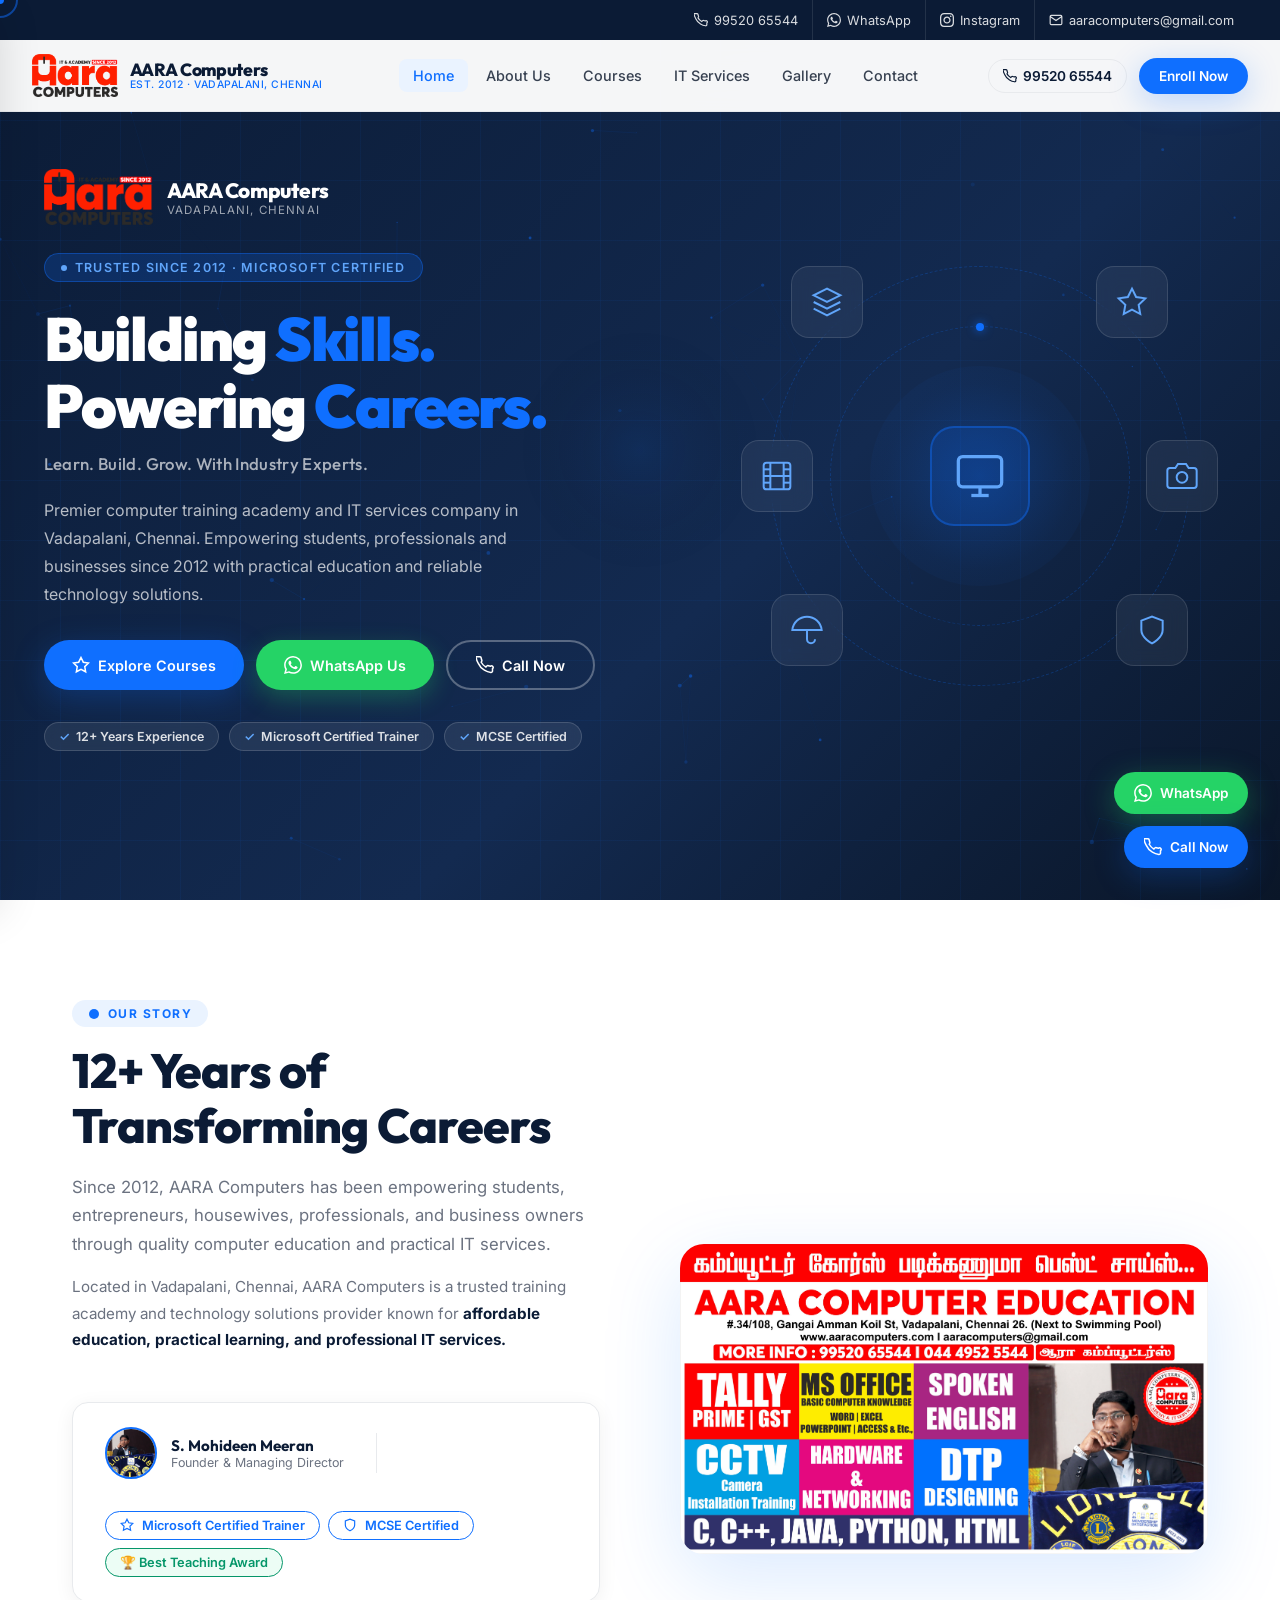
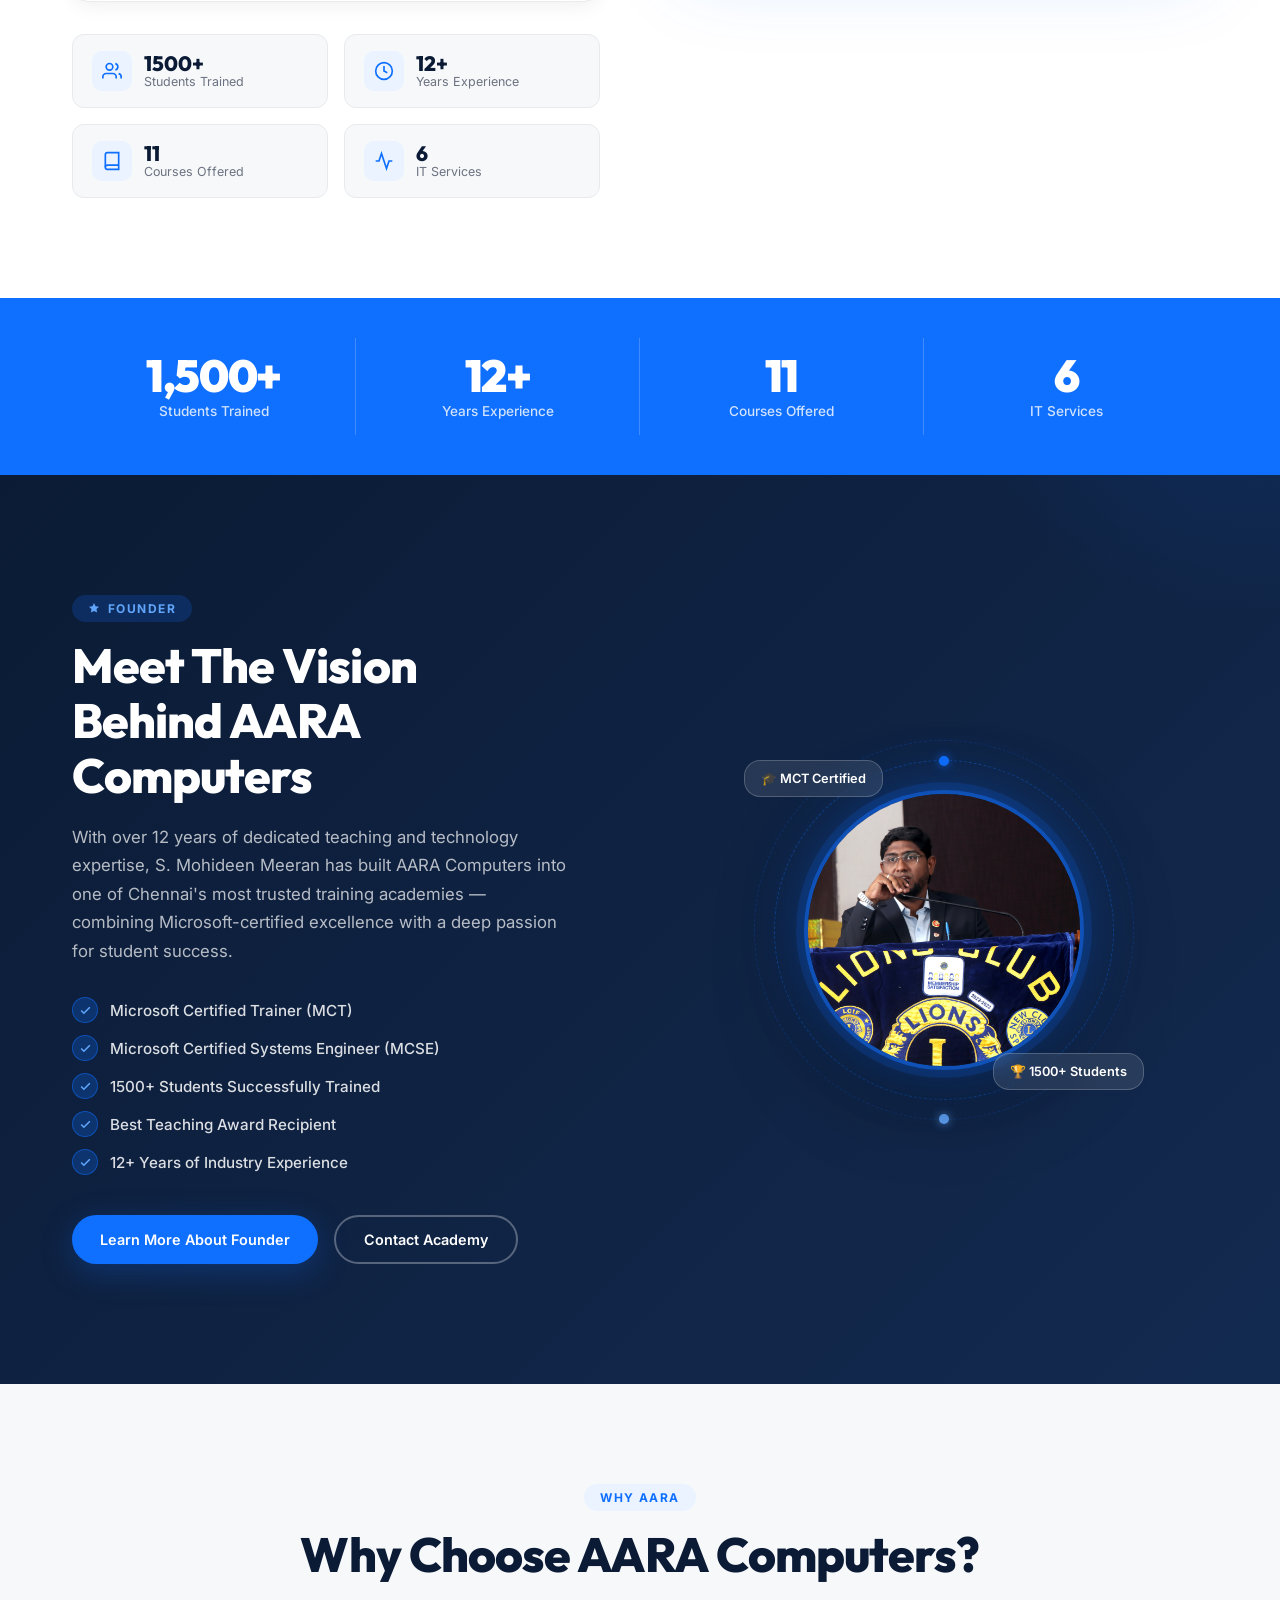
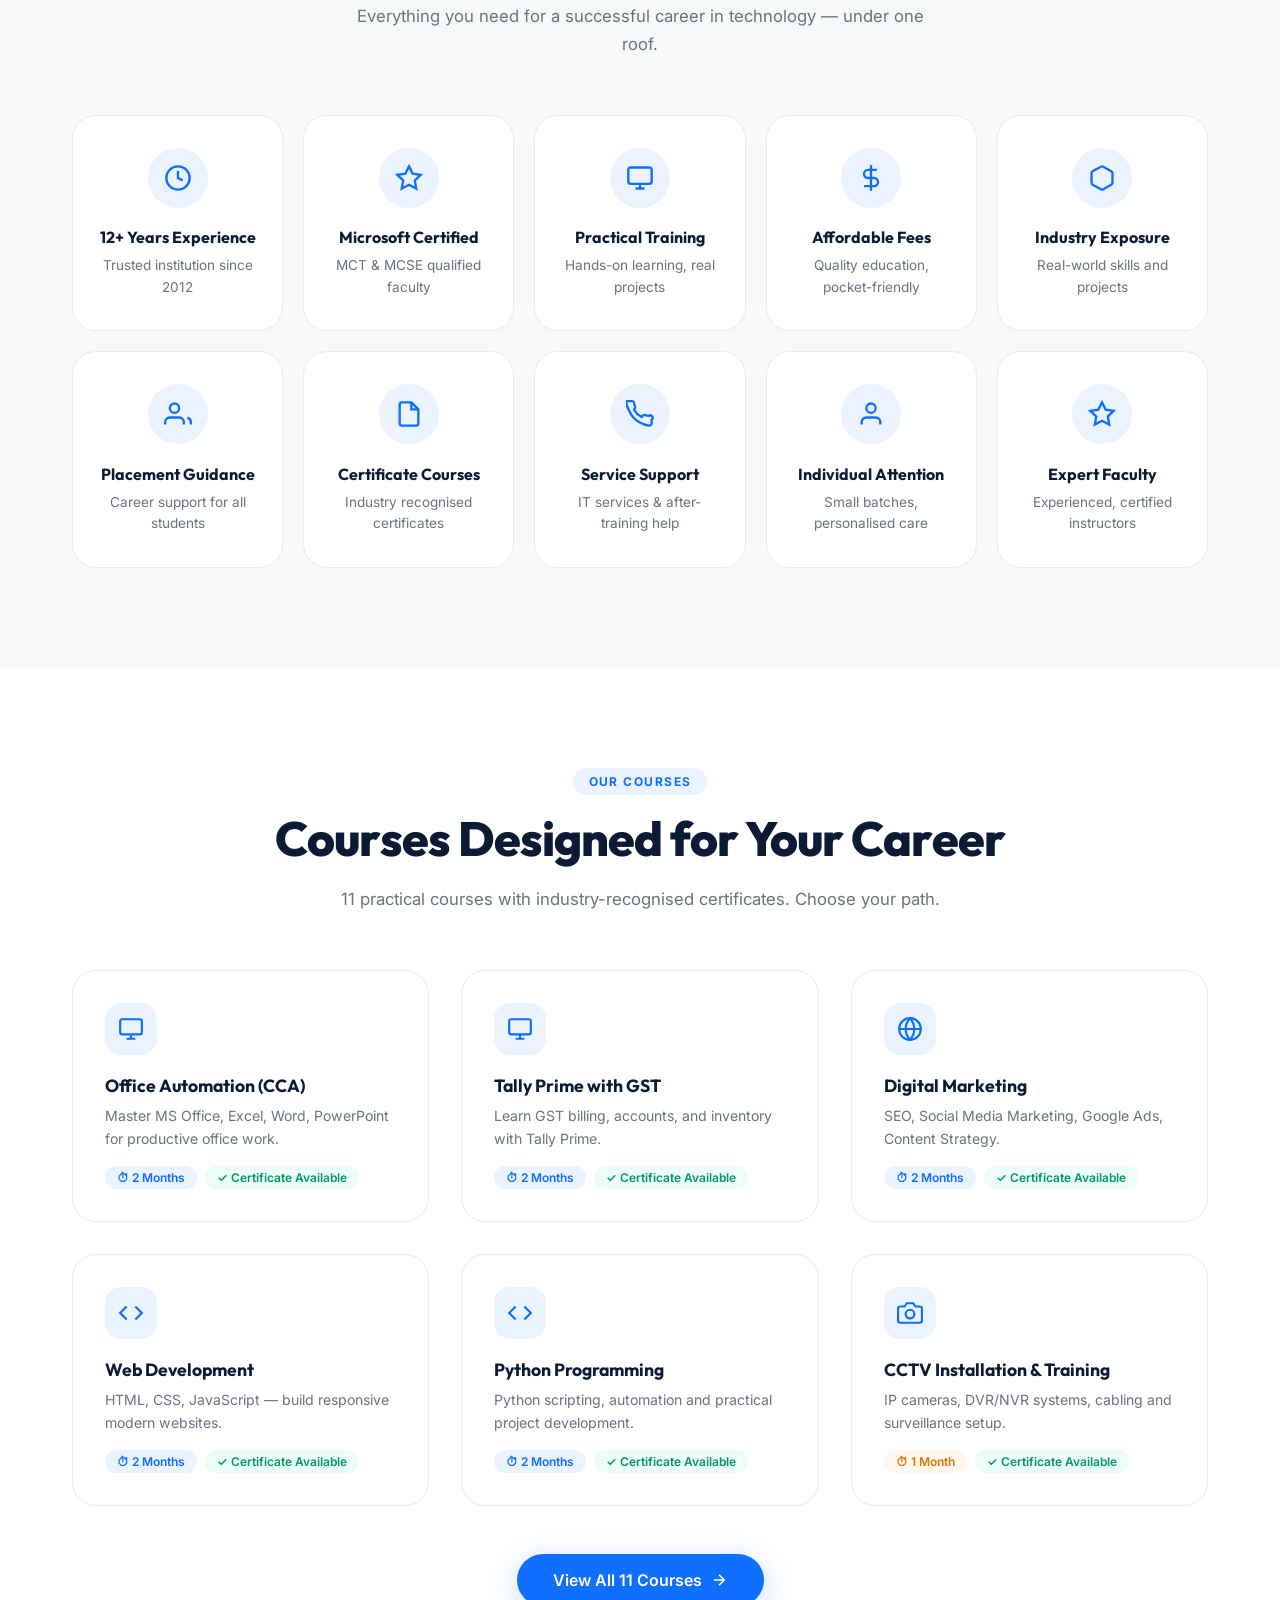
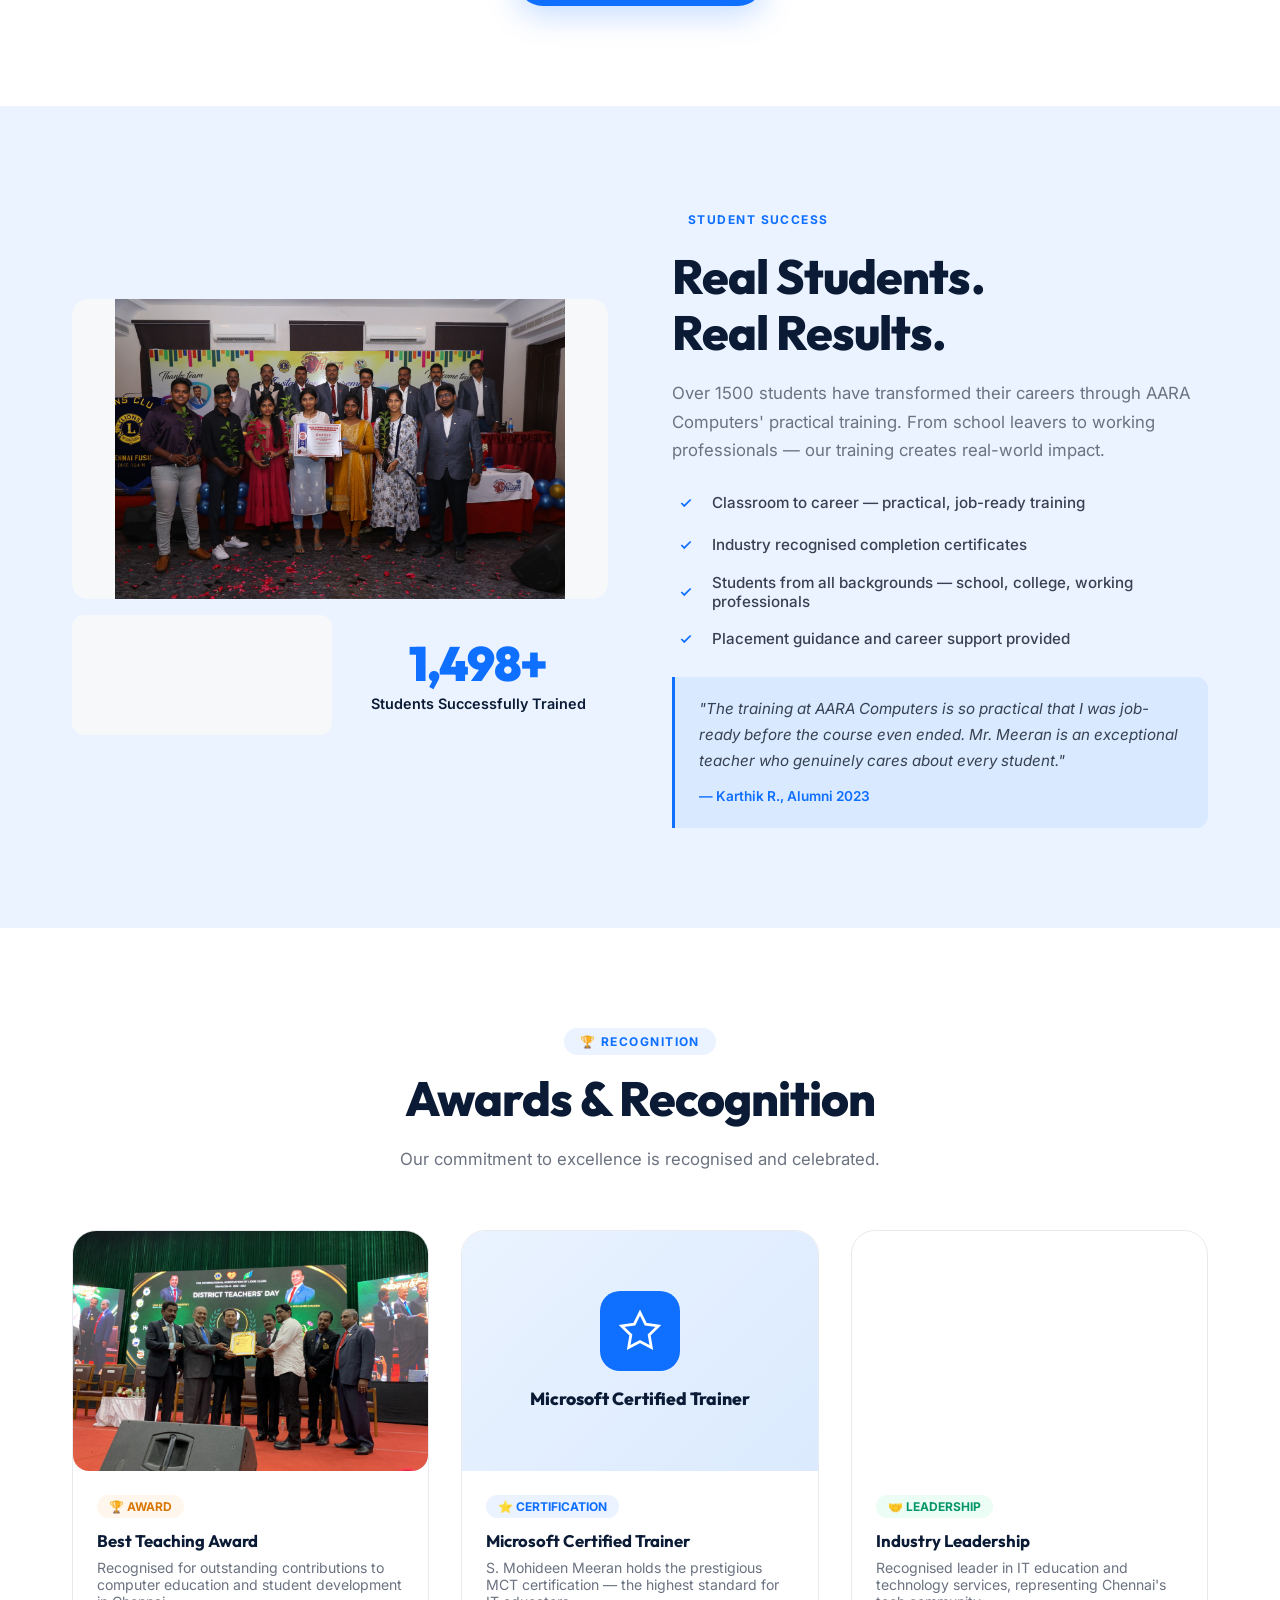
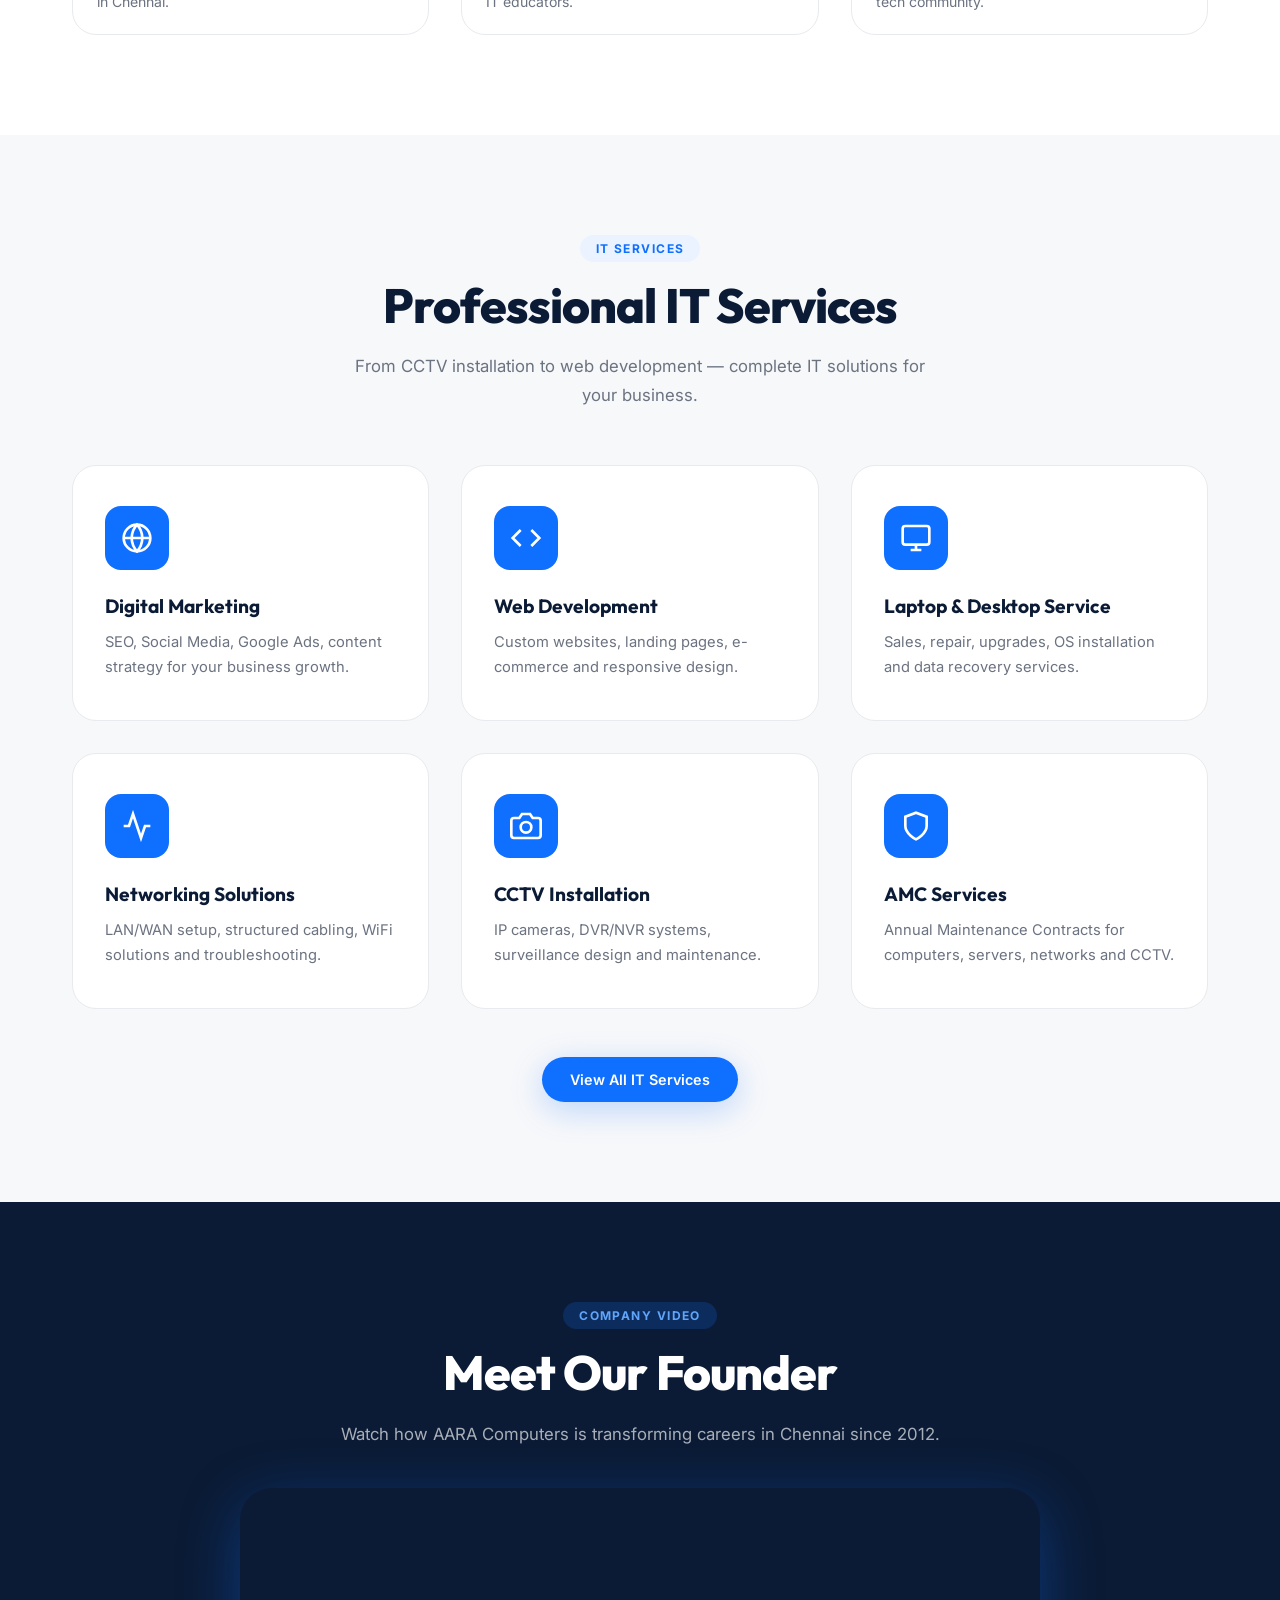
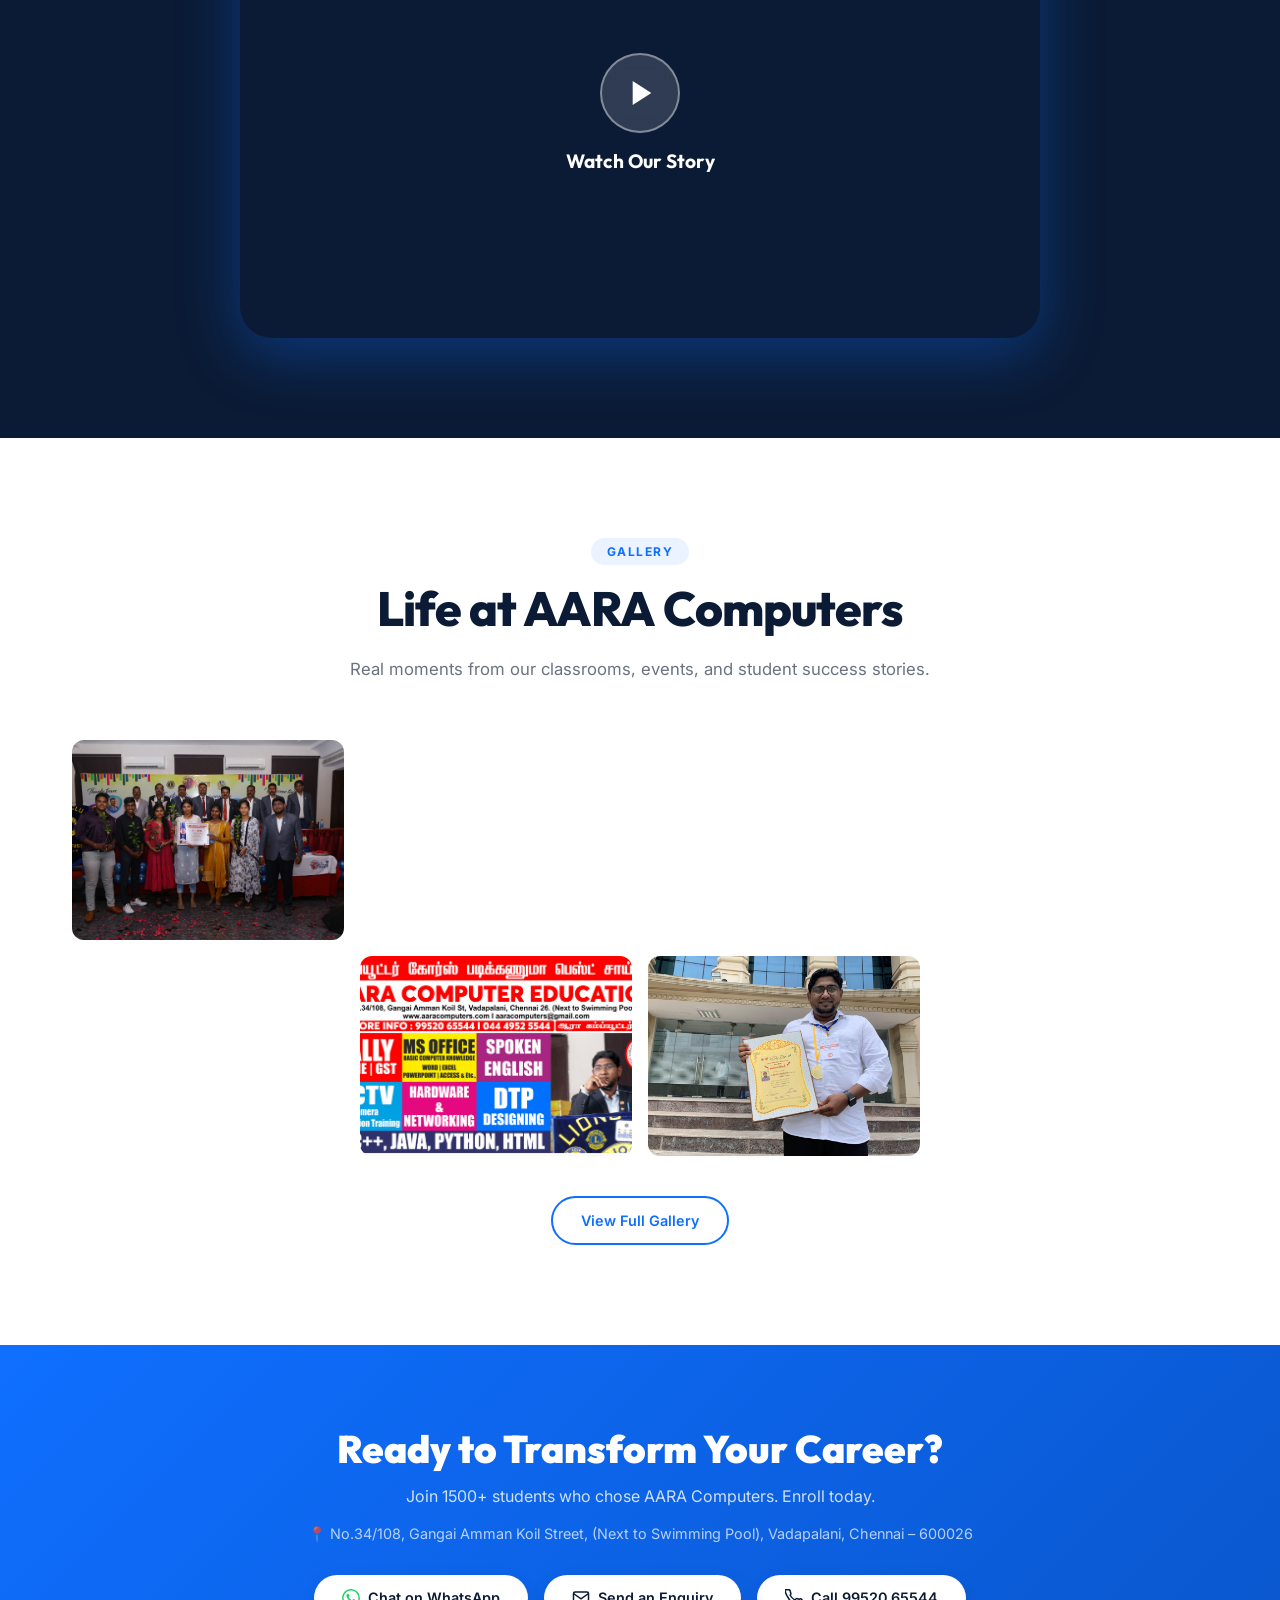
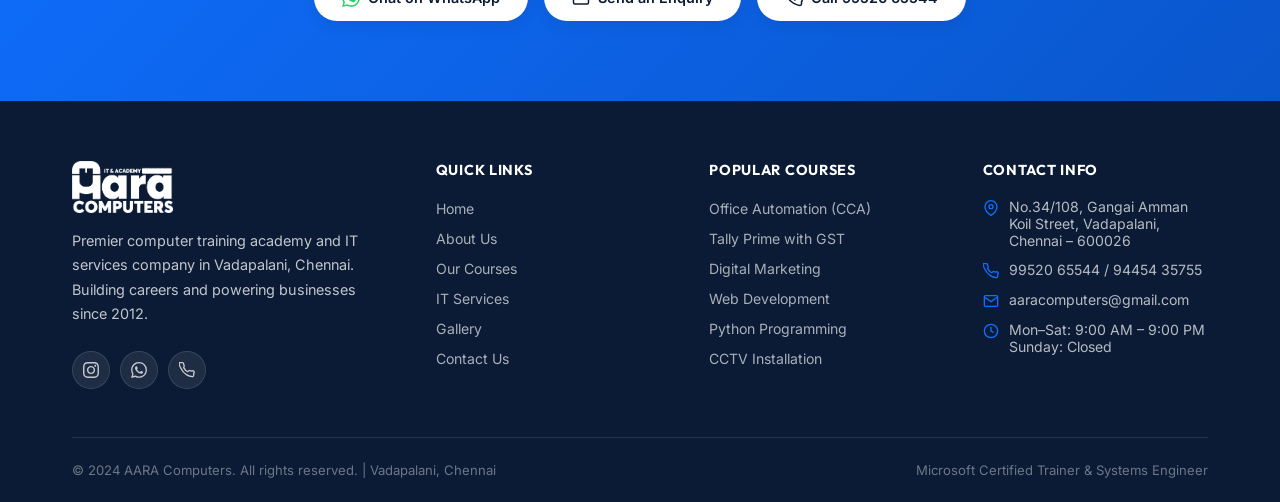
<file: index.html>
<!DOCTYPE html>
<html lang="en">
<head>
  <meta charset="UTF-8" />
  <meta name="viewport" content="width=device-width, initial-scale=1.0" />
  <title>AARA Computers – Building Skills. Powering Careers. Since 2012.</title>
  <meta name="description" content="AARA Computers – Premier computer training academy and IT services in Vadapalani, Chennai. Microsoft Certified Trainer, 1500+ students trained, 12+ years experience." />
  <link rel="preconnect" href="https://fonts.googleapis.com" />
  <link rel="preconnect" href="https://fonts.gstatic.com" crossorigin />
  <link href="https://fonts.googleapis.com/css2?family=Inter:wght@300;400;500;600;700;800;900&family=Outfit:wght@300;400;500;600;700;800;900&display=swap" rel="stylesheet" />
  <link rel="stylesheet" href="css/styles.css" />
  <style>
    /* ── Hero ── */
    .hero-section {
      min-height: 100vh;
      background: linear-gradient(135deg, #0B1B35 0%, #132a50 60%, #0a1628 100%);
      display: flex;
      align-items: center;
      padding-top: calc(40px + 72px);
      padding-bottom: 60px;
      position: relative;
      overflow: hidden;
    }
    .hero-grid-bg {
      position: absolute;
      inset: 0;
      background-image:
        linear-gradient(rgba(15,111,255,0.06) 1px, transparent 1px),
        linear-gradient(90deg, rgba(15,111,255,0.06) 1px, transparent 1px);
      background-size: 60px 60px;
      pointer-events: none;
    }
    #hero-canvas {
      position: absolute;
      inset: 0;
      width: 100%;
      height: 100%;
      pointer-events: none;
    }
    .hero-content {
      position: relative;
      z-index: 2;
      display: grid;
      grid-template-columns: 1.1fr 0.9fr;
      gap: 4rem;
      align-items: center;
    }
    .hero-left {
      display: flex;
      flex-direction: column;
      gap: 0;
      margin-left: -15px;
      transition: margin 0.3s ease;
    }
    @media (min-width: 992px) {
      .hero-left {
        margin-left: -50px;
      }
    }
    @media (min-width: 1200px) {
      .hero-left {
        margin-left: -85px;
      }
    }
    .hero-logo-row {
      display: flex;
      align-items: center;
      gap: 14px;
      margin-bottom: 1.8rem;
    }
    .hero-logo-row img { height: 56px; width: auto; }
    .hero-logo-text { display: flex; flex-direction: column; }
    .hero-logo-name {
      font-family: 'Outfit', sans-serif;
      font-weight: 800;
      font-size: 1.3rem;
      color: #fff;
      letter-spacing: -0.02em;
    }
    .hero-logo-tagline {
      font-size: 0.72rem;
      color: rgba(255,255,255,0.6);
      letter-spacing: 0.1em;
      text-transform: uppercase;
    }
    .hero-eyebrow {
      display: inline-flex;
      align-items: center;
      gap: 8px;
      background: rgba(15,111,255,0.2);
      border: 1px solid rgba(15,111,255,0.4);
      color: #60a5fa;
      font-size: 0.78rem;
      font-weight: 600;
      letter-spacing: 0.1em;
      text-transform: uppercase;
      padding: 6px 16px;
      border-radius: 9999px;
      margin-bottom: 1.5rem;
      width: fit-content;
    }
    .hero-eyebrow span { width: 6px; height: 6px; background: #60a5fa; border-radius: 50%; animation: blink 1.4s ease-in-out infinite; }
    @keyframes blink { 0%,100%{opacity:1}50%{opacity:0.2} }
    .hero-h1 {
      font-family: 'Outfit', sans-serif;
      font-size: clamp(2.4rem, 5vw, 3.8rem);
      font-weight: 900;
      color: #fff;
      line-height: 1.1;
      letter-spacing: -0.03em;
      margin-bottom: 0.8rem;
    }
    .hero-h1 .blue-accent { color: #0F6FFF; }
    .hero-tagline {
      font-family: 'Outfit', sans-serif;
      font-size: 1.05rem;
      font-weight: 500;
      color: rgba(255,255,255,0.65);
      margin-bottom: 1.4rem;
      letter-spacing: 0.02em;
    }
    .hero-desc {
      font-size: 1rem;
      color: rgba(255,255,255,0.7);
      line-height: 1.75;
      margin-bottom: 2rem;
      max-width: 520px;
    }
    .hero-cta-row {
      display: flex;
      flex-wrap: wrap;
      gap: 12px;
      margin-bottom: 2rem;
    }
    .hero-badges {
      display: flex;
      flex-wrap: wrap;
      gap: 10px;
      margin-bottom: 2rem;
    }
    .hero-badge {
      display: inline-flex;
      align-items: center;
      gap: 6px;
      background: rgba(255,255,255,0.08);
      border: 1px solid rgba(255,255,255,0.15);
      color: rgba(255,255,255,0.85);
      font-size: 0.78rem;
      font-weight: 600;
      padding: 6px 14px;
      border-radius: 9999px;
      backdrop-filter: blur(8px);
    }
    .hero-badge .check { color: #60a5fa; }

    /* Hero Right – Tech Visual */
    .hero-right {
      position: relative;
      display: flex;
      align-items: center;
      justify-content: center;
      height: 500px;
    }
    .tech-visual-center {
      width: 220px;
      height: 220px;
      background: radial-gradient(circle, rgba(15,111,255,0.25) 0%, rgba(15,111,255,0.05) 60%, transparent 100%);
      border-radius: 50%;
      display: flex;
      align-items: center;
      justify-content: center;
      position: relative;
      animation: pulse-center 3s ease-in-out infinite;
    }
    @keyframes pulse-center { 0%,100%{transform:scale(1)}50%{transform:scale(1.05)} }
    .tech-visual-center .center-icon {
      width: 100px;
      height: 100px;
      background: rgba(15,111,255,0.15);
      border: 2px solid rgba(15,111,255,0.4);
      border-radius: 24px;
      display: flex;
      align-items: center;
      justify-content: center;
    }
    .tech-visual-center .center-icon svg { width: 52px; height: 52px; color: #60a5fa; }
    .floating-icon {
      position: absolute;
      width: 72px;
      height: 72px;
      background: rgba(255,255,255,0.06);
      border: 1px solid rgba(255,255,255,0.12);
      border-radius: 18px;
      display: flex;
      align-items: center;
      justify-content: center;
      backdrop-filter: blur(10px);
      color: #60a5fa;
    }
    .floating-icon svg { width: 32px; height: 32px; }
    .fi-1 { top: 40px; left: 40px; animation: float1 4s ease-in-out infinite; }
    .fi-2 { top: 40px; right: 40px; animation: float2 3.5s ease-in-out infinite; }
    .fi-3 { bottom: 60px; left: 20px; animation: float3 5s ease-in-out infinite; }
    .fi-4 { bottom: 60px; right: 20px; animation: float4 4.5s ease-in-out infinite; }
    .fi-5 { top: 50%; left: -10px; transform: translateY(-50%); animation: float1 6s ease-in-out infinite; }
    .fi-6 { top: 50%; right: -10px; transform: translateY(-50%); animation: float2 5.5s ease-in-out infinite; }
    @keyframes float1 { 0%,100%{transform:translateY(0)} 50%{transform:translateY(-12px)} }
    @keyframes float2 { 0%,100%{transform:translateY(0)} 50%{transform:translateY(-16px)} }
    @keyframes float3 { 0%,100%{transform:translateY(0)} 50%{transform:translateY(-10px)} }
    @keyframes float4 { 0%,100%{transform:translateY(0)} 50%{transform:translateY(-14px)} }
    .orbit-ring-hero {
      position: absolute;
      border-radius: 50%;
      border: 1px dashed rgba(15,111,255,0.25);
    }
    .orh-1 { width: 300px; height: 300px; animation: orbit-spin 18s linear infinite; }
    .orh-2 { width: 420px; height: 420px; animation: orbit-spin 28s linear infinite reverse; }
    .orh-dot {
      position: absolute;
      width: 8px; height: 8px;
      background: #0F6FFF;
      border-radius: 50%;
      top: -4px; left: 50%; margin-left: -4px;
      box-shadow: 0 0 10px rgba(15,111,255,0.8);
    }

    /* ── Company Intro ── */
    .intro-section { background: #fff; }
    .intro-grid { display: grid; grid-template-columns: 1fr 1fr; gap: 5rem; align-items: center; }
    .intro-mini-stats { display: grid; grid-template-columns: repeat(2,1fr); gap: 1rem; margin-top: 2rem; }
    .mini-stat {
      display: flex; align-items: center; gap: 12px;
      padding: 1rem 1.2rem;
      background: #F7F8FA;
      border-radius: 12px;
      border: 1px solid #E8EAED;
    }
    .mini-stat-icon {
      width: 40px; height: 40px;
      background: #EAF3FF;
      border-radius: 10px;
      display: flex; align-items: center; justify-content: center;
      color: #0F6FFF; flex-shrink: 0;
    }
    .mini-stat-icon svg { width: 20px; height: 20px; }
    .mini-stat-num { font-family:'Outfit',sans-serif; font-weight: 800; font-size: 1.3rem; color: #0B1B35; line-height: 1; }
    .mini-stat-label { font-size: 0.78rem; color: #6B7280; }
    .intro-image-wrap {
      position: relative;
      border-radius: 24px;
      overflow: hidden;
      box-shadow: 0 24px 80px rgba(15,111,255,0.15);
    }
    .intro-image-wrap img { width: 100%; height: auto; display: block; }
    .intro-image-badge {
      position: absolute; bottom: 1.5rem; left: 1.5rem;
      background: rgba(255,255,255,0.95);
      backdrop-filter: blur(12px);
      border-radius: 12px;
      padding: 12px 16px;
      display: flex; align-items: center; gap: 10px;
      box-shadow: 0 4px 20px rgba(0,0,0,0.15);
    }
    .intro-image-badge .badge-icon {
      width: 36px; height: 36px;
      background: #EAF3FF; border-radius: 8px;
      display: flex; align-items: center; justify-content: center;
      color: #0F6FFF;
    }
    .intro-image-badge strong { font-size: 0.9rem; color: #0B1B35; display: block; }
    .intro-image-badge span { font-size: 0.75rem; color: #6B7280; }
    .logo-seal {
      position: absolute; top: 1rem; right: 1rem;
      width: 60px; height: 60px;
      background: rgba(255,255,255,0.9);
      border-radius: 50%;
      padding: 4px;
      box-shadow: 0 4px 16px rgba(0,0,0,0.15);
    }
    .logo-seal img { width: 100%; height: 100%; object-fit: contain; border-radius: 50%; }

    /* ── Student Success ── */
    .success-grid { display: grid; grid-template-columns: 1fr 1fr; gap: 4rem; align-items: center; }
    .success-imgs { display: grid; grid-template-columns: 1fr 1fr; gap: 1rem; }
    .success-img-main { grid-column: 1 / -1; border-radius: 16px; overflow: hidden; height: auto; background: #F7F8FA; display: flex; align-items: center; justify-content: center; }
    .success-img-main img { width: 100%; max-height: 300px; object-fit: contain; }
    .success-img-half { border-radius: 12px; overflow: hidden; height: auto; background: #F7F8FA; display: flex; align-items: center; justify-content: center; }
    .success-img-half img { width: 100%; max-height: 200px; object-fit: contain; }
    .success-quote {
      background: rgba(15,111,255,0.08);
      border-left: 3px solid #0F6FFF;
      border-radius: 0 12px 12px 0;
      padding: 1.2rem 1.5rem;
      margin-top: 1.5rem;
      font-style: italic;
      color: #374151;
      font-size: 0.95rem;
      line-height: 1.7;
    }
    .success-author {
      margin-top: 0.75rem;
      font-weight: 600;
      font-style: normal;
      color: #0F6FFF;
      font-size: 0.85rem;
    }

    /* ── Awards ── */
    .award-grid { display: grid; grid-template-columns: repeat(3, 1fr); gap: 2rem; }

    /* ── Video ── */
    .video-section-wrap { background: #0B1B35; padding: 100px 0; }
    .video-label-top { text-align: center; margin-bottom: 2.5rem; }
    .video-label-top .section-label { background: rgba(15,111,255,0.2); color: #60a5fa; }
    .video-label-top .section-title { color: #fff; }
    .video-label-top .section-subtitle { color: rgba(255,255,255,0.65); margin: 0 auto; }

    /* ── Gallery Preview ── */
    .gallery-preview-grid {
      display: grid;
      grid-template-columns: repeat(4, 1fr);
      gap: 1rem;
    }
    .gp-item { border-radius: 12px; overflow: hidden; position: relative; cursor: pointer; }
    .gp-item img { width: 100%; height: 200px; object-fit: cover; transition: transform 0.4s ease; display: block; }
    .gp-item:hover img { transform: scale(1.06); }
    .gp-item .gp-overlay {
      position: absolute; inset: 0;
      background: linear-gradient(to top, rgba(11,27,53,0.75) 0%, transparent 60%);
      opacity: 0; transition: opacity 0.3s;
      display: flex; align-items: flex-end; padding: 1rem;
    }
    .gp-item:hover .gp-overlay { opacity: 1; }
    .gp-overlay span { color: #fff; font-size: 0.8rem; font-weight: 600; }

    /* ── Contact CTA ── */
    .contact-cta {
      background: linear-gradient(135deg, #0F6FFF 0%, #0a56cc 100%);
      padding: 80px 0;
      text-align: center;
    }
    .contact-cta h2 { font-family:'Outfit',sans-serif; font-size:2.4rem; font-weight:900; color:#fff; margin-bottom:.8rem; }
    .contact-cta p { color:rgba(255,255,255,0.8); margin-bottom:1.2rem; font-size:1rem; }
    .contact-cta-addr { color:rgba(255,255,255,0.7); font-size:0.9rem; margin-bottom:2rem; }
    .contact-cta-btns { display:flex; justify-content:center; gap:1rem; flex-wrap:wrap; }

    /* Founder Credential Bar */
    .credential-bar {
      background: #fff;
      border: 1px solid #E8EAED;
      border-radius: 16px;
      padding: 1.5rem 2rem;
      display: flex;
      align-items: center;
      gap: 2rem;
      flex-wrap: wrap;
      margin-top: 3rem;
      box-shadow: 0 4px 20px rgba(0,0,0,0.06);
    }
    .cred-bar-founder {
      display: flex; align-items: center; gap: 14px; flex-shrink: 0;
    }
    .cred-bar-photo {
      width: 52px; height: 52px; border-radius: 50%; overflow: hidden;
      border: 2px solid #0F6FFF;
    }
    .cred-bar-photo img { width:100%;height:100%;object-fit:cover;object-position:top; }
    .cred-bar-name { font-family:'Outfit',sans-serif; font-weight:700; font-size:0.95rem; color:#0B1B35; }
    .cred-bar-role { font-size:0.78rem; color:#6B7280; }
    .cred-divider { width:1px; height:40px; background:#E8EAED; flex-shrink:0; }
    .cred-badges-row { display:flex; gap:8px; flex-wrap:wrap; align-items:center; }
    .feature-grid { display: grid; grid-template-columns: repeat(5, 1fr); gap: 1.25rem; }

    @media(max-width: 992px) {
      .hero-content { grid-template-columns: 1fr; text-align: center; }
      .hero-left { margin-left: 0; padding-right: 0; }
      .hero-right { display: none; }
      .intro-grid, .success-grid, .award-grid { grid-template-columns: 1fr; gap: 3rem; }
      .credential-bar { flex-wrap: wrap; justify-content: center; }
      .cred-divider { display: none; }
    }
    @media(max-width: 768px) {
      .gallery-preview-grid { grid-template-columns: 1fr; }
      .credential-bar { flex-direction: column; align-items: center; text-align: center; }
      .cred-badges-row { justify-content: center; }
      .feature-grid { grid-template-columns: 1fr; }
    }
  </style>
</head>
<body>
  <!-- Cursor -->
  <div id="cursor-dot"></div>
  <div id="cursor-ring"></div>

  <!-- Sticky Top Bar -->
  <div class="sticky-top-bar">
    <a href="tel:+919952065544">
      <svg viewBox="0 0 24 24" fill="none" stroke="currentColor" stroke-width="2"><path d="M22 16.92v3a2 2 0 01-2.18 2 19.79 19.79 0 01-8.63-3.07A19.5 19.5 0 013.07 9.8a19.79 19.79 0 01-3.07-8.63A2 2 0 012 .98h3a2 2 0 012 1.72c.127.96.361 1.903.7 2.81a2 2 0 01-.45 2.11L6.91 8.35a16 16 0 006.29 6.29l1.29-1.29a2 2 0 012.11-.45c.907.339 1.85.573 2.81.7A2 2 0 0122 16.92z"/></svg>
      99520 65544
    </a>
    <a href="https://wa.me/919952065544" target="_blank">
      <svg viewBox="0 0 24 24" fill="currentColor"><path d="M17.472 14.382c-.297-.149-1.758-.867-2.03-.967-.273-.099-.471-.148-.67.15-.197.297-.767.966-.94 1.164-.173.199-.347.223-.644.075-.297-.15-1.255-.463-2.39-1.475-.883-.788-1.48-1.761-1.653-2.059-.173-.297-.018-.458.13-.606.134-.133.298-.347.446-.52.149-.174.198-.298.298-.497.099-.198.05-.371-.025-.52-.075-.149-.669-1.612-.916-2.207-.242-.579-.487-.5-.669-.51-.173-.008-.371-.01-.57-.01-.198 0-.52.074-.792.372-.272.297-1.04 1.016-1.04 2.479 0 1.462 1.065 2.875 1.213 3.074.149.198 2.096 3.2 5.077 4.487.709.306 1.262.489 1.694.625.712.227 1.36.195 1.871.118.571-.085 1.758-.719 2.006-1.413.248-.694.248-1.289.173-1.413-.074-.124-.272-.198-.57-.347m-5.421 7.403h-.004a9.87 9.87 0 01-5.031-1.378l-.361-.214-3.741.982.998-3.648-.235-.374a9.86 9.86 0 01-1.51-5.26c.001-5.45 4.436-9.884 9.888-9.884 2.64 0 5.122 1.03 6.988 2.898a9.825 9.825 0 012.893 6.994c-.003 5.45-4.437 9.884-9.885 9.884m8.413-18.297A11.815 11.815 0 0012.05 0C5.495 0 .16 5.335.157 11.892c0 2.096.547 4.142 1.588 5.945L.057 24l6.305-1.654a11.882 11.882 0 005.683 1.448h.005c6.554 0 11.89-5.335 11.893-11.893a11.821 11.821 0 00-3.48-8.413z"/></svg>
      WhatsApp
    </a>
    <a href="https://www.instagram.com/aaracomputers" target="_blank">
      <svg viewBox="0 0 24 24" fill="currentColor"><path d="M12 2.163c3.204 0 3.584.012 4.85.07 3.252.148 4.771 1.691 4.919 4.919.058 1.265.069 1.645.069 4.849 0 3.205-.012 3.584-.069 4.849-.149 3.225-1.664 4.771-4.919 4.919-1.266.058-1.644.07-4.85.07-3.204 0-3.584-.012-4.849-.07-3.26-.149-4.771-1.699-4.919-4.92-.058-1.265-.07-1.644-.07-4.849 0-3.204.013-3.583.07-4.849.149-3.227 1.664-4.771 4.919-4.919 1.266-.057 1.645-.069 4.849-.069zm0-2.163c-3.259 0-3.667.014-4.947.072-4.358.2-6.78 2.618-6.98 6.98-.059 1.281-.073 1.689-.073 4.948 0 3.259.014 3.668.072 4.948.2 4.358 2.618 6.78 6.98 6.98 1.281.058 1.689.072 4.948.072 3.259 0 3.668-.014 4.948-.072 4.354-.2 6.782-2.618 6.979-6.98.059-1.28.073-1.689.073-4.948 0-3.259-.014-3.667-.072-4.947-.196-4.354-2.617-6.78-6.979-6.98-1.281-.059-1.69-.073-4.949-.073zm0 5.838c-3.403 0-6.162 2.759-6.162 6.162s2.759 6.163 6.162 6.163 6.162-2.759 6.162-6.163c0-3.403-2.759-6.162-6.162-6.162zm0 10.162c-2.209 0-4-1.79-4-4 0-2.209 1.791-4 4-4s4 1.791 4 4c0 2.21-1.791 4-4 4zm6.406-11.845c-.796 0-1.441.645-1.441 1.44s.645 1.44 1.441 1.44c.795 0 1.439-.645 1.439-1.44s-.644-1.44-1.439-1.44z"/></svg>
      Instagram
    </a>
    <a href="mailto:aaracomputers@gmail.com">
      <svg viewBox="0 0 24 24" fill="none" stroke="currentColor" stroke-width="2"><path d="M4 4h16c1.1 0 2 .9 2 2v12c0 1.1-.9 2-2 2H4c-1.1 0-2-.9-2-2V6c0-1.1.9-2 2-2z"/><polyline points="22,6 12,13 2,6"/></svg>
      aaracomputers@gmail.com
    </a>
  </div>

  <!-- Navbar -->
  <nav class="navbar">
    <a href="index.html" class="logo-wrap">
      <img loading="lazy" decoding="async" src="company logo.png" alt="AARA Computers Logo" />
      <div class="logo-text">
        <span class="logo-name">AARA Computers</span>
        <span class="logo-tag">Est. 2012 · Vadapalani, Chennai</span>
      </div>
    </a>
    <div class="nav-links">
      <a href="index.html" class="active">Home</a>
      <a href="about.html">About Us</a>
      <a href="courses.html">Courses</a>
      <a href="services.html">IT Services</a>
      <a href="gallery.html">Gallery</a>
      <a href="contact.html">Contact</a>
    </div>
    <div class="nav-cta">
      <a href="tel:+919952065544" class="btn-nav-phone">
        <svg width="14" height="14" viewBox="0 0 24 24" fill="none" stroke="currentColor" stroke-width="2"><path d="M22 16.92v3a2 2 0 01-2.18 2 19.79 19.79 0 01-8.63-3.07A19.5 19.5 0 013.07 9.8a19.79 19.79 0 01-3.07-8.63A2 2 0 012 .98h3a2 2 0 012 1.72c.127.96.361 1.903.7 2.81a2 2 0 01-.45 2.11L6.91 8.35a16 16 0 006.29 6.29l1.29-1.29a2 2 0 012.11-.45c.907.339 1.85.573 2.81.7A2 2 0 0122 16.92z"/></svg>
        99520 65544
      </a>
      <a href="contact.html" class="btn btn-primary" style="padding:10px 20px;font-size:0.85rem;">Enroll Now</a>
    </div>
    <div class="hamburger" id="hamburger" aria-label="Open menu">
      <span></span><span></span><span></span>
    </div>
  </nav>

  <!-- Mobile Nav -->
  <div class="mobile-nav-overlay" id="nav-overlay"></div>
  <nav class="mobile-nav" id="mobile-nav">
    <div class="close-btn" id="nav-close">
      <svg width="18" height="18" viewBox="0 0 24 24" fill="none" stroke="currentColor" stroke-width="2"><line x1="18" y1="6" x2="6" y2="18"/><line x1="6" y1="6" x2="18" y2="18"/></svg>
    </div>
    <img loading="lazy" decoding="async" src="company logo.png" alt="AARA Computers" style="height:44px;margin-bottom:1.5rem;" />
    <ul>
      <li><a href="index.html" class="active">Home</a></li>
      <li><a href="about.html">About Us</a></li>
      <li><a href="courses.html">Courses</a></li>
      <li><a href="services.html">IT Services</a></li>
      <li><a href="gallery.html">Gallery</a></li>
      <li><a href="contact.html">Contact</a></li>
    </ul>
    <div style="margin-top:2rem;display:flex;flex-direction:column;gap:10px;">
      <a href="tel:+919952065544" class="btn btn-outline" style="justify-content:center;">📞 Call Now</a>
      <a href="https://wa.me/919952065544" class="btn btn-whatsapp" style="justify-content:center;">💬 WhatsApp</a>
    </div>
  </nav>

  <!-- ══════════════════════════════════════
       HERO SECTION
  ══════════════════════════════════════ -->
  <section class="hero-section">
    <div class="hero-grid-bg"></div>
    <canvas id="hero-canvas"></canvas>
    <div class="container">
      <div class="hero-content">
        <!-- Left -->
        <div class="hero-left">
          <div class="hero-logo-row">
            <img loading="lazy" decoding="async" src="company logo.png" alt="AARA Computers" />
            <div class="hero-logo-text">
              <span class="hero-logo-name">AARA Computers</span>
              <span class="hero-logo-tagline">Vadapalani, Chennai</span>
            </div>
          </div>
          <div class="hero-eyebrow">
            <span></span> Trusted Since 2012 · Microsoft Certified
          </div>
          <h1 class="hero-h1">
            Building <span class="blue-accent">Skills.</span><br/>
            Powering <span class="blue-accent">Careers.</span>
          </h1>
          <p class="hero-tagline">Learn. Build. Grow. With Industry Experts.</p>
          <p class="hero-desc">
            Premier computer training academy and IT services company in Vadapalani, Chennai.
            Empowering students, professionals and businesses since 2012 with practical education
            and reliable technology solutions.
          </p>
          <div class="hero-cta-row">
            <a href="courses.html" class="btn btn-primary">
              <svg width="18" height="18" viewBox="0 0 24 24" fill="none" stroke="currentColor" stroke-width="2"><path d="M12 2l3.09 6.26L22 9.27l-5 4.87 1.18 6.88L12 17.77l-6.18 3.25L7 14.14 2 9.27l6.91-1.01L12 2z"/></svg>
              Explore Courses
            </a>
            <a href="https://wa.me/919952065544" class="btn btn-whatsapp">
              <svg width="18" height="18" viewBox="0 0 24 24" fill="currentColor"><path d="M17.472 14.382c-.297-.149-1.758-.867-2.03-.967-.273-.099-.471-.148-.67.15-.197.297-.767.966-.94 1.164-.173.199-.347.223-.644.075-.297-.15-1.255-.463-2.39-1.475-.883-.788-1.48-1.761-1.653-2.059-.173-.297-.018-.458.13-.606.134-.133.298-.347.446-.52.149-.174.198-.298.298-.497.099-.198.05-.371-.025-.52-.075-.149-.669-1.612-.916-2.207-.242-.579-.487-.5-.669-.51-.173-.008-.371-.01-.57-.01-.198 0-.52.074-.792.372-.272.297-1.04 1.016-1.04 2.479 0 1.462 1.065 2.875 1.213 3.074.149.198 2.096 3.2 5.077 4.487.709.306 1.262.489 1.694.625.712.227 1.36.195 1.871.118.571-.085 1.758-.719 2.006-1.413.248-.694.248-1.289.173-1.413-.074-.124-.272-.198-.57-.347m-5.421 7.403h-.004a9.87 9.87 0 01-5.031-1.378l-.361-.214-3.741.982.998-3.648-.235-.374a9.86 9.86 0 01-1.51-5.26c.001-5.45 4.436-9.884 9.888-9.884 2.64 0 5.122 1.03 6.988 2.898a9.825 9.825 0 012.893 6.994c-.003 5.45-4.437 9.884-9.885 9.884m8.413-18.297A11.815 11.815 0 0012.05 0C5.495 0 .16 5.335.157 11.892c0 2.096.547 4.142 1.588 5.945L.057 24l6.305-1.654a11.882 11.882 0 005.683 1.448h.005c6.554 0 11.89-5.335 11.893-11.893a11.821 11.821 0 00-3.48-8.413z"/></svg>
              WhatsApp Us
            </a>
            <a href="tel:+919952065544" class="btn btn-outline" style="color:#fff;border-color:rgba(255,255,255,0.3);">
              <svg width="18" height="18" viewBox="0 0 24 24" fill="none" stroke="currentColor" stroke-width="2"><path d="M22 16.92v3a2 2 0 01-2.18 2 19.79 19.79 0 01-8.63-3.07A19.5 19.5 0 013.07 9.8a19.79 19.79 0 01-3.07-8.63A2 2 0 012 .98h3a2 2 0 012 1.72c.127.96.361 1.903.7 2.81a2 2 0 01-.45 2.11L6.91 8.35a16 16 0 006.29 6.29l1.29-1.29a2 2 0 012.11-.45c.907.339 1.85.573 2.81.7A2 2 0 0122 16.92z"/></svg>
              Call Now
            </a>
          </div>
          <div class="hero-badges">
            <span class="hero-badge"><span class="check">✓</span> 12+ Years Experience</span>
            <span class="hero-badge"><span class="check">✓</span> Microsoft Certified Trainer</span>
            <span class="hero-badge"><span class="check">✓</span> MCSE Certified</span>
          </div>
        </div>
        <!-- Right – Tech Visual -->
        <div class="hero-right">
          <div class="orbit-ring-hero orh-1"><div class="orh-dot"></div></div>
          <div class="orbit-ring-hero orh-2"></div>
          <div class="tech-visual-center">
            <div class="center-icon">
              <svg viewBox="0 0 24 24" fill="none" stroke="currentColor" stroke-width="1.5"><rect x="2" y="3" width="20" height="14" rx="2"/><line x1="8" y1="21" x2="16" y2="21"/><line x1="12" y1="17" x2="12" y2="21"/></svg>
            </div>
          </div>
          <!-- Floating Icons -->
          <div class="floating-icon fi-1">
            <svg viewBox="0 0 24 24" fill="none" stroke="currentColor" stroke-width="1.5"><path d="M12 2L2 7l10 5 10-5-10-5z"/><path d="M2 17l10 5 10-5"/><path d="M2 12l10 5 10-5"/></svg>
          </div>
          <div class="floating-icon fi-2">
            <svg viewBox="0 0 24 24" fill="none" stroke="currentColor" stroke-width="1.5"><polygon points="12 2 15.09 8.26 22 9.27 17 14.14 18.18 21.02 12 17.77 5.82 21.02 7 14.14 2 9.27 8.91 8.26 12 2"/></svg>
          </div>
          <div class="floating-icon fi-3">
            <svg viewBox="0 0 24 24" fill="none" stroke="currentColor" stroke-width="1.5"><path d="M23 12a11.05 11.05 0 00-22 0zm-5 7a3 3 0 01-6 0v-7"/></svg>
          </div>
          <div class="floating-icon fi-4">
            <svg viewBox="0 0 24 24" fill="none" stroke="currentColor" stroke-width="1.5"><path d="M12 22s8-4 8-10V5l-8-3-8 3v7c0 6 8 10 8 10z"/></svg>
          </div>
          <div class="floating-icon fi-5">
            <svg viewBox="0 0 24 24" fill="none" stroke="currentColor" stroke-width="1.5"><rect x="2" y="2" width="20" height="20" rx="2.18"/><line x1="7" y1="2" x2="7" y2="22"/><line x1="17" y1="2" x2="17" y2="22"/><line x1="2" y1="12" x2="22" y2="12"/><line x1="2" y1="7" x2="7" y2="7"/><line x1="2" y1="17" x2="7" y2="17"/><line x1="17" y1="17" x2="22" y2="17"/><line x1="17" y1="7" x2="22" y2="7"/></svg>
          </div>
          <div class="floating-icon fi-6">
            <svg viewBox="0 0 24 24" fill="none" stroke="currentColor" stroke-width="1.5"><path d="M23 19a2 2 0 01-2 2H3a2 2 0 01-2-2V8a2 2 0 012-2h4l2-3h6l2 3h4a2 2 0 012 2z"/><circle cx="12" cy="13" r="4"/></svg>
          </div>
        </div>
      </div>
    </div>
  </section>

  <!-- ══════════════════════════════════════
       COMPANY INTRODUCTION
  ══════════════════════════════════════ -->
  <section class="section intro-section">
    <div class="container">
      <div class="intro-grid">
        <div class="reveal-left">
          <span class="section-label">
            <svg width="12" height="12" viewBox="0 0 24 24" fill="currentColor"><circle cx="12" cy="12" r="10"/></svg>
            Our Story
          </span>
          <h2 class="section-title">12+ Years of<br/>Transforming Careers</h2>
          <p class="section-subtitle" style="max-width:100%;">
            Since 2012, AARA Computers has been empowering students, entrepreneurs, housewives,
            professionals, and business owners through quality computer education and practical IT services.
          </p>
          <p style="margin-top:1rem;font-size:0.95rem;color:#6B7280;line-height:1.75;">
            Located in Vadapalani, Chennai, AARA Computers is a trusted training academy and technology
            solutions provider known for <strong style="color:#0B1B35;">affordable education, practical learning,
            and professional IT services.</strong>
          </p>
          <!-- Founder Credential Bar -->
          <div class="credential-bar">
            <div class="cred-bar-founder">
              <div class="cred-bar-photo">
                <img loading="lazy" decoding="async" src="Founder Photo1.JPG" alt="S. Mohideen Meeran" />
              </div>
              <div>
                <div class="cred-bar-name">S. Mohideen Meeran</div>
                <div class="cred-bar-role">Founder &amp; Managing Director</div>
              </div>
            </div>
            <div class="cred-divider"></div>
            <div class="cred-badges-row">
              <span class="cert-badge">
                <svg width="14" height="14" viewBox="0 0 24 24" fill="none" stroke="currentColor" stroke-width="2"><path d="M12 2l3.09 6.26L22 9.27l-5 4.87 1.18 6.88L12 17.77l-6.18 3.25L7 14.14 2 9.27l6.91-1.01L12 2z"/></svg>
                Microsoft Certified Trainer
              </span>
              <span class="cert-badge">
                <svg width="14" height="14" viewBox="0 0 24 24" fill="none" stroke="currentColor" stroke-width="2"><path d="M12 22s8-4 8-10V5l-8-3-8 3v7c0 6 8 10 8 10z"/></svg>
                MCSE Certified
              </span>
              <span class="cert-badge" style="background:#ECFDF5;color:#059669;border-color:#059669;">
                🏆 Best Teaching Award
              </span>
            </div>
          </div>
          <div class="intro-mini-stats">
            <div class="mini-stat">
              <div class="mini-stat-icon"><svg viewBox="0 0 24 24" fill="none" stroke="currentColor" stroke-width="2"><path d="M17 21v-2a4 4 0 00-4-4H5a4 4 0 00-4 4v2"/><circle cx="9" cy="7" r="4"/><path d="M23 21v-2a4 4 0 00-3-3.87"/><path d="M16 3.13a4 4 0 010 7.75"/></svg></div>
              <div><div class="mini-stat-num">1500+</div><div class="mini-stat-label">Students Trained</div></div>
            </div>
            <div class="mini-stat">
              <div class="mini-stat-icon"><svg viewBox="0 0 24 24" fill="none" stroke="currentColor" stroke-width="2"><circle cx="12" cy="12" r="10"/><polyline points="12 6 12 12 16 14"/></svg></div>
              <div><div class="mini-stat-num">12+</div><div class="mini-stat-label">Years Experience</div></div>
            </div>
            <div class="mini-stat">
              <div class="mini-stat-icon"><svg viewBox="0 0 24 24" fill="none" stroke="currentColor" stroke-width="2"><path d="M4 19.5A2.5 2.5 0 016.5 17H20"/><path d="M6.5 2H20v20H6.5A2.5 2.5 0 014 19.5v-15A2.5 2.5 0 016.5 2z"/></svg></div>
              <div><div class="mini-stat-num">11</div><div class="mini-stat-label">Courses Offered</div></div>
            </div>
            <div class="mini-stat">
              <div class="mini-stat-icon"><svg viewBox="0 0 24 24" fill="none" stroke="currentColor" stroke-width="2"><polyline points="22 12 18 12 15 21 9 3 6 12 2 12"/></svg></div>
              <div><div class="mini-stat-num">6</div><div class="mini-stat-label">IT Services</div></div>
            </div>
          </div>
        </div>
        <div class="reveal-right">
          <div class="intro-image-wrap zoomable-photo-card">
            <img loading="lazy" decoding="async" src="company poster.jpg" alt="AARA Computers Academy" />
            <div class="zoomable-photo-overlay">
              <span class="view-larger-btn">
                <svg viewBox="0 0 24 24" fill="none" stroke="currentColor" stroke-width="2.5"><circle cx="11" cy="11" r="8"/><line x1="21" y1="21" x2="16.65" y2="16.65"/><line x1="11" y1="8" x2="11" y2="14"/><line x1="8" y1="11" x2="14" y2="11"/></svg>
                VIEW LARGER
              </span>
            </div>
          </div>
        </div>
      </div>
    </div>
  </section>

  <!-- ══════════════════════════════════════
       STATS BAR
  ══════════════════════════════════════ -->
  <div class="stats-bar">
    <div class="container">
      <div class="stats-grid">
        <div class="stat-item reveal">
          <div class="stat-num" data-target="1500" data-suffix="+">0+</div>
          <div class="stat-label">Students Trained</div>
        </div>
        <div class="stat-item reveal">
          <div class="stat-num" data-target="12" data-suffix="+">0+</div>
          <div class="stat-label">Years Experience</div>
        </div>
        <div class="stat-item reveal">
          <div class="stat-num" data-target="11">0</div>
          <div class="stat-label">Courses Offered</div>
        </div>
        <div class="stat-item reveal">
          <div class="stat-num" data-target="6">0</div>
          <div class="stat-label">IT Services</div>
        </div>
      </div>
    </div>
  </div>

  <!-- ══════════════════════════════════════
       FOUNDER SPOTLIGHT
  ══════════════════════════════════════ -->
  <section class="founder-section">
    <div class="container">
      <div class="founder-grid">
        <!-- Left -->
        <div class="founder-left reveal-left">
          <span class="section-label">
            <svg width="12" height="12" viewBox="0 0 24 24" fill="currentColor"><path d="M12 2l3.09 6.26L22 9.27l-5 4.87 1.18 6.88L12 17.77l-6.18 3.25L7 14.14 2 9.27l6.91-1.01L12 2z"/></svg>
            Founder
          </span>
          <h2 class="section-title">Meet The Vision<br/>Behind AARA Computers</h2>
          <p class="section-subtitle">
            With over 12 years of dedicated teaching and technology expertise,
            S. Mohideen Meeran has built AARA Computers into one of Chennai's most
            trusted training academies — combining Microsoft-certified excellence with
            a deep passion for student success.
          </p>
          <div class="founder-achievement-list">
            <div class="founder-achievement-item">
              <div class="founder-check"><svg viewBox="0 0 24 24" fill="none" stroke="currentColor" stroke-width="3"><polyline points="20 6 9 17 4 12"/></svg></div>
              Microsoft Certified Trainer (MCT)
            </div>
            <div class="founder-achievement-item">
              <div class="founder-check"><svg viewBox="0 0 24 24" fill="none" stroke="currentColor" stroke-width="3"><polyline points="20 6 9 17 4 12"/></svg></div>
              Microsoft Certified Systems Engineer (MCSE)
            </div>
            <div class="founder-achievement-item">
              <div class="founder-check"><svg viewBox="0 0 24 24" fill="none" stroke="currentColor" stroke-width="3"><polyline points="20 6 9 17 4 12"/></svg></div>
              1500+ Students Successfully Trained
            </div>
            <div class="founder-achievement-item">
              <div class="founder-check"><svg viewBox="0 0 24 24" fill="none" stroke="currentColor" stroke-width="3"><polyline points="20 6 9 17 4 12"/></svg></div>
              Best Teaching Award Recipient
            </div>
            <div class="founder-achievement-item">
              <div class="founder-check"><svg viewBox="0 0 24 24" fill="none" stroke="currentColor" stroke-width="3"><polyline points="20 6 9 17 4 12"/></svg></div>
              12+ Years of Industry Experience
            </div>
          </div>
          <div style="margin-top:2.5rem;display:flex;gap:1rem;flex-wrap:wrap;">
            <a href="about.html" class="btn btn-primary">Learn More About Founder</a>
            <a href="contact.html" class="btn btn-outline" style="color:#fff;border-color:rgba(255,255,255,0.3);">Contact Academy</a>
          </div>
        </div>
        <!-- Right – Floating Image -->
        <div class="reveal-right" style="display:flex;justify-content:center;">
          <div class="founder-image-wrap">
            <div class="founder-orbit founder-orbit-1"><div class="orbit-dot"></div></div>
            <div class="founder-orbit founder-orbit-2"><div class="orbit-dot orbit-dot-2"></div></div>
            <div class="founder-glow"></div>
            <div class="founder-photo-frame">
              <img loading="lazy" decoding="async" src="Founder Photo1.JPG" alt="S. Mohideen Meeran – Founder AARA Computers" />
            </div>
            <div class="founder-badge-float b1">🎓 MCT Certified</div>
            <div class="founder-badge-float b2">🏆 1500+ Students</div>
          </div>
        </div>
      </div>
    </div>
  </section>

  <!-- ══════════════════════════════════════
       WHY CHOOSE US
  ══════════════════════════════════════ -->
  <section class="section section-gray">
    <div class="container">
      <div class="section-header center">
        <span class="section-label">Why AARA</span>
        <h2 class="section-title">Why Choose AARA Computers?</h2>
        <p class="section-subtitle">Everything you need for a successful career in technology — under one roof.</p>
      </div>
      <div class="feature-grid">
        <div class="feature-card reveal" data-delay="0">
          <div class="feature-icon"><svg viewBox="0 0 24 24" fill="none" stroke="currentColor" stroke-width="2"><circle cx="12" cy="12" r="10"/><polyline points="12 6 12 12 16 14"/></svg></div>
          <h4>12+ Years Experience</h4>
          <p>Trusted institution since 2012</p>
        </div>
        <div class="feature-card reveal" data-delay="100">
          <div class="feature-icon"><svg viewBox="0 0 24 24" fill="none" stroke="currentColor" stroke-width="2"><path d="M12 2l3.09 6.26L22 9.27l-5 4.87 1.18 6.88L12 17.77l-6.18 3.25L7 14.14 2 9.27l6.91-1.01L12 2z"/></svg></div>
          <h4>Microsoft Certified</h4>
          <p>MCT &amp; MCSE qualified faculty</p>
        </div>
        <div class="feature-card reveal" data-delay="200">
          <div class="feature-icon"><svg viewBox="0 0 24 24" fill="none" stroke="currentColor" stroke-width="2"><rect x="2" y="3" width="20" height="14" rx="2"/><line x1="8" y1="21" x2="16" y2="21"/><line x1="12" y1="17" x2="12" y2="21"/></svg></div>
          <h4>Practical Training</h4>
          <p>Hands-on learning, real projects</p>
        </div>
        <div class="feature-card reveal" data-delay="300">
          <div class="feature-icon"><svg viewBox="0 0 24 24" fill="none" stroke="currentColor" stroke-width="2"><line x1="12" y1="1" x2="12" y2="23"/><path d="M17 5H9.5a3.5 3.5 0 000 7h5a3.5 3.5 0 010 7H6"/></svg></div>
          <h4>Affordable Fees</h4>
          <p>Quality education, pocket-friendly</p>
        </div>
        <div class="feature-card reveal" data-delay="400">
          <div class="feature-icon"><svg viewBox="0 0 24 24" fill="none" stroke="currentColor" stroke-width="2"><path d="M21 16V8a2 2 0 00-1-1.73l-7-4a2 2 0 00-2 0l-7 4A2 2 0 003 8v8a2 2 0 001 1.73l7 4a2 2 0 002 0l7-4A2 2 0 0021 16z"/></svg></div>
          <h4>Industry Exposure</h4>
          <p>Real-world skills and projects</p>
        </div>
        <div class="feature-card reveal" data-delay="0">
          <div class="feature-icon"><svg viewBox="0 0 24 24" fill="none" stroke="currentColor" stroke-width="2"><path d="M17 21v-2a4 4 0 00-4-4H5a4 4 0 00-4 4v2"/><circle cx="9" cy="7" r="4"/><path d="M23 21v-2a4 4 0 00-3-3.87"/></svg></div>
          <h4>Placement Guidance</h4>
          <p>Career support for all students</p>
        </div>
        <div class="feature-card reveal" data-delay="100">
          <div class="feature-icon"><svg viewBox="0 0 24 24" fill="none" stroke="currentColor" stroke-width="2"><path d="M14 2H6a2 2 0 00-2 2v16a2 2 0 002 2h12a2 2 0 002-2V8z"/><polyline points="14 2 14 8 20 8"/></svg></div>
          <h4>Certificate Courses</h4>
          <p>Industry recognised certificates</p>
        </div>
        <div class="feature-card reveal" data-delay="200">
          <div class="feature-icon"><svg viewBox="0 0 24 24" fill="none" stroke="currentColor" stroke-width="2"><path d="M22 16.92v3a2 2 0 01-2.18 2 19.79 19.79 0 01-8.63-3.07A19.5 19.5 0 013.07 9.8a19.79 19.79 0 01-3.07-8.63A2 2 0 012 .98h3a2 2 0 012 1.72c.127.96.361 1.903.7 2.81a2 2 0 01-.45 2.11L6.91 8.35a16 16 0 006.29 6.29l1.29-1.29a2 2 0 012.11-.45c.907.339 1.85.573 2.81.7A2 2 0 0122 16.92z"/></svg></div>
          <h4>Service Support</h4>
          <p>IT services &amp; after-training help</p>
        </div>
        <div class="feature-card reveal" data-delay="300">
          <div class="feature-icon"><svg viewBox="0 0 24 24" fill="none" stroke="currentColor" stroke-width="2"><path d="M20 21v-2a4 4 0 00-4-4H8a4 4 0 00-4 4v2"/><circle cx="12" cy="7" r="4"/></svg></div>
          <h4>Individual Attention</h4>
          <p>Small batches, personalised care</p>
        </div>
        <div class="feature-card reveal" data-delay="400">
          <div class="feature-icon"><svg viewBox="0 0 24 24" fill="none" stroke="currentColor" stroke-width="2"><polygon points="12 2 15.09 8.26 22 9.27 17 14.14 18.18 21.02 12 17.77 5.82 21.02 7 14.14 2 9.27 8.91 8.26 12 2"/></svg></div>
          <h4>Expert Faculty</h4>
          <p>Experienced, certified instructors</p>
        </div>
      </div>
    </div>
  </section>

  <!-- ══════════════════════════════════════
       COURSES PREVIEW
  ══════════════════════════════════════ -->
  <section class="section" style="background:#fff;">
    <div class="container">
      <div class="section-header center">
        <span class="section-label">Our Courses</span>
        <h2 class="section-title">Courses Designed for Your Career</h2>
        <p class="section-subtitle">11 practical courses with industry-recognised certificates. Choose your path.</p>
      </div>
      <div class="grid-3">
        <div class="course-card reveal" data-delay="0">
          <div class="course-icon"><svg viewBox="0 0 24 24" fill="none" stroke="currentColor" stroke-width="2"><rect x="2" y="3" width="20" height="14" rx="2"/><line x1="8" y1="21" x2="16" y2="21"/><line x1="12" y1="17" x2="12" y2="21"/></svg></div>
          <h3>Office Automation (CCA)</h3>
          <p style="font-size:.88rem;color:#6B7280;line-height:1.6;">Master MS Office, Excel, Word, PowerPoint for productive office work.</p>
          <div class="course-meta">
            <span class="badge badge-blue">⏱ 2 Months</span>
            <span class="badge badge-green">✓ Certificate Available</span>
          </div>
        </div>
        <div class="course-card reveal" data-delay="100">
          <div class="course-icon"><svg viewBox="0 0 24 24" fill="none" stroke="currentColor" stroke-width="2"><rect x="2" y="3" width="20" height="14" rx="2"/><line x1="8" y1="21" x2="16" y2="21"/><line x1="12" y1="17" x2="12" y2="21"/></svg></div>
          <h3>Tally Prime with GST</h3>
          <p style="font-size:.88rem;color:#6B7280;line-height:1.6;">Learn GST billing, accounts, and inventory with Tally Prime.</p>
          <div class="course-meta">
            <span class="badge badge-blue">⏱ 2 Months</span>
            <span class="badge badge-green">✓ Certificate Available</span>
          </div>
        </div>
        <div class="course-card reveal" data-delay="200">
          <div class="course-icon"><svg viewBox="0 0 24 24" fill="none" stroke="currentColor" stroke-width="2"><circle cx="12" cy="12" r="10"/><line x1="2" y1="12" x2="22" y2="12"/><path d="M12 2a15.3 15.3 0 014 10 15.3 15.3 0 01-4 10 15.3 15.3 0 01-4-10 15.3 15.3 0 014-10z"/></svg></div>
          <h3>Digital Marketing</h3>
          <p style="font-size:.88rem;color:#6B7280;line-height:1.6;">SEO, Social Media Marketing, Google Ads, Content Strategy.</p>
          <div class="course-meta">
            <span class="badge badge-blue">⏱ 2 Months</span>
            <span class="badge badge-green">✓ Certificate Available</span>
          </div>
        </div>
        <div class="course-card reveal" data-delay="0">
          <div class="course-icon"><svg viewBox="0 0 24 24" fill="none" stroke="currentColor" stroke-width="2"><polyline points="16 18 22 12 16 6"/><polyline points="8 6 2 12 8 18"/></svg></div>
          <h3>Web Development</h3>
          <p style="font-size:.88rem;color:#6B7280;line-height:1.6;">HTML, CSS, JavaScript — build responsive modern websites.</p>
          <div class="course-meta">
            <span class="badge badge-blue">⏱ 2 Months</span>
            <span class="badge badge-green">✓ Certificate Available</span>
          </div>
        </div>
        <div class="course-card reveal" data-delay="100">
          <div class="course-icon"><svg viewBox="0 0 24 24" fill="none" stroke="currentColor" stroke-width="2"><polyline points="16 18 22 12 16 6"/><polyline points="8 6 2 12 8 18"/></svg></div>
          <h3>Python Programming</h3>
          <p style="font-size:.88rem;color:#6B7280;line-height:1.6;">Python scripting, automation and practical project development.</p>
          <div class="course-meta">
            <span class="badge badge-blue">⏱ 2 Months</span>
            <span class="badge badge-green">✓ Certificate Available</span>
          </div>
        </div>
        <div class="course-card reveal" data-delay="200">
          <div class="course-icon"><svg viewBox="0 0 24 24" fill="none" stroke="currentColor" stroke-width="2"><path d="M23 19a2 2 0 01-2 2H3a2 2 0 01-2-2V8a2 2 0 012-2h4l2-3h6l2 3h4a2 2 0 012 2z"/><circle cx="12" cy="13" r="4"/></svg></div>
          <h3>CCTV Installation &amp; Training</h3>
          <p style="font-size:.88rem;color:#6B7280;line-height:1.6;">IP cameras, DVR/NVR systems, cabling and surveillance setup.</p>
          <div class="course-meta">
            <span class="badge badge-orange">⏱ 1 Month</span>
            <span class="badge badge-green">✓ Certificate Available</span>
          </div>
        </div>
      </div>
      <div style="text-align:center;margin-top:3rem;">
        <a href="courses.html" class="btn btn-primary" style="padding:16px 36px;font-size:1rem;">
          View All 11 Courses
          <svg width="18" height="18" viewBox="0 0 24 24" fill="none" stroke="currentColor" stroke-width="2"><line x1="5" y1="12" x2="19" y2="12"/><polyline points="12 5 19 12 12 19"/></svg>
        </a>
      </div>
    </div>
  </section>

  <!-- ══════════════════════════════════════
       STUDENT SUCCESS
  ══════════════════════════════════════ -->
  <section class="section section-blue">
    <div class="container">
      <div class="success-grid">
        <div class="reveal-left">
          <div class="success-imgs">
            <div class="success-img-main zoomable-photo-card">
              <img loading="lazy" decoding="async" src="students getting certificate after corse completion.JPG" alt="Students receiving certificates at AARA Computers" />
              <div class="zoomable-photo-overlay">
                <span class="view-larger-btn">
                  <svg viewBox="0 0 24 24" fill="none" stroke="currentColor" stroke-width="2.5"><circle cx="11" cy="11" r="8"/><line x1="21" y1="21" x2="16.65" y2="16.65"/><line x1="11" y1="8" x2="11" y2="14"/><line x1="8" y1="11" x2="14" y2="11"/></svg>
                  VIEW LARGER
                </span>
              </div>
            </div>
            <div class="success-img-half zoomable-photo-card">
              <img loading="lazy" decoding="async" src="students photo doing their work in company.jpg" alt="Students training at AARA Computers" />
              <div class="zoomable-photo-overlay">
                <span class="view-larger-btn">
                  <svg viewBox="0 0 24 24" fill="none" stroke="currentColor" stroke-width="2.5"><circle cx="11" cy="11" r="8"/><line x1="21" y1="21" x2="16.65" y2="16.65"/><line x1="11" y1="8" x2="11" y2="14"/><line x1="8" y1="11" x2="14" y2="11"/></svg>
                  VIEW LARGER
                </span>
              </div>
            </div>
            <div class="success-img-half" style="background:#EAF3FF;border-radius:12px;display:flex;align-items:center;justify-content:center;flex-direction:column;gap:8px;">
              <div class="stat-num" data-target="1500" data-suffix="+" style="font-family:'Outfit',sans-serif;font-weight:900;font-size:3rem;color:#0F6FFF;line-height:1;">0</div>
              <div style="font-size:0.9rem;font-weight:600;color:#0B1B35;text-align:center;">Students Successfully Trained</div>
            </div>
          </div>
        </div>
        <div class="reveal-right">
          <span class="section-label">Student Success</span>
          <h2 class="section-title">Real Students.<br/>Real Results.</h2>
          <p class="section-subtitle" style="max-width:100%;">
            Over 1500 students have transformed their careers through AARA Computers' practical training.
            From school leavers to working professionals — our training creates real-world impact.
          </p>
          <div class="achievement-list" style="margin-top:1.5rem;">
            <div class="achievement-item">
              <div class="check-icon"><svg viewBox="0 0 24 24" fill="none" stroke="currentColor" stroke-width="3"><polyline points="20 6 9 17 4 12"/></svg></div>
              Classroom to career — practical, job-ready training
            </div>
            <div class="achievement-item">
              <div class="check-icon"><svg viewBox="0 0 24 24" fill="none" stroke="currentColor" stroke-width="3"><polyline points="20 6 9 17 4 12"/></svg></div>
              Industry recognised completion certificates
            </div>
            <div class="achievement-item">
              <div class="check-icon"><svg viewBox="0 0 24 24" fill="none" stroke="currentColor" stroke-width="3"><polyline points="20 6 9 17 4 12"/></svg></div>
              Students from all backgrounds — school, college, working professionals
            </div>
            <div class="achievement-item">
              <div class="check-icon"><svg viewBox="0 0 24 24" fill="none" stroke="currentColor" stroke-width="3"><polyline points="20 6 9 17 4 12"/></svg></div>
              Placement guidance and career support provided
            </div>
          </div>
          <div class="success-quote">
            "The training at AARA Computers is so practical that I was job-ready before the course even ended. Mr. Meeran is an exceptional teacher who genuinely cares about every student."
            <div class="success-author">— Karthik R., Alumni 2023</div>
          </div>
        </div>
      </div>
    </div>
  </section>

  <!-- ══════════════════════════════════════
       AWARDS & RECOGNITION
  ══════════════════════════════════════ -->
  <section class="section" style="background:#fff;">
    <div class="container">
      <div class="section-header center">
        <span class="section-label">🏆 Recognition</span>
        <h2 class="section-title">Awards &amp; Recognition</h2>
        <p class="section-subtitle">Our commitment to excellence is recognised and celebrated.</p>
      </div>
      <div class="award-grid">
        <div class="award-card reveal" data-delay="0">
          <div class="img-hover zoomable-photo-card">
            <img loading="lazy" decoding="async" class="award-img" src="founder getting best teacher award.JPG" alt="Best Teaching Award" style="height:240px;object-fit:cover;width:100%;" />
            <div class="zoomable-photo-overlay">
              <span class="view-larger-btn">
                <svg viewBox="0 0 24 24" fill="none" stroke="currentColor" stroke-width="2.5"><circle cx="11" cy="11" r="8"/><line x1="21" y1="21" x2="16.65" y2="16.65"/><line x1="11" y1="8" x2="11" y2="14"/><line x1="8" y1="11" x2="14" y2="11"/></svg>
                VIEW LARGER
              </span>
            </div>
          </div>
          <div class="award-body">
            <div style="display:inline-block;background:#FFF7ED;color:#D97706;font-size:0.75rem;font-weight:700;padding:4px 12px;border-radius:20px;margin-bottom:.75rem;">🏆 AWARD</div>
            <h3>Best Teaching Award</h3>
            <p>Recognised for outstanding contributions to computer education and student development in Chennai.</p>
          </div>
        </div>
        <div class="award-card reveal" data-delay="150">
          <div style="height:240px;background:linear-gradient(135deg,#EAF3FF,#dbeafe);display:flex;align-items:center;justify-content:center;flex-direction:column;gap:1rem;padding:2rem;">
            <div style="width:80px;height:80px;background:#0F6FFF;border-radius:20px;display:flex;align-items:center;justify-content:center;">
              <svg width="44" height="44" viewBox="0 0 24 24" fill="none" stroke="#fff" stroke-width="1.5"><path d="M12 2l3.09 6.26L22 9.27l-5 4.87 1.18 6.88L12 17.77l-6.18 3.25L7 14.14 2 9.27l6.91-1.01L12 2z"/></svg>
            </div>
            <span style="font-family:'Outfit',sans-serif;font-weight:800;font-size:1.1rem;color:#0B1B35;text-align:center;">Microsoft Certified Trainer</span>
          </div>
          <div class="award-body">
            <div style="display:inline-block;background:#EAF3FF;color:#0F6FFF;font-size:0.75rem;font-weight:700;padding:4px 12px;border-radius:20px;margin-bottom:.75rem;">⭐ CERTIFICATION</div>
            <h3>Microsoft Certified Trainer</h3>
            <p>S. Mohideen Meeran holds the prestigious MCT certification — the highest standard for IT educators.</p>
          </div>
        </div>
        <div class="award-card reveal" data-delay="300">
          <div class="img-hover zoomable-photo-card">
            <img loading="lazy" decoding="async" class="award-img" src="Founder photo with some vip.JPG" alt="Founder with VIP Guest" style="height:240px;object-fit:cover;width:100%;object-position:top;" />
            <div class="zoomable-photo-overlay">
              <span class="view-larger-btn">
                <svg viewBox="0 0 24 24" fill="none" stroke="currentColor" stroke-width="2.5"><circle cx="11" cy="11" r="8"/><line x1="21" y1="21" x2="16.65" y2="16.65"/><line x1="11" y1="8" x2="11" y2="14"/><line x1="8" y1="11" x2="14" y2="11"/></svg>
                VIEW LARGER
              </span>
            </div>
          </div>
          <div class="award-body">
            <div style="display:inline-block;background:#ECFDF5;color:#059669;font-size:0.75rem;font-weight:700;padding:4px 12px;border-radius:20px;margin-bottom:.75rem;">🤝 LEADERSHIP</div>
            <h3>Industry Leadership</h3>
            <p>Recognised leader in IT education and technology services, representing Chennai's tech community.</p>
          </div>
        </div>
      </div>
    </div>
  </section>

  <!-- ══════════════════════════════════════
       IT SERVICES PREVIEW
  ══════════════════════════════════════ -->
  <section class="section section-gray">
    <div class="container">
      <div class="section-header center">
        <span class="section-label">IT Services</span>
        <h2 class="section-title">Professional IT Services</h2>
        <p class="section-subtitle">From CCTV installation to web development — complete IT solutions for your business.</p>
      </div>
      <div class="grid-3">
        <div class="service-card reveal" data-delay="0">
          <div class="service-icon"><svg viewBox="0 0 24 24" fill="none" stroke="currentColor" stroke-width="2"><circle cx="12" cy="12" r="10"/><line x1="2" y1="12" x2="22" y2="12"/><path d="M12 2a15.3 15.3 0 014 10 15.3 15.3 0 01-4 10 15.3 15.3 0 01-4-10 15.3 15.3 0 014-10z"/></svg></div>
          <h3>Digital Marketing</h3>
          <p>SEO, Social Media, Google Ads, content strategy for your business growth.</p>
        </div>
        <div class="service-card reveal" data-delay="100">
          <div class="service-icon"><svg viewBox="0 0 24 24" fill="none" stroke="currentColor" stroke-width="2"><polyline points="16 18 22 12 16 6"/><polyline points="8 6 2 12 8 18"/></svg></div>
          <h3>Web Development</h3>
          <p>Custom websites, landing pages, e-commerce and responsive design.</p>
        </div>
        <div class="service-card reveal" data-delay="200">
          <div class="service-icon"><svg viewBox="0 0 24 24" fill="none" stroke="currentColor" stroke-width="2"><rect x="2" y="3" width="20" height="14" rx="2"/><line x1="8" y1="21" x2="16" y2="21"/><line x1="12" y1="17" x2="12" y2="21"/></svg></div>
          <h3>Laptop &amp; Desktop Service</h3>
          <p>Sales, repair, upgrades, OS installation and data recovery services.</p>
        </div>
        <div class="service-card reveal" data-delay="0">
          <div class="service-icon"><svg viewBox="0 0 24 24" fill="none" stroke="currentColor" stroke-width="2"><polyline points="22 12 18 12 15 21 9 3 6 12 2 12"/></svg></div>
          <h3>Networking Solutions</h3>
          <p>LAN/WAN setup, structured cabling, WiFi solutions and troubleshooting.</p>
        </div>
        <div class="service-card reveal" data-delay="100">
          <div class="service-icon"><svg viewBox="0 0 24 24" fill="none" stroke="currentColor" stroke-width="2"><path d="M23 19a2 2 0 01-2 2H3a2 2 0 01-2-2V8a2 2 0 012-2h4l2-3h6l2 3h4a2 2 0 012 2z"/><circle cx="12" cy="13" r="4"/></svg></div>
          <h3>CCTV Installation</h3>
          <p>IP cameras, DVR/NVR systems, surveillance design and maintenance.</p>
        </div>
        <div class="service-card reveal" data-delay="200">
          <div class="service-icon"><svg viewBox="0 0 24 24" fill="none" stroke="currentColor" stroke-width="2"><path d="M12 22s8-4 8-10V5l-8-3-8 3v7c0 6 8 10 8 10z"/></svg></div>
          <h3>AMC Services</h3>
          <p>Annual Maintenance Contracts for computers, servers, networks and CCTV.</p>
        </div>
      </div>
      <div style="text-align:center;margin-top:3rem;">
        <a href="services.html" class="btn btn-primary">View All IT Services</a>
      </div>
    </div>
  </section>

  <!-- ══════════════════════════════════════
       COMPANY VIDEO
  ══════════════════════════════════════ -->
  <div class="video-section-wrap">
    <div class="container">
      <div class="video-label-top">
        <span class="section-label">Company Video</span>
        <h2 class="section-title">Meet Our Founder</h2>
        <p class="section-subtitle">Watch how AARA Computers is transforming careers in Chennai since 2012.</p>
      </div>
      <div class="video-wrapper reveal" style="max-width:800px;margin:0 auto;">
        <video src="video.MP4" muted loop playsinline style="width:100%;height:100%;object-fit:cover;opacity:0.55;"></video>
        <div class="video-play-btn">
          <div class="play-circle">
            <svg viewBox="0 0 24 24" fill="currentColor"><polygon points="5 3 19 12 5 21 5 3"/></svg>
          </div>
          <div class="video-label">Watch Our Story</div>
        </div>
      </div>
    </div>
  </div>

  <!-- Video Lightbox -->
  <div class="video-lightbox" id="video-lightbox">
    <div class="video-lightbox-inner">
      <video id="lightbox-video" src="video.MP4" controls style="width:100%;height:100%;border-radius:24px;"></video>
    </div>
    <div class="video-lightbox-close">✕</div>
  </div>

  <!-- ══════════════════════════════════════
       GALLERY PREVIEW
  ══════════════════════════════════════ -->
  <section class="section" style="background:#fff;">
    <div class="container">
      <div class="section-header center">
        <span class="section-label">Gallery</span>
        <h2 class="section-title">Life at AARA Computers</h2>
        <p class="section-subtitle">Real moments from our classrooms, events, and student success stories.</p>
      </div>
      <div class="gallery-preview-grid">
        <div class="gp-item reveal zoomable-photo-card">
          <img loading="lazy" decoding="async" src="students getting certificate after corse completion.JPG" alt="Certificate Distribution" />
          <div class="zoomable-photo-overlay" style="flex-direction:column;gap:12px;">
            <span class="view-larger-btn">
              <svg viewBox="0 0 24 24" fill="none" stroke="currentColor" stroke-width="2.5"><circle cx="11" cy="11" r="8"/><line x1="21" y1="21" x2="16.65" y2="16.65"/><line x1="11" y1="8" x2="11" y2="14"/><line x1="8" y1="11" x2="14" y2="11"/></svg>
              VIEW LARGER
            </span>
            <span style="color:#fff;font-size:0.8rem;font-weight:600;">Certificate Distribution</span>
          </div>
        </div>
        <div class="gp-item reveal zoomable-photo-card">
          <img loading="lazy" decoding="async" src="founder getting best teacher award.JPG" alt="Best Teaching Award" />
          <div class="zoomable-photo-overlay" style="flex-direction:column;gap:12px;">
            <span class="view-larger-btn">
              <svg viewBox="0 0 24 24" fill="none" stroke="currentColor" stroke-width="2.5"><circle cx="11" cy="11" r="8"/><line x1="21" y1="21" x2="16.65" y2="16.65"/><line x1="11" y1="8" x2="11" y2="14"/><line x1="8" y1="11" x2="14" y2="11"/></svg>
              VIEW LARGER
            </span>
            <span style="color:#fff;font-size:0.8rem;font-weight:600;">Best Teaching Award</span>
          </div>
        </div>
        <div class="gp-item reveal zoomable-photo-card">
          <img loading="lazy" decoding="async" src="students photo doing their work in company.jpg" alt="Students Training" />
          <div class="zoomable-photo-overlay" style="flex-direction:column;gap:12px;">
            <span class="view-larger-btn">
              <svg viewBox="0 0 24 24" fill="none" stroke="currentColor" stroke-width="2.5"><circle cx="11" cy="11" r="8"/><line x1="21" y1="21" x2="16.65" y2="16.65"/><line x1="11" y1="8" x2="11" y2="14"/><line x1="8" y1="11" x2="14" y2="11"/></svg>
              VIEW LARGER
            </span>
            <span style="color:#fff;font-size:0.8rem;font-weight:600;">Training Session</span>
          </div>
        </div>
        <div class="gp-item reveal zoomable-photo-card">
          <img loading="lazy" decoding="async" src="Founder photo with some vip.JPG" alt="Founder with VIP" style="object-position:top;" />
          <div class="zoomable-photo-overlay" style="flex-direction:column;gap:12px;">
            <span class="view-larger-btn">
              <svg viewBox="0 0 24 24" fill="none" stroke="currentColor" stroke-width="2.5"><circle cx="11" cy="11" r="8"/><line x1="21" y1="21" x2="16.65" y2="16.65"/><line x1="11" y1="8" x2="11" y2="14"/><line x1="8" y1="11" x2="14" y2="11"/></svg>
              VIEW LARGER
            </span>
            <span style="color:#fff;font-size:0.8rem;font-weight:600;">Founder &amp; VIP Guest</span>
          </div>
        </div>
        <div class="gp-item reveal zoomable-photo-card">
          <img loading="lazy" decoding="async" src="founder photo2.JPG" alt="Founder at Academy" style="object-position:top;" />
          <div class="zoomable-photo-overlay" style="flex-direction:column;gap:12px;">
            <span class="view-larger-btn">
              <svg viewBox="0 0 24 24" fill="none" stroke="currentColor" stroke-width="2.5"><circle cx="11" cy="11" r="8"/><line x1="21" y1="21" x2="16.65" y2="16.65"/><line x1="11" y1="8" x2="11" y2="14"/><line x1="8" y1="11" x2="14" y2="11"/></svg>
              VIEW LARGER
            </span>
            <span style="color:#fff;font-size:0.8rem;font-weight:600;">Founder at Academy</span>
          </div>
        </div>
        <div class="gp-item reveal zoomable-photo-card">
          <img loading="lazy" decoding="async" src="company poster.jpg" alt="AARA Computers" />
          <div class="zoomable-photo-overlay" style="flex-direction:column;gap:12px;">
            <span class="view-larger-btn">
              <svg viewBox="0 0 24 24" fill="none" stroke="currentColor" stroke-width="2.5"><circle cx="11" cy="11" r="8"/><line x1="21" y1="21" x2="16.65" y2="16.65"/><line x1="11" y1="8" x2="11" y2="14"/><line x1="8" y1="11" x2="14" y2="11"/></svg>
              VIEW LARGER
            </span>
            <span style="color:#fff;font-size:0.8rem;font-weight:600;">AARA Computers</span>
          </div>
        </div>
        <div class="gp-item reveal zoomable-photo-card">
          <img loading="lazy" decoding="async" src="founder photo3.JPG" alt="Founder Teaching" style="object-position:top;" />
          <div class="zoomable-photo-overlay" style="flex-direction:column;gap:12px;">
            <span class="view-larger-btn">
              <svg viewBox="0 0 24 24" fill="none" stroke="currentColor" stroke-width="2.5"><circle cx="11" cy="11" r="8"/><line x1="21" y1="21" x2="16.65" y2="16.65"/><line x1="11" y1="8" x2="11" y2="14"/><line x1="8" y1="11" x2="14" y2="11"/></svg>
              VIEW LARGER
            </span>
            <span style="color:#fff;font-size:0.8rem;font-weight:600;">Founder Teaching</span>
          </div>
        </div>
        <div class="gp-item reveal zoomable-photo-card">
          <img loading="lazy" decoding="async" src="founder photo 4.JPG" alt="Founder Profile" style="object-position:top;" />
          <div class="zoomable-photo-overlay" style="flex-direction:column;gap:12px;">
            <span class="view-larger-btn">
              <svg viewBox="0 0 24 24" fill="none" stroke="currentColor" stroke-width="2.5"><circle cx="11" cy="11" r="8"/><line x1="21" y1="21" x2="16.65" y2="16.65"/><line x1="11" y1="8" x2="11" y2="14"/><line x1="8" y1="11" x2="14" y2="11"/></svg>
              VIEW LARGER
            </span>
            <span style="color:#fff;font-size:0.8rem;font-weight:600;">Founder Profile</span>
          </div>
        </div>
      </div>
      <div style="text-align:center;margin-top:2.5rem;">
        <a href="gallery.html" class="btn btn-outline">View Full Gallery</a>
      </div>
    </div>
  </section>

  <!-- ══════════════════════════════════════
       CONTACT CTA
  ══════════════════════════════════════ -->
  <div class="contact-cta">
    <div class="container">
      <h2>Ready to Transform Your Career?</h2>
      <p>Join 1500+ students who chose AARA Computers. Enroll today.</p>
      <div class="contact-cta-addr">
        📍 No.34/108, Gangai Amman Koil Street, (Next to Swimming Pool), Vadapalani, Chennai – 600026
      </div>
      <div class="contact-cta-btns">
        <a href="https://wa.me/919952065544" class="btn btn-white">
          <svg width="18" height="18" viewBox="0 0 24 24" fill="#25D366"><path d="M17.472 14.382c-.297-.149-1.758-.867-2.03-.967-.273-.099-.471-.148-.67.15-.197.297-.767.966-.94 1.164-.173.199-.347.223-.644.075-.297-.15-1.255-.463-2.39-1.475-.883-.788-1.48-1.761-1.653-2.059-.173-.297-.018-.458.13-.606.134-.133.298-.347.446-.52.149-.174.198-.298.298-.497.099-.198.05-.371-.025-.52-.075-.149-.669-1.612-.916-2.207-.242-.579-.487-.5-.669-.51-.173-.008-.371-.01-.57-.01-.198 0-.52.074-.792.372-.272.297-1.04 1.016-1.04 2.479 0 1.462 1.065 2.875 1.213 3.074.149.198 2.096 3.2 5.077 4.487.709.306 1.262.489 1.694.625.712.227 1.36.195 1.871.118.571-.085 1.758-.719 2.006-1.413.248-.694.248-1.289.173-1.413-.074-.124-.272-.198-.57-.347m-5.421 7.403h-.004a9.87 9.87 0 01-5.031-1.378l-.361-.214-3.741.982.998-3.648-.235-.374a9.86 9.86 0 01-1.51-5.26c.001-5.45 4.436-9.884 9.888-9.884 2.64 0 5.122 1.03 6.988 2.898a9.825 9.825 0 012.893 6.994c-.003 5.45-4.437 9.884-9.885 9.884m8.413-18.297A11.815 11.815 0 0012.05 0C5.495 0 .16 5.335.157 11.892c0 2.096.547 4.142 1.588 5.945L.057 24l6.305-1.654a11.882 11.882 0 005.683 1.448h.005c6.554 0 11.89-5.335 11.893-11.893a11.821 11.821 0 00-3.48-8.413z"/></svg>
          Chat on WhatsApp
        </a>
        <a href="contact.html" class="btn btn-white">
          <svg width="18" height="18" viewBox="0 0 24 24" fill="none" stroke="currentColor" stroke-width="2"><path d="M4 4h16c1.1 0 2 .9 2 2v12c0 1.1-.9 2-2 2H4c-1.1 0-2-.9-2-2V6c0-1.1.9-2 2-2z"/><polyline points="22,6 12,13 2,6"/></svg>
          Send an Enquiry
        </a>
        <a href="tel:+919952065544" class="btn btn-white">
          <svg width="18" height="18" viewBox="0 0 24 24" fill="none" stroke="currentColor" stroke-width="2"><path d="M22 16.92v3a2 2 0 01-2.18 2 19.79 19.79 0 01-8.63-3.07A19.5 19.5 0 013.07 9.8a19.79 19.79 0 01-3.07-8.63A2 2 0 012 .98h3a2 2 0 012 1.72c.127.96.361 1.903.7 2.81a2 2 0 01-.45 2.11L6.91 8.35a16 16 0 006.29 6.29l1.29-1.29a2 2 0 012.11-.45c.907.339 1.85.573 2.81.7A2 2 0 0122 16.92z"/></svg>
          Call 99520 65544
        </a>
      </div>
    </div>
  </div>

  <!-- ══════════════════════════════════════
       FOOTER
  ══════════════════════════════════════ -->
  <footer>
    <div class="container">
      <div class="footer-grid">
        <div class="footer-brand">
          <img loading="lazy" decoding="async" src="company logo.png" alt="AARA Computers" />
          <p>Premier computer training academy and IT services company in Vadapalani, Chennai. Building careers and powering businesses since 2012.</p>
          <div class="footer-social">
            <a href="https://www.instagram.com/aaracomputers" target="_blank" title="Instagram">
              <svg viewBox="0 0 24 24" fill="currentColor"><path d="M12 2.163c3.204 0 3.584.012 4.85.07 3.252.148 4.771 1.691 4.919 4.919.058 1.265.069 1.645.069 4.849 0 3.205-.012 3.584-.069 4.849-.149 3.225-1.664 4.771-4.919 4.919-1.266.058-1.644.07-4.85.07-3.204 0-3.584-.012-4.849-.07-3.26-.149-4.771-1.699-4.919-4.92-.058-1.265-.07-1.644-.07-4.849 0-3.204.013-3.583.07-4.849.149-3.227 1.664-4.771 4.919-4.919 1.266-.057 1.645-.069 4.849-.069zm0-2.163c-3.259 0-3.667.014-4.947.072-4.358.2-6.78 2.618-6.98 6.98-.059 1.281-.073 1.689-.073 4.948 0 3.259.014 3.668.072 4.948.2 4.358 2.618 6.78 6.98 6.98 1.281.058 1.689.072 4.948.072 3.259 0 3.668-.014 4.948-.072 4.354-.2 6.782-2.618 6.979-6.98.059-1.28.073-1.689.073-4.948 0-3.259-.014-3.667-.072-4.947-.196-4.354-2.617-6.78-6.979-6.98-1.281-.059-1.69-.073-4.949-.073zm0 5.838c-3.403 0-6.162 2.759-6.162 6.162s2.759 6.163 6.162 6.163 6.162-2.759 6.162-6.163c0-3.403-2.759-6.162-6.162-6.162zm0 10.162c-2.209 0-4-1.79-4-4 0-2.209 1.791-4 4-4s4 1.791 4 4c0 2.21-1.791 4-4 4zm6.406-11.845c-.796 0-1.441.645-1.441 1.44s.645 1.44 1.441 1.44c.795 0 1.439-.645 1.439-1.44s-.644-1.44-1.439-1.44z"/></svg>
            </a>
            <a href="https://wa.me/919952065544" target="_blank" title="WhatsApp">
              <svg viewBox="0 0 24 24" fill="currentColor"><path d="M17.472 14.382c-.297-.149-1.758-.867-2.03-.967-.273-.099-.471-.148-.67.15-.197.297-.767.966-.94 1.164-.173.199-.347.223-.644.075-.297-.15-1.255-.463-2.39-1.475-.883-.788-1.48-1.761-1.653-2.059-.173-.297-.018-.458.13-.606.134-.133.298-.347.446-.52.149-.174.198-.298.298-.497.099-.198.05-.371-.025-.52-.075-.149-.669-1.612-.916-2.207-.242-.579-.487-.5-.669-.51-.173-.008-.371-.01-.57-.01-.198 0-.52.074-.792.372-.272.297-1.04 1.016-1.04 2.479 0 1.462 1.065 2.875 1.213 3.074.149.198 2.096 3.2 5.077 4.487.709.306 1.262.489 1.694.625.712.227 1.36.195 1.871.118.571-.085 1.758-.719 2.006-1.413.248-.694.248-1.289.173-1.413-.074-.124-.272-.198-.57-.347m-5.421 7.403h-.004a9.87 9.87 0 01-5.031-1.378l-.361-.214-3.741.982.998-3.648-.235-.374a9.86 9.86 0 01-1.51-5.26c.001-5.45 4.436-9.884 9.888-9.884 2.64 0 5.122 1.03 6.988 2.898a9.825 9.825 0 012.893 6.994c-.003 5.45-4.437 9.884-9.885 9.884m8.413-18.297A11.815 11.815 0 0012.05 0C5.495 0 .16 5.335.157 11.892c0 2.096.547 4.142 1.588 5.945L.057 24l6.305-1.654a11.882 11.882 0 005.683 1.448h.005c6.554 0 11.89-5.335 11.893-11.893a11.821 11.821 0 00-3.48-8.413z"/></svg>
            </a>
            <a href="tel:+919952065544" title="Call Us">
              <svg viewBox="0 0 24 24" fill="none" stroke="currentColor" stroke-width="2"><path d="M22 16.92v3a2 2 0 01-2.18 2 19.79 19.79 0 01-8.63-3.07A19.5 19.5 0 013.07 9.8a19.79 19.79 0 01-3.07-8.63A2 2 0 012 .98h3a2 2 0 012 1.72c.127.96.361 1.903.7 2.81a2 2 0 01-.45 2.11L6.91 8.35a16 16 0 006.29 6.29l1.29-1.29a2 2 0 012.11-.45c.907.339 1.85.573 2.81.7A2 2 0 0122 16.92z"/></svg>
            </a>
          </div>
        </div>
        <div class="footer-col">
          <h4>Quick Links</h4>
          <ul>
            <li><a href="index.html">Home</a></li>
            <li><a href="about.html">About Us</a></li>
            <li><a href="courses.html">Our Courses</a></li>
            <li><a href="services.html">IT Services</a></li>
            <li><a href="gallery.html">Gallery</a></li>
            <li><a href="contact.html">Contact Us</a></li>
          </ul>
        </div>
        <div class="footer-col">
          <h4>Popular Courses</h4>
          <ul>
            <li><a href="courses.html">Office Automation (CCA)</a></li>
            <li><a href="courses.html">Tally Prime with GST</a></li>
            <li><a href="courses.html">Digital Marketing</a></li>
            <li><a href="courses.html">Web Development</a></li>
            <li><a href="courses.html">Python Programming</a></li>
            <li><a href="courses.html">CCTV Installation</a></li>
          </ul>
        </div>
        <div class="footer-col">
          <h4>Contact Info</h4>
          <div class="footer-contact-item">
            <svg viewBox="0 0 24 24" fill="none" stroke="currentColor" stroke-width="2"><path d="M21 10c0 7-9 13-9 13s-9-6-9-13a9 9 0 0118 0z"/><circle cx="12" cy="10" r="3"/></svg>
            <span>No.34/108, Gangai Amman Koil Street, Vadapalani, Chennai – 600026</span>
          </div>
          <div class="footer-contact-item">
            <svg viewBox="0 0 24 24" fill="none" stroke="currentColor" stroke-width="2"><path d="M22 16.92v3a2 2 0 01-2.18 2 19.79 19.79 0 01-8.63-3.07A19.5 19.5 0 013.07 9.8a19.79 19.79 0 01-3.07-8.63A2 2 0 012 .98h3a2 2 0 012 1.72c.127.96.361 1.903.7 2.81a2 2 0 01-.45 2.11L6.91 8.35a16 16 0 006.29 6.29l1.29-1.29a2 2 0 012.11-.45c.907.339 1.85.573 2.81.7A2 2 0 0122 16.92z"/></svg>
            <span><a href="tel:+919952065544" style="color:inherit;">99520 65544</a> / <a href="tel:+919445435755" style="color:inherit;">94454 35755</a></span>
          </div>
          <div class="footer-contact-item">
            <svg viewBox="0 0 24 24" fill="none" stroke="currentColor" stroke-width="2"><path d="M4 4h16c1.1 0 2 .9 2 2v12c0 1.1-.9 2-2 2H4c-1.1 0-2-.9-2-2V6c0-1.1.9-2 2-2z"/><polyline points="22,6 12,13 2,6"/></svg>
            <a href="mailto:aaracomputers@gmail.com" style="color:inherit;">aaracomputers@gmail.com</a>
          </div>
          <div class="footer-contact-item">
            <svg viewBox="0 0 24 24" fill="none" stroke="currentColor" stroke-width="2"><circle cx="12" cy="12" r="10"/><polyline points="12 6 12 12 16 14"/></svg>
            <span>Mon–Sat: 9:00 AM – 9:00 PM<br/>Sunday: Closed</span>
          </div>
        </div>
      </div>
      <div class="footer-bottom">
        <span>© 2024 AARA Computers. All rights reserved. | Vadapalani, Chennai</span>
        <span>Microsoft Certified Trainer &amp; Systems Engineer</span>
      </div>
    </div>
  </footer>

  <!-- Floating FAB -->
  <div class="fab-container">
    <a href="https://wa.me/919952065544" class="fab-btn whatsapp" target="_blank">
      <svg viewBox="0 0 24 24" fill="currentColor"><path d="M17.472 14.382c-.297-.149-1.758-.867-2.03-.967-.273-.099-.471-.148-.67.15-.197.297-.767.966-.94 1.164-.173.199-.347.223-.644.075-.297-.15-1.255-.463-2.39-1.475-.883-.788-1.48-1.761-1.653-2.059-.173-.297-.018-.458.13-.606.134-.133.298-.347.446-.52.149-.174.198-.298.298-.497.099-.198.05-.371-.025-.52-.075-.149-.669-1.612-.916-2.207-.242-.579-.487-.5-.669-.51-.173-.008-.371-.01-.57-.01-.198 0-.52.074-.792.372-.272.297-1.04 1.016-1.04 2.479 0 1.462 1.065 2.875 1.213 3.074.149.198 2.096 3.2 5.077 4.487.709.306 1.262.489 1.694.625.712.227 1.36.195 1.871.118.571-.085 1.758-.719 2.006-1.413.248-.694.248-1.289.173-1.413-.074-.124-.272-.198-.57-.347m-5.421 7.403h-.004a9.87 9.87 0 01-5.031-1.378l-.361-.214-3.741.982.998-3.648-.235-.374a9.86 9.86 0 01-1.51-5.26c.001-5.45 4.436-9.884 9.888-9.884 2.64 0 5.122 1.03 6.988 2.898a9.825 9.825 0 012.893 6.994c-.003 5.45-4.437 9.884-9.885 9.884m8.413-18.297A11.815 11.815 0 0012.05 0C5.495 0 .16 5.335.157 11.892c0 2.096.547 4.142 1.588 5.945L.057 24l6.305-1.654a11.882 11.882 0 005.683 1.448h.005c6.554 0 11.89-5.335 11.893-11.893a11.821 11.821 0 00-3.48-8.413z"/></svg>
      WhatsApp
    </a>
    <a href="tel:+919952065544" class="fab-btn call">
      <svg viewBox="0 0 24 24" fill="none" stroke="currentColor" stroke-width="2"><path d="M22 16.92v3a2 2 0 01-2.18 2 19.79 19.79 0 01-8.63-3.07A19.5 19.5 0 013.07 9.8a19.79 19.79 0 01-3.07-8.63A2 2 0 012 .98h3a2 2 0 012 1.72c.127.96.361 1.903.7 2.81a2 2 0 01-.45 2.11L6.91 8.35a16 16 0 006.29 6.29l1.29-1.29a2 2 0 012.11-.45c.907.339 1.85.573 2.81.7A2 2 0 0122 16.92z"/></svg>
      Call Now
    </a>
  </div>

  <script src="js/main.js" defer></script>
  <script>
    // Hamburger
    document.getElementById('hamburger').addEventListener('click', function() {
      document.getElementById('mobile-nav').classList.add('open');
      document.getElementById('nav-overlay').classList.add('open');
      document.body.style.overflow = 'hidden';
    });
    document.getElementById('nav-close').addEventListener('click', function() {
      document.getElementById('mobile-nav').classList.remove('open');
      document.getElementById('nav-overlay').classList.remove('open');
      document.body.style.overflow = '';
    });
    document.getElementById('nav-overlay').addEventListener('click', function() {
      document.getElementById('mobile-nav').classList.remove('open');
      document.getElementById('nav-overlay').classList.remove('open');
      document.body.style.overflow = '';
    });
  </script>
</body>
</html>
</file>
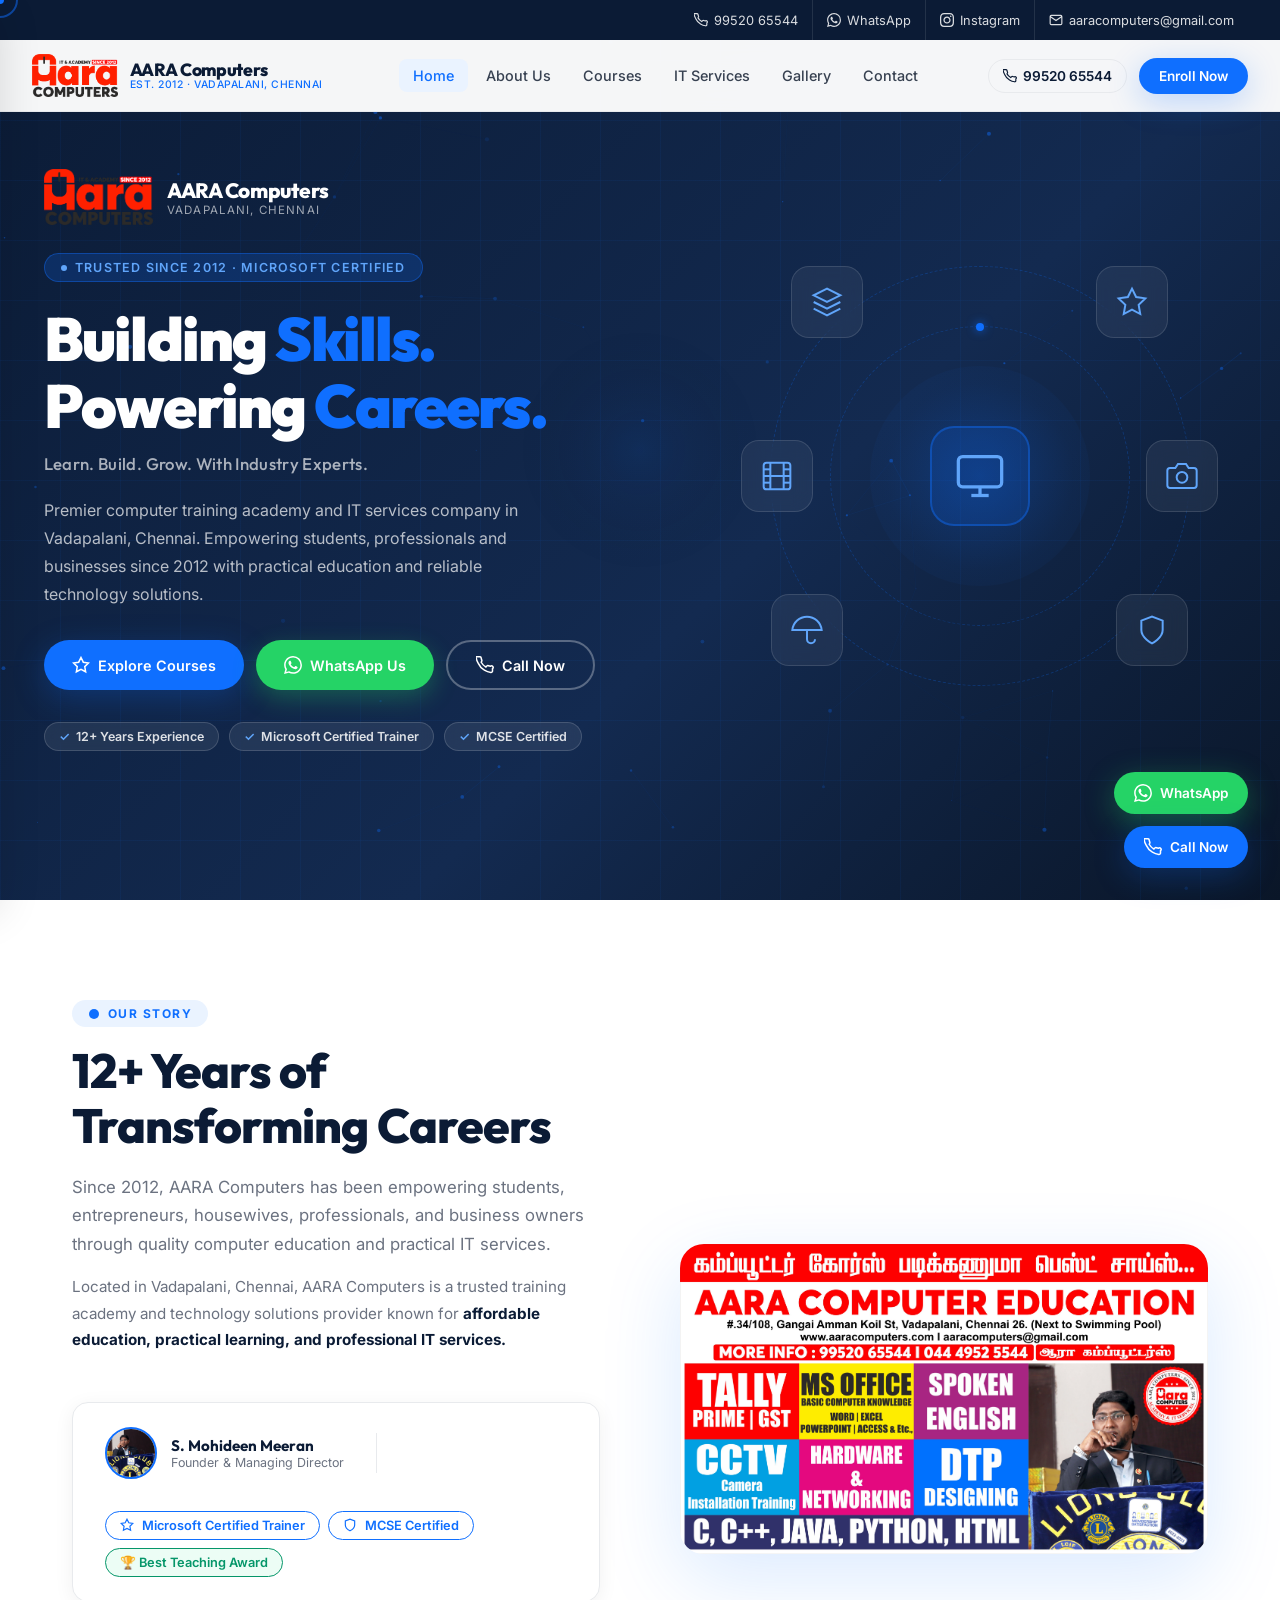
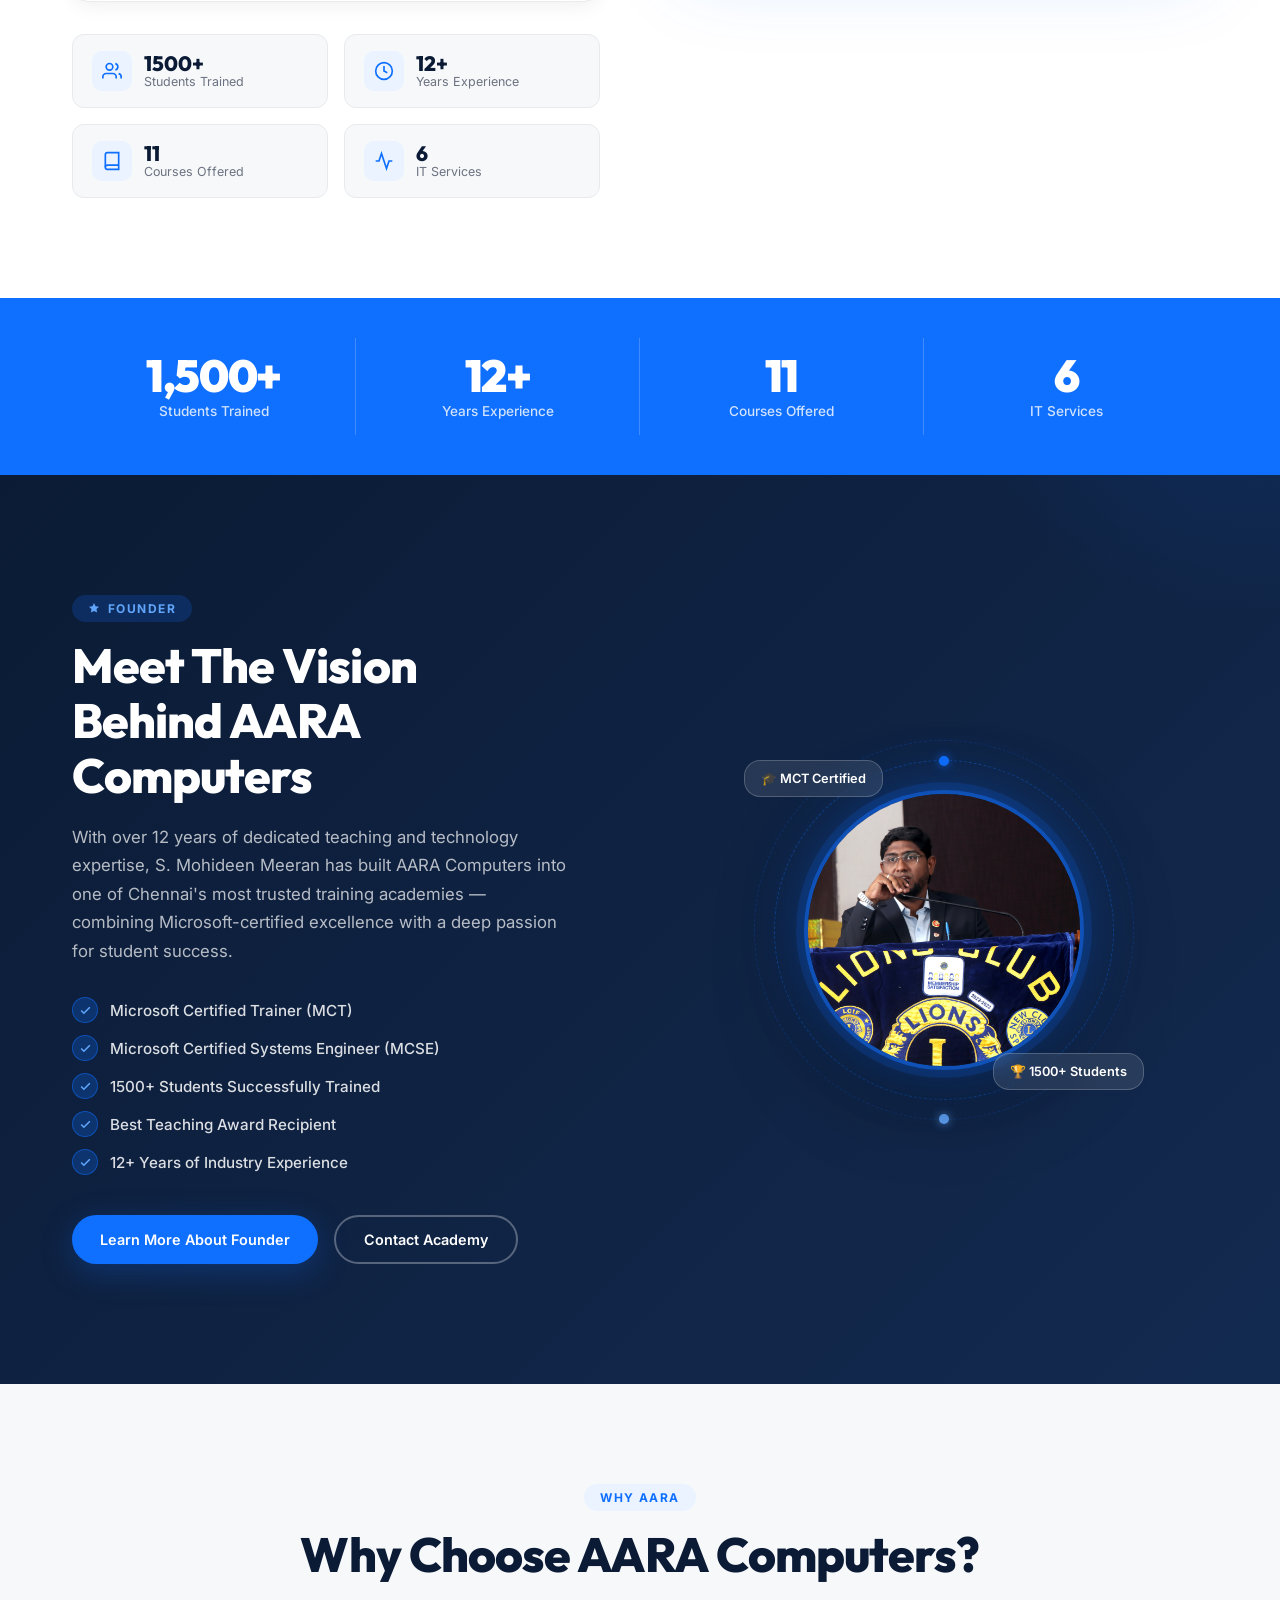
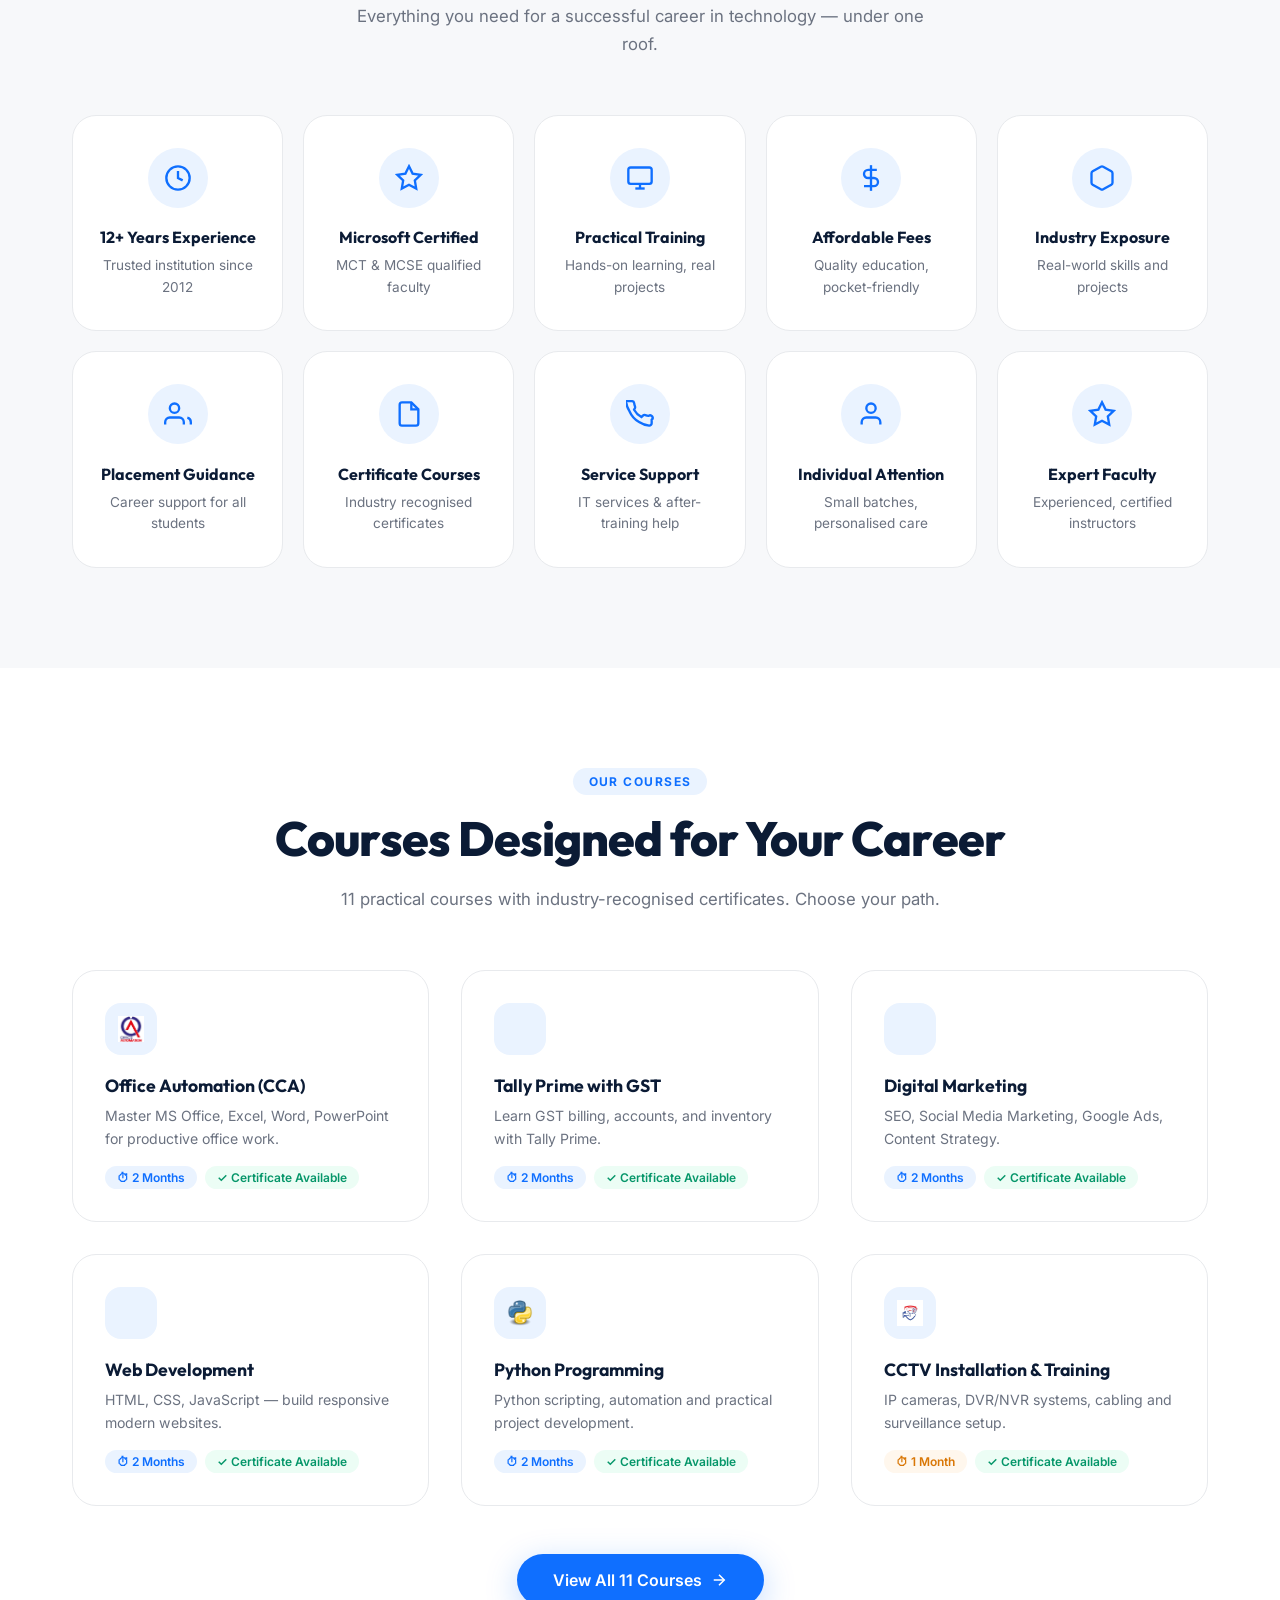
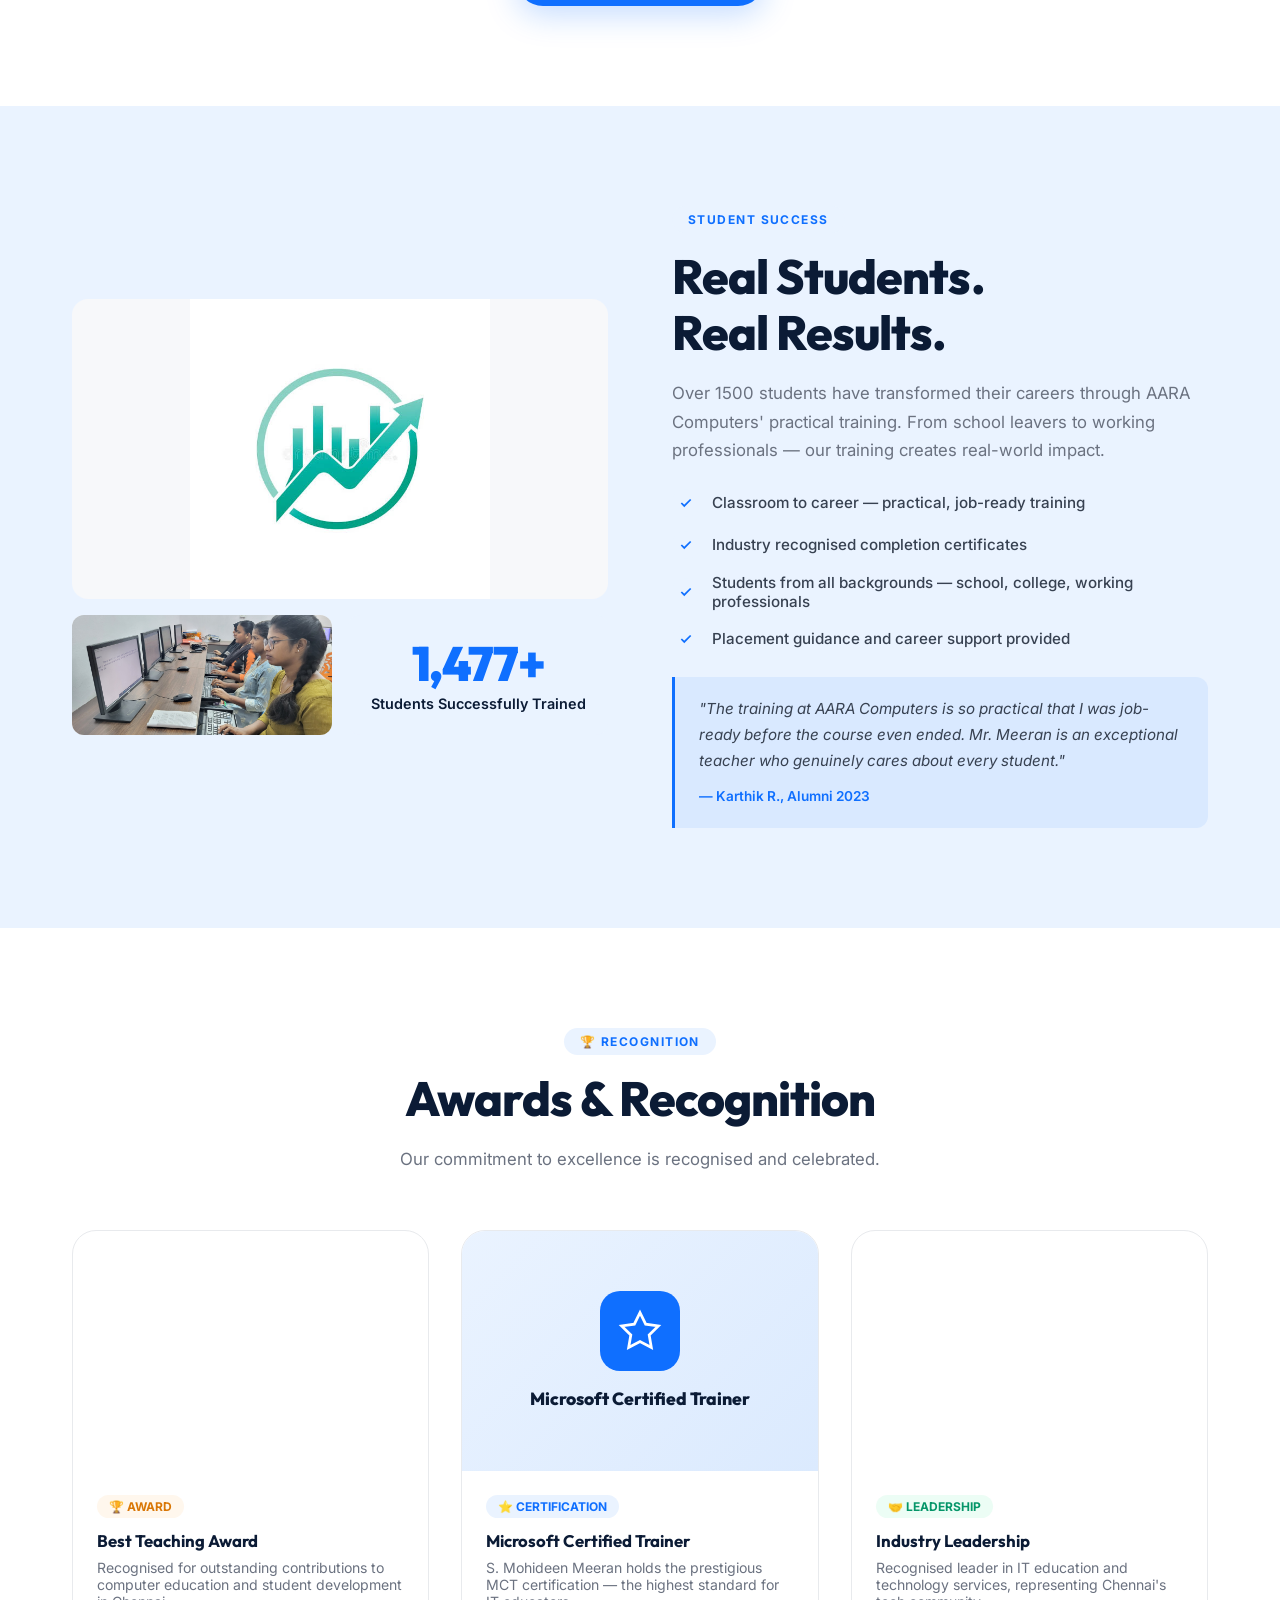
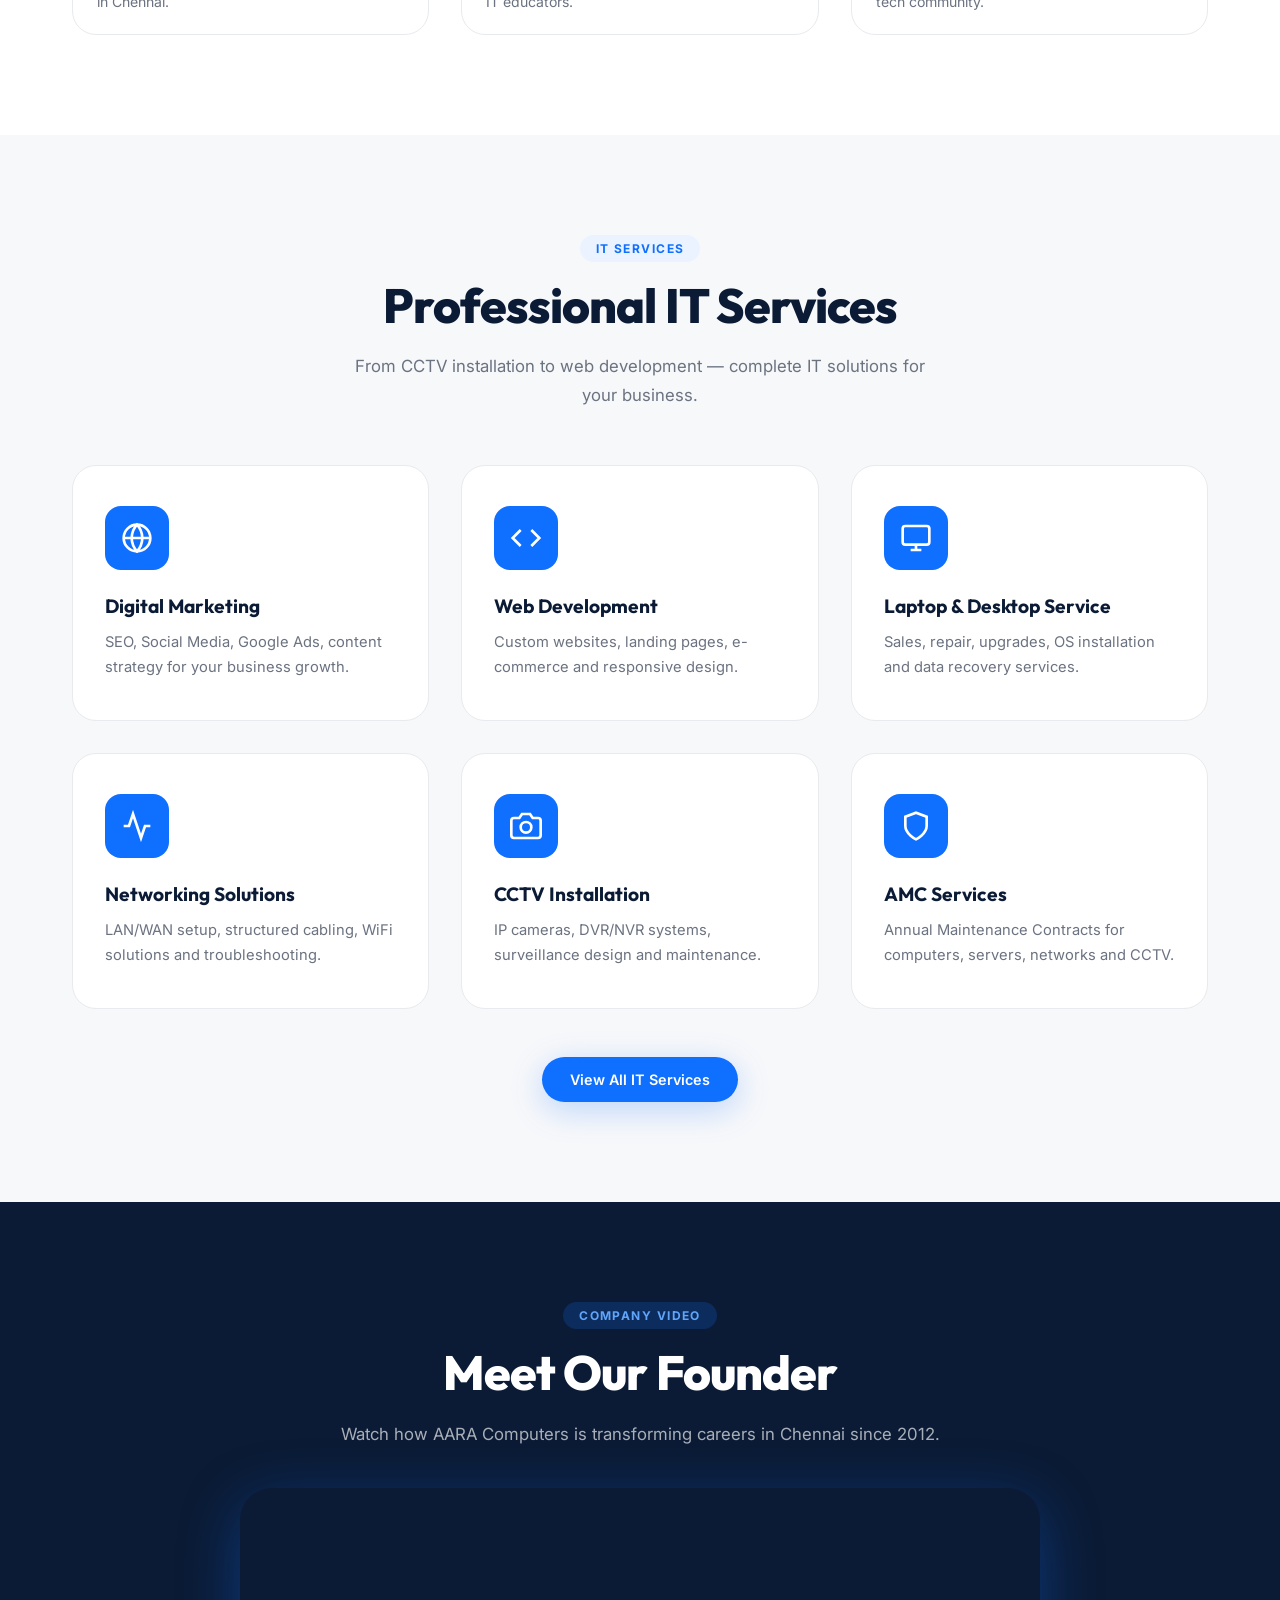
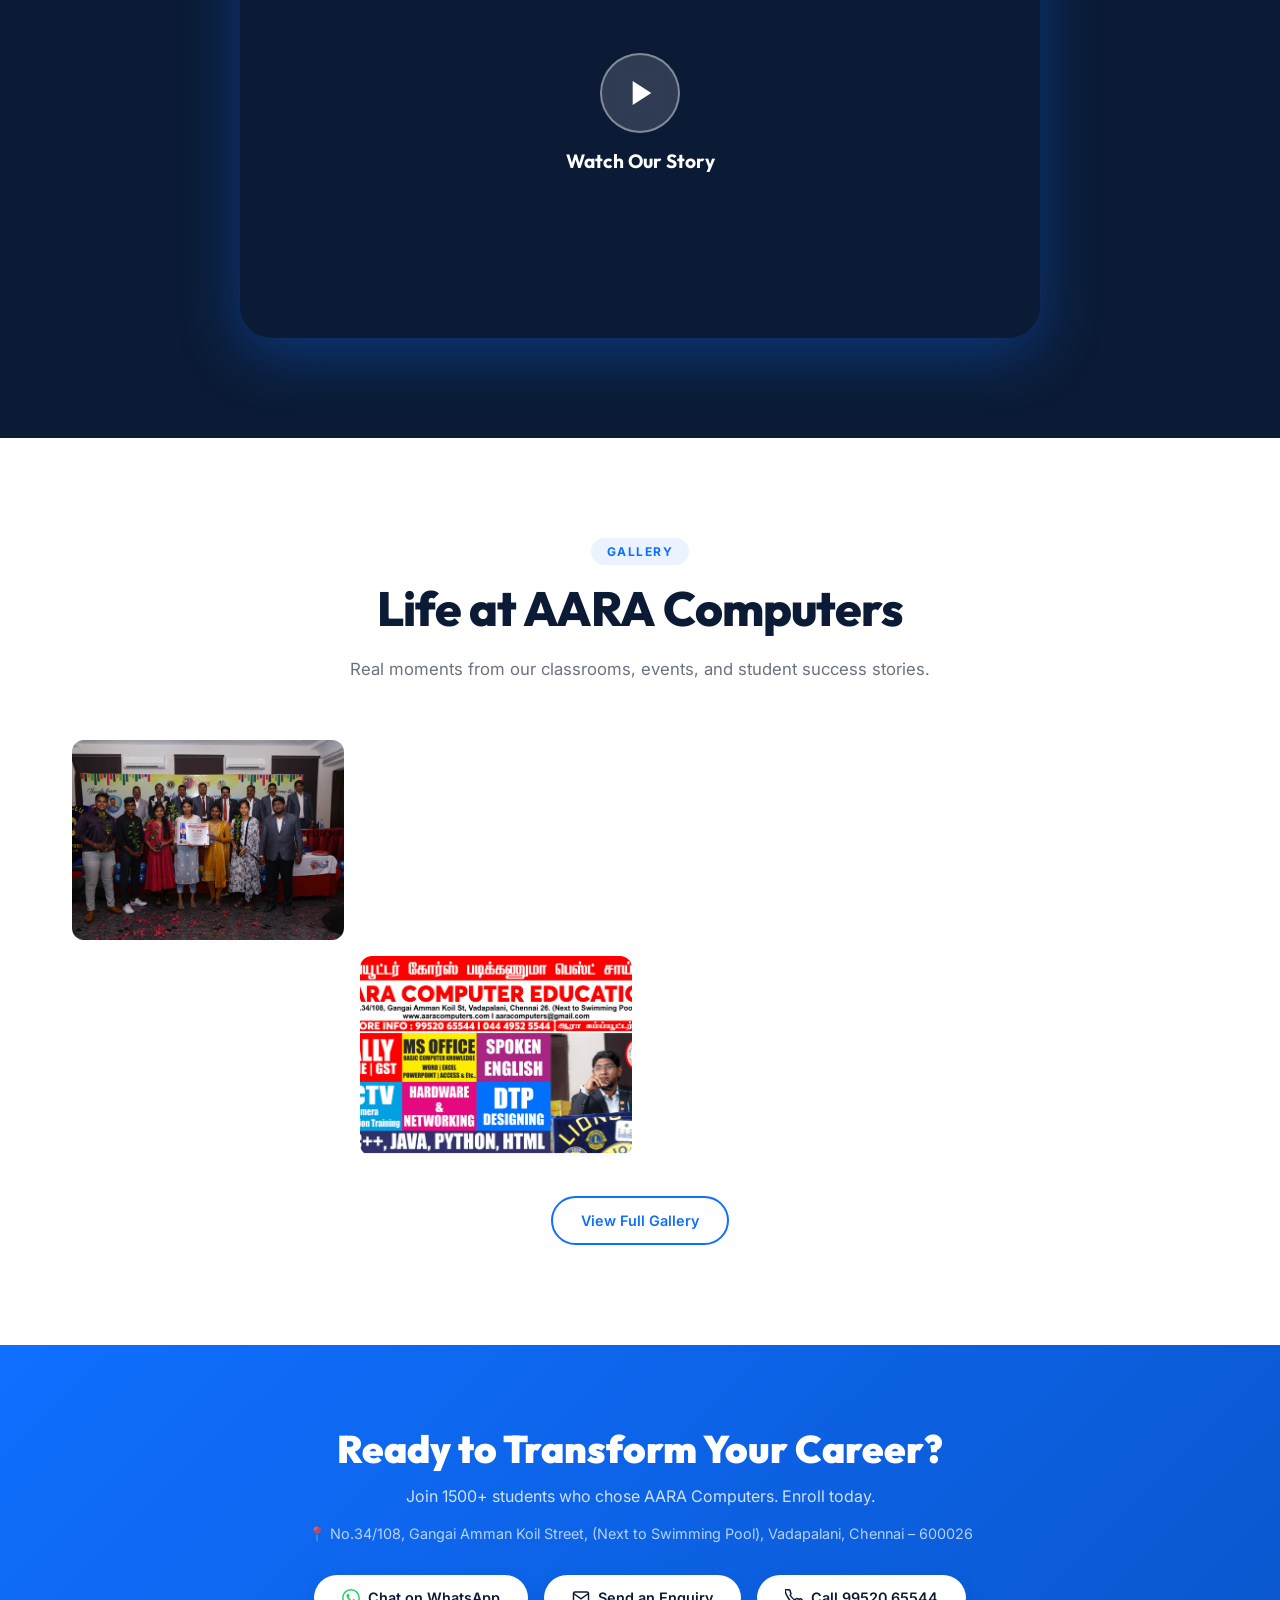
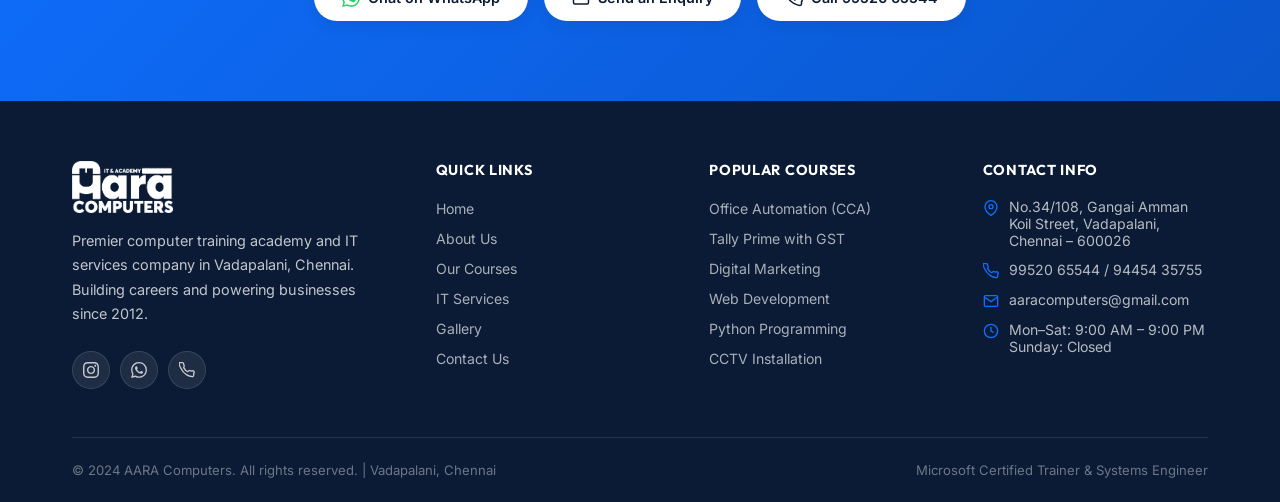
<file: repo-push-temp/index.html>
<!DOCTYPE html>
<html lang="en">
<head>
  <meta charset="UTF-8" />
  <meta name="viewport" content="width=device-width, initial-scale=1.0" />
  <title>AARA Computers – Building Skills. Powering Careers. Since 2012.</title>
  <meta name="description" content="AARA Computers – Premier computer training academy and IT services in Vadapalani, Chennai. Microsoft Certified Trainer, 1500+ students trained, 12+ years experience." />
  <link rel="preconnect" href="https://fonts.googleapis.com" />
  <link rel="preconnect" href="https://fonts.gstatic.com" crossorigin />
  <link href="https://fonts.googleapis.com/css2?family=Inter:wght@300;400;500;600;700;800;900&family=Outfit:wght@300;400;500;600;700;800;900&display=swap" rel="stylesheet" />
  <link rel="stylesheet" href="css/styles.css" />
  <style>
    /* ── Hero ── */
    .hero-section {
      min-height: 100vh;
      background: linear-gradient(135deg, #0B1B35 0%, #132a50 60%, #0a1628 100%);
      display: flex;
      align-items: center;
      padding-top: calc(40px + 72px);
      padding-bottom: 60px;
      position: relative;
      overflow: hidden;
    }
    .hero-grid-bg {
      position: absolute;
      inset: 0;
      background-image:
        linear-gradient(rgba(15,111,255,0.06) 1px, transparent 1px),
        linear-gradient(90deg, rgba(15,111,255,0.06) 1px, transparent 1px);
      background-size: 60px 60px;
      pointer-events: none;
    }
    #hero-canvas {
      position: absolute;
      inset: 0;
      width: 100%;
      height: 100%;
      pointer-events: none;
    }
    .hero-content {
      position: relative;
      z-index: 2;
      display: grid;
      grid-template-columns: 1.1fr 0.9fr;
      gap: 4rem;
      align-items: center;
    }
    .hero-left {
      display: flex;
      flex-direction: column;
      gap: 0;
      margin-left: -15px;
      transition: margin 0.3s ease;
    }
    @media (min-width: 992px) {
      .hero-left {
        margin-left: -50px;
      }
    }
    @media (min-width: 1200px) {
      .hero-left {
        margin-left: -85px;
      }
    }
    .hero-logo-row {
      display: flex;
      align-items: center;
      gap: 14px;
      margin-bottom: 1.8rem;
    }
    .hero-logo-row img { height: 56px; width: auto; }
    .hero-logo-text { display: flex; flex-direction: column; }
    .hero-logo-name {
      font-family: 'Outfit', sans-serif;
      font-weight: 800;
      font-size: 1.3rem;
      color: #fff;
      letter-spacing: -0.02em;
    }
    .hero-logo-tagline {
      font-size: 0.72rem;
      color: rgba(255,255,255,0.6);
      letter-spacing: 0.1em;
      text-transform: uppercase;
    }
    .hero-eyebrow {
      display: inline-flex;
      align-items: center;
      gap: 8px;
      background: rgba(15,111,255,0.2);
      border: 1px solid rgba(15,111,255,0.4);
      color: #60a5fa;
      font-size: 0.78rem;
      font-weight: 600;
      letter-spacing: 0.1em;
      text-transform: uppercase;
      padding: 6px 16px;
      border-radius: 9999px;
      margin-bottom: 1.5rem;
      width: fit-content;
    }
    .hero-eyebrow span { width: 6px; height: 6px; background: #60a5fa; border-radius: 50%; animation: blink 1.4s ease-in-out infinite; }
    @keyframes blink { 0%,100%{opacity:1}50%{opacity:0.2} }
    .hero-h1 {
      font-family: 'Outfit', sans-serif;
      font-size: clamp(2.4rem, 5vw, 3.8rem);
      font-weight: 900;
      color: #fff;
      line-height: 1.1;
      letter-spacing: -0.03em;
      margin-bottom: 0.8rem;
    }
    .hero-h1 .blue-accent { color: #0F6FFF; }
    .hero-tagline {
      font-family: 'Outfit', sans-serif;
      font-size: 1.05rem;
      font-weight: 500;
      color: rgba(255,255,255,0.65);
      margin-bottom: 1.4rem;
      letter-spacing: 0.02em;
    }
    .hero-desc {
      font-size: 1rem;
      color: rgba(255,255,255,0.7);
      line-height: 1.75;
      margin-bottom: 2rem;
      max-width: 520px;
    }
    .hero-cta-row {
      display: flex;
      flex-wrap: wrap;
      gap: 12px;
      margin-bottom: 2rem;
    }
    .hero-badges {
      display: flex;
      flex-wrap: wrap;
      gap: 10px;
      margin-bottom: 2rem;
    }
    .hero-badge {
      display: inline-flex;
      align-items: center;
      gap: 6px;
      background: rgba(255,255,255,0.08);
      border: 1px solid rgba(255,255,255,0.15);
      color: rgba(255,255,255,0.85);
      font-size: 0.78rem;
      font-weight: 600;
      padding: 6px 14px;
      border-radius: 9999px;
      backdrop-filter: blur(8px);
    }
    .hero-badge .check { color: #60a5fa; }

    /* Hero Right – Tech Visual */
    .hero-right {
      position: relative;
      display: flex;
      align-items: center;
      justify-content: center;
      height: 500px;
    }
    .tech-visual-center {
      width: 220px;
      height: 220px;
      background: radial-gradient(circle, rgba(15,111,255,0.25) 0%, rgba(15,111,255,0.05) 60%, transparent 100%);
      border-radius: 50%;
      display: flex;
      align-items: center;
      justify-content: center;
      position: relative;
      animation: pulse-center 3s ease-in-out infinite;
    }
    @keyframes pulse-center { 0%,100%{transform:scale(1)}50%{transform:scale(1.05)} }
    .tech-visual-center .center-icon {
      width: 100px;
      height: 100px;
      background: rgba(15,111,255,0.15);
      border: 2px solid rgba(15,111,255,0.4);
      border-radius: 24px;
      display: flex;
      align-items: center;
      justify-content: center;
    }
    .tech-visual-center .center-icon svg { width: 52px; height: 52px; color: #60a5fa; }
    .floating-icon {
      position: absolute;
      width: 72px;
      height: 72px;
      background: rgba(255,255,255,0.06);
      border: 1px solid rgba(255,255,255,0.12);
      border-radius: 18px;
      display: flex;
      align-items: center;
      justify-content: center;
      backdrop-filter: blur(10px);
      color: #60a5fa;
    }
    .floating-icon svg { width: 32px; height: 32px; }
    .fi-1 { top: 40px; left: 40px; animation: float1 4s ease-in-out infinite; }
    .fi-2 { top: 40px; right: 40px; animation: float2 3.5s ease-in-out infinite; }
    .fi-3 { bottom: 60px; left: 20px; animation: float3 5s ease-in-out infinite; }
    .fi-4 { bottom: 60px; right: 20px; animation: float4 4.5s ease-in-out infinite; }
    .fi-5 { top: 50%; left: -10px; transform: translateY(-50%); animation: float1 6s ease-in-out infinite; }
    .fi-6 { top: 50%; right: -10px; transform: translateY(-50%); animation: float2 5.5s ease-in-out infinite; }
    @keyframes float1 { 0%,100%{transform:translateY(0)} 50%{transform:translateY(-12px)} }
    @keyframes float2 { 0%,100%{transform:translateY(0)} 50%{transform:translateY(-16px)} }
    @keyframes float3 { 0%,100%{transform:translateY(0)} 50%{transform:translateY(-10px)} }
    @keyframes float4 { 0%,100%{transform:translateY(0)} 50%{transform:translateY(-14px)} }
    .orbit-ring-hero {
      position: absolute;
      border-radius: 50%;
      border: 1px dashed rgba(15,111,255,0.25);
    }
    .orh-1 { width: 300px; height: 300px; animation: orbit-spin 18s linear infinite; }
    .orh-2 { width: 420px; height: 420px; animation: orbit-spin 28s linear infinite reverse; }
    .orh-dot {
      position: absolute;
      width: 8px; height: 8px;
      background: #0F6FFF;
      border-radius: 50%;
      top: -4px; left: 50%; margin-left: -4px;
      box-shadow: 0 0 10px rgba(15,111,255,0.8);
    }

    /* ── Company Intro ── */
    .intro-section { background: #fff; }
    .intro-grid { display: grid; grid-template-columns: 1fr 1fr; gap: 5rem; align-items: center; }
    .intro-mini-stats { display: grid; grid-template-columns: repeat(2,1fr); gap: 1rem; margin-top: 2rem; }
    .mini-stat {
      display: flex; align-items: center; gap: 12px;
      padding: 1rem 1.2rem;
      background: #F7F8FA;
      border-radius: 12px;
      border: 1px solid #E8EAED;
    }
    .mini-stat-icon {
      width: 40px; height: 40px;
      background: #EAF3FF;
      border-radius: 10px;
      display: flex; align-items: center; justify-content: center;
      color: #0F6FFF; flex-shrink: 0;
    }
    .mini-stat-icon svg { width: 20px; height: 20px; }
    .mini-stat-num { font-family:'Outfit',sans-serif; font-weight: 800; font-size: 1.3rem; color: #0B1B35; line-height: 1; }
    .mini-stat-label { font-size: 0.78rem; color: #6B7280; }
    .intro-image-wrap {
      position: relative;
      border-radius: 24px;
      overflow: hidden;
      box-shadow: 0 24px 80px rgba(15,111,255,0.15);
    }
    .intro-image-wrap img { width: 100%; height: auto; display: block; }
    .intro-image-badge {
      position: absolute; bottom: 1.5rem; left: 1.5rem;
      background: rgba(255,255,255,0.95);
      backdrop-filter: blur(12px);
      border-radius: 12px;
      padding: 12px 16px;
      display: flex; align-items: center; gap: 10px;
      box-shadow: 0 4px 20px rgba(0,0,0,0.15);
    }
    .intro-image-badge .badge-icon {
      width: 36px; height: 36px;
      background: #EAF3FF; border-radius: 8px;
      display: flex; align-items: center; justify-content: center;
      color: #0F6FFF;
    }
    .intro-image-badge strong { font-size: 0.9rem; color: #0B1B35; display: block; }
    .intro-image-badge span { font-size: 0.75rem; color: #6B7280; }
    .logo-seal {
      position: absolute; top: 1rem; right: 1rem;
      width: 60px; height: 60px;
      background: rgba(255,255,255,0.9);
      border-radius: 50%;
      padding: 4px;
      box-shadow: 0 4px 16px rgba(0,0,0,0.15);
    }
    .logo-seal img { width: 100%; height: 100%; object-fit: contain; border-radius: 50%; }

    /* ── Student Success ── */
    .success-grid { display: grid; grid-template-columns: 1fr 1fr; gap: 4rem; align-items: center; }
    .success-imgs { display: grid; grid-template-columns: 1fr 1fr; gap: 1rem; }
    .success-img-main { grid-column: 1 / -1; border-radius: 16px; overflow: hidden; height: auto; background: #F7F8FA; display: flex; align-items: center; justify-content: center; }
    .success-img-main img { width: 100%; max-height: 300px; object-fit: contain; }
    .success-img-half { border-radius: 12px; overflow: hidden; height: auto; background: #F7F8FA; display: flex; align-items: center; justify-content: center; }
    .success-img-half img { width: 100%; max-height: 200px; object-fit: contain; }
    .success-quote {
      background: rgba(15,111,255,0.08);
      border-left: 3px solid #0F6FFF;
      border-radius: 0 12px 12px 0;
      padding: 1.2rem 1.5rem;
      margin-top: 1.5rem;
      font-style: italic;
      color: #374151;
      font-size: 0.95rem;
      line-height: 1.7;
    }
    .success-author {
      margin-top: 0.75rem;
      font-weight: 600;
      font-style: normal;
      color: #0F6FFF;
      font-size: 0.85rem;
    }

    /* ── Awards ── */
    .award-grid { display: grid; grid-template-columns: repeat(3, 1fr); gap: 2rem; }

    /* ── Video ── */
    .video-section-wrap { background: #0B1B35; padding: 100px 0; }
    .video-label-top { text-align: center; margin-bottom: 2.5rem; }
    .video-label-top .section-label { background: rgba(15,111,255,0.2); color: #60a5fa; }
    .video-label-top .section-title { color: #fff; }
    .video-label-top .section-subtitle { color: rgba(255,255,255,0.65); margin: 0 auto; }

    /* ── Gallery Preview ── */
    .gallery-preview-grid {
      display: grid;
      grid-template-columns: repeat(4, 1fr);
      gap: 1rem;
    }
    .gp-item { border-radius: 12px; overflow: hidden; position: relative; cursor: pointer; }
    .gp-item img { width: 100%; height: 200px; object-fit: cover; transition: transform 0.4s ease; display: block; }
    .gp-item:hover img { transform: scale(1.06); }
    .gp-item .gp-overlay {
      position: absolute; inset: 0;
      background: linear-gradient(to top, rgba(11,27,53,0.75) 0%, transparent 60%);
      opacity: 0; transition: opacity 0.3s;
      display: flex; align-items: flex-end; padding: 1rem;
    }
    .gp-item:hover .gp-overlay { opacity: 1; }
    .gp-overlay span { color: #fff; font-size: 0.8rem; font-weight: 600; }

    /* ── Contact CTA ── */
    .contact-cta {
      background: linear-gradient(135deg, #0F6FFF 0%, #0a56cc 100%);
      padding: 80px 0;
      text-align: center;
    }
    .contact-cta h2 { font-family:'Outfit',sans-serif; font-size:2.4rem; font-weight:900; color:#fff; margin-bottom:.8rem; }
    .contact-cta p { color:rgba(255,255,255,0.8); margin-bottom:1.2rem; font-size:1rem; }
    .contact-cta-addr { color:rgba(255,255,255,0.7); font-size:0.9rem; margin-bottom:2rem; }
    .contact-cta-btns { display:flex; justify-content:center; gap:1rem; flex-wrap:wrap; }

    /* Founder Credential Bar */
    .credential-bar {
      background: #fff;
      border: 1px solid #E8EAED;
      border-radius: 16px;
      padding: 1.5rem 2rem;
      display: flex;
      align-items: center;
      gap: 2rem;
      flex-wrap: wrap;
      margin-top: 3rem;
      box-shadow: 0 4px 20px rgba(0,0,0,0.06);
    }
    .cred-bar-founder {
      display: flex; align-items: center; gap: 14px; flex-shrink: 0;
    }
    .cred-bar-photo {
      width: 52px; height: 52px; border-radius: 50%; overflow: hidden;
      border: 2px solid #0F6FFF;
    }
    .cred-bar-photo img { width:100%;height:100%;object-fit:cover;object-position:top; }
    .cred-bar-name { font-family:'Outfit',sans-serif; font-weight:700; font-size:0.95rem; color:#0B1B35; }
    .cred-bar-role { font-size:0.78rem; color:#6B7280; }
    .cred-divider { width:1px; height:40px; background:#E8EAED; flex-shrink:0; }
    .cred-badges-row { display:flex; gap:8px; flex-wrap:wrap; align-items:center; }
    .feature-grid { display: grid; grid-template-columns: repeat(5, 1fr); gap: 1.25rem; }

    @media(max-width: 992px) {
      .hero-content { grid-template-columns: 1fr; text-align: center; }
      .hero-left { margin-left: 0; padding-right: 0; }
      .hero-right { display: none; }
      .intro-grid, .success-grid, .award-grid { grid-template-columns: 1fr; gap: 3rem; }
      .credential-bar { flex-wrap: wrap; justify-content: center; }
      .cred-divider { display: none; }
    }
    @media(max-width: 768px) {
      .gallery-preview-grid { grid-template-columns: 1fr; }
      .credential-bar { flex-direction: column; align-items: center; text-align: center; }
      .cred-badges-row { justify-content: center; }
      .feature-grid { grid-template-columns: 1fr; }
    }
  </style>
</head>
<body>
  <!-- Cursor -->
  <div id="cursor-dot"></div>
  <div id="cursor-ring"></div>

  <!-- Sticky Top Bar -->
  <div class="sticky-top-bar">
    <a href="tel:+919952065544">
      <svg viewBox="0 0 24 24" fill="none" stroke="currentColor" stroke-width="2"><path d="M22 16.92v3a2 2 0 01-2.18 2 19.79 19.79 0 01-8.63-3.07A19.5 19.5 0 013.07 9.8a19.79 19.79 0 01-3.07-8.63A2 2 0 012 .98h3a2 2 0 012 1.72c.127.96.361 1.903.7 2.81a2 2 0 01-.45 2.11L6.91 8.35a16 16 0 006.29 6.29l1.29-1.29a2 2 0 012.11-.45c.907.339 1.85.573 2.81.7A2 2 0 0122 16.92z"/></svg>
      99520 65544
    </a>
    <a href="https://wa.me/919952065544" target="_blank">
      <svg viewBox="0 0 24 24" fill="currentColor"><path d="M17.472 14.382c-.297-.149-1.758-.867-2.03-.967-.273-.099-.471-.148-.67.15-.197.297-.767.966-.94 1.164-.173.199-.347.223-.644.075-.297-.15-1.255-.463-2.39-1.475-.883-.788-1.48-1.761-1.653-2.059-.173-.297-.018-.458.13-.606.134-.133.298-.347.446-.52.149-.174.198-.298.298-.497.099-.198.05-.371-.025-.52-.075-.149-.669-1.612-.916-2.207-.242-.579-.487-.5-.669-.51-.173-.008-.371-.01-.57-.01-.198 0-.52.074-.792.372-.272.297-1.04 1.016-1.04 2.479 0 1.462 1.065 2.875 1.213 3.074.149.198 2.096 3.2 5.077 4.487.709.306 1.262.489 1.694.625.712.227 1.36.195 1.871.118.571-.085 1.758-.719 2.006-1.413.248-.694.248-1.289.173-1.413-.074-.124-.272-.198-.57-.347m-5.421 7.403h-.004a9.87 9.87 0 01-5.031-1.378l-.361-.214-3.741.982.998-3.648-.235-.374a9.86 9.86 0 01-1.51-5.26c.001-5.45 4.436-9.884 9.888-9.884 2.64 0 5.122 1.03 6.988 2.898a9.825 9.825 0 012.893 6.994c-.003 5.45-4.437 9.884-9.885 9.884m8.413-18.297A11.815 11.815 0 0012.05 0C5.495 0 .16 5.335.157 11.892c0 2.096.547 4.142 1.588 5.945L.057 24l6.305-1.654a11.882 11.882 0 005.683 1.448h.005c6.554 0 11.89-5.335 11.893-11.893a11.821 11.821 0 00-3.48-8.413z"/></svg>
      WhatsApp
    </a>
    <a href="https://www.instagram.com/aaracomputers" target="_blank">
      <svg viewBox="0 0 24 24" fill="currentColor"><path d="M12 2.163c3.204 0 3.584.012 4.85.07 3.252.148 4.771 1.691 4.919 4.919.058 1.265.069 1.645.069 4.849 0 3.205-.012 3.584-.069 4.849-.149 3.225-1.664 4.771-4.919 4.919-1.266.058-1.644.07-4.85.07-3.204 0-3.584-.012-4.849-.07-3.26-.149-4.771-1.699-4.919-4.92-.058-1.265-.07-1.644-.07-4.849 0-3.204.013-3.583.07-4.849.149-3.227 1.664-4.771 4.919-4.919 1.266-.057 1.645-.069 4.849-.069zm0-2.163c-3.259 0-3.667.014-4.947.072-4.358.2-6.78 2.618-6.98 6.98-.059 1.281-.073 1.689-.073 4.948 0 3.259.014 3.668.072 4.948.2 4.358 2.618 6.78 6.98 6.98 1.281.058 1.689.072 4.948.072 3.259 0 3.668-.014 4.948-.072 4.354-.2 6.782-2.618 6.979-6.98.059-1.28.073-1.689.073-4.948 0-3.259-.014-3.667-.072-4.947-.196-4.354-2.617-6.78-6.979-6.98-1.281-.059-1.69-.073-4.949-.073zm0 5.838c-3.403 0-6.162 2.759-6.162 6.162s2.759 6.163 6.162 6.163 6.162-2.759 6.162-6.163c0-3.403-2.759-6.162-6.162-6.162zm0 10.162c-2.209 0-4-1.79-4-4 0-2.209 1.791-4 4-4s4 1.791 4 4c0 2.21-1.791 4-4 4zm6.406-11.845c-.796 0-1.441.645-1.441 1.44s.645 1.44 1.441 1.44c.795 0 1.439-.645 1.439-1.44s-.644-1.44-1.439-1.44z"/></svg>
      Instagram
    </a>
    <a href="mailto:aaracomputers@gmail.com">
      <svg viewBox="0 0 24 24" fill="none" stroke="currentColor" stroke-width="2"><path d="M4 4h16c1.1 0 2 .9 2 2v12c0 1.1-.9 2-2 2H4c-1.1 0-2-.9-2-2V6c0-1.1.9-2 2-2z"/><polyline points="22,6 12,13 2,6"/></svg>
      aaracomputers@gmail.com
    </a>
  </div>

  <!-- Navbar -->
  <nav class="navbar">
    <a href="index.html" class="logo-wrap">
      <img loading="lazy" decoding="async" src="company logo.png" alt="AARA Computers Logo" />
      <div class="logo-text">
        <span class="logo-name">AARA Computers</span>
        <span class="logo-tag">Est. 2012 · Vadapalani, Chennai</span>
      </div>
    </a>
    <div class="nav-links">
      <a href="index.html" class="active">Home</a>
      <a href="about.html">About Us</a>
      <a href="courses.html">Courses</a>
      <a href="services.html">IT Services</a>
      <a href="gallery.html">Gallery</a>
      <a href="contact.html">Contact</a>
    </div>
    <div class="nav-cta">
      <a href="tel:+919952065544" class="btn-nav-phone">
        <svg width="14" height="14" viewBox="0 0 24 24" fill="none" stroke="currentColor" stroke-width="2"><path d="M22 16.92v3a2 2 0 01-2.18 2 19.79 19.79 0 01-8.63-3.07A19.5 19.5 0 013.07 9.8a19.79 19.79 0 01-3.07-8.63A2 2 0 012 .98h3a2 2 0 012 1.72c.127.96.361 1.903.7 2.81a2 2 0 01-.45 2.11L6.91 8.35a16 16 0 006.29 6.29l1.29-1.29a2 2 0 012.11-.45c.907.339 1.85.573 2.81.7A2 2 0 0122 16.92z"/></svg>
        99520 65544
      </a>
      <a href="contact.html" class="btn btn-primary" style="padding:10px 20px;font-size:0.85rem;">Enroll Now</a>
    </div>
    <div class="hamburger" id="hamburger" aria-label="Open menu">
      <span></span><span></span><span></span>
    </div>
  </nav>

  <!-- Mobile Nav -->
  <div class="mobile-nav-overlay" id="nav-overlay"></div>
  <nav class="mobile-nav" id="mobile-nav">
    <div class="close-btn" id="nav-close">
      <svg width="18" height="18" viewBox="0 0 24 24" fill="none" stroke="currentColor" stroke-width="2"><line x1="18" y1="6" x2="6" y2="18"/><line x1="6" y1="6" x2="18" y2="18"/></svg>
    </div>
    <img loading="lazy" decoding="async" src="company logo.png" alt="AARA Computers" style="height:44px;margin-bottom:1.5rem;" />
    <ul>
      <li><a href="index.html" class="active">Home</a></li>
      <li><a href="about.html">About Us</a></li>
      <li><a href="courses.html">Courses</a></li>
      <li><a href="services.html">IT Services</a></li>
      <li><a href="gallery.html">Gallery</a></li>
      <li><a href="contact.html">Contact</a></li>
    </ul>
    <div style="margin-top:2rem;display:flex;flex-direction:column;gap:10px;">
      <a href="tel:+919952065544" class="btn btn-outline" style="justify-content:center;">📞 Call Now</a>
      <a href="https://wa.me/919952065544" class="btn btn-whatsapp" style="justify-content:center;">💬 WhatsApp</a>
    </div>
  </nav>

  <!-- ══════════════════════════════════════
       HERO SECTION
  ══════════════════════════════════════ -->
  <section class="hero-section">
    <div class="hero-grid-bg"></div>
    <canvas id="hero-canvas"></canvas>
    <div class="container">
      <div class="hero-content">
        <!-- Left -->
        <div class="hero-left">
          <div class="hero-logo-row">
            <img loading="lazy" decoding="async" src="company logo.png" alt="AARA Computers" />
            <div class="hero-logo-text">
              <span class="hero-logo-name">AARA Computers</span>
              <span class="hero-logo-tagline">Vadapalani, Chennai</span>
            </div>
          </div>
          <div class="hero-eyebrow">
            <span></span> Trusted Since 2012 · Microsoft Certified
          </div>
          <h1 class="hero-h1">
            Building <span class="blue-accent">Skills.</span><br/>
            Powering <span class="blue-accent">Careers.</span>
          </h1>
          <p class="hero-tagline">Learn. Build. Grow. With Industry Experts.</p>
          <p class="hero-desc">
            Premier computer training academy and IT services company in Vadapalani, Chennai.
            Empowering students, professionals and businesses since 2012 with practical education
            and reliable technology solutions.
          </p>
          <div class="hero-cta-row">
            <a href="courses.html" class="btn btn-primary">
              <svg width="18" height="18" viewBox="0 0 24 24" fill="none" stroke="currentColor" stroke-width="2"><path d="M12 2l3.09 6.26L22 9.27l-5 4.87 1.18 6.88L12 17.77l-6.18 3.25L7 14.14 2 9.27l6.91-1.01L12 2z"/></svg>
              Explore Courses
            </a>
            <a href="https://wa.me/919952065544" class="btn btn-whatsapp">
              <svg width="18" height="18" viewBox="0 0 24 24" fill="currentColor"><path d="M17.472 14.382c-.297-.149-1.758-.867-2.03-.967-.273-.099-.471-.148-.67.15-.197.297-.767.966-.94 1.164-.173.199-.347.223-.644.075-.297-.15-1.255-.463-2.39-1.475-.883-.788-1.48-1.761-1.653-2.059-.173-.297-.018-.458.13-.606.134-.133.298-.347.446-.52.149-.174.198-.298.298-.497.099-.198.05-.371-.025-.52-.075-.149-.669-1.612-.916-2.207-.242-.579-.487-.5-.669-.51-.173-.008-.371-.01-.57-.01-.198 0-.52.074-.792.372-.272.297-1.04 1.016-1.04 2.479 0 1.462 1.065 2.875 1.213 3.074.149.198 2.096 3.2 5.077 4.487.709.306 1.262.489 1.694.625.712.227 1.36.195 1.871.118.571-.085 1.758-.719 2.006-1.413.248-.694.248-1.289.173-1.413-.074-.124-.272-.198-.57-.347m-5.421 7.403h-.004a9.87 9.87 0 01-5.031-1.378l-.361-.214-3.741.982.998-3.648-.235-.374a9.86 9.86 0 01-1.51-5.26c.001-5.45 4.436-9.884 9.888-9.884 2.64 0 5.122 1.03 6.988 2.898a9.825 9.825 0 012.893 6.994c-.003 5.45-4.437 9.884-9.885 9.884m8.413-18.297A11.815 11.815 0 0012.05 0C5.495 0 .16 5.335.157 11.892c0 2.096.547 4.142 1.588 5.945L.057 24l6.305-1.654a11.882 11.882 0 005.683 1.448h.005c6.554 0 11.89-5.335 11.893-11.893a11.821 11.821 0 00-3.48-8.413z"/></svg>
              WhatsApp Us
            </a>
            <a href="tel:+919952065544" class="btn btn-outline" style="color:#fff;border-color:rgba(255,255,255,0.3);">
              <svg width="18" height="18" viewBox="0 0 24 24" fill="none" stroke="currentColor" stroke-width="2"><path d="M22 16.92v3a2 2 0 01-2.18 2 19.79 19.79 0 01-8.63-3.07A19.5 19.5 0 013.07 9.8a19.79 19.79 0 01-3.07-8.63A2 2 0 012 .98h3a2 2 0 012 1.72c.127.96.361 1.903.7 2.81a2 2 0 01-.45 2.11L6.91 8.35a16 16 0 006.29 6.29l1.29-1.29a2 2 0 012.11-.45c.907.339 1.85.573 2.81.7A2 2 0 0122 16.92z"/></svg>
              Call Now
            </a>
          </div>
          <div class="hero-badges">
            <span class="hero-badge"><span class="check">✓</span> 12+ Years Experience</span>
            <span class="hero-badge"><span class="check">✓</span> Microsoft Certified Trainer</span>
            <span class="hero-badge"><span class="check">✓</span> MCSE Certified</span>
          </div>
        </div>
        <!-- Right – Tech Visual -->
        <div class="hero-right">
          <div class="orbit-ring-hero orh-1"><div class="orh-dot"></div></div>
          <div class="orbit-ring-hero orh-2"></div>
          <div class="tech-visual-center">
            <div class="center-icon">
              <svg viewBox="0 0 24 24" fill="none" stroke="currentColor" stroke-width="1.5"><rect x="2" y="3" width="20" height="14" rx="2"/><line x1="8" y1="21" x2="16" y2="21"/><line x1="12" y1="17" x2="12" y2="21"/></svg>
            </div>
          </div>
          <!-- Floating Icons -->
          <div class="floating-icon fi-1">
            <svg viewBox="0 0 24 24" fill="none" stroke="currentColor" stroke-width="1.5"><path d="M12 2L2 7l10 5 10-5-10-5z"/><path d="M2 17l10 5 10-5"/><path d="M2 12l10 5 10-5"/></svg>
          </div>
          <div class="floating-icon fi-2">
            <svg viewBox="0 0 24 24" fill="none" stroke="currentColor" stroke-width="1.5"><polygon points="12 2 15.09 8.26 22 9.27 17 14.14 18.18 21.02 12 17.77 5.82 21.02 7 14.14 2 9.27 8.91 8.26 12 2"/></svg>
          </div>
          <div class="floating-icon fi-3">
            <svg viewBox="0 0 24 24" fill="none" stroke="currentColor" stroke-width="1.5"><path d="M23 12a11.05 11.05 0 00-22 0zm-5 7a3 3 0 01-6 0v-7"/></svg>
          </div>
          <div class="floating-icon fi-4">
            <svg viewBox="0 0 24 24" fill="none" stroke="currentColor" stroke-width="1.5"><path d="M12 22s8-4 8-10V5l-8-3-8 3v7c0 6 8 10 8 10z"/></svg>
          </div>
          <div class="floating-icon fi-5">
            <svg viewBox="0 0 24 24" fill="none" stroke="currentColor" stroke-width="1.5"><rect x="2" y="2" width="20" height="20" rx="2.18"/><line x1="7" y1="2" x2="7" y2="22"/><line x1="17" y1="2" x2="17" y2="22"/><line x1="2" y1="12" x2="22" y2="12"/><line x1="2" y1="7" x2="7" y2="7"/><line x1="2" y1="17" x2="7" y2="17"/><line x1="17" y1="17" x2="22" y2="17"/><line x1="17" y1="7" x2="22" y2="7"/></svg>
          </div>
          <div class="floating-icon fi-6">
            <svg viewBox="0 0 24 24" fill="none" stroke="currentColor" stroke-width="1.5"><path d="M23 19a2 2 0 01-2 2H3a2 2 0 01-2-2V8a2 2 0 012-2h4l2-3h6l2 3h4a2 2 0 012 2z"/><circle cx="12" cy="13" r="4"/></svg>
          </div>
        </div>
      </div>
    </div>
  </section>

  <!-- ══════════════════════════════════════
       COMPANY INTRODUCTION
  ══════════════════════════════════════ -->
  <section class="section intro-section">
    <div class="container">
      <div class="intro-grid">
        <div class="reveal-left">
          <span class="section-label">
            <svg width="12" height="12" viewBox="0 0 24 24" fill="currentColor"><circle cx="12" cy="12" r="10"/></svg>
            Our Story
          </span>
          <h2 class="section-title">12+ Years of<br/>Transforming Careers</h2>
          <p class="section-subtitle" style="max-width:100%;">
            Since 2012, AARA Computers has been empowering students, entrepreneurs, housewives,
            professionals, and business owners through quality computer education and practical IT services.
          </p>
          <p style="margin-top:1rem;font-size:0.95rem;color:#6B7280;line-height:1.75;">
            Located in Vadapalani, Chennai, AARA Computers is a trusted training academy and technology
            solutions provider known for <strong style="color:#0B1B35;">affordable education, practical learning,
            and professional IT services.</strong>
          </p>
          <!-- Founder Credential Bar -->
          <div class="credential-bar">
            <div class="cred-bar-founder">
              <div class="cred-bar-photo">
                <img loading="lazy" decoding="async" src="Founder Photo1.JPG" alt="S. Mohideen Meeran" />
              </div>
              <div>
                <div class="cred-bar-name">S. Mohideen Meeran</div>
                <div class="cred-bar-role">Founder &amp; Managing Director</div>
              </div>
            </div>
            <div class="cred-divider"></div>
            <div class="cred-badges-row">
              <span class="cert-badge">
                <svg width="14" height="14" viewBox="0 0 24 24" fill="none" stroke="currentColor" stroke-width="2"><path d="M12 2l3.09 6.26L22 9.27l-5 4.87 1.18 6.88L12 17.77l-6.18 3.25L7 14.14 2 9.27l6.91-1.01L12 2z"/></svg>
                Microsoft Certified Trainer
              </span>
              <span class="cert-badge">
                <svg width="14" height="14" viewBox="0 0 24 24" fill="none" stroke="currentColor" stroke-width="2"><path d="M12 22s8-4 8-10V5l-8-3-8 3v7c0 6 8 10 8 10z"/></svg>
                MCSE Certified
              </span>
              <span class="cert-badge" style="background:#ECFDF5;color:#059669;border-color:#059669;">
                🏆 Best Teaching Award
              </span>
            </div>
          </div>
          <div class="intro-mini-stats">
            <div class="mini-stat">
              <div class="mini-stat-icon"><svg viewBox="0 0 24 24" fill="none" stroke="currentColor" stroke-width="2"><path d="M17 21v-2a4 4 0 00-4-4H5a4 4 0 00-4 4v2"/><circle cx="9" cy="7" r="4"/><path d="M23 21v-2a4 4 0 00-3-3.87"/><path d="M16 3.13a4 4 0 010 7.75"/></svg></div>
              <div><div class="mini-stat-num">1500+</div><div class="mini-stat-label">Students Trained</div></div>
            </div>
            <div class="mini-stat">
              <div class="mini-stat-icon"><svg viewBox="0 0 24 24" fill="none" stroke="currentColor" stroke-width="2"><circle cx="12" cy="12" r="10"/><polyline points="12 6 12 12 16 14"/></svg></div>
              <div><div class="mini-stat-num">12+</div><div class="mini-stat-label">Years Experience</div></div>
            </div>
            <div class="mini-stat">
              <div class="mini-stat-icon"><svg viewBox="0 0 24 24" fill="none" stroke="currentColor" stroke-width="2"><path d="M4 19.5A2.5 2.5 0 016.5 17H20"/><path d="M6.5 2H20v20H6.5A2.5 2.5 0 014 19.5v-15A2.5 2.5 0 016.5 2z"/></svg></div>
              <div><div class="mini-stat-num">11</div><div class="mini-stat-label">Courses Offered</div></div>
            </div>
            <div class="mini-stat">
              <div class="mini-stat-icon"><svg viewBox="0 0 24 24" fill="none" stroke="currentColor" stroke-width="2"><polyline points="22 12 18 12 15 21 9 3 6 12 2 12"/></svg></div>
              <div><div class="mini-stat-num">6</div><div class="mini-stat-label">IT Services</div></div>
            </div>
          </div>
        </div>
        <div class="reveal-right">
          <div class="intro-image-wrap zoomable-photo-card">
            <img loading="lazy" decoding="async" src="company poster.jpg" alt="AARA Computers Academy" />
            <div class="zoomable-photo-overlay">
              <span class="view-larger-btn">
                <svg viewBox="0 0 24 24" fill="none" stroke="currentColor" stroke-width="2.5"><circle cx="11" cy="11" r="8"/><line x1="21" y1="21" x2="16.65" y2="16.65"/><line x1="11" y1="8" x2="11" y2="14"/><line x1="8" y1="11" x2="14" y2="11"/></svg>
                VIEW LARGER
              </span>
            </div>
          </div>
        </div>
      </div>
    </div>
  </section>

  <!-- ══════════════════════════════════════
       STATS BAR
  ══════════════════════════════════════ -->
  <div class="stats-bar">
    <div class="container">
      <div class="stats-grid">
        <div class="stat-item reveal">
          <div class="stat-num" data-target="1500" data-suffix="+">0+</div>
          <div class="stat-label">Students Trained</div>
        </div>
        <div class="stat-item reveal">
          <div class="stat-num" data-target="12" data-suffix="+">0+</div>
          <div class="stat-label">Years Experience</div>
        </div>
        <div class="stat-item reveal">
          <div class="stat-num" data-target="11">0</div>
          <div class="stat-label">Courses Offered</div>
        </div>
        <div class="stat-item reveal">
          <div class="stat-num" data-target="6">0</div>
          <div class="stat-label">IT Services</div>
        </div>
      </div>
    </div>
  </div>

  <!-- ══════════════════════════════════════
       FOUNDER SPOTLIGHT
  ══════════════════════════════════════ -->
  <section class="founder-section">
    <div class="container">
      <div class="founder-grid">
        <!-- Left -->
        <div class="founder-left reveal-left">
          <span class="section-label">
            <svg width="12" height="12" viewBox="0 0 24 24" fill="currentColor"><path d="M12 2l3.09 6.26L22 9.27l-5 4.87 1.18 6.88L12 17.77l-6.18 3.25L7 14.14 2 9.27l6.91-1.01L12 2z"/></svg>
            Founder
          </span>
          <h2 class="section-title">Meet The Vision<br/>Behind AARA Computers</h2>
          <p class="section-subtitle">
            With over 12 years of dedicated teaching and technology expertise,
            S. Mohideen Meeran has built AARA Computers into one of Chennai's most
            trusted training academies — combining Microsoft-certified excellence with
            a deep passion for student success.
          </p>
          <div class="founder-achievement-list">
            <div class="founder-achievement-item">
              <div class="founder-check"><svg viewBox="0 0 24 24" fill="none" stroke="currentColor" stroke-width="3"><polyline points="20 6 9 17 4 12"/></svg></div>
              Microsoft Certified Trainer (MCT)
            </div>
            <div class="founder-achievement-item">
              <div class="founder-check"><svg viewBox="0 0 24 24" fill="none" stroke="currentColor" stroke-width="3"><polyline points="20 6 9 17 4 12"/></svg></div>
              Microsoft Certified Systems Engineer (MCSE)
            </div>
            <div class="founder-achievement-item">
              <div class="founder-check"><svg viewBox="0 0 24 24" fill="none" stroke="currentColor" stroke-width="3"><polyline points="20 6 9 17 4 12"/></svg></div>
              1500+ Students Successfully Trained
            </div>
            <div class="founder-achievement-item">
              <div class="founder-check"><svg viewBox="0 0 24 24" fill="none" stroke="currentColor" stroke-width="3"><polyline points="20 6 9 17 4 12"/></svg></div>
              Best Teaching Award Recipient
            </div>
            <div class="founder-achievement-item">
              <div class="founder-check"><svg viewBox="0 0 24 24" fill="none" stroke="currentColor" stroke-width="3"><polyline points="20 6 9 17 4 12"/></svg></div>
              12+ Years of Industry Experience
            </div>
          </div>
          <div style="margin-top:2.5rem;display:flex;gap:1rem;flex-wrap:wrap;">
            <a href="about.html" class="btn btn-primary">Learn More About Founder</a>
            <a href="contact.html" class="btn btn-outline" style="color:#fff;border-color:rgba(255,255,255,0.3);">Contact Academy</a>
          </div>
        </div>
        <!-- Right – Floating Image -->
        <div class="reveal-right" style="display:flex;justify-content:center;">
          <div class="founder-image-wrap">
            <div class="founder-orbit founder-orbit-1"><div class="orbit-dot"></div></div>
            <div class="founder-orbit founder-orbit-2"><div class="orbit-dot orbit-dot-2"></div></div>
            <div class="founder-glow"></div>
            <div class="founder-photo-frame">
              <img loading="lazy" decoding="async" src="Founder Photo1.JPG" alt="S. Mohideen Meeran – Founder AARA Computers" />
            </div>
            <div class="founder-badge-float b1">🎓 MCT Certified</div>
            <div class="founder-badge-float b2">🏆 1500+ Students</div>
          </div>
        </div>
      </div>
    </div>
  </section>

  <!-- ══════════════════════════════════════
       WHY CHOOSE US
  ══════════════════════════════════════ -->
  <section class="section section-gray">
    <div class="container">
      <div class="section-header center">
        <span class="section-label">Why AARA</span>
        <h2 class="section-title">Why Choose AARA Computers?</h2>
        <p class="section-subtitle">Everything you need for a successful career in technology — under one roof.</p>
      </div>
      <div class="feature-grid">
        <div class="feature-card reveal" data-delay="0">
          <div class="feature-icon"><svg viewBox="0 0 24 24" fill="none" stroke="currentColor" stroke-width="2"><circle cx="12" cy="12" r="10"/><polyline points="12 6 12 12 16 14"/></svg></div>
          <h4>12+ Years Experience</h4>
          <p>Trusted institution since 2012</p>
        </div>
        <div class="feature-card reveal" data-delay="100">
          <div class="feature-icon"><svg viewBox="0 0 24 24" fill="none" stroke="currentColor" stroke-width="2"><path d="M12 2l3.09 6.26L22 9.27l-5 4.87 1.18 6.88L12 17.77l-6.18 3.25L7 14.14 2 9.27l6.91-1.01L12 2z"/></svg></div>
          <h4>Microsoft Certified</h4>
          <p>MCT &amp; MCSE qualified faculty</p>
        </div>
        <div class="feature-card reveal" data-delay="200">
          <div class="feature-icon"><svg viewBox="0 0 24 24" fill="none" stroke="currentColor" stroke-width="2"><rect x="2" y="3" width="20" height="14" rx="2"/><line x1="8" y1="21" x2="16" y2="21"/><line x1="12" y1="17" x2="12" y2="21"/></svg></div>
          <h4>Practical Training</h4>
          <p>Hands-on learning, real projects</p>
        </div>
        <div class="feature-card reveal" data-delay="300">
          <div class="feature-icon"><svg viewBox="0 0 24 24" fill="none" stroke="currentColor" stroke-width="2"><line x1="12" y1="1" x2="12" y2="23"/><path d="M17 5H9.5a3.5 3.5 0 000 7h5a3.5 3.5 0 010 7H6"/></svg></div>
          <h4>Affordable Fees</h4>
          <p>Quality education, pocket-friendly</p>
        </div>
        <div class="feature-card reveal" data-delay="400">
          <div class="feature-icon"><svg viewBox="0 0 24 24" fill="none" stroke="currentColor" stroke-width="2"><path d="M21 16V8a2 2 0 00-1-1.73l-7-4a2 2 0 00-2 0l-7 4A2 2 0 003 8v8a2 2 0 001 1.73l7 4a2 2 0 002 0l7-4A2 2 0 0021 16z"/></svg></div>
          <h4>Industry Exposure</h4>
          <p>Real-world skills and projects</p>
        </div>
        <div class="feature-card reveal" data-delay="0">
          <div class="feature-icon"><svg viewBox="0 0 24 24" fill="none" stroke="currentColor" stroke-width="2"><path d="M17 21v-2a4 4 0 00-4-4H5a4 4 0 00-4 4v2"/><circle cx="9" cy="7" r="4"/><path d="M23 21v-2a4 4 0 00-3-3.87"/></svg></div>
          <h4>Placement Guidance</h4>
          <p>Career support for all students</p>
        </div>
        <div class="feature-card reveal" data-delay="100">
          <div class="feature-icon"><svg viewBox="0 0 24 24" fill="none" stroke="currentColor" stroke-width="2"><path d="M14 2H6a2 2 0 00-2 2v16a2 2 0 002 2h12a2 2 0 002-2V8z"/><polyline points="14 2 14 8 20 8"/></svg></div>
          <h4>Certificate Courses</h4>
          <p>Industry recognised certificates</p>
        </div>
        <div class="feature-card reveal" data-delay="200">
          <div class="feature-icon"><svg viewBox="0 0 24 24" fill="none" stroke="currentColor" stroke-width="2"><path d="M22 16.92v3a2 2 0 01-2.18 2 19.79 19.79 0 01-8.63-3.07A19.5 19.5 0 013.07 9.8a19.79 19.79 0 01-3.07-8.63A2 2 0 012 .98h3a2 2 0 012 1.72c.127.96.361 1.903.7 2.81a2 2 0 01-.45 2.11L6.91 8.35a16 16 0 006.29 6.29l1.29-1.29a2 2 0 012.11-.45c.907.339 1.85.573 2.81.7A2 2 0 0122 16.92z"/></svg></div>
          <h4>Service Support</h4>
          <p>IT services &amp; after-training help</p>
        </div>
        <div class="feature-card reveal" data-delay="300">
          <div class="feature-icon"><svg viewBox="0 0 24 24" fill="none" stroke="currentColor" stroke-width="2"><path d="M20 21v-2a4 4 0 00-4-4H8a4 4 0 00-4 4v2"/><circle cx="12" cy="7" r="4"/></svg></div>
          <h4>Individual Attention</h4>
          <p>Small batches, personalised care</p>
        </div>
        <div class="feature-card reveal" data-delay="400">
          <div class="feature-icon"><svg viewBox="0 0 24 24" fill="none" stroke="currentColor" stroke-width="2"><polygon points="12 2 15.09 8.26 22 9.27 17 14.14 18.18 21.02 12 17.77 5.82 21.02 7 14.14 2 9.27 8.91 8.26 12 2"/></svg></div>
          <h4>Expert Faculty</h4>
          <p>Experienced, certified instructors</p>
        </div>
      </div>
    </div>
  </section>

  <!-- ══════════════════════════════════════
       COURSES PREVIEW
  ══════════════════════════════════════ -->
  <section class="section" style="background:#fff;">
    <div class="container">
      <div class="section-header center">
        <span class="section-label">Our Courses</span>
        <h2 class="section-title">Courses Designed for Your Career</h2>
        <p class="section-subtitle">11 practical courses with industry-recognised certificates. Choose your path.</p>
      </div>
      <div class="grid-3">
        <div class="course-card reveal" data-delay="0">
          <div class="course-icon"><img loading="lazy" decoding="async" src="office automatio.jpg" alt="Office Automation" /></div>
          <h3>Office Automation (CCA)</h3>
          <p style="font-size:.88rem;color:#6B7280;line-height:1.6;">Master MS Office, Excel, Word, PowerPoint for productive office work.</p>
          <div class="course-meta">
            <span class="badge badge-blue">⏱ 2 Months</span>
            <span class="badge badge-green">✓ Certificate Available</span>
          </div>
        </div>
        <div class="course-card reveal" data-delay="100">
          <div class="course-icon"><img loading="lazy" decoding="async" src="tally prime with gst.jpg" alt="Tally Prime with GST" /></div>
          <h3>Tally Prime with GST</h3>
          <p style="font-size:.88rem;color:#6B7280;line-height:1.6;">Learn GST billing, accounts, and inventory with Tally Prime.</p>
          <div class="course-meta">
            <span class="badge badge-blue">⏱ 2 Months</span>
            <span class="badge badge-green">✓ Certificate Available</span>
          </div>
        </div>
        <div class="course-card reveal" data-delay="200">
          <div class="course-icon"><img loading="lazy" decoding="async" src="digital marketing.jpg" alt="Digital Marketing" /></div>
          <h3>Digital Marketing</h3>
          <p style="font-size:.88rem;color:#6B7280;line-height:1.6;">SEO, Social Media Marketing, Google Ads, Content Strategy.</p>
          <div class="course-meta">
            <span class="badge badge-blue">⏱ 2 Months</span>
            <span class="badge badge-green">✓ Certificate Available</span>
          </div>
        </div>
        <div class="course-card reveal" data-delay="0">
          <div class="course-icon"><img loading="lazy" decoding="async" src="web development.webp" alt="Web Development" /></div>
          <h3>Web Development</h3>
          <p style="font-size:.88rem;color:#6B7280;line-height:1.6;">HTML, CSS, JavaScript — build responsive modern websites.</p>
          <div class="course-meta">
            <span class="badge badge-blue">⏱ 2 Months</span>
            <span class="badge badge-green">✓ Certificate Available</span>
          </div>
        </div>
        <div class="course-card reveal" data-delay="100">
          <div class="course-icon"><img loading="lazy" decoding="async" src="Python.png" alt="Python Programming" /></div>
          <h3>Python Programming</h3>
          <p style="font-size:.88rem;color:#6B7280;line-height:1.6;">Python scripting, automation and practical project development.</p>
          <div class="course-meta">
            <span class="badge badge-blue">⏱ 2 Months</span>
            <span class="badge badge-green">✓ Certificate Available</span>
          </div>
        </div>
        <div class="course-card reveal" data-delay="200">
          <div class="course-icon"><img loading="lazy" decoding="async" src="cctv camera installation.jpg" alt="CCTV Installation &amp; Training" /></div>
          <h3>CCTV Installation &amp; Training</h3>
          <p style="font-size:.88rem;color:#6B7280;line-height:1.6;">IP cameras, DVR/NVR systems, cabling and surveillance setup.</p>
          <div class="course-meta">
            <span class="badge badge-orange">⏱ 1 Month</span>
            <span class="badge badge-green">✓ Certificate Available</span>
          </div>
        </div>
      </div>
      <div style="text-align:center;margin-top:3rem;">
        <a href="courses.html" class="btn btn-primary" style="padding:16px 36px;font-size:1rem;">
          View All 11 Courses
          <svg width="18" height="18" viewBox="0 0 24 24" fill="none" stroke="currentColor" stroke-width="2"><line x1="5" y1="12" x2="19" y2="12"/><polyline points="12 5 19 12 12 19"/></svg>
        </a>
      </div>
    </div>
  </section>

  <!-- ══════════════════════════════════════
       STUDENT SUCCESS
  ══════════════════════════════════════ -->
  <section class="section section-blue">
    <div class="container">
      <div class="success-grid">
        <div class="reveal-left">
          <div class="success-imgs">
            <div class="success-img-main zoomable-photo-card">
              <img loading="lazy" decoding="async" src="digital marketing.jpg" alt="Students receiving certificates at AARA Computers" />
              <div class="zoomable-photo-overlay">
                <span class="view-larger-btn">
                  <svg viewBox="0 0 24 24" fill="none" stroke="currentColor" stroke-width="2.5"><circle cx="11" cy="11" r="8"/><line x1="21" y1="21" x2="16.65" y2="16.65"/><line x1="11" y1="8" x2="11" y2="14"/><line x1="8" y1="11" x2="14" y2="11"/></svg>
                  VIEW LARGER
                </span>
              </div>
            </div>
            <div class="success-img-half zoomable-photo-card">
              <img loading="lazy" decoding="async" src="students photo doing their work in company.jpg" alt="Students training at AARA Computers" />
              <div class="zoomable-photo-overlay">
                <span class="view-larger-btn">
                  <svg viewBox="0 0 24 24" fill="none" stroke="currentColor" stroke-width="2.5"><circle cx="11" cy="11" r="8"/><line x1="21" y1="21" x2="16.65" y2="16.65"/><line x1="11" y1="8" x2="11" y2="14"/><line x1="8" y1="11" x2="14" y2="11"/></svg>
                  VIEW LARGER
                </span>
              </div>
            </div>
            <div class="success-img-half" style="background:#EAF3FF;border-radius:12px;display:flex;align-items:center;justify-content:center;flex-direction:column;gap:8px;">
              <div class="stat-num" data-target="1500" data-suffix="+" style="font-family:'Outfit',sans-serif;font-weight:900;font-size:3rem;color:#0F6FFF;line-height:1;">0</div>
              <div style="font-size:0.9rem;font-weight:600;color:#0B1B35;text-align:center;">Students Successfully Trained</div>
            </div>
          </div>
        </div>
        <div class="reveal-right">
          <span class="section-label">Student Success</span>
          <h2 class="section-title">Real Students.<br/>Real Results.</h2>
          <p class="section-subtitle" style="max-width:100%;">
            Over 1500 students have transformed their careers through AARA Computers' practical training.
            From school leavers to working professionals — our training creates real-world impact.
          </p>
          <div class="achievement-list" style="margin-top:1.5rem;">
            <div class="achievement-item">
              <div class="check-icon"><svg viewBox="0 0 24 24" fill="none" stroke="currentColor" stroke-width="3"><polyline points="20 6 9 17 4 12"/></svg></div>
              Classroom to career — practical, job-ready training
            </div>
            <div class="achievement-item">
              <div class="check-icon"><svg viewBox="0 0 24 24" fill="none" stroke="currentColor" stroke-width="3"><polyline points="20 6 9 17 4 12"/></svg></div>
              Industry recognised completion certificates
            </div>
            <div class="achievement-item">
              <div class="check-icon"><svg viewBox="0 0 24 24" fill="none" stroke="currentColor" stroke-width="3"><polyline points="20 6 9 17 4 12"/></svg></div>
              Students from all backgrounds — school, college, working professionals
            </div>
            <div class="achievement-item">
              <div class="check-icon"><svg viewBox="0 0 24 24" fill="none" stroke="currentColor" stroke-width="3"><polyline points="20 6 9 17 4 12"/></svg></div>
              Placement guidance and career support provided
            </div>
          </div>
          <div class="success-quote">
            "The training at AARA Computers is so practical that I was job-ready before the course even ended. Mr. Meeran is an exceptional teacher who genuinely cares about every student."
            <div class="success-author">— Karthik R., Alumni 2023</div>
          </div>
        </div>
      </div>
    </div>
  </section>

  <!-- ══════════════════════════════════════
       AWARDS & RECOGNITION
  ══════════════════════════════════════ -->
  <section class="section" style="background:#fff;">
    <div class="container">
      <div class="section-header center">
        <span class="section-label">🏆 Recognition</span>
        <h2 class="section-title">Awards &amp; Recognition</h2>
        <p class="section-subtitle">Our commitment to excellence is recognised and celebrated.</p>
      </div>
      <div class="award-grid">
        <div class="award-card reveal" data-delay="0">
          <div class="img-hover zoomable-photo-card">
            <img loading="lazy" decoding="async" class="award-img" src="founder getting best teacher award.JPG" alt="Best Teaching Award" style="height:240px;object-fit:cover;width:100%;" />
            <div class="zoomable-photo-overlay">
              <span class="view-larger-btn">
                <svg viewBox="0 0 24 24" fill="none" stroke="currentColor" stroke-width="2.5"><circle cx="11" cy="11" r="8"/><line x1="21" y1="21" x2="16.65" y2="16.65"/><line x1="11" y1="8" x2="11" y2="14"/><line x1="8" y1="11" x2="14" y2="11"/></svg>
                VIEW LARGER
              </span>
            </div>
          </div>
          <div class="award-body">
            <div style="display:inline-block;background:#FFF7ED;color:#D97706;font-size:0.75rem;font-weight:700;padding:4px 12px;border-radius:20px;margin-bottom:.75rem;">🏆 AWARD</div>
            <h3>Best Teaching Award</h3>
            <p>Recognised for outstanding contributions to computer education and student development in Chennai.</p>
          </div>
        </div>
        <div class="award-card reveal" data-delay="150">
          <div style="height:240px;background:linear-gradient(135deg,#EAF3FF,#dbeafe);display:flex;align-items:center;justify-content:center;flex-direction:column;gap:1rem;padding:2rem;">
            <div style="width:80px;height:80px;background:#0F6FFF;border-radius:20px;display:flex;align-items:center;justify-content:center;">
              <svg width="44" height="44" viewBox="0 0 24 24" fill="none" stroke="#fff" stroke-width="1.5"><path d="M12 2l3.09 6.26L22 9.27l-5 4.87 1.18 6.88L12 17.77l-6.18 3.25L7 14.14 2 9.27l6.91-1.01L12 2z"/></svg>
            </div>
            <span style="font-family:'Outfit',sans-serif;font-weight:800;font-size:1.1rem;color:#0B1B35;text-align:center;">Microsoft Certified Trainer</span>
          </div>
          <div class="award-body">
            <div style="display:inline-block;background:#EAF3FF;color:#0F6FFF;font-size:0.75rem;font-weight:700;padding:4px 12px;border-radius:20px;margin-bottom:.75rem;">⭐ CERTIFICATION</div>
            <h3>Microsoft Certified Trainer</h3>
            <p>S. Mohideen Meeran holds the prestigious MCT certification — the highest standard for IT educators.</p>
          </div>
        </div>
        <div class="award-card reveal" data-delay="300">
          <div class="img-hover zoomable-photo-card">
            <img loading="lazy" decoding="async" class="award-img" src="Founder photo with some vip.JPG" alt="Founder with VIP Guest" style="height:240px;object-fit:cover;width:100%;object-position:top;" />
            <div class="zoomable-photo-overlay">
              <span class="view-larger-btn">
                <svg viewBox="0 0 24 24" fill="none" stroke="currentColor" stroke-width="2.5"><circle cx="11" cy="11" r="8"/><line x1="21" y1="21" x2="16.65" y2="16.65"/><line x1="11" y1="8" x2="11" y2="14"/><line x1="8" y1="11" x2="14" y2="11"/></svg>
                VIEW LARGER
              </span>
            </div>
          </div>
          <div class="award-body">
            <div style="display:inline-block;background:#ECFDF5;color:#059669;font-size:0.75rem;font-weight:700;padding:4px 12px;border-radius:20px;margin-bottom:.75rem;">🤝 LEADERSHIP</div>
            <h3>Industry Leadership</h3>
            <p>Recognised leader in IT education and technology services, representing Chennai's tech community.</p>
          </div>
        </div>
      </div>
    </div>
  </section>

  <!-- ══════════════════════════════════════
       IT SERVICES PREVIEW
  ══════════════════════════════════════ -->
  <section class="section section-gray">
    <div class="container">
      <div class="section-header center">
        <span class="section-label">IT Services</span>
        <h2 class="section-title">Professional IT Services</h2>
        <p class="section-subtitle">From CCTV installation to web development — complete IT solutions for your business.</p>
      </div>
      <div class="grid-3">
        <div class="service-card reveal" data-delay="0">
          <div class="service-icon"><svg viewBox="0 0 24 24" fill="none" stroke="currentColor" stroke-width="2"><circle cx="12" cy="12" r="10"/><line x1="2" y1="12" x2="22" y2="12"/><path d="M12 2a15.3 15.3 0 014 10 15.3 15.3 0 01-4 10 15.3 15.3 0 01-4-10 15.3 15.3 0 014-10z"/></svg></div>
          <h3>Digital Marketing</h3>
          <p>SEO, Social Media, Google Ads, content strategy for your business growth.</p>
        </div>
        <div class="service-card reveal" data-delay="100">
          <div class="service-icon"><svg viewBox="0 0 24 24" fill="none" stroke="currentColor" stroke-width="2"><polyline points="16 18 22 12 16 6"/><polyline points="8 6 2 12 8 18"/></svg></div>
          <h3>Web Development</h3>
          <p>Custom websites, landing pages, e-commerce and responsive design.</p>
        </div>
        <div class="service-card reveal" data-delay="200">
          <div class="service-icon"><svg viewBox="0 0 24 24" fill="none" stroke="currentColor" stroke-width="2"><rect x="2" y="3" width="20" height="14" rx="2"/><line x1="8" y1="21" x2="16" y2="21"/><line x1="12" y1="17" x2="12" y2="21"/></svg></div>
          <h3>Laptop &amp; Desktop Service</h3>
          <p>Sales, repair, upgrades, OS installation and data recovery services.</p>
        </div>
        <div class="service-card reveal" data-delay="0">
          <div class="service-icon"><svg viewBox="0 0 24 24" fill="none" stroke="currentColor" stroke-width="2"><polyline points="22 12 18 12 15 21 9 3 6 12 2 12"/></svg></div>
          <h3>Networking Solutions</h3>
          <p>LAN/WAN setup, structured cabling, WiFi solutions and troubleshooting.</p>
        </div>
        <div class="service-card reveal" data-delay="100">
          <div class="service-icon"><svg viewBox="0 0 24 24" fill="none" stroke="currentColor" stroke-width="2"><path d="M23 19a2 2 0 01-2 2H3a2 2 0 01-2-2V8a2 2 0 012-2h4l2-3h6l2 3h4a2 2 0 012 2z"/><circle cx="12" cy="13" r="4"/></svg></div>
          <h3>CCTV Installation</h3>
          <p>IP cameras, DVR/NVR systems, surveillance design and maintenance.</p>
        </div>
        <div class="service-card reveal" data-delay="200">
          <div class="service-icon"><svg viewBox="0 0 24 24" fill="none" stroke="currentColor" stroke-width="2"><path d="M12 22s8-4 8-10V5l-8-3-8 3v7c0 6 8 10 8 10z"/></svg></div>
          <h3>AMC Services</h3>
          <p>Annual Maintenance Contracts for computers, servers, networks and CCTV.</p>
        </div>
      </div>
      <div style="text-align:center;margin-top:3rem;">
        <a href="services.html" class="btn btn-primary">View All IT Services</a>
      </div>
    </div>
  </section>

  <!-- ══════════════════════════════════════
       COMPANY VIDEO
  ══════════════════════════════════════ -->
  <div class="video-section-wrap">
    <div class="container">
      <div class="video-label-top">
        <span class="section-label">Company Video</span>
        <h2 class="section-title">Meet Our Founder</h2>
        <p class="section-subtitle">Watch how AARA Computers is transforming careers in Chennai since 2012.</p>
      </div>
      <div class="video-wrapper reveal" style="max-width:800px;margin:0 auto;">
        <video src="video.MP4" muted loop playsinline style="width:100%;height:100%;object-fit:cover;opacity:0.55;"></video>
        <div class="video-play-btn">
          <div class="play-circle">
            <svg viewBox="0 0 24 24" fill="currentColor"><polygon points="5 3 19 12 5 21 5 3"/></svg>
          </div>
          <div class="video-label">Watch Our Story</div>
        </div>
      </div>
    </div>
  </div>

  <!-- Video Lightbox -->
  <div class="video-lightbox" id="video-lightbox">
    <div class="video-lightbox-inner">
      <video id="lightbox-video" src="video.MP4" controls style="width:100%;height:100%;border-radius:24px;"></video>
    </div>
    <div class="video-lightbox-close">✕</div>
  </div>

  <!-- ══════════════════════════════════════
       GALLERY PREVIEW
  ══════════════════════════════════════ -->
  <section class="section" style="background:#fff;">
    <div class="container">
      <div class="section-header center">
        <span class="section-label">Gallery</span>
        <h2 class="section-title">Life at AARA Computers</h2>
        <p class="section-subtitle">Real moments from our classrooms, events, and student success stories.</p>
      </div>
      <div class="gallery-preview-grid">
        <div class="gp-item reveal zoomable-photo-card">
          <img loading="lazy" decoding="async" src="students getting certificate after corse completion.JPG" alt="Certificate Distribution" />
          <div class="zoomable-photo-overlay" style="flex-direction:column;gap:12px;">
            <span class="view-larger-btn">
              <svg viewBox="0 0 24 24" fill="none" stroke="currentColor" stroke-width="2.5"><circle cx="11" cy="11" r="8"/><line x1="21" y1="21" x2="16.65" y2="16.65"/><line x1="11" y1="8" x2="11" y2="14"/><line x1="8" y1="11" x2="14" y2="11"/></svg>
              VIEW LARGER
            </span>
            <span style="color:#fff;font-size:0.8rem;font-weight:600;">Certificate Distribution</span>
          </div>
        </div>
        <div class="gp-item reveal zoomable-photo-card">
          <img loading="lazy" decoding="async" src="founder getting best teacher award.JPG" alt="Best Teaching Award" />
          <div class="zoomable-photo-overlay" style="flex-direction:column;gap:12px;">
            <span class="view-larger-btn">
              <svg viewBox="0 0 24 24" fill="none" stroke="currentColor" stroke-width="2.5"><circle cx="11" cy="11" r="8"/><line x1="21" y1="21" x2="16.65" y2="16.65"/><line x1="11" y1="8" x2="11" y2="14"/><line x1="8" y1="11" x2="14" y2="11"/></svg>
              VIEW LARGER
            </span>
            <span style="color:#fff;font-size:0.8rem;font-weight:600;">Best Teaching Award</span>
          </div>
        </div>
        <div class="gp-item reveal zoomable-photo-card">
          <img loading="lazy" decoding="async" src="students photo doing their work in company.jpg" alt="Students Training" />
          <div class="zoomable-photo-overlay" style="flex-direction:column;gap:12px;">
            <span class="view-larger-btn">
              <svg viewBox="0 0 24 24" fill="none" stroke="currentColor" stroke-width="2.5"><circle cx="11" cy="11" r="8"/><line x1="21" y1="21" x2="16.65" y2="16.65"/><line x1="11" y1="8" x2="11" y2="14"/><line x1="8" y1="11" x2="14" y2="11"/></svg>
              VIEW LARGER
            </span>
            <span style="color:#fff;font-size:0.8rem;font-weight:600;">Training Session</span>
          </div>
        </div>
        <div class="gp-item reveal zoomable-photo-card">
          <img loading="lazy" decoding="async" src="Founder photo with some vip.JPG" alt="Founder with VIP" style="object-position:top;" />
          <div class="zoomable-photo-overlay" style="flex-direction:column;gap:12px;">
            <span class="view-larger-btn">
              <svg viewBox="0 0 24 24" fill="none" stroke="currentColor" stroke-width="2.5"><circle cx="11" cy="11" r="8"/><line x1="21" y1="21" x2="16.65" y2="16.65"/><line x1="11" y1="8" x2="11" y2="14"/><line x1="8" y1="11" x2="14" y2="11"/></svg>
              VIEW LARGER
            </span>
            <span style="color:#fff;font-size:0.8rem;font-weight:600;">Founder &amp; VIP Guest</span>
          </div>
        </div>
        <div class="gp-item reveal zoomable-photo-card">
          <img loading="lazy" decoding="async" src="founder photo2.JPG" alt="Founder at Academy" style="object-position:top;" />
          <div class="zoomable-photo-overlay" style="flex-direction:column;gap:12px;">
            <span class="view-larger-btn">
              <svg viewBox="0 0 24 24" fill="none" stroke="currentColor" stroke-width="2.5"><circle cx="11" cy="11" r="8"/><line x1="21" y1="21" x2="16.65" y2="16.65"/><line x1="11" y1="8" x2="11" y2="14"/><line x1="8" y1="11" x2="14" y2="11"/></svg>
              VIEW LARGER
            </span>
            <span style="color:#fff;font-size:0.8rem;font-weight:600;">Founder at Academy</span>
          </div>
        </div>
        <div class="gp-item reveal zoomable-photo-card">
          <img loading="lazy" decoding="async" src="company poster.jpg" alt="AARA Computers" />
          <div class="zoomable-photo-overlay" style="flex-direction:column;gap:12px;">
            <span class="view-larger-btn">
              <svg viewBox="0 0 24 24" fill="none" stroke="currentColor" stroke-width="2.5"><circle cx="11" cy="11" r="8"/><line x1="21" y1="21" x2="16.65" y2="16.65"/><line x1="11" y1="8" x2="11" y2="14"/><line x1="8" y1="11" x2="14" y2="11"/></svg>
              VIEW LARGER
            </span>
            <span style="color:#fff;font-size:0.8rem;font-weight:600;">AARA Computers</span>
          </div>
        </div>
        <div class="gp-item reveal zoomable-photo-card">
          <img loading="lazy" decoding="async" src="founder photo3.JPG" alt="Founder Teaching" style="object-position:top;" />
          <div class="zoomable-photo-overlay" style="flex-direction:column;gap:12px;">
            <span class="view-larger-btn">
              <svg viewBox="0 0 24 24" fill="none" stroke="currentColor" stroke-width="2.5"><circle cx="11" cy="11" r="8"/><line x1="21" y1="21" x2="16.65" y2="16.65"/><line x1="11" y1="8" x2="11" y2="14"/><line x1="8" y1="11" x2="14" y2="11"/></svg>
              VIEW LARGER
            </span>
            <span style="color:#fff;font-size:0.8rem;font-weight:600;">Founder Teaching</span>
          </div>
        </div>
        <div class="gp-item reveal zoomable-photo-card">
          <img loading="lazy" decoding="async" src="founder photo 4.JPG" alt="Founder Profile" style="object-position:top;" />
          <div class="zoomable-photo-overlay" style="flex-direction:column;gap:12px;">
            <span class="view-larger-btn">
              <svg viewBox="0 0 24 24" fill="none" stroke="currentColor" stroke-width="2.5"><circle cx="11" cy="11" r="8"/><line x1="21" y1="21" x2="16.65" y2="16.65"/><line x1="11" y1="8" x2="11" y2="14"/><line x1="8" y1="11" x2="14" y2="11"/></svg>
              VIEW LARGER
            </span>
            <span style="color:#fff;font-size:0.8rem;font-weight:600;">Founder Profile</span>
          </div>
        </div>
      </div>
      <div style="text-align:center;margin-top:2.5rem;">
        <a href="gallery.html" class="btn btn-outline">View Full Gallery</a>
      </div>
    </div>
  </section>

  <!-- ══════════════════════════════════════
       CONTACT CTA
  ══════════════════════════════════════ -->
  <div class="contact-cta">
    <div class="container">
      <h2>Ready to Transform Your Career?</h2>
      <p>Join 1500+ students who chose AARA Computers. Enroll today.</p>
      <div class="contact-cta-addr">
        📍 No.34/108, Gangai Amman Koil Street, (Next to Swimming Pool), Vadapalani, Chennai – 600026
      </div>
      <div class="contact-cta-btns">
        <a href="https://wa.me/919952065544" class="btn btn-white">
          <svg width="18" height="18" viewBox="0 0 24 24" fill="#25D366"><path d="M17.472 14.382c-.297-.149-1.758-.867-2.03-.967-.273-.099-.471-.148-.67.15-.197.297-.767.966-.94 1.164-.173.199-.347.223-.644.075-.297-.15-1.255-.463-2.39-1.475-.883-.788-1.48-1.761-1.653-2.059-.173-.297-.018-.458.13-.606.134-.133.298-.347.446-.52.149-.174.198-.298.298-.497.099-.198.05-.371-.025-.52-.075-.149-.669-1.612-.916-2.207-.242-.579-.487-.5-.669-.51-.173-.008-.371-.01-.57-.01-.198 0-.52.074-.792.372-.272.297-1.04 1.016-1.04 2.479 0 1.462 1.065 2.875 1.213 3.074.149.198 2.096 3.2 5.077 4.487.709.306 1.262.489 1.694.625.712.227 1.36.195 1.871.118.571-.085 1.758-.719 2.006-1.413.248-.694.248-1.289.173-1.413-.074-.124-.272-.198-.57-.347m-5.421 7.403h-.004a9.87 9.87 0 01-5.031-1.378l-.361-.214-3.741.982.998-3.648-.235-.374a9.86 9.86 0 01-1.51-5.26c.001-5.45 4.436-9.884 9.888-9.884 2.64 0 5.122 1.03 6.988 2.898a9.825 9.825 0 012.893 6.994c-.003 5.45-4.437 9.884-9.885 9.884m8.413-18.297A11.815 11.815 0 0012.05 0C5.495 0 .16 5.335.157 11.892c0 2.096.547 4.142 1.588 5.945L.057 24l6.305-1.654a11.882 11.882 0 005.683 1.448h.005c6.554 0 11.89-5.335 11.893-11.893a11.821 11.821 0 00-3.48-8.413z"/></svg>
          Chat on WhatsApp
        </a>
        <a href="contact.html" class="btn btn-white">
          <svg width="18" height="18" viewBox="0 0 24 24" fill="none" stroke="currentColor" stroke-width="2"><path d="M4 4h16c1.1 0 2 .9 2 2v12c0 1.1-.9 2-2 2H4c-1.1 0-2-.9-2-2V6c0-1.1.9-2 2-2z"/><polyline points="22,6 12,13 2,6"/></svg>
          Send an Enquiry
        </a>
        <a href="tel:+919952065544" class="btn btn-white">
          <svg width="18" height="18" viewBox="0 0 24 24" fill="none" stroke="currentColor" stroke-width="2"><path d="M22 16.92v3a2 2 0 01-2.18 2 19.79 19.79 0 01-8.63-3.07A19.5 19.5 0 013.07 9.8a19.79 19.79 0 01-3.07-8.63A2 2 0 012 .98h3a2 2 0 012 1.72c.127.96.361 1.903.7 2.81a2 2 0 01-.45 2.11L6.91 8.35a16 16 0 006.29 6.29l1.29-1.29a2 2 0 012.11-.45c.907.339 1.85.573 2.81.7A2 2 0 0122 16.92z"/></svg>
          Call 99520 65544
        </a>
      </div>
    </div>
  </div>

  <!-- ══════════════════════════════════════
       FOOTER
  ══════════════════════════════════════ -->
  <footer>
    <div class="container">
      <div class="footer-grid">
        <div class="footer-brand">
          <img loading="lazy" decoding="async" src="company logo.png" alt="AARA Computers" />
          <p>Premier computer training academy and IT services company in Vadapalani, Chennai. Building careers and powering businesses since 2012.</p>
          <div class="footer-social">
            <a href="https://www.instagram.com/aaracomputers" target="_blank" title="Instagram">
              <svg viewBox="0 0 24 24" fill="currentColor"><path d="M12 2.163c3.204 0 3.584.012 4.85.07 3.252.148 4.771 1.691 4.919 4.919.058 1.265.069 1.645.069 4.849 0 3.205-.012 3.584-.069 4.849-.149 3.225-1.664 4.771-4.919 4.919-1.266.058-1.644.07-4.85.07-3.204 0-3.584-.012-4.849-.07-3.26-.149-4.771-1.699-4.919-4.92-.058-1.265-.07-1.644-.07-4.849 0-3.204.013-3.583.07-4.849.149-3.227 1.664-4.771 4.919-4.919 1.266-.057 1.645-.069 4.849-.069zm0-2.163c-3.259 0-3.667.014-4.947.072-4.358.2-6.78 2.618-6.98 6.98-.059 1.281-.073 1.689-.073 4.948 0 3.259.014 3.668.072 4.948.2 4.358 2.618 6.78 6.98 6.98 1.281.058 1.689.072 4.948.072 3.259 0 3.668-.014 4.948-.072 4.354-.2 6.782-2.618 6.979-6.98.059-1.28.073-1.689.073-4.948 0-3.259-.014-3.667-.072-4.947-.196-4.354-2.617-6.78-6.979-6.98-1.281-.059-1.69-.073-4.949-.073zm0 5.838c-3.403 0-6.162 2.759-6.162 6.162s2.759 6.163 6.162 6.163 6.162-2.759 6.162-6.163c0-3.403-2.759-6.162-6.162-6.162zm0 10.162c-2.209 0-4-1.79-4-4 0-2.209 1.791-4 4-4s4 1.791 4 4c0 2.21-1.791 4-4 4zm6.406-11.845c-.796 0-1.441.645-1.441 1.44s.645 1.44 1.441 1.44c.795 0 1.439-.645 1.439-1.44s-.644-1.44-1.439-1.44z"/></svg>
            </a>
            <a href="https://wa.me/919952065544" target="_blank" title="WhatsApp">
              <svg viewBox="0 0 24 24" fill="currentColor"><path d="M17.472 14.382c-.297-.149-1.758-.867-2.03-.967-.273-.099-.471-.148-.67.15-.197.297-.767.966-.94 1.164-.173.199-.347.223-.644.075-.297-.15-1.255-.463-2.39-1.475-.883-.788-1.48-1.761-1.653-2.059-.173-.297-.018-.458.13-.606.134-.133.298-.347.446-.52.149-.174.198-.298.298-.497.099-.198.05-.371-.025-.52-.075-.149-.669-1.612-.916-2.207-.242-.579-.487-.5-.669-.51-.173-.008-.371-.01-.57-.01-.198 0-.52.074-.792.372-.272.297-1.04 1.016-1.04 2.479 0 1.462 1.065 2.875 1.213 3.074.149.198 2.096 3.2 5.077 4.487.709.306 1.262.489 1.694.625.712.227 1.36.195 1.871.118.571-.085 1.758-.719 2.006-1.413.248-.694.248-1.289.173-1.413-.074-.124-.272-.198-.57-.347m-5.421 7.403h-.004a9.87 9.87 0 01-5.031-1.378l-.361-.214-3.741.982.998-3.648-.235-.374a9.86 9.86 0 01-1.51-5.26c.001-5.45 4.436-9.884 9.888-9.884 2.64 0 5.122 1.03 6.988 2.898a9.825 9.825 0 012.893 6.994c-.003 5.45-4.437 9.884-9.885 9.884m8.413-18.297A11.815 11.815 0 0012.05 0C5.495 0 .16 5.335.157 11.892c0 2.096.547 4.142 1.588 5.945L.057 24l6.305-1.654a11.882 11.882 0 005.683 1.448h.005c6.554 0 11.89-5.335 11.893-11.893a11.821 11.821 0 00-3.48-8.413z"/></svg>
            </a>
            <a href="tel:+919952065544" title="Call Us">
              <svg viewBox="0 0 24 24" fill="none" stroke="currentColor" stroke-width="2"><path d="M22 16.92v3a2 2 0 01-2.18 2 19.79 19.79 0 01-8.63-3.07A19.5 19.5 0 013.07 9.8a19.79 19.79 0 01-3.07-8.63A2 2 0 012 .98h3a2 2 0 012 1.72c.127.96.361 1.903.7 2.81a2 2 0 01-.45 2.11L6.91 8.35a16 16 0 006.29 6.29l1.29-1.29a2 2 0 012.11-.45c.907.339 1.85.573 2.81.7A2 2 0 0122 16.92z"/></svg>
            </a>
          </div>
        </div>
        <div class="footer-col">
          <h4>Quick Links</h4>
          <ul>
            <li><a href="index.html">Home</a></li>
            <li><a href="about.html">About Us</a></li>
            <li><a href="courses.html">Our Courses</a></li>
            <li><a href="services.html">IT Services</a></li>
            <li><a href="gallery.html">Gallery</a></li>
            <li><a href="contact.html">Contact Us</a></li>
          </ul>
        </div>
        <div class="footer-col">
          <h4>Popular Courses</h4>
          <ul>
            <li><a href="courses.html">Office Automation (CCA)</a></li>
            <li><a href="courses.html">Tally Prime with GST</a></li>
            <li><a href="courses.html">Digital Marketing</a></li>
            <li><a href="courses.html">Web Development</a></li>
            <li><a href="courses.html">Python Programming</a></li>
            <li><a href="courses.html">CCTV Installation</a></li>
          </ul>
        </div>
        <div class="footer-col">
          <h4>Contact Info</h4>
          <div class="footer-contact-item">
            <svg viewBox="0 0 24 24" fill="none" stroke="currentColor" stroke-width="2"><path d="M21 10c0 7-9 13-9 13s-9-6-9-13a9 9 0 0118 0z"/><circle cx="12" cy="10" r="3"/></svg>
            <span>No.34/108, Gangai Amman Koil Street, Vadapalani, Chennai – 600026</span>
          </div>
          <div class="footer-contact-item">
            <svg viewBox="0 0 24 24" fill="none" stroke="currentColor" stroke-width="2"><path d="M22 16.92v3a2 2 0 01-2.18 2 19.79 19.79 0 01-8.63-3.07A19.5 19.5 0 013.07 9.8a19.79 19.79 0 01-3.07-8.63A2 2 0 012 .98h3a2 2 0 012 1.72c.127.96.361 1.903.7 2.81a2 2 0 01-.45 2.11L6.91 8.35a16 16 0 006.29 6.29l1.29-1.29a2 2 0 012.11-.45c.907.339 1.85.573 2.81.7A2 2 0 0122 16.92z"/></svg>
            <span><a href="tel:+919952065544" style="color:inherit;">99520 65544</a> / <a href="tel:+919445435755" style="color:inherit;">94454 35755</a></span>
          </div>
          <div class="footer-contact-item">
            <svg viewBox="0 0 24 24" fill="none" stroke="currentColor" stroke-width="2"><path d="M4 4h16c1.1 0 2 .9 2 2v12c0 1.1-.9 2-2 2H4c-1.1 0-2-.9-2-2V6c0-1.1.9-2 2-2z"/><polyline points="22,6 12,13 2,6"/></svg>
            <a href="mailto:aaracomputers@gmail.com" style="color:inherit;">aaracomputers@gmail.com</a>
          </div>
          <div class="footer-contact-item">
            <svg viewBox="0 0 24 24" fill="none" stroke="currentColor" stroke-width="2"><circle cx="12" cy="12" r="10"/><polyline points="12 6 12 12 16 14"/></svg>
            <span>Mon–Sat: 9:00 AM – 9:00 PM<br/>Sunday: Closed</span>
          </div>
        </div>
      </div>
      <div class="footer-bottom">
        <span>© 2024 AARA Computers. All rights reserved. | Vadapalani, Chennai</span>
        <span>Microsoft Certified Trainer &amp; Systems Engineer</span>
      </div>
    </div>
  </footer>

  <!-- Floating FAB -->
  <div class="fab-container">
    <a href="https://wa.me/919952065544" class="fab-btn whatsapp" target="_blank">
      <svg viewBox="0 0 24 24" fill="currentColor"><path d="M17.472 14.382c-.297-.149-1.758-.867-2.03-.967-.273-.099-.471-.148-.67.15-.197.297-.767.966-.94 1.164-.173.199-.347.223-.644.075-.297-.15-1.255-.463-2.39-1.475-.883-.788-1.48-1.761-1.653-2.059-.173-.297-.018-.458.13-.606.134-.133.298-.347.446-.52.149-.174.198-.298.298-.497.099-.198.05-.371-.025-.52-.075-.149-.669-1.612-.916-2.207-.242-.579-.487-.5-.669-.51-.173-.008-.371-.01-.57-.01-.198 0-.52.074-.792.372-.272.297-1.04 1.016-1.04 2.479 0 1.462 1.065 2.875 1.213 3.074.149.198 2.096 3.2 5.077 4.487.709.306 1.262.489 1.694.625.712.227 1.36.195 1.871.118.571-.085 1.758-.719 2.006-1.413.248-.694.248-1.289.173-1.413-.074-.124-.272-.198-.57-.347m-5.421 7.403h-.004a9.87 9.87 0 01-5.031-1.378l-.361-.214-3.741.982.998-3.648-.235-.374a9.86 9.86 0 01-1.51-5.26c.001-5.45 4.436-9.884 9.888-9.884 2.64 0 5.122 1.03 6.988 2.898a9.825 9.825 0 012.893 6.994c-.003 5.45-4.437 9.884-9.885 9.884m8.413-18.297A11.815 11.815 0 0012.05 0C5.495 0 .16 5.335.157 11.892c0 2.096.547 4.142 1.588 5.945L.057 24l6.305-1.654a11.882 11.882 0 005.683 1.448h.005c6.554 0 11.89-5.335 11.893-11.893a11.821 11.821 0 00-3.48-8.413z"/></svg>
      WhatsApp
    </a>
    <a href="tel:+919952065544" class="fab-btn call">
      <svg viewBox="0 0 24 24" fill="none" stroke="currentColor" stroke-width="2"><path d="M22 16.92v3a2 2 0 01-2.18 2 19.79 19.79 0 01-8.63-3.07A19.5 19.5 0 013.07 9.8a19.79 19.79 0 01-3.07-8.63A2 2 0 012 .98h3a2 2 0 012 1.72c.127.96.361 1.903.7 2.81a2 2 0 01-.45 2.11L6.91 8.35a16 16 0 006.29 6.29l1.29-1.29a2 2 0 012.11-.45c.907.339 1.85.573 2.81.7A2 2 0 0122 16.92z"/></svg>
      Call Now
    </a>
  </div>

  <script src="js/main.js" defer></script>
  <script>
    // Hamburger
    document.getElementById('hamburger').addEventListener('click', function() {
      document.getElementById('mobile-nav').classList.add('open');
      document.getElementById('nav-overlay').classList.add('open');
      document.body.style.overflow = 'hidden';
    });
    document.getElementById('nav-close').addEventListener('click', function() {
      document.getElementById('mobile-nav').classList.remove('open');
      document.getElementById('nav-overlay').classList.remove('open');
      document.body.style.overflow = '';
    });
    document.getElementById('nav-overlay').addEventListener('click', function() {
      document.getElementById('mobile-nav').classList.remove('open');
      document.getElementById('nav-overlay').classList.remove('open');
      document.body.style.overflow = '';
    });
  </script>
</body>
</html>
</file>
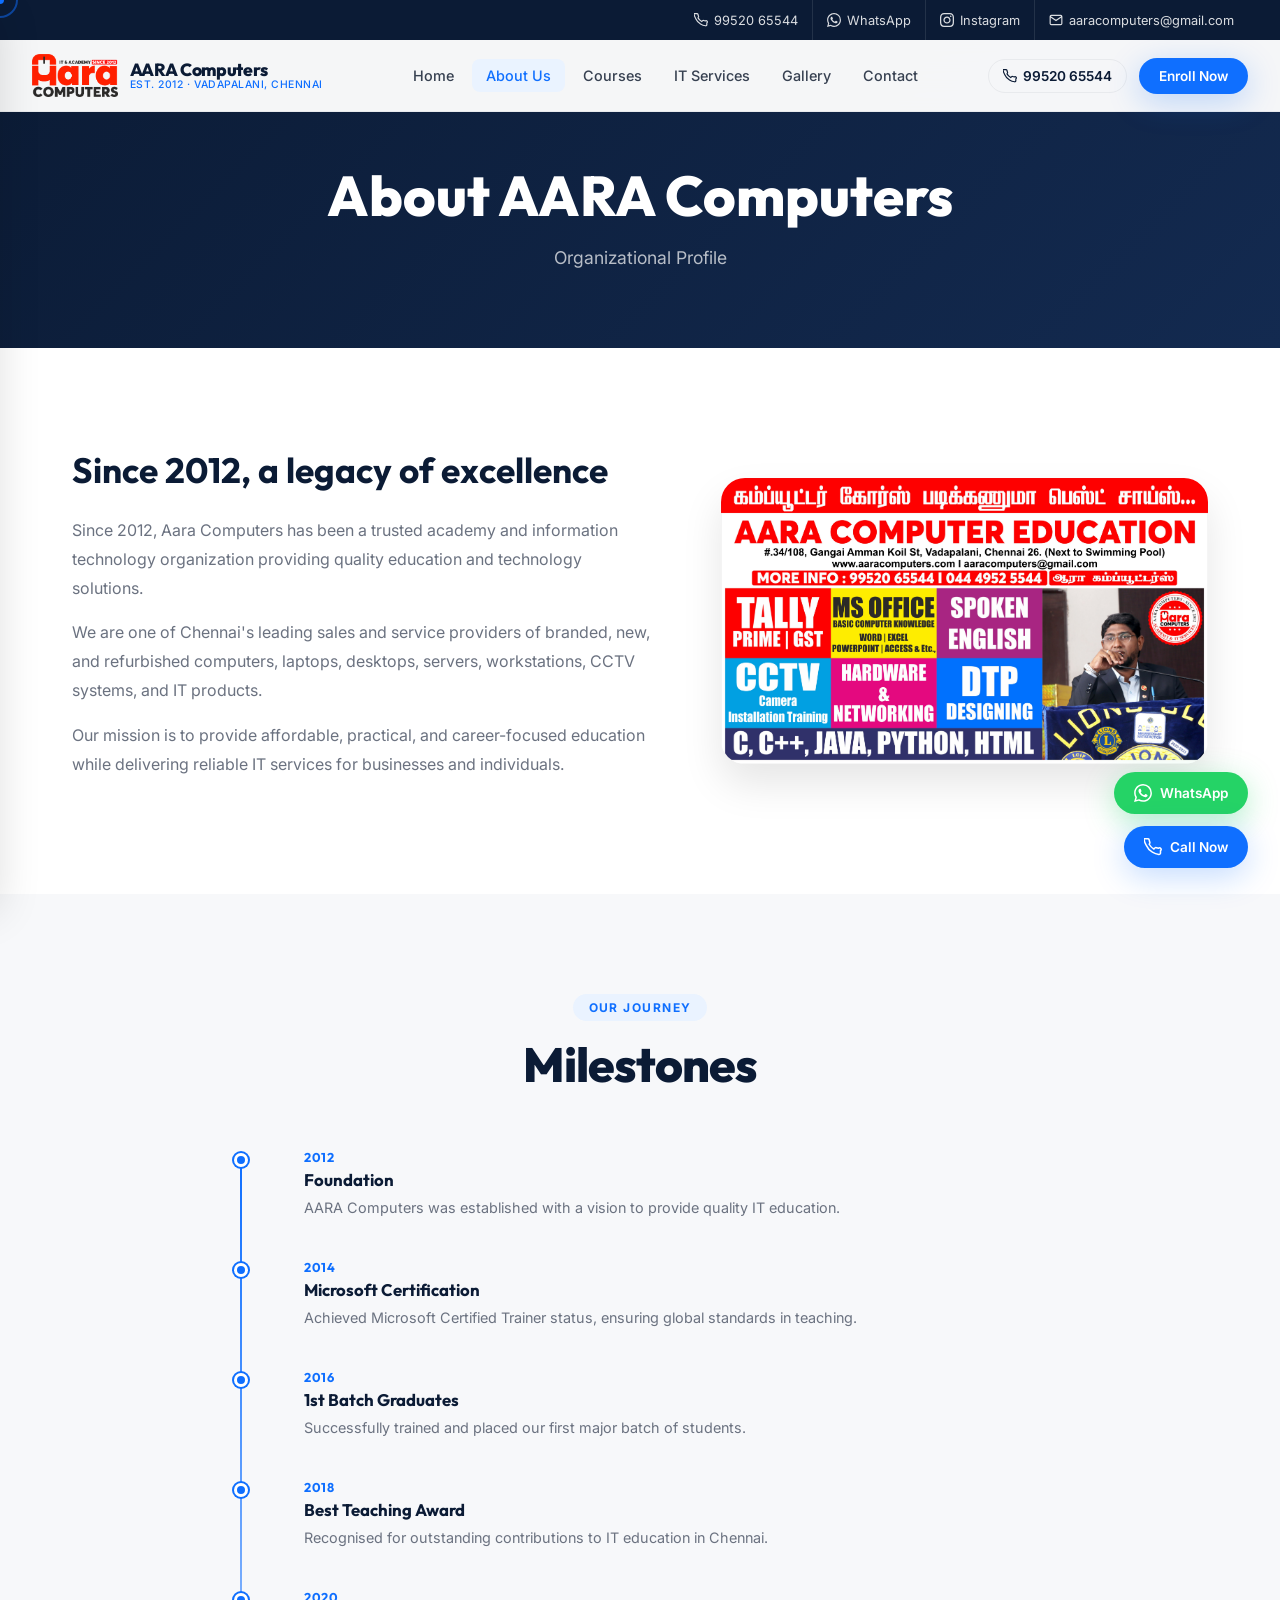
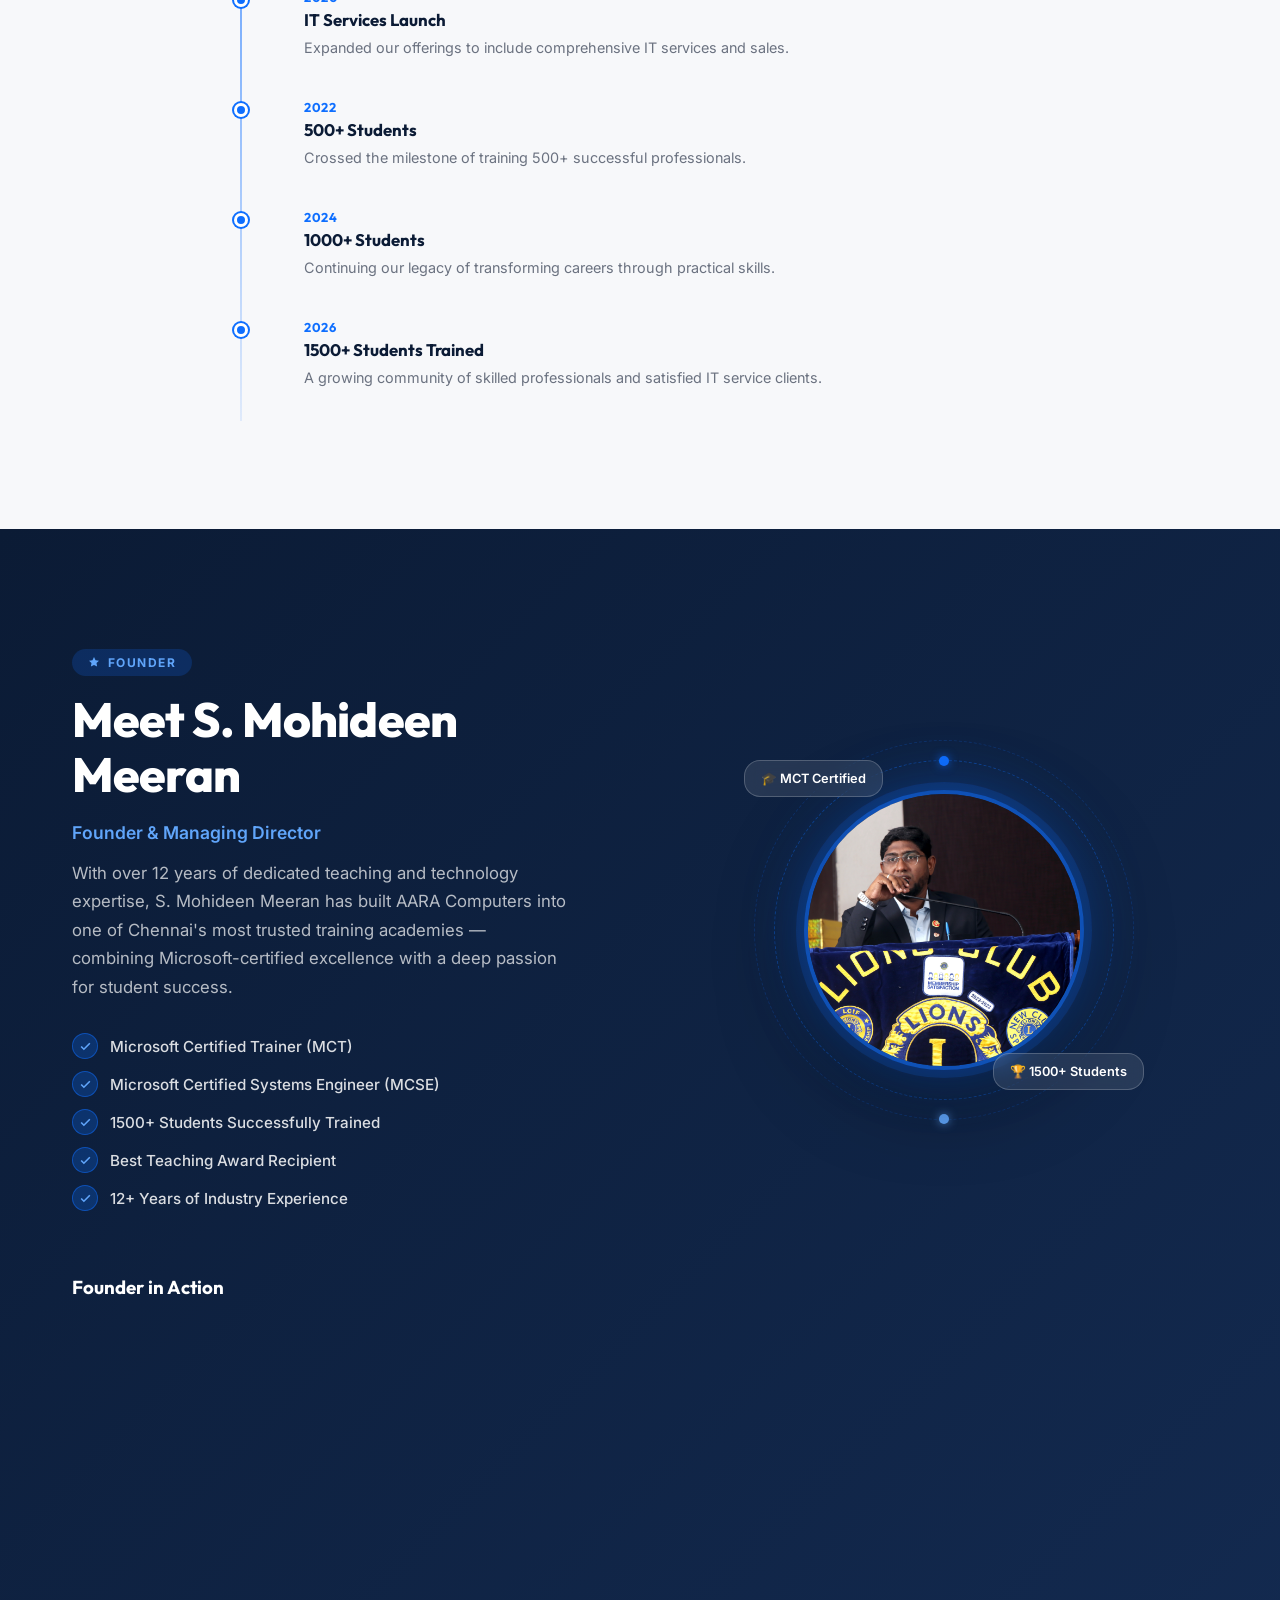
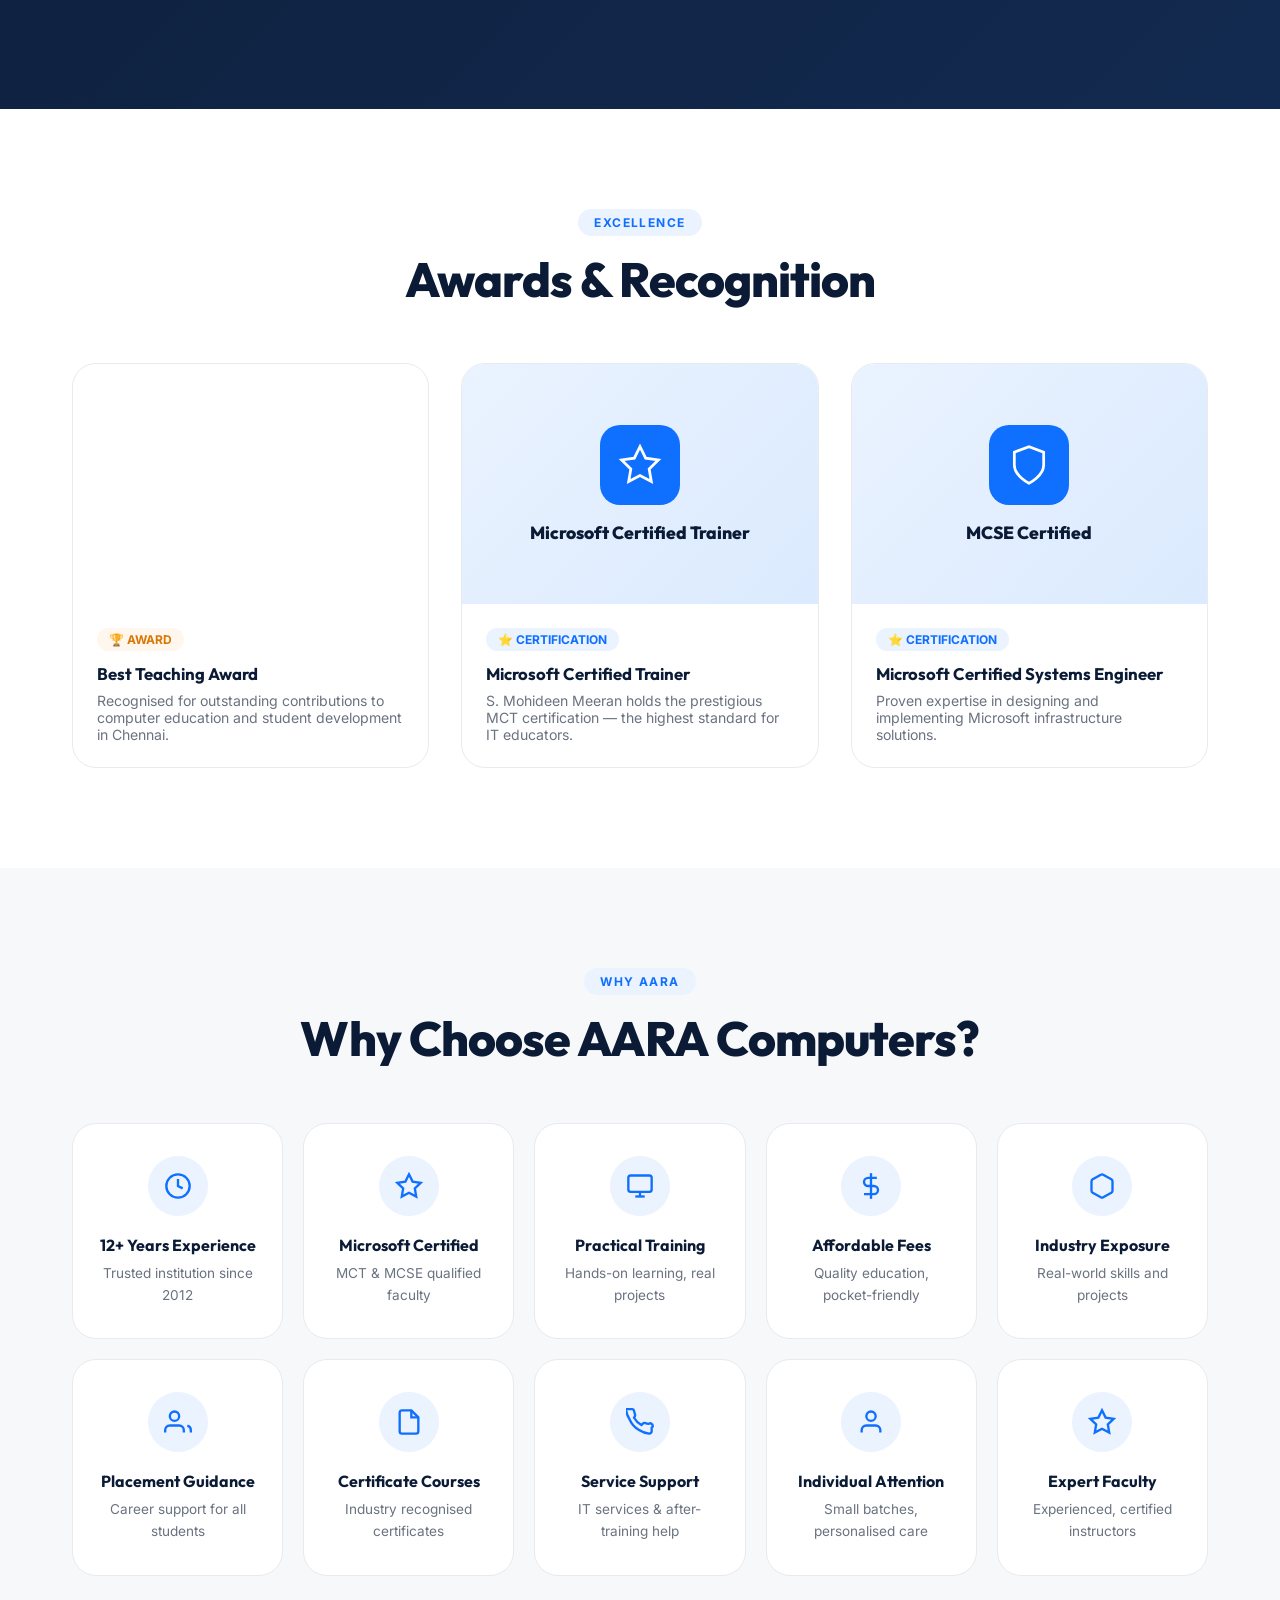
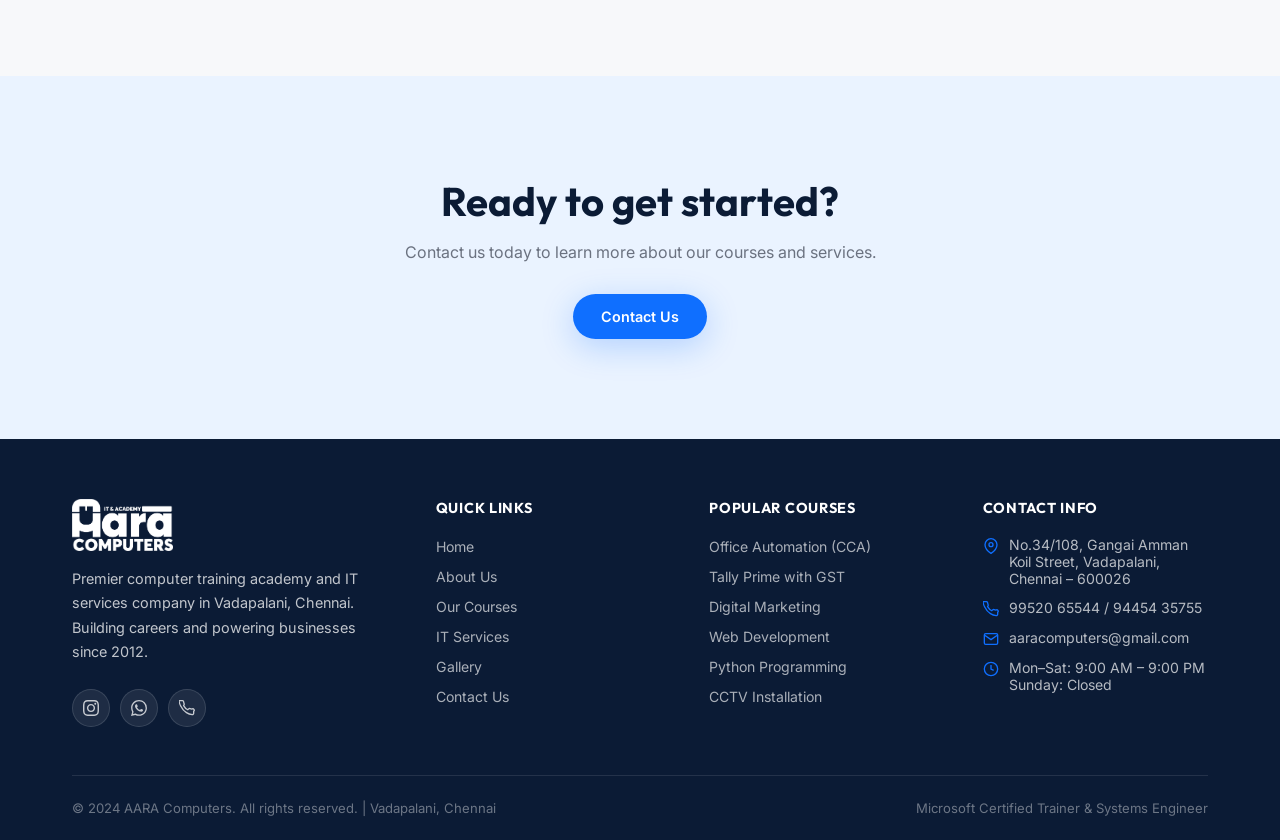
<file: about.html>
<!DOCTYPE html>
<html lang="en">
<head>
  <meta charset="UTF-8" />
  <meta name="viewport" content="width=device-width, initial-scale=1.0" />
  <title>About Us | AARA Computers</title>
  <meta name="description" content="Learn about AARA Computers, a trusted academy and IT service provider in Chennai since 2012." />
  <link rel="preconnect" href="https://fonts.googleapis.com" />
  <link rel="preconnect" href="https://fonts.gstatic.com" crossorigin />
  <link href="https://fonts.googleapis.com/css2?family=Inter:wght@300;400;500;600;700;800;900&family=Outfit:wght@300;400;500;600;700;800;900&display=swap" rel="stylesheet" />
  <link rel="stylesheet" href="css/styles.css" />
  <style>
    /* Page Header */
    .page-header {
      background: linear-gradient(135deg, #0B1B35 0%, #132a50 100%);
      padding: 160px 0 80px;
      text-align: center;
      color: #fff;
    }
    .page-header h1 {
      font-family: 'Outfit', sans-serif;
      font-size: clamp(2.5rem, 5vw, 3.5rem);
      font-weight: 800;
      margin-bottom: 1rem;
    }
    .page-header p {
      font-size: 1.1rem;
      color: rgba(255,255,255,0.7);
    }
    
    /* Company Story */
    .story-section { padding: 100px 0; }
    .story-grid { display: grid; grid-template-columns: 1.2fr 1fr; gap: 4rem; align-items: center; }
    .story-content h2 { font-family: 'Outfit', sans-serif; font-size: 2.2rem; color: #0B1B35; margin-bottom: 1.5rem; }
    .story-content p { color: #6B7280; line-height: 1.8; margin-bottom: 1rem; }
    .story-image { position: relative; border-radius: 24px; overflow: hidden; box-shadow: 0 20px 40px rgba(0,0,0,0.1); }
    .story-image img { width: 100%; display: block; }
    .story-logo-overlay { position: absolute; top: 20px; right: 20px; width: 80px; height: 80px; background: rgba(255,255,255,0.9); border-radius: 50%; padding: 10px; box-shadow: 0 10px 20px rgba(0,0,0,0.1); }
    
    /* Timeline */
    .timeline-section { background: #F7F8FA; padding: 100px 0; }
    .timeline-wrap { max-width: 800px; margin: 0 auto; }
    
    /* Founder Slider */
    .founder-gallery { display: flex; gap: 1rem; overflow-x: auto; padding-bottom: 1rem; scroll-snap-type: x mandatory; }
    .founder-gallery img { height: 250px; border-radius: 12px; scroll-snap-align: start; object-fit: cover; }
    
    /* Awards Grid */
    .awards-section { padding: 100px 0; background: #fff; }
    
    @media (max-width: 768px) {
      .story-grid { grid-template-columns: 1fr; }
    }
  </style>
</head>
<body>
  <!-- Cursor -->
  <div id="cursor-dot"></div>
  <div id="cursor-ring"></div>

  <!-- Sticky Top Bar -->
  <div class="sticky-top-bar">
    <a href="tel:+919952065544">
      <svg viewBox="0 0 24 24" fill="none" stroke="currentColor" stroke-width="2"><path d="M22 16.92v3a2 2 0 01-2.18 2 19.79 19.79 0 01-8.63-3.07A19.5 19.5 0 013.07 9.8a19.79 19.79 0 01-3.07-8.63A2 2 0 012 .98h3a2 2 0 012 1.72c.127.96.361 1.903.7 2.81a2 2 0 01-.45 2.11L6.91 8.35a16 16 0 006.29 6.29l1.29-1.29a2 2 0 012.11-.45c.907.339 1.85.573 2.81.7A2 2 0 0122 16.92z"/></svg>
      99520 65544
    </a>
    <a href="https://wa.me/919952065544" target="_blank">
      <svg viewBox="0 0 24 24" fill="currentColor"><path d="M17.472 14.382c-.297-.149-1.758-.867-2.03-.967-.273-.099-.471-.148-.67.15-.197.297-.767.966-.94 1.164-.173.199-.347.223-.644.075-.297-.15-1.255-.463-2.39-1.475-.883-.788-1.48-1.761-1.653-2.059-.173-.297-.018-.458.13-.606.134-.133.298-.347.446-.52.149-.174.198-.298.298-.497.099-.198.05-.371-.025-.52-.075-.149-.669-1.612-.916-2.207-.242-.579-.487-.5-.669-.51-.173-.008-.371-.01-.57-.01-.198 0-.52.074-.792.372-.272.297-1.04 1.016-1.04 2.479 0 1.462 1.065 2.875 1.213 3.074.149.198 2.096 3.2 5.077 4.487.709.306 1.262.489 1.694.625.712.227 1.36.195 1.871.118.571-.085 1.758-.719 2.006-1.413.248-.694.248-1.289.173-1.413-.074-.124-.272-.198-.57-.347m-5.421 7.403h-.004a9.87 9.87 0 01-5.031-1.378l-.361-.214-3.741.982.998-3.648-.235-.374a9.86 9.86 0 01-1.51-5.26c.001-5.45 4.436-9.884 9.888-9.884 2.64 0 5.122 1.03 6.988 2.898a9.825 9.825 0 012.893 6.994c-.003 5.45-4.437 9.884-9.885 9.884m8.413-18.297A11.815 11.815 0 0012.05 0C5.495 0 .16 5.335.157 11.892c0 2.096.547 4.142 1.588 5.945L.057 24l6.305-1.654a11.882 11.882 0 005.683 1.448h.005c6.554 0 11.89-5.335 11.893-11.893a11.821 11.821 0 00-3.48-8.413z"/></svg>
      WhatsApp
    </a>
    <a href="https://www.instagram.com/aaracomputers" target="_blank">
      <svg viewBox="0 0 24 24" fill="currentColor"><path d="M12 2.163c3.204 0 3.584.012 4.85.07 3.252.148 4.771 1.691 4.919 4.919.058 1.265.069 1.645.069 4.849 0 3.205-.012 3.584-.069 4.849-.149 3.225-1.664 4.771-4.919 4.919-1.266.058-1.644.07-4.85.07-3.204 0-3.584-.012-4.849-.07-3.26-.149-4.771-1.699-4.919-4.92-.058-1.265-.07-1.644-.07-4.849 0-3.204.013-3.583.07-4.849.149-3.227 1.664-4.771 4.919-4.919 1.266-.057 1.645-.069 4.849-.069zm0-2.163c-3.259 0-3.667.014-4.947.072-4.358.2-6.78 2.618-6.98 6.98-.059 1.281-.073 1.689-.073 4.948 0 3.259.014 3.668.072 4.948.2 4.358 2.618 6.78 6.98 6.98 1.281.058 1.689.072 4.948.072 3.259 0 3.668-.014 4.948-.072 4.354-.2 6.782-2.618 6.979-6.98.059-1.28.073-1.689.073-4.948 0-3.259-.014-3.667-.072-4.947-.196-4.354-2.617-6.78-6.979-6.98-1.281-.059-1.69-.073-4.949-.073zm0 5.838c-3.403 0-6.162 2.759-6.162 6.162s2.759 6.163 6.162 6.163 6.162-2.759 6.162-6.163c0-3.403-2.759-6.162-6.162-6.162zm0 10.162c-2.209 0-4-1.79-4-4 0-2.209 1.791-4 4-4s4 1.791 4 4c0 2.21-1.791 4-4 4zm6.406-11.845c-.796 0-1.441.645-1.441 1.44s.645 1.44 1.441 1.44c.795 0 1.439-.645 1.439-1.44s-.644-1.44-1.439-1.44z"/></svg>
      Instagram
    </a>
    <a href="mailto:aaracomputers@gmail.com">
      <svg viewBox="0 0 24 24" fill="none" stroke="currentColor" stroke-width="2"><path d="M4 4h16c1.1 0 2 .9 2 2v12c0 1.1-.9 2-2 2H4c-1.1 0-2-.9-2-2V6c0-1.1.9-2 2-2z"/><polyline points="22,6 12,13 2,6"/></svg>
      aaracomputers@gmail.com
    </a>
  </div>

  <!-- Navbar -->
  <nav class="navbar">
    <a href="index.html" class="logo-wrap">
      <img loading="lazy" decoding="async" src="company logo.png" alt="AARA Computers Logo" />
      <div class="logo-text">
        <span class="logo-name">AARA Computers</span>
        <span class="logo-tag">Est. 2012 · Vadapalani, Chennai</span>
      </div>
    </a>
    <div class="nav-links">
      <a href="index.html">Home</a>
      <a href="about.html" class="active">About Us</a>
      <a href="courses.html">Courses</a>
      <a href="services.html">IT Services</a>
      <a href="gallery.html">Gallery</a>
      <a href="contact.html">Contact</a>
    </div>
    <div class="nav-cta">
      <a href="tel:+919952065544" class="btn-nav-phone">
        <svg width="14" height="14" viewBox="0 0 24 24" fill="none" stroke="currentColor" stroke-width="2"><path d="M22 16.92v3a2 2 0 01-2.18 2 19.79 19.79 0 01-8.63-3.07A19.5 19.5 0 013.07 9.8a19.79 19.79 0 01-3.07-8.63A2 2 0 012 .98h3a2 2 0 012 1.72c.127.96.361 1.903.7 2.81a2 2 0 01-.45 2.11L6.91 8.35a16 16 0 006.29 6.29l1.29-1.29a2 2 0 012.11-.45c.907.339 1.85.573 2.81.7A2 2 0 0122 16.92z"/></svg>
        99520 65544
      </a>
      <a href="contact.html" class="btn btn-primary" style="padding:10px 20px;font-size:0.85rem;">Enroll Now</a>
    </div>
    <div class="hamburger" id="hamburger" aria-label="Open menu">
      <span></span><span></span><span></span>
    </div>
  </nav>

  <!-- Mobile Nav -->
  <div class="mobile-nav-overlay" id="nav-overlay"></div>
  <nav class="mobile-nav" id="mobile-nav">
    <div class="close-btn" id="nav-close">
      <svg width="18" height="18" viewBox="0 0 24 24" fill="none" stroke="currentColor" stroke-width="2"><line x1="18" y1="6" x2="6" y2="18"/><line x1="6" y1="6" x2="18" y2="18"/></svg>
    </div>
    <img loading="lazy" decoding="async" src="company logo.png" alt="AARA Computers" style="height:44px;margin-bottom:1.5rem;" />
    <ul>
      <li><a href="index.html">Home</a></li>
      <li><a href="about.html" class="active">About Us</a></li>
      <li><a href="courses.html">Courses</a></li>
      <li><a href="services.html">IT Services</a></li>
      <li><a href="gallery.html">Gallery</a></li>
      <li><a href="contact.html">Contact</a></li>
    </ul>
    <div style="margin-top:2rem;display:flex;flex-direction:column;gap:10px;">
      <a href="tel:+919952065544" class="btn btn-outline" style="justify-content:center;">📞 Call Now</a>
      <a href="https://wa.me/919952065544" class="btn btn-whatsapp" style="justify-content:center;">💬 WhatsApp</a>
    </div>
  </nav>

  <!-- Page Header -->
  <header class="page-header">
    <div class="container reveal">
      <h1>About AARA Computers</h1>
      <p>Organizational Profile</p>
    </div>
  </header>

  <!-- Company Story -->
  <section class="story-section">
    <div class="container">
      <div class="story-grid">
        <div class="story-content reveal-left">
          <h2>Since 2012, a legacy of excellence</h2>
          <p>Since 2012, Aara Computers has been a trusted academy and information technology organization providing quality education and technology solutions.</p>
          <p>We are one of Chennai's leading sales and service providers of branded, new, and refurbished computers, laptops, desktops, servers, workstations, CCTV systems, and IT products.</p>
          <p>Our mission is to provide affordable, practical, and career-focused education while delivering reliable IT services for businesses and individuals.</p>
        </div>
        <div class="story-image reveal-right">
          <img loading="lazy" decoding="async" src="company poster.jpg" alt="AARA Computers Academy" />
        </div>
      </div>
    </div>
  </section>

  <!-- Timeline -->
  <section class="timeline-section">
    <div class="container">
      <div class="section-header center reveal">
        <span class="section-label">Our Journey</span>
        <h2 class="section-title">Milestones</h2>
      </div>
      <div class="timeline-wrap">
        <div class="timeline">
          <div class="timeline-item reveal" data-delay="0">
            <div class="timeline-dot"></div>
            <div class="timeline-year">2012</div>
            <h4>Foundation</h4>
            <p>AARA Computers was established with a vision to provide quality IT education.</p>
          </div>
          <div class="timeline-item reveal" data-delay="100">
            <div class="timeline-dot"></div>
            <div class="timeline-year">2014</div>
            <h4>Microsoft Certification</h4>
            <p>Achieved Microsoft Certified Trainer status, ensuring global standards in teaching.</p>
          </div>
          <div class="timeline-item reveal" data-delay="200">
            <div class="timeline-dot"></div>
            <div class="timeline-year">2016</div>
            <h4>1st Batch Graduates</h4>
            <p>Successfully trained and placed our first major batch of students.</p>
          </div>
          <div class="timeline-item reveal" data-delay="300">
            <div class="timeline-dot"></div>
            <div class="timeline-year">2018</div>
            <h4>Best Teaching Award</h4>
            <p>Recognised for outstanding contributions to IT education in Chennai.</p>
          </div>
          <div class="timeline-item reveal" data-delay="400">
            <div class="timeline-dot"></div>
            <div class="timeline-year">2020</div>
            <h4>IT Services Launch</h4>
            <p>Expanded our offerings to include comprehensive IT services and sales.</p>
          </div>
          <div class="timeline-item reveal" data-delay="500">
            <div class="timeline-dot"></div>
            <div class="timeline-year">2022</div>
            <h4>500+ Students</h4>
            <p>Crossed the milestone of training 500+ successful professionals.</p>
          </div>
          <div class="timeline-item reveal" data-delay="600">
            <div class="timeline-dot"></div>
            <div class="timeline-year">2024</div>
            <h4>1000+ Students</h4>
            <p>Continuing our legacy of transforming careers through practical skills.</p>
          </div>
          <div class="timeline-item reveal" data-delay="700">
            <div class="timeline-dot"></div>
            <div class="timeline-year">2026</div>
            <h4>1500+ Students Trained</h4>
            <p>A growing community of skilled professionals and satisfied IT service clients.</p>
          </div>
        </div>
      </div>
    </div>
  </section>

  <!-- Founder Spotlight -->
  <section class="founder-section">
    <div class="container">
      <div class="founder-grid">
        <!-- Left -->
        <div class="founder-left reveal-left">
          <span class="section-label">
            <svg width="12" height="12" viewBox="0 0 24 24" fill="currentColor"><path d="M12 2l3.09 6.26L22 9.27l-5 4.87 1.18 6.88L12 17.77l-6.18 3.25L7 14.14 2 9.27l6.91-1.01L12 2z"/></svg>
            Founder
          </span>
          <h2 class="section-title">Meet S. Mohideen Meeran</h2>
          <p style="color: #60a5fa; font-weight: 600; margin-bottom: 1rem; font-size: 1.1rem;">Founder & Managing Director</p>
          <p class="section-subtitle">
            With over 12 years of dedicated teaching and technology expertise,
            S. Mohideen Meeran has built AARA Computers into one of Chennai's most
            trusted training academies — combining Microsoft-certified excellence with
            a deep passion for student success.
          </p>
          <div class="founder-achievement-list">
            <div class="founder-achievement-item">
              <div class="founder-check"><svg viewBox="0 0 24 24" fill="none" stroke="currentColor" stroke-width="3"><polyline points="20 6 9 17 4 12"/></svg></div>
              Microsoft Certified Trainer (MCT)
            </div>
            <div class="founder-achievement-item">
              <div class="founder-check"><svg viewBox="0 0 24 24" fill="none" stroke="currentColor" stroke-width="3"><polyline points="20 6 9 17 4 12"/></svg></div>
              Microsoft Certified Systems Engineer (MCSE)
            </div>
            <div class="founder-achievement-item">
              <div class="founder-check"><svg viewBox="0 0 24 24" fill="none" stroke="currentColor" stroke-width="3"><polyline points="20 6 9 17 4 12"/></svg></div>
              1500+ Students Successfully Trained
            </div>
            <div class="founder-achievement-item">
              <div class="founder-check"><svg viewBox="0 0 24 24" fill="none" stroke="currentColor" stroke-width="3"><polyline points="20 6 9 17 4 12"/></svg></div>
              Best Teaching Award Recipient
            </div>
            <div class="founder-achievement-item">
              <div class="founder-check"><svg viewBox="0 0 24 24" fill="none" stroke="currentColor" stroke-width="3"><polyline points="20 6 9 17 4 12"/></svg></div>
              12+ Years of Industry Experience
            </div>
          </div>
        </div>
        <!-- Right – Floating Image -->
        <div class="reveal-right" style="display:flex;flex-direction:column;align-items:center;">
          <div class="founder-image-wrap">
            <div class="founder-orbit founder-orbit-1"><div class="orbit-dot"></div></div>
            <div class="founder-orbit founder-orbit-2"><div class="orbit-dot orbit-dot-2"></div></div>
            <div class="founder-glow"></div>
            <div class="founder-photo-frame">
              <img loading="lazy" decoding="async" src="Founder Photo1.JPG" alt="S. Mohideen Meeran – Founder AARA Computers" />
            </div>
            <div class="founder-badge-float b1">🎓 MCT Certified</div>
            <div class="founder-badge-float b2">🏆 1500+ Students</div>
          </div>
        </div>
      </div>
      
      <!-- Founder Gallery Slider -->
      <div style="margin-top: 4rem;" class="reveal">
          <h3 style="color: white; margin-bottom: 1.5rem; font-family: 'Outfit', sans-serif;">Founder in Action</h3>
          <div class="founder-gallery">
              <img loading="lazy" decoding="async" src="founder photo2.JPG" alt="Founder Teaching" />
              <img loading="lazy" decoding="async" src="founder photo3.JPG" alt="Founder Session" />
              <img loading="lazy" decoding="async" src="founder photo 4.JPG" alt="Founder Profile" />
              <img loading="lazy" decoding="async" src="Founder photo with some vip.JPG" alt="Founder with VIP" />
          </div>
      </div>
    </div>
  </section>

  <!-- Awards Section -->
  <section class="awards-section">
    <div class="container">
      <div class="section-header center reveal">
        <span class="section-label">Excellence</span>
        <h2 class="section-title">Awards & Recognition</h2>
      </div>
      <div class="grid-3">
         <div class="award-card reveal" data-delay="0">
          <div class="img-hover">
            <img loading="lazy" decoding="async" class="award-img" src="founder getting best teacher award.JPG" alt="Best Teaching Award" style="height:240px;object-fit:cover;width:100%;" />
          </div>
          <div class="award-body">
            <div style="display:inline-block;background:#FFF7ED;color:#D97706;font-size:0.75rem;font-weight:700;padding:4px 12px;border-radius:20px;margin-bottom:.75rem;">🏆 AWARD</div>
            <h3>Best Teaching Award</h3>
            <p>Recognised for outstanding contributions to computer education and student development in Chennai.</p>
          </div>
        </div>
        <div class="award-card reveal" data-delay="150">
          <div style="height:240px;background:linear-gradient(135deg,#EAF3FF,#dbeafe);display:flex;align-items:center;justify-content:center;flex-direction:column;gap:1rem;padding:2rem;">
            <div style="width:80px;height:80px;background:#0F6FFF;border-radius:20px;display:flex;align-items:center;justify-content:center;">
              <svg width="44" height="44" viewBox="0 0 24 24" fill="none" stroke="#fff" stroke-width="1.5"><path d="M12 2l3.09 6.26L22 9.27l-5 4.87 1.18 6.88L12 17.77l-6.18 3.25L7 14.14 2 9.27l6.91-1.01L12 2z"/></svg>
            </div>
            <span style="font-family:'Outfit',sans-serif;font-weight:800;font-size:1.1rem;color:#0B1B35;text-align:center;">Microsoft Certified Trainer</span>
          </div>
          <div class="award-body">
            <div style="display:inline-block;background:#EAF3FF;color:#0F6FFF;font-size:0.75rem;font-weight:700;padding:4px 12px;border-radius:20px;margin-bottom:.75rem;">⭐ CERTIFICATION</div>
            <h3>Microsoft Certified Trainer</h3>
            <p>S. Mohideen Meeran holds the prestigious MCT certification — the highest standard for IT educators.</p>
          </div>
        </div>
         <div class="award-card reveal" data-delay="150">
          <div style="height:240px;background:linear-gradient(135deg,#EAF3FF,#dbeafe);display:flex;align-items:center;justify-content:center;flex-direction:column;gap:1rem;padding:2rem;">
            <div style="width:80px;height:80px;background:#0F6FFF;border-radius:20px;display:flex;align-items:center;justify-content:center;">
              <svg width="44" height="44" viewBox="0 0 24 24" fill="none" stroke="#fff" stroke-width="1.5"><path d="M12 22s8-4 8-10V5l-8-3-8 3v7c0 6 8 10 8 10z"/></svg>
            </div>
            <span style="font-family:'Outfit',sans-serif;font-weight:800;font-size:1.1rem;color:#0B1B35;text-align:center;">MCSE Certified</span>
          </div>
          <div class="award-body">
            <div style="display:inline-block;background:#EAF3FF;color:#0F6FFF;font-size:0.75rem;font-weight:700;padding:4px 12px;border-radius:20px;margin-bottom:.75rem;">⭐ CERTIFICATION</div>
            <h3>Microsoft Certified Systems Engineer</h3>
            <p>Proven expertise in designing and implementing Microsoft infrastructure solutions.</p>
          </div>
        </div>
      </div>
    </div>
  </section>

  <!-- Why Choose Us -->
  <section class="section section-gray">
    <div class="container">
      <div class="section-header center reveal">
        <span class="section-label">Why AARA</span>
        <h2 class="section-title">Why Choose AARA Computers?</h2>
      </div>
      <div class="feature-grid">
        <div class="feature-card reveal" data-delay="0">
          <div class="feature-icon"><svg viewBox="0 0 24 24" fill="none" stroke="currentColor" stroke-width="2"><circle cx="12" cy="12" r="10"/><polyline points="12 6 12 12 16 14"/></svg></div>
          <h4>12+ Years Experience</h4>
          <p>Trusted institution since 2012</p>
        </div>
        <div class="feature-card reveal" data-delay="100">
          <div class="feature-icon"><svg viewBox="0 0 24 24" fill="none" stroke="currentColor" stroke-width="2"><path d="M12 2l3.09 6.26L22 9.27l-5 4.87 1.18 6.88L12 17.77l-6.18 3.25L7 14.14 2 9.27l6.91-1.01L12 2z"/></svg></div>
          <h4>Microsoft Certified</h4>
          <p>MCT &amp; MCSE qualified faculty</p>
        </div>
        <div class="feature-card reveal" data-delay="200">
          <div class="feature-icon"><svg viewBox="0 0 24 24" fill="none" stroke="currentColor" stroke-width="2"><rect x="2" y="3" width="20" height="14" rx="2"/><line x1="8" y1="21" x2="16" y2="21"/><line x1="12" y1="17" x2="12" y2="21"/></svg></div>
          <h4>Practical Training</h4>
          <p>Hands-on learning, real projects</p>
        </div>
        <div class="feature-card reveal" data-delay="300">
          <div class="feature-icon"><svg viewBox="0 0 24 24" fill="none" stroke="currentColor" stroke-width="2"><line x1="12" y1="1" x2="12" y2="23"/><path d="M17 5H9.5a3.5 3.5 0 000 7h5a3.5 3.5 0 010 7H6"/></svg></div>
          <h4>Affordable Fees</h4>
          <p>Quality education, pocket-friendly</p>
        </div>
        <div class="feature-card reveal" data-delay="400">
          <div class="feature-icon"><svg viewBox="0 0 24 24" fill="none" stroke="currentColor" stroke-width="2"><path d="M21 16V8a2 2 0 00-1-1.73l-7-4a2 2 0 00-2 0l-7 4A2 2 0 003 8v8a2 2 0 001 1.73l7 4a2 2 0 002 0l7-4A2 2 0 0021 16z"/></svg></div>
          <h4>Industry Exposure</h4>
          <p>Real-world skills and projects</p>
        </div>
        <div class="feature-card reveal" data-delay="0">
          <div class="feature-icon"><svg viewBox="0 0 24 24" fill="none" stroke="currentColor" stroke-width="2"><path d="M17 21v-2a4 4 0 00-4-4H5a4 4 0 00-4 4v2"/><circle cx="9" cy="7" r="4"/><path d="M23 21v-2a4 4 0 00-3-3.87"/></svg></div>
          <h4>Placement Guidance</h4>
          <p>Career support for all students</p>
        </div>
        <div class="feature-card reveal" data-delay="100">
          <div class="feature-icon"><svg viewBox="0 0 24 24" fill="none" stroke="currentColor" stroke-width="2"><path d="M14 2H6a2 2 0 00-2 2v16a2 2 0 002 2h12a2 2 0 002-2V8z"/><polyline points="14 2 14 8 20 8"/></svg></div>
          <h4>Certificate Courses</h4>
          <p>Industry recognised certificates</p>
        </div>
        <div class="feature-card reveal" data-delay="200">
          <div class="feature-icon"><svg viewBox="0 0 24 24" fill="none" stroke="currentColor" stroke-width="2"><path d="M22 16.92v3a2 2 0 01-2.18 2 19.79 19.79 0 01-8.63-3.07A19.5 19.5 0 013.07 9.8a19.79 19.79 0 01-3.07-8.63A2 2 0 012 .98h3a2 2 0 012 1.72c.127.96.361 1.903.7 2.81a2 2 0 01-.45 2.11L6.91 8.35a16 16 0 006.29 6.29l1.29-1.29a2 2 0 012.11-.45c.907.339 1.85.573 2.81.7A2 2 0 0122 16.92z"/></svg></div>
          <h4>Service Support</h4>
          <p>IT services &amp; after-training help</p>
        </div>
        <div class="feature-card reveal" data-delay="300">
          <div class="feature-icon"><svg viewBox="0 0 24 24" fill="none" stroke="currentColor" stroke-width="2"><path d="M20 21v-2a4 4 0 00-4-4H8a4 4 0 00-4 4v2"/><circle cx="12" cy="7" r="4"/></svg></div>
          <h4>Individual Attention</h4>
          <p>Small batches, personalised care</p>
        </div>
        <div class="feature-card reveal" data-delay="400">
          <div class="feature-icon"><svg viewBox="0 0 24 24" fill="none" stroke="currentColor" stroke-width="2"><polygon points="12 2 15.09 8.26 22 9.27 17 14.14 18.18 21.02 12 17.77 5.82 21.02 7 14.14 2 9.27 8.91 8.26 12 2"/></svg></div>
          <h4>Expert Faculty</h4>
          <p>Experienced, certified instructors</p>
        </div>
      </div>
    </div>
  </section>
  
  <!-- CTA Section -->
  <section class="section section-blue" style="text-align: center;">
      <div class="container reveal">
          <h2 style="font-family: 'Outfit', sans-serif; font-size: 2.5rem; color: #0B1B35; margin-bottom: 1rem;">Ready to get started?</h2>
          <p style="color: #6B7280; margin-bottom: 2rem;">Contact us today to learn more about our courses and services.</p>
          <a href="contact.html" class="btn btn-primary">Contact Us</a>
      </div>
  </section>

  <!-- ══════════════════════════════════════
       FOOTER
  ══════════════════════════════════════ -->
  <footer>
    <div class="container">
      <div class="footer-grid">
        <div class="footer-brand">
          <img loading="lazy" decoding="async" src="company logo.png" alt="AARA Computers" />
          <p>Premier computer training academy and IT services company in Vadapalani, Chennai. Building careers and powering businesses since 2012.</p>
          <div class="footer-social">
            <a href="https://www.instagram.com/aaracomputers" target="_blank" title="Instagram">
              <svg viewBox="0 0 24 24" fill="currentColor"><path d="M12 2.163c3.204 0 3.584.012 4.85.07 3.252.148 4.771 1.691 4.919 4.919.058 1.265.069 1.645.069 4.849 0 3.205-.012 3.584-.069 4.849-.149 3.225-1.664 4.771-4.919 4.919-1.266.058-1.644.07-4.85.07-3.204 0-3.584-.012-4.849-.07-3.26-.149-4.771-1.699-4.919-4.92-.058-1.265-.07-1.644-.07-4.849 0-3.204.013-3.583.07-4.849.149-3.227 1.664-4.771 4.919-4.919 1.266-.057 1.645-.069 4.849-.069zm0-2.163c-3.259 0-3.667.014-4.947.072-4.358.2-6.78 2.618-6.98 6.98-.059 1.281-.073 1.689-.073 4.948 0 3.259.014 3.668.072 4.948.2 4.358 2.618 6.78 6.98 6.98 1.281.058 1.689.072 4.948.072 3.259 0 3.668-.014 4.948-.072 4.354-.2 6.782-2.618 6.979-6.98.059-1.28.073-1.689.073-4.948 0-3.259-.014-3.667-.072-4.947-.196-4.354-2.617-6.78-6.979-6.98-1.281-.059-1.69-.073-4.949-.073zm0 5.838c-3.403 0-6.162 2.759-6.162 6.162s2.759 6.163 6.162 6.163 6.162-2.759 6.162-6.163c0-3.403-2.759-6.162-6.162-6.162zm0 10.162c-2.209 0-4-1.79-4-4 0-2.209 1.791-4 4-4s4 1.791 4 4c0 2.21-1.791 4-4 4zm6.406-11.845c-.796 0-1.441.645-1.441 1.44s.645 1.44 1.441 1.44c.795 0 1.439-.645 1.439-1.44s-.644-1.44-1.439-1.44z"/></svg>
            </a>
            <a href="https://wa.me/919952065544" target="_blank" title="WhatsApp">
              <svg viewBox="0 0 24 24" fill="currentColor"><path d="M17.472 14.382c-.297-.149-1.758-.867-2.03-.967-.273-.099-.471-.148-.67.15-.197.297-.767.966-.94 1.164-.173.199-.347.223-.644.075-.297-.15-1.255-.463-2.39-1.475-.883-.788-1.48-1.761-1.653-2.059-.173-.297-.018-.458.13-.606.134-.133.298-.347.446-.52.149-.174.198-.298.298-.497.099-.198.05-.371-.025-.52-.075-.149-.669-1.612-.916-2.207-.242-.579-.487-.5-.669-.51-.173-.008-.371-.01-.57-.01-.198 0-.52.074-.792.372-.272.297-1.04 1.016-1.04 2.479 0 1.462 1.065 2.875 1.213 3.074.149.198 2.096 3.2 5.077 4.487.709.306 1.262.489 1.694.625.712.227 1.36.195 1.871.118.571-.085 1.758-.719 2.006-1.413.248-.694.248-1.289.173-1.413-.074-.124-.272-.198-.57-.347m-5.421 7.403h-.004a9.87 9.87 0 01-5.031-1.378l-.361-.214-3.741.982.998-3.648-.235-.374a9.86 9.86 0 01-1.51-5.26c.001-5.45 4.436-9.884 9.888-9.884 2.64 0 5.122 1.03 6.988 2.898a9.825 9.825 0 012.893 6.994c-.003 5.45-4.437 9.884-9.885 9.884m8.413-18.297A11.815 11.815 0 0012.05 0C5.495 0 .16 5.335.157 11.892c0 2.096.547 4.142 1.588 5.945L.057 24l6.305-1.654a11.882 11.882 0 005.683 1.448h.005c6.554 0 11.89-5.335 11.893-11.893a11.821 11.821 0 00-3.48-8.413z"/></svg>
            </a>
            <a href="tel:+919952065544" title="Call Us">
              <svg viewBox="0 0 24 24" fill="none" stroke="currentColor" stroke-width="2"><path d="M22 16.92v3a2 2 0 01-2.18 2 19.79 19.79 0 01-8.63-3.07A19.5 19.5 0 013.07 9.8a19.79 19.79 0 01-3.07-8.63A2 2 0 012 .98h3a2 2 0 012 1.72c.127.96.361 1.903.7 2.81a2 2 0 01-.45 2.11L6.91 8.35a16 16 0 006.29 6.29l1.29-1.29a2 2 0 012.11-.45c.907.339 1.85.573 2.81.7A2 2 0 0122 16.92z"/></svg>
            </a>
          </div>
        </div>
        <div class="footer-col">
          <h4>Quick Links</h4>
          <ul>
            <li><a href="index.html">Home</a></li>
            <li><a href="about.html">About Us</a></li>
            <li><a href="courses.html">Our Courses</a></li>
            <li><a href="services.html">IT Services</a></li>
            <li><a href="gallery.html">Gallery</a></li>
            <li><a href="contact.html">Contact Us</a></li>
          </ul>
        </div>
        <div class="footer-col">
          <h4>Popular Courses</h4>
          <ul>
            <li><a href="courses.html">Office Automation (CCA)</a></li>
            <li><a href="courses.html">Tally Prime with GST</a></li>
            <li><a href="courses.html">Digital Marketing</a></li>
            <li><a href="courses.html">Web Development</a></li>
            <li><a href="courses.html">Python Programming</a></li>
            <li><a href="courses.html">CCTV Installation</a></li>
          </ul>
        </div>
        <div class="footer-col">
          <h4>Contact Info</h4>
          <div class="footer-contact-item">
            <svg viewBox="0 0 24 24" fill="none" stroke="currentColor" stroke-width="2"><path d="M21 10c0 7-9 13-9 13s-9-6-9-13a9 9 0 0118 0z"/><circle cx="12" cy="10" r="3"/></svg>
            <span>No.34/108, Gangai Amman Koil Street, Vadapalani, Chennai – 600026</span>
          </div>
          <div class="footer-contact-item">
            <svg viewBox="0 0 24 24" fill="none" stroke="currentColor" stroke-width="2"><path d="M22 16.92v3a2 2 0 01-2.18 2 19.79 19.79 0 01-8.63-3.07A19.5 19.5 0 013.07 9.8a19.79 19.79 0 01-3.07-8.63A2 2 0 012 .98h3a2 2 0 012 1.72c.127.96.361 1.903.7 2.81a2 2 0 01-.45 2.11L6.91 8.35a16 16 0 006.29 6.29l1.29-1.29a2 2 0 012.11-.45c.907.339 1.85.573 2.81.7A2 2 0 0122 16.92z"/></svg>
            <span><a href="tel:+919952065544" style="color:inherit;">99520 65544</a> / <a href="tel:+919445435755" style="color:inherit;">94454 35755</a></span>
          </div>
          <div class="footer-contact-item">
            <svg viewBox="0 0 24 24" fill="none" stroke="currentColor" stroke-width="2"><path d="M4 4h16c1.1 0 2 .9 2 2v12c0 1.1-.9 2-2 2H4c-1.1 0-2-.9-2-2V6c0-1.1.9-2 2-2z"/><polyline points="22,6 12,13 2,6"/></svg>
            <a href="mailto:aaracomputers@gmail.com" style="color:inherit;">aaracomputers@gmail.com</a>
          </div>
          <div class="footer-contact-item">
            <svg viewBox="0 0 24 24" fill="none" stroke="currentColor" stroke-width="2"><circle cx="12" cy="12" r="10"/><polyline points="12 6 12 12 16 14"/></svg>
            <span>Mon–Sat: 9:00 AM – 9:00 PM<br/>Sunday: Closed</span>
          </div>
        </div>
      </div>
      <div class="footer-bottom">
        <span>© 2024 AARA Computers. All rights reserved. | Vadapalani, Chennai</span>
        <span>Microsoft Certified Trainer &amp; Systems Engineer</span>
      </div>
    </div>
  </footer>

  <!-- Floating FAB -->
  <div class="fab-container">
    <a href="https://wa.me/919952065544" class="fab-btn whatsapp" target="_blank">
      <svg viewBox="0 0 24 24" fill="currentColor"><path d="M17.472 14.382c-.297-.149-1.758-.867-2.03-.967-.273-.099-.471-.148-.67.15-.197.297-.767.966-.94 1.164-.173.199-.347.223-.644.075-.297-.15-1.255-.463-2.39-1.475-.883-.788-1.48-1.761-1.653-2.059-.173-.297-.018-.458.13-.606.134-.133.298-.347.446-.52.149-.174.198-.298.298-.497.099-.198.05-.371-.025-.52-.075-.149-.669-1.612-.916-2.207-.242-.579-.487-.5-.669-.51-.173-.008-.371-.01-.57-.01-.198 0-.52.074-.792.372-.272.297-1.04 1.016-1.04 2.479 0 1.462 1.065 2.875 1.213 3.074.149.198 2.096 3.2 5.077 4.487.709.306 1.262.489 1.694.625.712.227 1.36.195 1.871.118.571-.085 1.758-.719 2.006-1.413.248-.694.248-1.289.173-1.413-.074-.124-.272-.198-.57-.347m-5.421 7.403h-.004a9.87 9.87 0 01-5.031-1.378l-.361-.214-3.741.982.998-3.648-.235-.374a9.86 9.86 0 01-1.51-5.26c.001-5.45 4.436-9.884 9.888-9.884 2.64 0 5.122 1.03 6.988 2.898a9.825 9.825 0 012.893 6.994c-.003 5.45-4.437 9.884-9.885 9.884m8.413-18.297A11.815 11.815 0 0012.05 0C5.495 0 .16 5.335.157 11.892c0 2.096.547 4.142 1.588 5.945L.057 24l6.305-1.654a11.882 11.882 0 005.683 1.448h.005c6.554 0 11.89-5.335 11.893-11.893a11.821 11.821 0 00-3.48-8.413z"/></svg>
      WhatsApp
    </a>
    <a href="tel:+919952065544" class="fab-btn call">
      <svg viewBox="0 0 24 24" fill="none" stroke="currentColor" stroke-width="2"><path d="M22 16.92v3a2 2 0 01-2.18 2 19.79 19.79 0 01-8.63-3.07A19.5 19.5 0 013.07 9.8a19.79 19.79 0 01-3.07-8.63A2 2 0 012 .98h3a2 2 0 012 1.72c.127.96.361 1.903.7 2.81a2 2 0 01-.45 2.11L6.91 8.35a16 16 0 006.29 6.29l1.29-1.29a2 2 0 012.11-.45c.907.339 1.85.573 2.81.7A2 2 0 0122 16.92z"/></svg>
      Call Now
    </a>
  </div>

  <script src="js/main.js" defer></script>
</body>
</html>
</file>
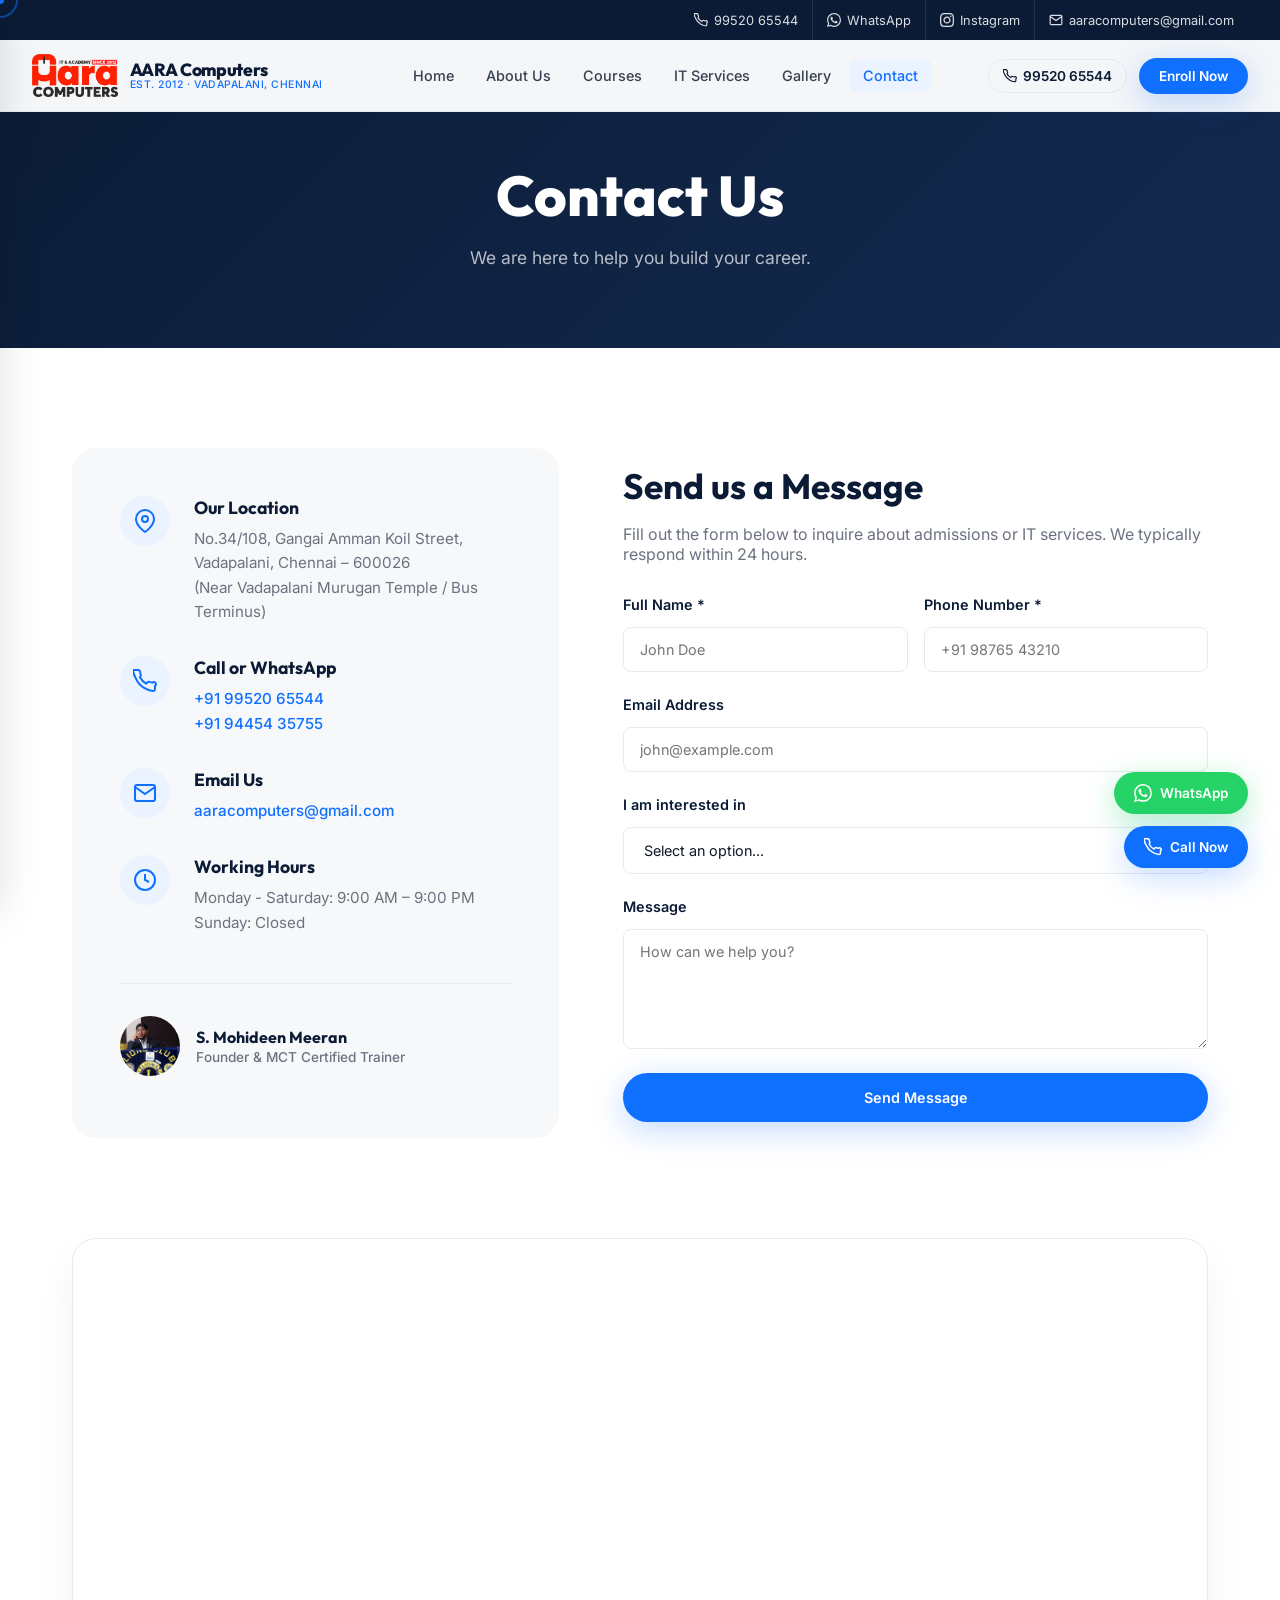
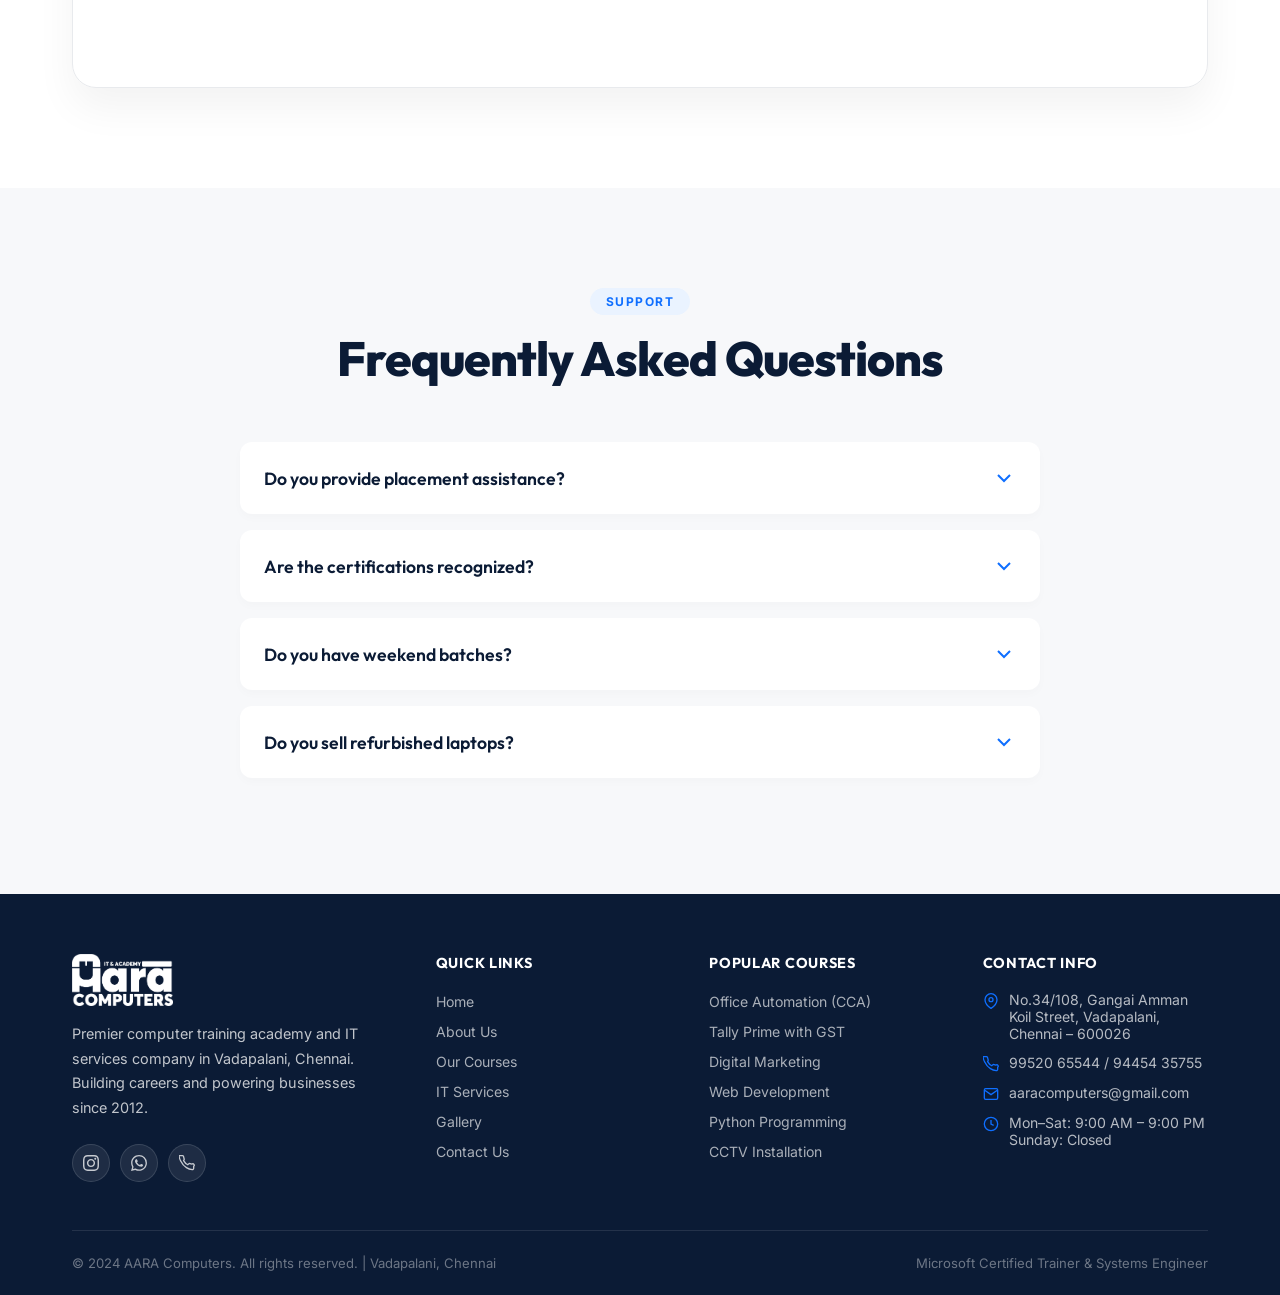
<file: contact.html>
<!DOCTYPE html>
<html lang="en">
<head>
  <meta charset="UTF-8" />
  <meta name="viewport" content="width=device-width, initial-scale=1.0" />
  <title>Contact Us | AARA Computers</title>
  <meta name="description" content="Get in touch with AARA Computers in Vadapalani, Chennai for courses, admissions, and IT services." />
  <link rel="preconnect" href="https://fonts.googleapis.com" />
  <link rel="preconnect" href="https://fonts.gstatic.com" crossorigin />
  <link href="https://fonts.googleapis.com/css2?family=Inter:wght@300;400;500;600;700;800;900&family=Outfit:wght@300;400;500;600;700;800;900&display=swap" rel="stylesheet" />
  <link rel="stylesheet" href="css/styles.css" />
  <style>
    /* Page Header */
    .page-header {
      background: linear-gradient(135deg, #0B1B35 0%, #132a50 100%);
      padding: 160px 0 80px;
      text-align: center;
      color: #fff;
    }
    .page-header h1 {
      font-family: 'Outfit', sans-serif;
      font-size: clamp(2.5rem, 5vw, 3.5rem);
      font-weight: 800;
      margin-bottom: 1rem;
    }
    .page-header p {
      font-size: 1.1rem;
      color: rgba(255,255,255,0.7);
    }
    
    /* Contact Section */
    .contact-main { padding: 100px 0; background: #fff; }
    .contact-grid { display: grid; grid-template-columns: 1fr 1.2fr; gap: 4rem; }
    
    /* Contact Info Panel */
    .contact-info-panel { background: #F7F8FA; padding: 3rem; border-radius: 24px; }
    .contact-info-item { display: flex; gap: 1.5rem; margin-bottom: 2rem; }
    .contact-icon { width: 50px; height: 50px; background: #EAF3FF; color: #0F6FFF; border-radius: 50%; display: flex; align-items: center; justify-content: center; flex-shrink: 0; }
    .contact-icon svg { width: 24px; height: 24px; }
    .contact-details h4 { font-family: 'Outfit', sans-serif; font-size: 1.1rem; color: #0B1B35; margin-bottom: 0.5rem; }
    .contact-details p { color: #6B7280; font-size: 0.95rem; line-height: 1.6; }
    .contact-details a { color: #0F6FFF; text-decoration: none; font-weight: 500; transition: color 0.3s; }
    .contact-details a:hover { color: #0B1B35; }
    
    /* Contact Form Panel */
    .contact-form-panel { padding: 1rem 0; }
    .contact-form-panel h2 { font-family: 'Outfit', sans-serif; font-size: 2.2rem; color: #0B1B35; margin-bottom: 1rem; }
    .contact-form-panel p { color: #6B7280; margin-bottom: 2rem; }
    
    .form-group { margin-bottom: 1.5rem; }
    .form-group label { display: block; font-weight: 600; color: #0B1B35; margin-bottom: 0.5rem; font-size: 0.9rem; }
    .form-control { width: 100%; padding: 14px 16px; border: 1px solid #E8EAED; border-radius: 8px; font-family: 'Inter', sans-serif; font-size: 1rem; color: #0B1B35; transition: border-color 0.3s; background: #F7F8FA; }
    .form-control:focus { outline: none; border-color: #0F6FFF; background: #fff; box-shadow: 0 0 0 3px rgba(15,111,255,0.1); }
    textarea.form-control { resize: vertical; min-height: 120px; }
    
    /* Map Section */
    .map-section { padding-bottom: 100px; }
    .map-container { width: 100%; height: 450px; border-radius: 24px; overflow: hidden; box-shadow: 0 20px 40px rgba(0,0,0,0.05); border: 1px solid #E8EAED; }
    .map-container iframe { width: 100%; height: 100%; border: 0; }
    
    /* FAQ Section */
    .faq-section { padding: 100px 0; background: #F7F8FA; }
    .faq-container { max-width: 800px; margin: 0 auto; }
    .faq-item { background: #fff; border-radius: 12px; margin-bottom: 1rem; box-shadow: 0 4px 10px rgba(0,0,0,0.02); overflow: hidden; }
    .faq-question { padding: 1.5rem; display: flex; justify-content: space-between; align-items: center; cursor: pointer; font-family: 'Outfit', sans-serif; font-weight: 600; color: #0B1B35; font-size: 1.1rem; }
    .faq-icon { width: 24px; height: 24px; display: flex; align-items: center; justify-content: center; color: #0F6FFF; transition: transform 0.3s ease; }
    .faq-item.active .faq-icon { transform: rotate(180deg); }
    .faq-answer { padding: 0 1.5rem; max-height: 0; overflow: hidden; transition: all 0.3s ease; color: #6B7280; line-height: 1.6; }
    .faq-item.active .faq-answer { padding-bottom: 1.5rem; max-height: 500px; }
    
    /* Founder Micro */
    .founder-micro { margin-top: 3rem; padding-top: 2rem; border-top: 1px solid #E8EAED; display: flex; align-items: center; gap: 1rem; }
    .founder-micro img { width: 60px; height: 60px; border-radius: 50%; object-fit: cover; }
    
    @media (max-width: 768px) {
      .contact-grid { grid-template-columns: 1fr; }
      .contact-info-panel { padding: 2rem; }
    }
  </style>
</head>
<body>
  <!-- Cursor -->
  <div id="cursor-dot"></div>
  <div id="cursor-ring"></div>

  <!-- Sticky Top Bar -->
  <div class="sticky-top-bar">
    <a href="tel:+919952065544">
      <svg viewBox="0 0 24 24" fill="none" stroke="currentColor" stroke-width="2"><path d="M22 16.92v3a2 2 0 01-2.18 2 19.79 19.79 0 01-8.63-3.07A19.5 19.5 0 013.07 9.8a19.79 19.79 0 01-3.07-8.63A2 2 0 012 .98h3a2 2 0 012 1.72c.127.96.361 1.903.7 2.81a2 2 0 01-.45 2.11L6.91 8.35a16 16 0 006.29 6.29l1.29-1.29a2 2 0 012.11-.45c.907.339 1.85.573 2.81.7A2 2 0 0122 16.92z"/></svg>
      99520 65544
    </a>
    <a href="https://wa.me/919952065544" target="_blank">
      <svg viewBox="0 0 24 24" fill="currentColor"><path d="M17.472 14.382c-.297-.149-1.758-.867-2.03-.967-.273-.099-.471-.148-.67.15-.197.297-.767.966-.94 1.164-.173.199-.347.223-.644.075-.297-.15-1.255-.463-2.39-1.475-.883-.788-1.48-1.761-1.653-2.059-.173-.297-.018-.458.13-.606.134-.133.298-.347.446-.52.149-.174.198-.298.298-.497.099-.198.05-.371-.025-.52-.075-.149-.669-1.612-.916-2.207-.242-.579-.487-.5-.669-.51-.173-.008-.371-.01-.57-.01-.198 0-.52.074-.792.372-.272.297-1.04 1.016-1.04 2.479 0 1.462 1.065 2.875 1.213 3.074.149.198 2.096 3.2 5.077 4.487.709.306 1.262.489 1.694.625.712.227 1.36.195 1.871.118.571-.085 1.758-.719 2.006-1.413.248-.694.248-1.289.173-1.413-.074-.124-.272-.198-.57-.347m-5.421 7.403h-.004a9.87 9.87 0 01-5.031-1.378l-.361-.214-3.741.982.998-3.648-.235-.374a9.86 9.86 0 01-1.51-5.26c.001-5.45 4.436-9.884 9.888-9.884 2.64 0 5.122 1.03 6.988 2.898a9.825 9.825 0 012.893 6.994c-.003 5.45-4.437 9.884-9.885 9.884m8.413-18.297A11.815 11.815 0 0012.05 0C5.495 0 .16 5.335.157 11.892c0 2.096.547 4.142 1.588 5.945L.057 24l6.305-1.654a11.882 11.882 0 005.683 1.448h.005c6.554 0 11.89-5.335 11.893-11.893a11.821 11.821 0 00-3.48-8.413z"/></svg>
      WhatsApp
    </a>
    <a href="https://www.instagram.com/aaracomputers" target="_blank">
      <svg viewBox="0 0 24 24" fill="currentColor"><path d="M12 2.163c3.204 0 3.584.012 4.85.07 3.252.148 4.771 1.691 4.919 4.919.058 1.265.069 1.645.069 4.849 0 3.205-.012 3.584-.069 4.849-.149 3.225-1.664 4.771-4.919 4.919-1.266.058-1.644.07-4.85.07-3.204 0-3.584-.012-4.849-.07-3.26-.149-4.771-1.699-4.919-4.92-.058-1.265-.07-1.644-.07-4.849 0-3.204.013-3.583.07-4.849.149-3.227 1.664-4.771 4.919-4.919 1.266-.057 1.645-.069 4.849-.069zm0-2.163c-3.259 0-3.667.014-4.947.072-4.358.2-6.78 2.618-6.98 6.98-.059 1.281-.073 1.689-.073 4.948 0 3.259.014 3.668.072 4.948.2 4.358 2.618 6.78 6.98 6.98 1.281.058 1.689.072 4.948.072 3.259 0 3.668-.014 4.948-.072 4.354-.2 6.782-2.618 6.979-6.98.059-1.28.073-1.689.073-4.948 0-3.259-.014-3.667-.072-4.947-.196-4.354-2.617-6.78-6.979-6.98-1.281-.059-1.69-.073-4.949-.073zm0 5.838c-3.403 0-6.162 2.759-6.162 6.162s2.759 6.163 6.162 6.163 6.162-2.759 6.162-6.163c0-3.403-2.759-6.162-6.162-6.162zm0 10.162c-2.209 0-4-1.79-4-4 0-2.209 1.791-4 4-4s4 1.791 4 4c0 2.21-1.791 4-4 4zm6.406-11.845c-.796 0-1.441.645-1.441 1.44s.645 1.44 1.441 1.44c.795 0 1.439-.645 1.439-1.44s-.644-1.44-1.439-1.44z"/></svg>
      Instagram
    </a>
    <a href="mailto:aaracomputers@gmail.com">
      <svg viewBox="0 0 24 24" fill="none" stroke="currentColor" stroke-width="2"><path d="M4 4h16c1.1 0 2 .9 2 2v12c0 1.1-.9 2-2 2H4c-1.1 0-2-.9-2-2V6c0-1.1.9-2 2-2z"/><polyline points="22,6 12,13 2,6"/></svg>
      aaracomputers@gmail.com
    </a>
  </div>

  <!-- Navbar -->
  <nav class="navbar">
    <a href="index.html" class="logo-wrap">
      <img loading="lazy" decoding="async" src="company logo.png" alt="AARA Computers Logo" />
      <div class="logo-text">
        <span class="logo-name">AARA Computers</span>
        <span class="logo-tag">Est. 2012 · Vadapalani, Chennai</span>
      </div>
    </a>
    <div class="nav-links">
      <a href="index.html">Home</a>
      <a href="about.html">About Us</a>
      <a href="courses.html">Courses</a>
      <a href="services.html">IT Services</a>
      <a href="gallery.html">Gallery</a>
      <a href="contact.html" class="active">Contact</a>
    </div>
    <div class="nav-cta">
      <a href="tel:+919952065544" class="btn-nav-phone">
        <svg width="14" height="14" viewBox="0 0 24 24" fill="none" stroke="currentColor" stroke-width="2"><path d="M22 16.92v3a2 2 0 01-2.18 2 19.79 19.79 0 01-8.63-3.07A19.5 19.5 0 013.07 9.8a19.79 19.79 0 01-3.07-8.63A2 2 0 012 .98h3a2 2 0 012 1.72c.127.96.361 1.903.7 2.81a2 2 0 01-.45 2.11L6.91 8.35a16 16 0 006.29 6.29l1.29-1.29a2 2 0 012.11-.45c.907.339 1.85.573 2.81.7A2 2 0 0122 16.92z"/></svg>
        99520 65544
      </a>
      <a href="contact.html" class="btn btn-primary" style="padding:10px 20px;font-size:0.85rem;">Enroll Now</a>
    </div>
    <div class="hamburger" id="hamburger" aria-label="Open menu">
      <span></span><span></span><span></span>
    </div>
  </nav>

  <!-- Mobile Nav -->
  <div class="mobile-nav-overlay" id="nav-overlay"></div>
  <nav class="mobile-nav" id="mobile-nav">
    <div class="close-btn" id="nav-close">
      <svg width="18" height="18" viewBox="0 0 24 24" fill="none" stroke="currentColor" stroke-width="2"><line x1="18" y1="6" x2="6" y2="18"/><line x1="6" y1="6" x2="18" y2="18"/></svg>
    </div>
    <img loading="lazy" decoding="async" src="company logo.png" alt="AARA Computers" style="height:44px;margin-bottom:1.5rem;" />
    <ul>
      <li><a href="index.html">Home</a></li>
      <li><a href="about.html">About Us</a></li>
      <li><a href="courses.html">Courses</a></li>
      <li><a href="services.html">IT Services</a></li>
      <li><a href="gallery.html">Gallery</a></li>
      <li><a href="contact.html" class="active">Contact</a></li>
    </ul>
    <div style="margin-top:2rem;display:flex;flex-direction:column;gap:10px;">
      <a href="tel:+919952065544" class="btn btn-outline" style="justify-content:center;">📞 Call Now</a>
      <a href="https://wa.me/919952065544" class="btn btn-whatsapp" style="justify-content:center;">💬 WhatsApp</a>
    </div>
  </nav>

  <!-- Page Header -->
  <header class="page-header">
    <div class="container reveal">
      <h1>Contact Us</h1>
      <p>We are here to help you build your career.</p>
    </div>
  </header>

  <!-- Contact Section -->
  <section class="contact-main">
    <div class="container">
      <div class="contact-grid">
        <!-- Left: Info -->
        <div class="contact-info-panel reveal-left">
          <div class="contact-info-item">
            <div class="contact-icon"><svg viewBox="0 0 24 24" fill="none" stroke="currentColor" stroke-width="2"><path d="M21 10c0 7-9 13-9 13s-9-6-9-13a9 9 0 0118 0z"/><circle cx="12" cy="10" r="3"/></svg></div>
            <div class="contact-details">
              <h4>Our Location</h4>
              <p>No.34/108, Gangai Amman Koil Street,<br/>Vadapalani, Chennai – 600026<br/>(Near Vadapalani Murugan Temple / Bus Terminus)</p>
            </div>
          </div>
          
          <div class="contact-info-item">
            <div class="contact-icon"><svg viewBox="0 0 24 24" fill="none" stroke="currentColor" stroke-width="2"><path d="M22 16.92v3a2 2 0 01-2.18 2 19.79 19.79 0 01-8.63-3.07A19.5 19.5 0 013.07 9.8a19.79 19.79 0 01-3.07-8.63A2 2 0 012 .98h3a2 2 0 012 1.72c.127.96.361 1.903.7 2.81a2 2 0 01-.45 2.11L6.91 8.35a16 16 0 006.29 6.29l1.29-1.29a2 2 0 012.11-.45c.907.339 1.85.573 2.81.7A2 2 0 0122 16.92z"/></svg></div>
            <div class="contact-details">
              <h4>Call or WhatsApp</h4>
              <p><a href="tel:+919952065544">+91 99520 65544</a></p>
              <p><a href="tel:+919445435755">+91 94454 35755</a></p>
            </div>
          </div>
          
          <div class="contact-info-item">
            <div class="contact-icon"><svg viewBox="0 0 24 24" fill="none" stroke="currentColor" stroke-width="2"><path d="M4 4h16c1.1 0 2 .9 2 2v12c0 1.1-.9 2-2 2H4c-1.1 0-2-.9-2-2V6c0-1.1.9-2 2-2z"/><polyline points="22,6 12,13 2,6"/></svg></div>
            <div class="contact-details">
              <h4>Email Us</h4>
              <p><a href="mailto:aaracomputers@gmail.com">aaracomputers@gmail.com</a></p>
            </div>
          </div>
          
          <div class="contact-info-item">
            <div class="contact-icon"><svg viewBox="0 0 24 24" fill="none" stroke="currentColor" stroke-width="2"><circle cx="12" cy="12" r="10"/><polyline points="12 6 12 12 16 14"/></svg></div>
            <div class="contact-details">
              <h4>Working Hours</h4>
              <p>Monday - Saturday: 9:00 AM – 9:00 PM</p>
              <p>Sunday: Closed</p>
            </div>
          </div>
          
          <div class="founder-micro">
             <img loading="lazy" decoding="async" src="Founder Photo1.JPG" alt="Founder" />
             <div>
                <p style="font-family: 'Outfit', sans-serif; font-weight: 700; color: #0B1B35; margin-bottom: 2px;">S. Mohideen Meeran</p>
                <p style="color: #6B7280; font-size: 0.85rem; font-weight: 500;">Founder & MCT Certified Trainer</p>
             </div>
          </div>
        </div>
        
        <!-- Right: Form -->
        <div class="contact-form-panel reveal-right">
          <h2>Send us a Message</h2>
          <p>Fill out the form below to inquire about admissions or IT services. We typically respond within 24 hours.</p>
          
          <form action="#" method="POST" onsubmit="event.preventDefault(); alert('Thank you for your message! We will get back to you soon.'); this.reset();">
            <div style="display: grid; grid-template-columns: 1fr 1fr; gap: 1rem;">
              <div class="form-group">
                <label for="name">Full Name *</label>
                <input type="text" id="name" name="name" class="form-control" required placeholder="John Doe" />
              </div>
              <div class="form-group">
                <label for="phone">Phone Number *</label>
                <input type="tel" id="phone" name="phone" class="form-control" required placeholder="+91 98765 43210" />
              </div>
            </div>
            
            <div class="form-group">
              <label for="email">Email Address</label>
              <input type="email" id="email" name="email" class="form-control" placeholder="john@example.com" />
            </div>
            
            <div class="form-group">
              <label for="interest">I am interested in</label>
              <select id="interest" name="interest" class="form-control" style="cursor: pointer;">
                <option value="" disabled selected>Select an option...</option>
                <optgroup label="Courses">
                  <option value="Course: Office Automation">Office Automation (CCA)</option>
                  <option value="Course: Tally Prime">Tally Prime with GST</option>
                  <option value="Course: Digital Marketing">Digital Marketing</option>
                  <option value="Course: Web Development">Web Development</option>
                  <option value="Course: Python">Python Programming</option>
                  <option value="Course: Java">Java Programming</option>
                  <option value="Course: C/C++">C & C++ Programming</option>
                  <option value="Course: DTP">Designing & Printing (DTP)</option>
                  <option value="Course: Hardware Networking">Hardware & Networking</option>
                  <option value="Course: CCTV">CCTV Installation</option>
                </optgroup>
                <optgroup label="IT Services">
                  <option value="Service: IT Support">General IT Support</option>
                  <option value="Service: Web Dev">Web Development Services</option>
                  <option value="Service: Digital Marketing">Digital Marketing Services</option>
                  <option value="Service: Networking">Networking Setup</option>
                  <option value="Service: Hardware Purchase">Computer/Laptop Purchase</option>
                </optgroup>
              </select>
            </div>
            
            <div class="form-group">
              <label for="message">Message</label>
              <textarea id="message" name="message" class="form-control" placeholder="How can we help you?"></textarea>
            </div>
            
            <button type="submit" class="btn btn-primary" style="width: 100%; justify-content: center; padding: 16px;">Send Message</button>
          </form>
        </div>
      </div>
    </div>
  </section>

  <!-- Map Section -->
  <section class="map-section">
    <div class="container reveal">
      <div class="map-container">
        <!-- Embed Google Map -->
        <iframe src="https://maps.google.com/maps?q=Aara%20Computers,%20Vadapalani,%20Chennai&t=&z=16&ie=UTF8&iwloc=&output=embed" allowfullscreen="" loading="lazy" referrerpolicy="no-referrer-when-downgrade"></iframe>
      </div>
    </div>
  </section>

  <!-- FAQ Section -->
  <section class="faq-section">
    <div class="container">
      <div class="section-header center reveal">
        <span class="section-label">Support</span>
        <h2 class="section-title">Frequently Asked Questions</h2>
      </div>
      <div class="faq-container reveal">
        <div class="faq-item">
          <div class="faq-question">
            Do you provide placement assistance?
            <div class="faq-icon"><svg viewBox="0 0 24 24" fill="none" stroke="currentColor" stroke-width="2"><polyline points="6 9 12 15 18 9"/></svg></div>
          </div>
          <div class="faq-answer">
            Yes, we provide 100% placement guidance for all our career-oriented courses. We help with resume preparation, interview skills, and forward profiles to our network of IT companies in Chennai.
          </div>
        </div>
        
        <div class="faq-item">
          <div class="faq-question">
            Are the certifications recognized?
            <div class="faq-icon"><svg viewBox="0 0 24 24" fill="none" stroke="currentColor" stroke-width="2"><polyline points="6 9 12 15 18 9"/></svg></div>
          </div>
          <div class="faq-answer">
            Absolutely. Our course completion certificates are highly valued by employers as they signify practical, hands-on knowledge. AARA Computers is a trusted institution since 2012, led by a Microsoft Certified Trainer.
          </div>
        </div>
        
        <div class="faq-item">
          <div class="faq-question">
            Do you have weekend batches?
            <div class="faq-icon"><svg viewBox="0 0 24 24" fill="none" stroke="currentColor" stroke-width="2"><polyline points="6 9 12 15 18 9"/></svg></div>
          </div>
          <div class="faq-answer">
            Yes, we offer flexible timing including dedicated weekend batches for working professionals and college students. Contact us to find a schedule that fits your needs.
          </div>
        </div>
        
        <div class="faq-item">
          <div class="faq-question">
            Do you sell refurbished laptops?
            <div class="faq-icon"><svg viewBox="0 0 24 24" fill="none" stroke="currentColor" stroke-width="2"><polyline points="6 9 12 15 18 9"/></svg></div>
          </div>
          <div class="faq-answer">
            Yes, under our IT Services division, we sell both new and high-quality branded refurbished laptops and desktops with warranty support. We also handle servicing and repairs.
          </div>
        </div>
      </div>
    </div>
  </section>

  <!-- ══════════════════════════════════════
       FOOTER
  ══════════════════════════════════════ -->
  <footer>
    <div class="container">
      <div class="footer-grid">
        <div class="footer-brand">
          <img loading="lazy" decoding="async" src="company logo.png" alt="AARA Computers" />
          <p>Premier computer training academy and IT services company in Vadapalani, Chennai. Building careers and powering businesses since 2012.</p>
          <div class="footer-social">
            <a href="https://www.instagram.com/aaracomputers" target="_blank" title="Instagram">
              <svg viewBox="0 0 24 24" fill="currentColor"><path d="M12 2.163c3.204 0 3.584.012 4.85.07 3.252.148 4.771 1.691 4.919 4.919.058 1.265.069 1.645.069 4.849 0 3.205-.012 3.584-.069 4.849-.149 3.225-1.664 4.771-4.919 4.919-1.266.058-1.644.07-4.85.07-3.204 0-3.584-.012-4.849-.07-3.26-.149-4.771-1.699-4.919-4.92-.058-1.265-.07-1.644-.07-4.849 0-3.204.013-3.583.07-4.849.149-3.227 1.664-4.771 4.919-4.919 1.266-.057 1.645-.069 4.849-.069zm0-2.163c-3.259 0-3.667.014-4.947.072-4.358.2-6.78 2.618-6.98 6.98-.059 1.281-.073 1.689-.073 4.948 0 3.259.014 3.668.072 4.948.2 4.358 2.618 6.78 6.98 6.98 1.281.058 1.689.072 4.948.072 3.259 0 3.668-.014 4.948-.072 4.354-.2 6.782-2.618 6.979-6.98.059-1.28.073-1.689.073-4.948 0-3.259-.014-3.667-.072-4.947-.196-4.354-2.617-6.78-6.979-6.98-1.281-.059-1.69-.073-4.949-.073zm0 5.838c-3.403 0-6.162 2.759-6.162 6.162s2.759 6.163 6.162 6.163 6.162-2.759 6.162-6.163c0-3.403-2.759-6.162-6.162-6.162zm0 10.162c-2.209 0-4-1.79-4-4 0-2.209 1.791-4 4-4s4 1.791 4 4c0 2.21-1.791 4-4 4zm6.406-11.845c-.796 0-1.441.645-1.441 1.44s.645 1.44 1.441 1.44c.795 0 1.439-.645 1.439-1.44s-.644-1.44-1.439-1.44z"/></svg>
            </a>
            <a href="https://wa.me/919952065544" target="_blank" title="WhatsApp">
              <svg viewBox="0 0 24 24" fill="currentColor"><path d="M17.472 14.382c-.297-.149-1.758-.867-2.03-.967-.273-.099-.471-.148-.67.15-.197.297-.767.966-.94 1.164-.173.199-.347.223-.644.075-.297-.15-1.255-.463-2.39-1.475-.883-.788-1.48-1.761-1.653-2.059-.173-.297-.018-.458.13-.606.134-.133.298-.347.446-.52.149-.174.198-.298.298-.497.099-.198.05-.371-.025-.52-.075-.149-.669-1.612-.916-2.207-.242-.579-.487-.5-.669-.51-.173-.008-.371-.01-.57-.01-.198 0-.52.074-.792.372-.272.297-1.04 1.016-1.04 2.479 0 1.462 1.065 2.875 1.213 3.074.149.198 2.096 3.2 5.077 4.487.709.306 1.262.489 1.694.625.712.227 1.36.195 1.871.118.571-.085 1.758-.719 2.006-1.413.248-.694.248-1.289.173-1.413-.074-.124-.272-.198-.57-.347m-5.421 7.403h-.004a9.87 9.87 0 01-5.031-1.378l-.361-.214-3.741.982.998-3.648-.235-.374a9.86 9.86 0 01-1.51-5.26c.001-5.45 4.436-9.884 9.888-9.884 2.64 0 5.122 1.03 6.988 2.898a9.825 9.825 0 012.893 6.994c-.003 5.45-4.437 9.884-9.885 9.884m8.413-18.297A11.815 11.815 0 0012.05 0C5.495 0 .16 5.335.157 11.892c0 2.096.547 4.142 1.588 5.945L.057 24l6.305-1.654a11.882 11.882 0 005.683 1.448h.005c6.554 0 11.89-5.335 11.893-11.893a11.821 11.821 0 00-3.48-8.413z"/></svg>
            </a>
            <a href="tel:+919952065544" title="Call Us">
              <svg viewBox="0 0 24 24" fill="none" stroke="currentColor" stroke-width="2"><path d="M22 16.92v3a2 2 0 01-2.18 2 19.79 19.79 0 01-8.63-3.07A19.5 19.5 0 013.07 9.8a19.79 19.79 0 01-3.07-8.63A2 2 0 012 .98h3a2 2 0 012 1.72c.127.96.361 1.903.7 2.81a2 2 0 01-.45 2.11L6.91 8.35a16 16 0 006.29 6.29l1.29-1.29a2 2 0 012.11-.45c.907.339 1.85.573 2.81.7A2 2 0 0122 16.92z"/></svg>
            </a>
          </div>
        </div>
        <div class="footer-col">
          <h4>Quick Links</h4>
          <ul>
            <li><a href="index.html">Home</a></li>
            <li><a href="about.html">About Us</a></li>
            <li><a href="courses.html">Our Courses</a></li>
            <li><a href="services.html">IT Services</a></li>
            <li><a href="gallery.html">Gallery</a></li>
            <li><a href="contact.html">Contact Us</a></li>
          </ul>
        </div>
        <div class="footer-col">
          <h4>Popular Courses</h4>
          <ul>
            <li><a href="courses.html">Office Automation (CCA)</a></li>
            <li><a href="courses.html">Tally Prime with GST</a></li>
            <li><a href="courses.html">Digital Marketing</a></li>
            <li><a href="courses.html">Web Development</a></li>
            <li><a href="courses.html">Python Programming</a></li>
            <li><a href="courses.html">CCTV Installation</a></li>
          </ul>
        </div>
        <div class="footer-col">
          <h4>Contact Info</h4>
          <div class="footer-contact-item">
            <svg viewBox="0 0 24 24" fill="none" stroke="currentColor" stroke-width="2"><path d="M21 10c0 7-9 13-9 13s-9-6-9-13a9 9 0 0118 0z"/><circle cx="12" cy="10" r="3"/></svg>
            <span>No.34/108, Gangai Amman Koil Street, Vadapalani, Chennai – 600026</span>
          </div>
          <div class="footer-contact-item">
            <svg viewBox="0 0 24 24" fill="none" stroke="currentColor" stroke-width="2"><path d="M22 16.92v3a2 2 0 01-2.18 2 19.79 19.79 0 01-8.63-3.07A19.5 19.5 0 013.07 9.8a19.79 19.79 0 01-3.07-8.63A2 2 0 012 .98h3a2 2 0 012 1.72c.127.96.361 1.903.7 2.81a2 2 0 01-.45 2.11L6.91 8.35a16 16 0 006.29 6.29l1.29-1.29a2 2 0 012.11-.45c.907.339 1.85.573 2.81.7A2 2 0 0122 16.92z"/></svg>
            <span><a href="tel:+919952065544" style="color:inherit;">99520 65544</a> / <a href="tel:+919445435755" style="color:inherit;">94454 35755</a></span>
          </div>
          <div class="footer-contact-item">
            <svg viewBox="0 0 24 24" fill="none" stroke="currentColor" stroke-width="2"><path d="M4 4h16c1.1 0 2 .9 2 2v12c0 1.1-.9 2-2 2H4c-1.1 0-2-.9-2-2V6c0-1.1.9-2 2-2z"/><polyline points="22,6 12,13 2,6"/></svg>
            <a href="mailto:aaracomputers@gmail.com" style="color:inherit;">aaracomputers@gmail.com</a>
          </div>
          <div class="footer-contact-item">
            <svg viewBox="0 0 24 24" fill="none" stroke="currentColor" stroke-width="2"><circle cx="12" cy="12" r="10"/><polyline points="12 6 12 12 16 14"/></svg>
            <span>Mon–Sat: 9:00 AM – 9:00 PM<br/>Sunday: Closed</span>
          </div>
        </div>
      </div>
      <div class="footer-bottom">
        <span>© 2024 AARA Computers. All rights reserved. | Vadapalani, Chennai</span>
        <span>Microsoft Certified Trainer &amp; Systems Engineer</span>
      </div>
    </div>
  </footer>

  <!-- Floating FAB -->
  <div class="fab-container">
    <a href="https://wa.me/919952065544" class="fab-btn whatsapp" target="_blank">
      <svg viewBox="0 0 24 24" fill="currentColor"><path d="M17.472 14.382c-.297-.149-1.758-.867-2.03-.967-.273-.099-.471-.148-.67.15-.197.297-.767.966-.94 1.164-.173.199-.347.223-.644.075-.297-.15-1.255-.463-2.39-1.475-.883-.788-1.48-1.761-1.653-2.059-.173-.297-.018-.458.13-.606.134-.133.298-.347.446-.52.149-.174.198-.298.298-.497.099-.198.05-.371-.025-.52-.075-.149-.669-1.612-.916-2.207-.242-.579-.487-.5-.669-.51-.173-.008-.371-.01-.57-.01-.198 0-.52.074-.792.372-.272.297-1.04 1.016-1.04 2.479 0 1.462 1.065 2.875 1.213 3.074.149.198 2.096 3.2 5.077 4.487.709.306 1.262.489 1.694.625.712.227 1.36.195 1.871.118.571-.085 1.758-.719 2.006-1.413.248-.694.248-1.289.173-1.413-.074-.124-.272-.198-.57-.347m-5.421 7.403h-.004a9.87 9.87 0 01-5.031-1.378l-.361-.214-3.741.982.998-3.648-.235-.374a9.86 9.86 0 01-1.51-5.26c.001-5.45 4.436-9.884 9.888-9.884 2.64 0 5.122 1.03 6.988 2.898a9.825 9.825 0 012.893 6.994c-.003 5.45-4.437 9.884-9.885 9.884m8.413-18.297A11.815 11.815 0 0012.05 0C5.495 0 .16 5.335.157 11.892c0 2.096.547 4.142 1.588 5.945L.057 24l6.305-1.654a11.882 11.882 0 005.683 1.448h.005c6.554 0 11.89-5.335 11.893-11.893a11.821 11.821 0 00-3.48-8.413z"/></svg>
      WhatsApp
    </a>
    <a href="tel:+919952065544" class="fab-btn call">
      <svg viewBox="0 0 24 24" fill="none" stroke="currentColor" stroke-width="2"><path d="M22 16.92v3a2 2 0 01-2.18 2 19.79 19.79 0 01-8.63-3.07A19.5 19.5 0 013.07 9.8a19.79 19.79 0 01-3.07-8.63A2 2 0 012 .98h3a2 2 0 012 1.72c.127.96.361 1.903.7 2.81a2 2 0 01-.45 2.11L6.91 8.35a16 16 0 006.29 6.29l1.29-1.29a2 2 0 012.11-.45c.907.339 1.85.573 2.81.7A2 2 0 0122 16.92z"/></svg>
      Call Now
    </a>
  </div>

  <script src="js/main.js" defer></script>
  <script>
    document.addEventListener('DOMContentLoaded', () => {
      // FAQ Accordion Logic
      const faqItems = document.querySelectorAll('.faq-item');
      
      faqItems.forEach(item => {
        const question = item.querySelector('.faq-question');
        
        question.addEventListener('click', () => {
          const isActive = item.classList.contains('active');
          
          // Close all
          faqItems.forEach(faq => faq.classList.remove('active'));
          
          // Toggle current
          if (!isActive) {
            item.classList.add('active');
          }
        });
      });
      
      // Auto-select course from URL parameter if present
      const urlParams = new URLSearchParams(window.location.search);
      const courseParam = urlParams.get('course');
      
      if(courseParam) {
          const select = document.getElementById('interest');
          // Find option that contains the course name
          for(let i=0; i<select.options.length; i++) {
              if(select.options[i].value.includes(courseParam) || select.options[i].text.includes(courseParam)) {
                  select.selectedIndex = i;
                  break;
              }
          }
      }
    });
  </script>
</body>
</html>
</file>
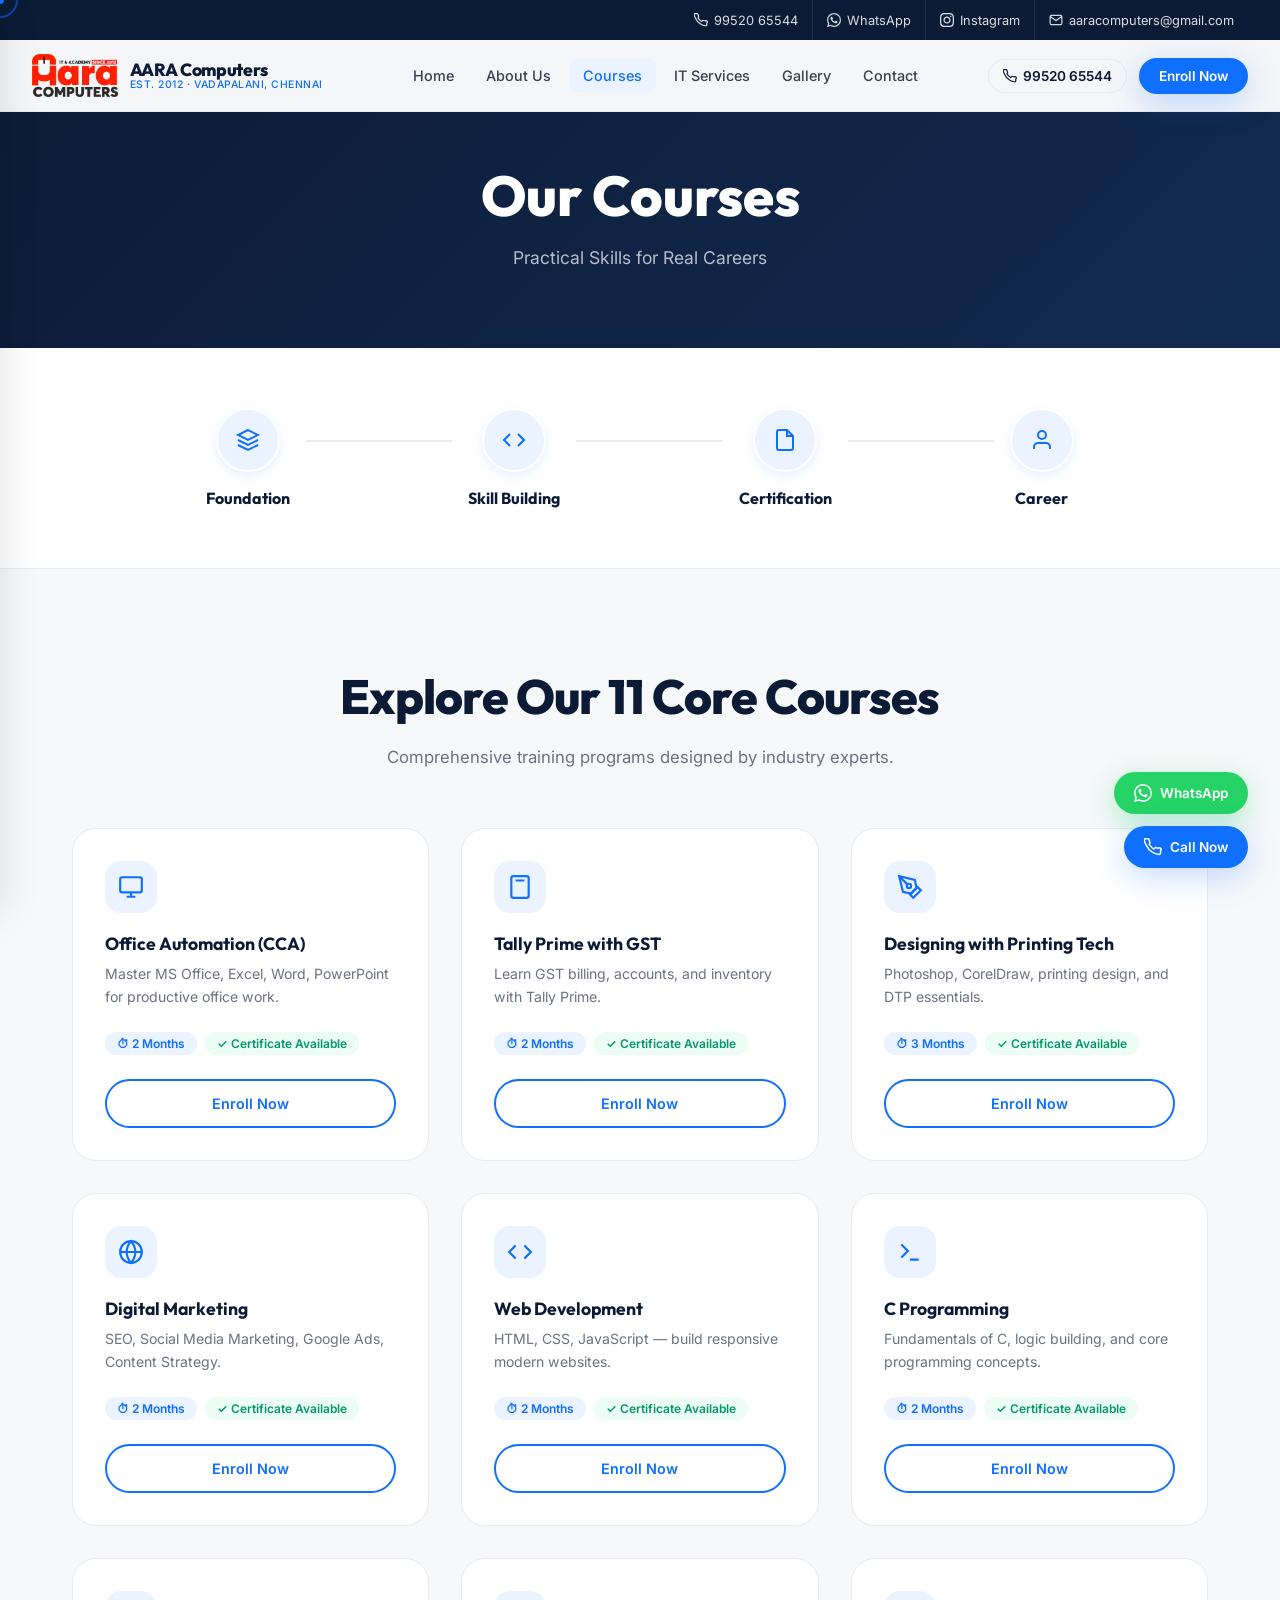
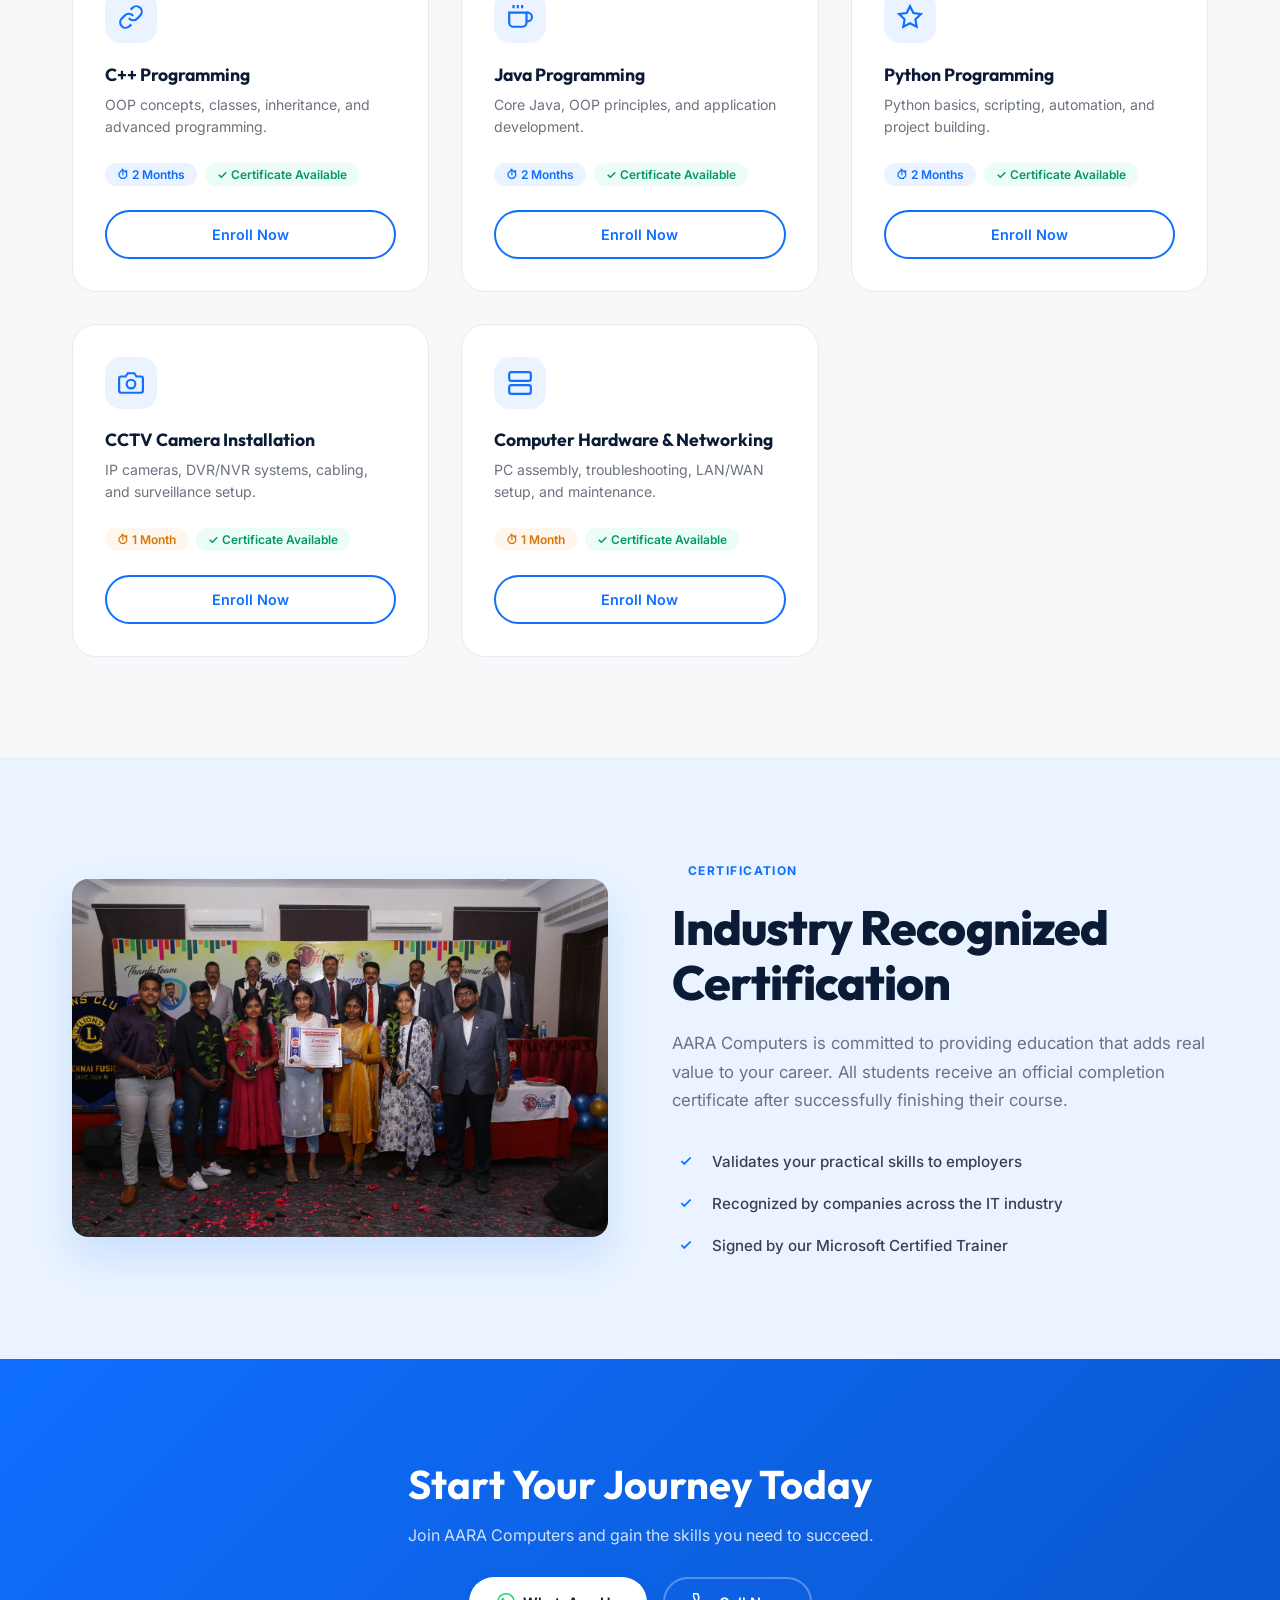
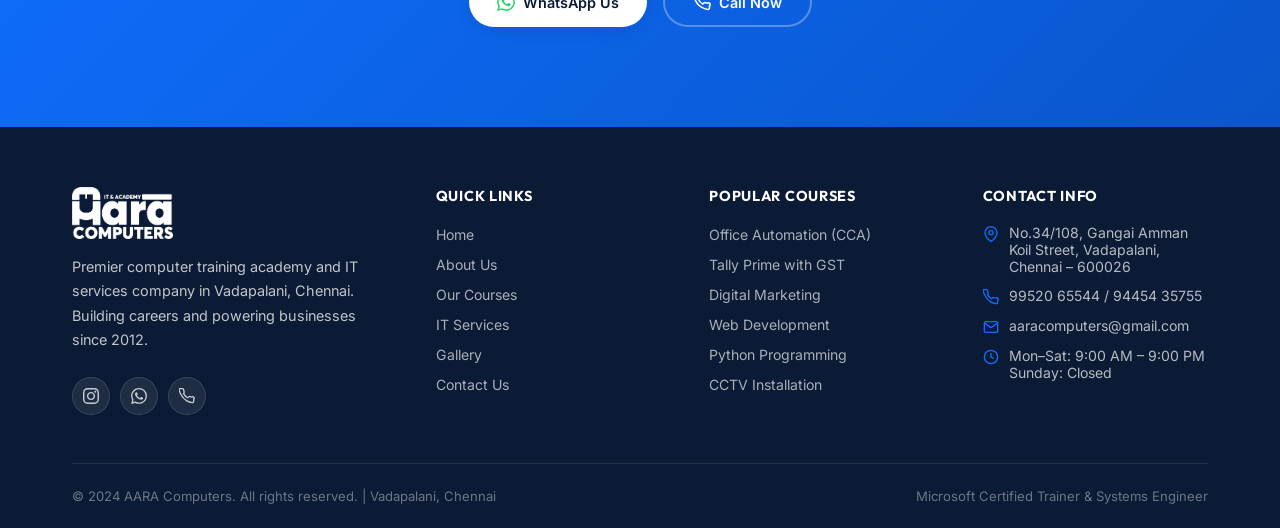
<file: courses.html>
<!DOCTYPE html>
<html lang="en">
<head>
  <meta charset="UTF-8" />
  <meta name="viewport" content="width=device-width, initial-scale=1.0" />
  <title>Courses | AARA Computers</title>
  <meta name="description" content="Explore our industry-recognized IT courses including Office Automation, Digital Marketing, Python, Web Development, and more." />
  <link rel="preconnect" href="https://fonts.googleapis.com" />
  <link rel="preconnect" href="https://fonts.gstatic.com" crossorigin />
  <link href="https://fonts.googleapis.com/css2?family=Inter:wght@300;400;500;600;700;800;900&family=Outfit:wght@300;400;500;600;700;800;900&display=swap" rel="stylesheet" />
  <link rel="stylesheet" href="css/styles.css" />
  <style>
    /* Page Header */
    .page-header {
      background: linear-gradient(135deg, #0B1B35 0%, #132a50 100%);
      padding: 160px 0 80px;
      text-align: center;
      color: #fff;
    }
    .page-header h1 {
      font-family: 'Outfit', sans-serif;
      font-size: clamp(2.5rem, 5vw, 3.5rem);
      font-weight: 800;
      margin-bottom: 1rem;
    }
    .page-header p {
      font-size: 1.1rem;
      color: rgba(255,255,255,0.7);
    }
    
    /* Course Pathway */
    .pathway-section { padding: 60px 0; background: #fff; border-bottom: 1px solid #E8EAED; }
    .pathway-wrap { display: flex; justify-content: space-between; align-items: center; max-width: 900px; margin: 0 auto; position: relative; }
    .pathway-line { position: absolute; top: 32px; left: 10%; right: 10%; height: 2px; background: #E8EAED; z-index: 1; }
    .pathway-step { position: relative; z-index: 2; text-align: center; background: #fff; padding: 0 1rem; }
    .pathway-icon { width: 64px; height: 64px; background: #EAF3FF; border: 2px solid #fff; border-radius: 50%; display: flex; align-items: center; justify-content: center; color: #0F6FFF; margin: 0 auto 1rem; box-shadow: 0 4px 10px rgba(15,111,255,0.1); }
    .pathway-step h4 { font-family: 'Outfit', sans-serif; font-size: 1rem; font-weight: 700; color: #0B1B35; }
    
    /* Courses Grid */
    .courses-section { padding: 100px 0; background: #F7F8FA; }
    
    /* Certification Info */
    .cert-section { padding: 100px 0; background: #EAF3FF; }
    .cert-grid { display: grid; grid-template-columns: 1fr 1fr; gap: 4rem; align-items: center; }
    .cert-image { border-radius: 16px; overflow: hidden; box-shadow: 0 20px 40px rgba(15,111,255,0.15); }
    .cert-image img { width: 100%; display: block; }
    
    @media (max-width: 768px) {
      .pathway-wrap { flex-direction: column; gap: 2rem; }
      .pathway-line { display: none; }
      .cert-grid { grid-template-columns: 1fr; }
    }
  </style>
</head>
<body>
  <!-- Cursor -->
  <div id="cursor-dot"></div>
  <div id="cursor-ring"></div>

  <!-- Sticky Top Bar -->
  <div class="sticky-top-bar">
    <a href="tel:+919952065544">
      <svg viewBox="0 0 24 24" fill="none" stroke="currentColor" stroke-width="2"><path d="M22 16.92v3a2 2 0 01-2.18 2 19.79 19.79 0 01-8.63-3.07A19.5 19.5 0 013.07 9.8a19.79 19.79 0 01-3.07-8.63A2 2 0 012 .98h3a2 2 0 012 1.72c.127.96.361 1.903.7 2.81a2 2 0 01-.45 2.11L6.91 8.35a16 16 0 006.29 6.29l1.29-1.29a2 2 0 012.11-.45c.907.339 1.85.573 2.81.7A2 2 0 0122 16.92z"/></svg>
      99520 65544
    </a>
    <a href="https://wa.me/919952065544" target="_blank">
      <svg viewBox="0 0 24 24" fill="currentColor"><path d="M17.472 14.382c-.297-.149-1.758-.867-2.03-.967-.273-.099-.471-.148-.67.15-.197.297-.767.966-.94 1.164-.173.199-.347.223-.644.075-.297-.15-1.255-.463-2.39-1.475-.883-.788-1.48-1.761-1.653-2.059-.173-.297-.018-.458.13-.606.134-.133.298-.347.446-.52.149-.174.198-.298.298-.497.099-.198.05-.371-.025-.52-.075-.149-.669-1.612-.916-2.207-.242-.579-.487-.5-.669-.51-.173-.008-.371-.01-.57-.01-.198 0-.52.074-.792.372-.272.297-1.04 1.016-1.04 2.479 0 1.462 1.065 2.875 1.213 3.074.149.198 2.096 3.2 5.077 4.487.709.306 1.262.489 1.694.625.712.227 1.36.195 1.871.118.571-.085 1.758-.719 2.006-1.413.248-.694.248-1.289.173-1.413-.074-.124-.272-.198-.57-.347m-5.421 7.403h-.004a9.87 9.87 0 01-5.031-1.378l-.361-.214-3.741.982.998-3.648-.235-.374a9.86 9.86 0 01-1.51-5.26c.001-5.45 4.436-9.884 9.888-9.884 2.64 0 5.122 1.03 6.988 2.898a9.825 9.825 0 012.893 6.994c-.003 5.45-4.437 9.884-9.885 9.884m8.413-18.297A11.815 11.815 0 0012.05 0C5.495 0 .16 5.335.157 11.892c0 2.096.547 4.142 1.588 5.945L.057 24l6.305-1.654a11.882 11.882 0 005.683 1.448h.005c6.554 0 11.89-5.335 11.893-11.893a11.821 11.821 0 00-3.48-8.413z"/></svg>
      WhatsApp
    </a>
    <a href="https://www.instagram.com/aaracomputers" target="_blank">
      <svg viewBox="0 0 24 24" fill="currentColor"><path d="M12 2.163c3.204 0 3.584.012 4.85.07 3.252.148 4.771 1.691 4.919 4.919.058 1.265.069 1.645.069 4.849 0 3.205-.012 3.584-.069 4.849-.149 3.225-1.664 4.771-4.919 4.919-1.266.058-1.644.07-4.85.07-3.204 0-3.584-.012-4.849-.07-3.26-.149-4.771-1.699-4.919-4.92-.058-1.265-.07-1.644-.07-4.849 0-3.204.013-3.583.07-4.849.149-3.227 1.664-4.771 4.919-4.919 1.266-.057 1.645-.069 4.849-.069zm0-2.163c-3.259 0-3.667.014-4.947.072-4.358.2-6.78 2.618-6.98 6.98-.059 1.281-.073 1.689-.073 4.948 0 3.259.014 3.668.072 4.948.2 4.358 2.618 6.78 6.98 6.98 1.281.058 1.689.072 4.948.072 3.259 0 3.668-.014 4.948-.072 4.354-.2 6.782-2.618 6.979-6.98.059-1.28.073-1.689.073-4.948 0-3.259-.014-3.667-.072-4.947-.196-4.354-2.617-6.78-6.979-6.98-1.281-.059-1.69-.073-4.949-.073zm0 5.838c-3.403 0-6.162 2.759-6.162 6.162s2.759 6.163 6.162 6.163 6.162-2.759 6.162-6.163c0-3.403-2.759-6.162-6.162-6.162zm0 10.162c-2.209 0-4-1.79-4-4 0-2.209 1.791-4 4-4s4 1.791 4 4c0 2.21-1.791 4-4 4zm6.406-11.845c-.796 0-1.441.645-1.441 1.44s.645 1.44 1.441 1.44c.795 0 1.439-.645 1.439-1.44s-.644-1.44-1.439-1.44z"/></svg>
      Instagram
    </a>
    <a href="mailto:aaracomputers@gmail.com">
      <svg viewBox="0 0 24 24" fill="none" stroke="currentColor" stroke-width="2"><path d="M4 4h16c1.1 0 2 .9 2 2v12c0 1.1-.9 2-2 2H4c-1.1 0-2-.9-2-2V6c0-1.1.9-2 2-2z"/><polyline points="22,6 12,13 2,6"/></svg>
      aaracomputers@gmail.com
    </a>
  </div>

  <!-- Navbar -->
  <nav class="navbar">
    <a href="index.html" class="logo-wrap">
      <img loading="lazy" decoding="async" src="company logo.png" alt="AARA Computers Logo" />
      <div class="logo-text">
        <span class="logo-name">AARA Computers</span>
        <span class="logo-tag">Est. 2012 · Vadapalani, Chennai</span>
      </div>
    </a>
    <div class="nav-links">
      <a href="index.html">Home</a>
      <a href="about.html">About Us</a>
      <a href="courses.html" class="active">Courses</a>
      <a href="services.html">IT Services</a>
      <a href="gallery.html">Gallery</a>
      <a href="contact.html">Contact</a>
    </div>
    <div class="nav-cta">
      <a href="tel:+919952065544" class="btn-nav-phone">
        <svg width="14" height="14" viewBox="0 0 24 24" fill="none" stroke="currentColor" stroke-width="2"><path d="M22 16.92v3a2 2 0 01-2.18 2 19.79 19.79 0 01-8.63-3.07A19.5 19.5 0 013.07 9.8a19.79 19.79 0 01-3.07-8.63A2 2 0 012 .98h3a2 2 0 012 1.72c.127.96.361 1.903.7 2.81a2 2 0 01-.45 2.11L6.91 8.35a16 16 0 006.29 6.29l1.29-1.29a2 2 0 012.11-.45c.907.339 1.85.573 2.81.7A2 2 0 0122 16.92z"/></svg>
        99520 65544
      </a>
      <a href="contact.html" class="btn btn-primary" style="padding:10px 20px;font-size:0.85rem;">Enroll Now</a>
    </div>
    <div class="hamburger" id="hamburger" aria-label="Open menu">
      <span></span><span></span><span></span>
    </div>
  </nav>

  <!-- Mobile Nav -->
  <div class="mobile-nav-overlay" id="nav-overlay"></div>
  <nav class="mobile-nav" id="mobile-nav">
    <div class="close-btn" id="nav-close">
      <svg width="18" height="18" viewBox="0 0 24 24" fill="none" stroke="currentColor" stroke-width="2"><line x1="18" y1="6" x2="6" y2="18"/><line x1="6" y1="6" x2="18" y2="18"/></svg>
    </div>
    <img loading="lazy" decoding="async" src="company logo.png" alt="AARA Computers" style="height:44px;margin-bottom:1.5rem;" />
    <ul>
      <li><a href="index.html">Home</a></li>
      <li><a href="about.html">About Us</a></li>
      <li><a href="courses.html" class="active">Courses</a></li>
      <li><a href="services.html">IT Services</a></li>
      <li><a href="gallery.html">Gallery</a></li>
      <li><a href="contact.html">Contact</a></li>
    </ul>
    <div style="margin-top:2rem;display:flex;flex-direction:column;gap:10px;">
      <a href="tel:+919952065544" class="btn btn-outline" style="justify-content:center;">📞 Call Now</a>
      <a href="https://wa.me/919952065544" class="btn btn-whatsapp" style="justify-content:center;">💬 WhatsApp</a>
    </div>
  </nav>

  <!-- Page Header -->
  <header class="page-header">
    <div class="container reveal">
      <h1>Our Courses</h1>
      <p>Practical Skills for Real Careers</p>
    </div>
  </header>

  <!-- Course Pathway Visualization -->
  <section class="pathway-section">
    <div class="container reveal">
      <div class="pathway-wrap">
        <div class="pathway-line"></div>
        <div class="pathway-step">
          <div class="pathway-icon"><svg width="24" height="24" viewBox="0 0 24 24" fill="none" stroke="currentColor" stroke-width="2"><path d="M12 2L2 7l10 5 10-5-10-5z"/><path d="M2 17l10 5 10-5"/><path d="M2 12l10 5 10-5"/></svg></div>
          <h4>Foundation</h4>
        </div>
        <div class="pathway-step">
          <div class="pathway-icon"><svg width="24" height="24" viewBox="0 0 24 24" fill="none" stroke="currentColor" stroke-width="2"><polyline points="16 18 22 12 16 6"/><polyline points="8 6 2 12 8 18"/></svg></div>
          <h4>Skill Building</h4>
        </div>
        <div class="pathway-step">
          <div class="pathway-icon"><svg width="24" height="24" viewBox="0 0 24 24" fill="none" stroke="currentColor" stroke-width="2"><path d="M14 2H6a2 2 0 00-2 2v16a2 2 0 002 2h12a2 2 0 002-2V8z"/><polyline points="14 2 14 8 20 8"/></svg></div>
          <h4>Certification</h4>
        </div>
        <div class="pathway-step">
          <div class="pathway-icon"><svg width="24" height="24" viewBox="0 0 24 24" fill="none" stroke="currentColor" stroke-width="2"><path d="M20 21v-2a4 4 0 00-4-4H8a4 4 0 00-4 4v2"/><circle cx="12" cy="7" r="4"/></svg></div>
          <h4>Career</h4>
        </div>
      </div>
    </div>
  </section>

  <!-- Courses Grid -->
  <section class="courses-section">
    <div class="container">
      <div class="section-header center reveal">
        <h2 class="section-title">Explore Our 11 Core Courses</h2>
        <p class="section-subtitle">Comprehensive training programs designed by industry experts.</p>
      </div>
      <div class="grid-3">
        <!-- Course 1 -->
        <div class="course-card reveal" data-delay="0">
          <div class="course-icon"><svg viewBox="0 0 24 24" fill="none" stroke="currentColor" stroke-width="2"><rect x="2" y="3" width="20" height="14" rx="2"/><line x1="8" y1="21" x2="16" y2="21"/><line x1="12" y1="17" x2="12" y2="21"/></svg></div>
          <h3>Office Automation (CCA)</h3>
          <p style="font-size:.88rem;color:#6B7280;line-height:1.6;margin-bottom:1.5rem;">Master MS Office, Excel, Word, PowerPoint for productive office work.</p>
          <div class="course-meta">
            <span class="badge badge-blue">⏱ 2 Months</span>
            <span class="badge badge-green">✓ Certificate Available</span>
          </div>
          <a href="contact.html?course=Office Automation (CCA)" class="btn btn-outline" style="width: 100%; justify-content: center; margin-top: 1.5rem;">Enroll Now</a>
        </div>
        <!-- Course 2 -->
        <div class="course-card reveal" data-delay="100">
          <div class="course-icon"><svg viewBox="0 0 24 24" fill="none" stroke="currentColor" stroke-width="2"><rect x="4" y="2" width="16" height="20" rx="2" ry="2"/><line x1="8" y1="6" x2="16" y2="6"/><line x1="16" y1="10" x2="16" y2="10"/><line x1="12" y1="10" x2="12" y2="10"/><line x1="8" y1="10" x2="8" y2="10"/><line x1="16" y1="14" x2="16" y2="14"/><line x1="12" y1="14" x2="12" y2="14"/><line x1="8" y1="14" x2="8" y2="14"/><line x1="16" y1="18" x2="16" y2="18"/><line x1="12" y1="18" x2="12" y2="18"/><line x1="8" y1="18" x2="8" y2="18"/></svg></div>
          <h3>Tally Prime with GST</h3>
          <p style="font-size:.88rem;color:#6B7280;line-height:1.6;margin-bottom:1.5rem;">Learn GST billing, accounts, and inventory with Tally Prime.</p>
          <div class="course-meta">
            <span class="badge badge-blue">⏱ 2 Months</span>
            <span class="badge badge-green">✓ Certificate Available</span>
          </div>
          <a href="contact.html?course=Tally Prime with GST" class="btn btn-outline" style="width: 100%; justify-content: center; margin-top: 1.5rem;">Enroll Now</a>
        </div>
        <!-- Course 3 -->
        <div class="course-card reveal" data-delay="200">
          <div class="course-icon"><svg viewBox="0 0 24 24" fill="none" stroke="currentColor" stroke-width="2"><path d="M12 19l7-7 3 3-7 7-3-3z"/><path d="M18 13l-1.5-7.5L2 2l3.5 14.5L13 18l5-5z"/><path d="M2 2l7.586 7.586"/><circle cx="11" cy="11" r="2"/></svg></div>
          <h3>Designing with Printing Tech</h3>
          <p style="font-size:.88rem;color:#6B7280;line-height:1.6;margin-bottom:1.5rem;">Photoshop, CorelDraw, printing design, and DTP essentials.</p>
          <div class="course-meta">
            <span class="badge badge-blue">⏱ 3 Months</span>
            <span class="badge badge-green">✓ Certificate Available</span>
          </div>
          <a href="contact.html?course=Designing with Printing Technologies" class="btn btn-outline" style="width: 100%; justify-content: center; margin-top: 1.5rem;">Enroll Now</a>
        </div>
        <!-- Course 4 -->
        <div class="course-card reveal" data-delay="0">
          <div class="course-icon"><svg viewBox="0 0 24 24" fill="none" stroke="currentColor" stroke-width="2"><circle cx="12" cy="12" r="10"/><line x1="2" y1="12" x2="22" y2="12"/><path d="M12 2a15.3 15.3 0 014 10 15.3 15.3 0 01-4 10 15.3 15.3 0 01-4-10 15.3 15.3 0 014-10z"/></svg></div>
          <h3>Digital Marketing</h3>
          <p style="font-size:.88rem;color:#6B7280;line-height:1.6;margin-bottom:1.5rem;">SEO, Social Media Marketing, Google Ads, Content Strategy.</p>
          <div class="course-meta">
            <span class="badge badge-blue">⏱ 2 Months</span>
            <span class="badge badge-green">✓ Certificate Available</span>
          </div>
          <a href="contact.html?course=Digital Marketing" class="btn btn-outline" style="width: 100%; justify-content: center; margin-top: 1.5rem;">Enroll Now</a>
        </div>
        <!-- Course 5 -->
        <div class="course-card reveal" data-delay="100">
          <div class="course-icon"><svg viewBox="0 0 24 24" fill="none" stroke="currentColor" stroke-width="2"><polyline points="16 18 22 12 16 6"/><polyline points="8 6 2 12 8 18"/></svg></div>
          <h3>Web Development</h3>
          <p style="font-size:.88rem;color:#6B7280;line-height:1.6;margin-bottom:1.5rem;">HTML, CSS, JavaScript — build responsive modern websites.</p>
          <div class="course-meta">
            <span class="badge badge-blue">⏱ 2 Months</span>
            <span class="badge badge-green">✓ Certificate Available</span>
          </div>
          <a href="contact.html?course=Web Development" class="btn btn-outline" style="width: 100%; justify-content: center; margin-top: 1.5rem;">Enroll Now</a>
        </div>
        <!-- Course 6 -->
        <div class="course-card reveal" data-delay="200">
          <div class="course-icon"><svg viewBox="0 0 24 24" fill="none" stroke="currentColor" stroke-width="2"><polyline points="4 17 10 11 4 5"/><line x1="12" y1="19" x2="20" y2="19"/></svg></div>
          <h3>C Programming</h3>
          <p style="font-size:.88rem;color:#6B7280;line-height:1.6;margin-bottom:1.5rem;">Fundamentals of C, logic building, and core programming concepts.</p>
          <div class="course-meta">
            <span class="badge badge-blue">⏱ 2 Months</span>
            <span class="badge badge-green">✓ Certificate Available</span>
          </div>
          <a href="contact.html?course=C Programming" class="btn btn-outline" style="width: 100%; justify-content: center; margin-top: 1.5rem;">Enroll Now</a>
        </div>
        <!-- Course 7 -->
        <div class="course-card reveal" data-delay="0">
          <div class="course-icon"><svg viewBox="0 0 24 24" fill="none" stroke="currentColor" stroke-width="2"><path d="M10 13a5 5 0 007.54.54l3-3a5 5 0 00-7.07-7.07l-1.72 1.71"/><path d="M14 11a5 5 0 00-7.54-.54l-3 3a5 5 0 007.07 7.07l1.71-1.71"/></svg></div>
          <h3>C++ Programming</h3>
          <p style="font-size:.88rem;color:#6B7280;line-height:1.6;margin-bottom:1.5rem;">OOP concepts, classes, inheritance, and advanced programming.</p>
          <div class="course-meta">
            <span class="badge badge-blue">⏱ 2 Months</span>
            <span class="badge badge-green">✓ Certificate Available</span>
          </div>
          <a href="contact.html?course=C++" class="btn btn-outline" style="width: 100%; justify-content: center; margin-top: 1.5rem;">Enroll Now</a>
        </div>
        <!-- Course 8 -->
        <div class="course-card reveal" data-delay="100">
          <div class="course-icon"><svg viewBox="0 0 24 24" fill="none" stroke="currentColor" stroke-width="2"><path d="M18 8h1a4 4 0 010 8h-1"/><path d="M2 8h16v9a4 4 0 01-4 4H6a4 4 0 01-4-4V8z"/><line x1="6" y1="1" x2="6" y2="4"/><line x1="10" y1="1" x2="10" y2="4"/><line x1="14" y1="1" x2="14" y2="4"/></svg></div>
          <h3>Java Programming</h3>
          <p style="font-size:.88rem;color:#6B7280;line-height:1.6;margin-bottom:1.5rem;">Core Java, OOP principles, and application development.</p>
          <div class="course-meta">
            <span class="badge badge-blue">⏱ 2 Months</span>
            <span class="badge badge-green">✓ Certificate Available</span>
          </div>
          <a href="contact.html?course=Java" class="btn btn-outline" style="width: 100%; justify-content: center; margin-top: 1.5rem;">Enroll Now</a>
        </div>
        <!-- Course 9 -->
        <div class="course-card reveal" data-delay="200">
          <div class="course-icon"><svg viewBox="0 0 24 24" fill="none" stroke="currentColor" stroke-width="2"><path d="M12 2l3.09 6.26L22 9.27l-5 4.87 1.18 6.88L12 17.77l-6.18 3.25L7 14.14 2 9.27l6.91-1.01L12 2z"/></svg></div>
          <h3>Python Programming</h3>
          <p style="font-size:.88rem;color:#6B7280;line-height:1.6;margin-bottom:1.5rem;">Python basics, scripting, automation, and project building.</p>
          <div class="course-meta">
            <span class="badge badge-blue">⏱ 2 Months</span>
            <span class="badge badge-green">✓ Certificate Available</span>
          </div>
          <a href="contact.html?course=Python" class="btn btn-outline" style="width: 100%; justify-content: center; margin-top: 1.5rem;">Enroll Now</a>
        </div>
         <!-- Course 10 -->
        <div class="course-card reveal" data-delay="0">
          <div class="course-icon"><svg viewBox="0 0 24 24" fill="none" stroke="currentColor" stroke-width="2"><path d="M23 19a2 2 0 01-2 2H3a2 2 0 01-2-2V8a2 2 0 012-2h4l2-3h6l2 3h4a2 2 0 012 2z"/><circle cx="12" cy="13" r="4"/></svg></div>
          <h3>CCTV Camera Installation</h3>
          <p style="font-size:.88rem;color:#6B7280;line-height:1.6;margin-bottom:1.5rem;">IP cameras, DVR/NVR systems, cabling, and surveillance setup.</p>
          <div class="course-meta">
            <span class="badge badge-orange">⏱ 1 Month</span>
            <span class="badge badge-green">✓ Certificate Available</span>
          </div>
          <a href="contact.html?course=CCTV Camera Installation & Training" class="btn btn-outline" style="width: 100%; justify-content: center; margin-top: 1.5rem;">Enroll Now</a>
        </div>
        <!-- Course 11 -->
        <div class="course-card reveal" data-delay="100">
          <div class="course-icon"><svg viewBox="0 0 24 24" fill="none" stroke="currentColor" stroke-width="2"><rect x="2" y="14" width="20" height="8" rx="2" ry="2"/><rect x="2" y="2" width="20" height="8" rx="2" ry="2"/><line x1="6" y1="6" x2="6" y2="6"/><line x1="6" y1="18" x2="6" y2="18"/></svg></div>
          <h3>Computer Hardware & Networking</h3>
          <p style="font-size:.88rem;color:#6B7280;line-height:1.6;margin-bottom:1.5rem;">PC assembly, troubleshooting, LAN/WAN setup, and maintenance.</p>
          <div class="course-meta">
            <span class="badge badge-orange">⏱ 1 Month</span>
            <span class="badge badge-green">✓ Certificate Available</span>
          </div>
          <a href="contact.html?course=Computer Hardware & Networking" class="btn btn-outline" style="width: 100%; justify-content: center; margin-top: 1.5rem;">Enroll Now</a>
        </div>
      </div>
    </div>
  </section>

  <!-- Certification Info -->
  <section class="cert-section">
    <div class="container">
      <div class="cert-grid">
        <div class="reveal-left">
          <div class="cert-image img-hover">
            <img loading="lazy" decoding="async" src="students getting certificate after corse completion.JPG" alt="Students receiving certificates" />
          </div>
        </div>
        <div class="reveal-right">
          <span class="section-label">Certification</span>
          <h2 class="section-title">Industry Recognized Certification</h2>
          <p class="section-subtitle" style="margin-bottom: 2rem;">
            AARA Computers is committed to providing education that adds real value to your career. All students receive an official completion certificate after successfully finishing their course.
          </p>
          <div class="achievement-list">
            <div class="achievement-item">
              <div class="check-icon"><svg viewBox="0 0 24 24" fill="none" stroke="currentColor" stroke-width="3"><polyline points="20 6 9 17 4 12"/></svg></div>
              Validates your practical skills to employers
            </div>
             <div class="achievement-item">
              <div class="check-icon"><svg viewBox="0 0 24 24" fill="none" stroke="currentColor" stroke-width="3"><polyline points="20 6 9 17 4 12"/></svg></div>
              Recognized by companies across the IT industry
            </div>
            <div class="achievement-item">
              <div class="check-icon"><svg viewBox="0 0 24 24" fill="none" stroke="currentColor" stroke-width="3"><polyline points="20 6 9 17 4 12"/></svg></div>
              Signed by our Microsoft Certified Trainer
            </div>
          </div>
        </div>
      </div>
    </div>
  </section>
  
  <!-- Enroll CTA -->
  <section class="section section-blue" style="text-align: center; background: linear-gradient(135deg, #0F6FFF 0%, #0a56cc 100%);">
      <div class="container reveal">
          <h2 style="font-family: 'Outfit', sans-serif; font-size: 2.5rem; color: #fff; margin-bottom: 1rem;">Start Your Journey Today</h2>
          <p style="color: rgba(255,255,255,0.8); margin-bottom: 2rem;">Join AARA Computers and gain the skills you need to succeed.</p>
          <div style="display: flex; justify-content: center; gap: 1rem; flex-wrap: wrap;">
             <a href="https://wa.me/919952065544" class="btn btn-white">
                <svg width="18" height="18" viewBox="0 0 24 24" fill="#25D366"><path d="M17.472 14.382c-.297-.149-1.758-.867-2.03-.967-.273-.099-.471-.148-.67.15-.197.297-.767.966-.94 1.164-.173.199-.347.223-.644.075-.297-.15-1.255-.463-2.39-1.475-.883-.788-1.48-1.761-1.653-2.059-.173-.297-.018-.458.13-.606.134-.133.298-.347.446-.52.149-.174.198-.298.298-.497.099-.198.05-.371-.025-.52-.075-.149-.669-1.612-.916-2.207-.242-.579-.487-.5-.669-.51-.173-.008-.371-.01-.57-.01-.198 0-.52.074-.792.372-.272.297-1.04 1.016-1.04 2.479 0 1.462 1.065 2.875 1.213 3.074.149.198 2.096 3.2 5.077 4.487.709.306 1.262.489 1.694.625.712.227 1.36.195 1.871.118.571-.085 1.758-.719 2.006-1.413.248-.694.248-1.289.173-1.413-.074-.124-.272-.198-.57-.347m-5.421 7.403h-.004a9.87 9.87 0 01-5.031-1.378l-.361-.214-3.741.982.998-3.648-.235-.374a9.86 9.86 0 01-1.51-5.26c.001-5.45 4.436-9.884 9.888-9.884 2.64 0 5.122 1.03 6.988 2.898a9.825 9.825 0 012.893 6.994c-.003 5.45-4.437 9.884-9.885 9.884m8.413-18.297A11.815 11.815 0 0012.05 0C5.495 0 .16 5.335.157 11.892c0 2.096.547 4.142 1.588 5.945L.057 24l6.305-1.654a11.882 11.882 0 005.683 1.448h.005c6.554 0 11.89-5.335 11.893-11.893a11.821 11.821 0 00-3.48-8.413z"/></svg>
                WhatsApp Us
             </a>
             <a href="tel:+919952065544" class="btn btn-outline" style="color: #fff; border-color: rgba(255,255,255,0.3);">
                <svg width="18" height="18" viewBox="0 0 24 24" fill="none" stroke="currentColor" stroke-width="2"><path d="M22 16.92v3a2 2 0 01-2.18 2 19.79 19.79 0 01-8.63-3.07A19.5 19.5 0 013.07 9.8a19.79 19.79 0 01-3.07-8.63A2 2 0 012 .98h3a2 2 0 012 1.72c.127.96.361 1.903.7 2.81a2 2 0 01-.45 2.11L6.91 8.35a16 16 0 006.29 6.29l1.29-1.29a2 2 0 012.11-.45c.907.339 1.85.573 2.81.7A2 2 0 0122 16.92z"/></svg>
                Call Now
             </a>
          </div>
      </div>
  </section>

  <!-- ══════════════════════════════════════
       FOOTER
  ══════════════════════════════════════ -->
  <footer>
    <div class="container">
      <div class="footer-grid">
        <div class="footer-brand">
          <img loading="lazy" decoding="async" src="company logo.png" alt="AARA Computers" />
          <p>Premier computer training academy and IT services company in Vadapalani, Chennai. Building careers and powering businesses since 2012.</p>
          <div class="footer-social">
            <a href="https://www.instagram.com/aaracomputers" target="_blank" title="Instagram">
              <svg viewBox="0 0 24 24" fill="currentColor"><path d="M12 2.163c3.204 0 3.584.012 4.85.07 3.252.148 4.771 1.691 4.919 4.919.058 1.265.069 1.645.069 4.849 0 3.205-.012 3.584-.069 4.849-.149 3.225-1.664 4.771-4.919 4.919-1.266.058-1.644.07-4.85.07-3.204 0-3.584-.012-4.849-.07-3.26-.149-4.771-1.699-4.919-4.92-.058-1.265-.07-1.644-.07-4.849 0-3.204.013-3.583.07-4.849.149-3.227 1.664-4.771 4.919-4.919 1.266-.057 1.645-.069 4.849-.069zm0-2.163c-3.259 0-3.667.014-4.947.072-4.358.2-6.78 2.618-6.98 6.98-.059 1.281-.073 1.689-.073 4.948 0 3.259.014 3.668.072 4.948.2 4.358 2.618 6.78 6.98 6.98 1.281.058 1.689.072 4.948.072 3.259 0 3.668-.014 4.948-.072 4.354-.2 6.782-2.618 6.979-6.98.059-1.28.073-1.689.073-4.948 0-3.259-.014-3.667-.072-4.947-.196-4.354-2.617-6.78-6.979-6.98-1.281-.059-1.69-.073-4.949-.073zm0 5.838c-3.403 0-6.162 2.759-6.162 6.162s2.759 6.163 6.162 6.163 6.162-2.759 6.162-6.163c0-3.403-2.759-6.162-6.162-6.162zm0 10.162c-2.209 0-4-1.79-4-4 0-2.209 1.791-4 4-4s4 1.791 4 4c0 2.21-1.791 4-4 4zm6.406-11.845c-.796 0-1.441.645-1.441 1.44s.645 1.44 1.441 1.44c.795 0 1.439-.645 1.439-1.44s-.644-1.44-1.439-1.44z"/></svg>
            </a>
            <a href="https://wa.me/919952065544" target="_blank" title="WhatsApp">
              <svg viewBox="0 0 24 24" fill="currentColor"><path d="M17.472 14.382c-.297-.149-1.758-.867-2.03-.967-.273-.099-.471-.148-.67.15-.197.297-.767.966-.94 1.164-.173.199-.347.223-.644.075-.297-.15-1.255-.463-2.39-1.475-.883-.788-1.48-1.761-1.653-2.059-.173-.297-.018-.458.13-.606.134-.133.298-.347.446-.52.149-.174.198-.298.298-.497.099-.198.05-.371-.025-.52-.075-.149-.669-1.612-.916-2.207-.242-.579-.487-.5-.669-.51-.173-.008-.371-.01-.57-.01-.198 0-.52.074-.792.372-.272.297-1.04 1.016-1.04 2.479 0 1.462 1.065 2.875 1.213 3.074.149.198 2.096 3.2 5.077 4.487.709.306 1.262.489 1.694.625.712.227 1.36.195 1.871.118.571-.085 1.758-.719 2.006-1.413.248-.694.248-1.289.173-1.413-.074-.124-.272-.198-.57-.347m-5.421 7.403h-.004a9.87 9.87 0 01-5.031-1.378l-.361-.214-3.741.982.998-3.648-.235-.374a9.86 9.86 0 01-1.51-5.26c.001-5.45 4.436-9.884 9.888-9.884 2.64 0 5.122 1.03 6.988 2.898a9.825 9.825 0 012.893 6.994c-.003 5.45-4.437 9.884-9.885 9.884m8.413-18.297A11.815 11.815 0 0012.05 0C5.495 0 .16 5.335.157 11.892c0 2.096.547 4.142 1.588 5.945L.057 24l6.305-1.654a11.882 11.882 0 005.683 1.448h.005c6.554 0 11.89-5.335 11.893-11.893a11.821 11.821 0 00-3.48-8.413z"/></svg>
            </a>
            <a href="tel:+919952065544" title="Call Us">
              <svg viewBox="0 0 24 24" fill="none" stroke="currentColor" stroke-width="2"><path d="M22 16.92v3a2 2 0 01-2.18 2 19.79 19.79 0 01-8.63-3.07A19.5 19.5 0 013.07 9.8a19.79 19.79 0 01-3.07-8.63A2 2 0 012 .98h3a2 2 0 012 1.72c.127.96.361 1.903.7 2.81a2 2 0 01-.45 2.11L6.91 8.35a16 16 0 006.29 6.29l1.29-1.29a2 2 0 012.11-.45c.907.339 1.85.573 2.81.7A2 2 0 0122 16.92z"/></svg>
            </a>
          </div>
        </div>
        <div class="footer-col">
          <h4>Quick Links</h4>
          <ul>
            <li><a href="index.html">Home</a></li>
            <li><a href="about.html">About Us</a></li>
            <li><a href="courses.html">Our Courses</a></li>
            <li><a href="services.html">IT Services</a></li>
            <li><a href="gallery.html">Gallery</a></li>
            <li><a href="contact.html">Contact Us</a></li>
          </ul>
        </div>
        <div class="footer-col">
          <h4>Popular Courses</h4>
          <ul>
            <li><a href="courses.html">Office Automation (CCA)</a></li>
            <li><a href="courses.html">Tally Prime with GST</a></li>
            <li><a href="courses.html">Digital Marketing</a></li>
            <li><a href="courses.html">Web Development</a></li>
            <li><a href="courses.html">Python Programming</a></li>
            <li><a href="courses.html">CCTV Installation</a></li>
          </ul>
        </div>
        <div class="footer-col">
          <h4>Contact Info</h4>
          <div class="footer-contact-item">
            <svg viewBox="0 0 24 24" fill="none" stroke="currentColor" stroke-width="2"><path d="M21 10c0 7-9 13-9 13s-9-6-9-13a9 9 0 0118 0z"/><circle cx="12" cy="10" r="3"/></svg>
            <span>No.34/108, Gangai Amman Koil Street, Vadapalani, Chennai – 600026</span>
          </div>
          <div class="footer-contact-item">
            <svg viewBox="0 0 24 24" fill="none" stroke="currentColor" stroke-width="2"><path d="M22 16.92v3a2 2 0 01-2.18 2 19.79 19.79 0 01-8.63-3.07A19.5 19.5 0 013.07 9.8a19.79 19.79 0 01-3.07-8.63A2 2 0 012 .98h3a2 2 0 012 1.72c.127.96.361 1.903.7 2.81a2 2 0 01-.45 2.11L6.91 8.35a16 16 0 006.29 6.29l1.29-1.29a2 2 0 012.11-.45c.907.339 1.85.573 2.81.7A2 2 0 0122 16.92z"/></svg>
            <span><a href="tel:+919952065544" style="color:inherit;">99520 65544</a> / <a href="tel:+919445435755" style="color:inherit;">94454 35755</a></span>
          </div>
          <div class="footer-contact-item">
            <svg viewBox="0 0 24 24" fill="none" stroke="currentColor" stroke-width="2"><path d="M4 4h16c1.1 0 2 .9 2 2v12c0 1.1-.9 2-2 2H4c-1.1 0-2-.9-2-2V6c0-1.1.9-2 2-2z"/><polyline points="22,6 12,13 2,6"/></svg>
            <a href="mailto:aaracomputers@gmail.com" style="color:inherit;">aaracomputers@gmail.com</a>
          </div>
          <div class="footer-contact-item">
            <svg viewBox="0 0 24 24" fill="none" stroke="currentColor" stroke-width="2"><circle cx="12" cy="12" r="10"/><polyline points="12 6 12 12 16 14"/></svg>
            <span>Mon–Sat: 9:00 AM – 9:00 PM<br/>Sunday: Closed</span>
          </div>
        </div>
      </div>
      <div class="footer-bottom">
        <span>© 2024 AARA Computers. All rights reserved. | Vadapalani, Chennai</span>
        <span>Microsoft Certified Trainer &amp; Systems Engineer</span>
      </div>
    </div>
  </footer>

  <!-- Floating FAB -->
  <div class="fab-container">
    <a href="https://wa.me/919952065544" class="fab-btn whatsapp" target="_blank">
      <svg viewBox="0 0 24 24" fill="currentColor"><path d="M17.472 14.382c-.297-.149-1.758-.867-2.03-.967-.273-.099-.471-.148-.67.15-.197.297-.767.966-.94 1.164-.173.199-.347.223-.644.075-.297-.15-1.255-.463-2.39-1.475-.883-.788-1.48-1.761-1.653-2.059-.173-.297-.018-.458.13-.606.134-.133.298-.347.446-.52.149-.174.198-.298.298-.497.099-.198.05-.371-.025-.52-.075-.149-.669-1.612-.916-2.207-.242-.579-.487-.5-.669-.51-.173-.008-.371-.01-.57-.01-.198 0-.52.074-.792.372-.272.297-1.04 1.016-1.04 2.479 0 1.462 1.065 2.875 1.213 3.074.149.198 2.096 3.2 5.077 4.487.709.306 1.262.489 1.694.625.712.227 1.36.195 1.871.118.571-.085 1.758-.719 2.006-1.413.248-.694.248-1.289.173-1.413-.074-.124-.272-.198-.57-.347m-5.421 7.403h-.004a9.87 9.87 0 01-5.031-1.378l-.361-.214-3.741.982.998-3.648-.235-.374a9.86 9.86 0 01-1.51-5.26c.001-5.45 4.436-9.884 9.888-9.884 2.64 0 5.122 1.03 6.988 2.898a9.825 9.825 0 012.893 6.994c-.003 5.45-4.437 9.884-9.885 9.884m8.413-18.297A11.815 11.815 0 0012.05 0C5.495 0 .16 5.335.157 11.892c0 2.096.547 4.142 1.588 5.945L.057 24l6.305-1.654a11.882 11.882 0 005.683 1.448h.005c6.554 0 11.89-5.335 11.893-11.893a11.821 11.821 0 00-3.48-8.413z"/></svg>
      WhatsApp
    </a>
    <a href="tel:+919952065544" class="fab-btn call">
      <svg viewBox="0 0 24 24" fill="none" stroke="currentColor" stroke-width="2"><path d="M22 16.92v3a2 2 0 01-2.18 2 19.79 19.79 0 01-8.63-3.07A19.5 19.5 0 013.07 9.8a19.79 19.79 0 01-3.07-8.63A2 2 0 012 .98h3a2 2 0 012 1.72c.127.96.361 1.903.7 2.81a2 2 0 01-.45 2.11L6.91 8.35a16 16 0 006.29 6.29l1.29-1.29a2 2 0 012.11-.45c.907.339 1.85.573 2.81.7A2 2 0 0122 16.92z"/></svg>
      Call Now
    </a>
  </div>

  <script src="js/main.js" defer></script>
</body>
</html>
</file>
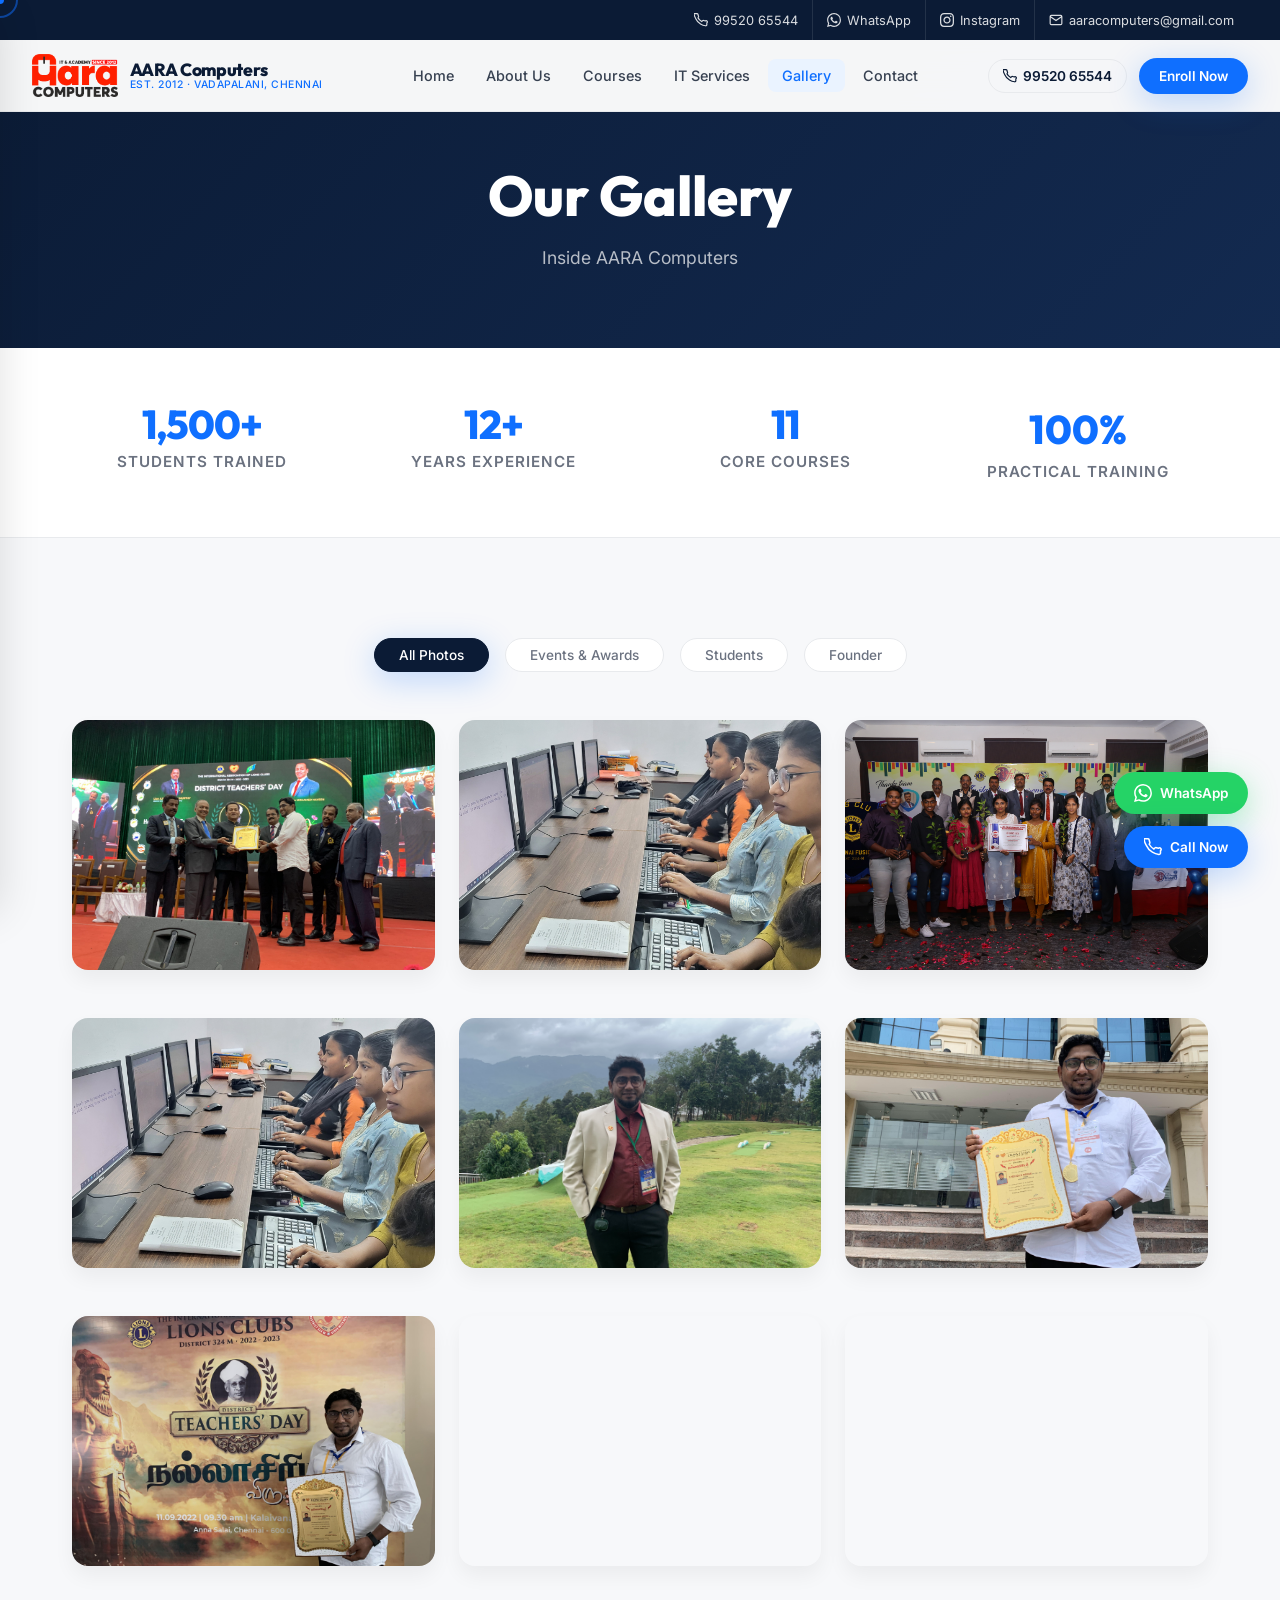
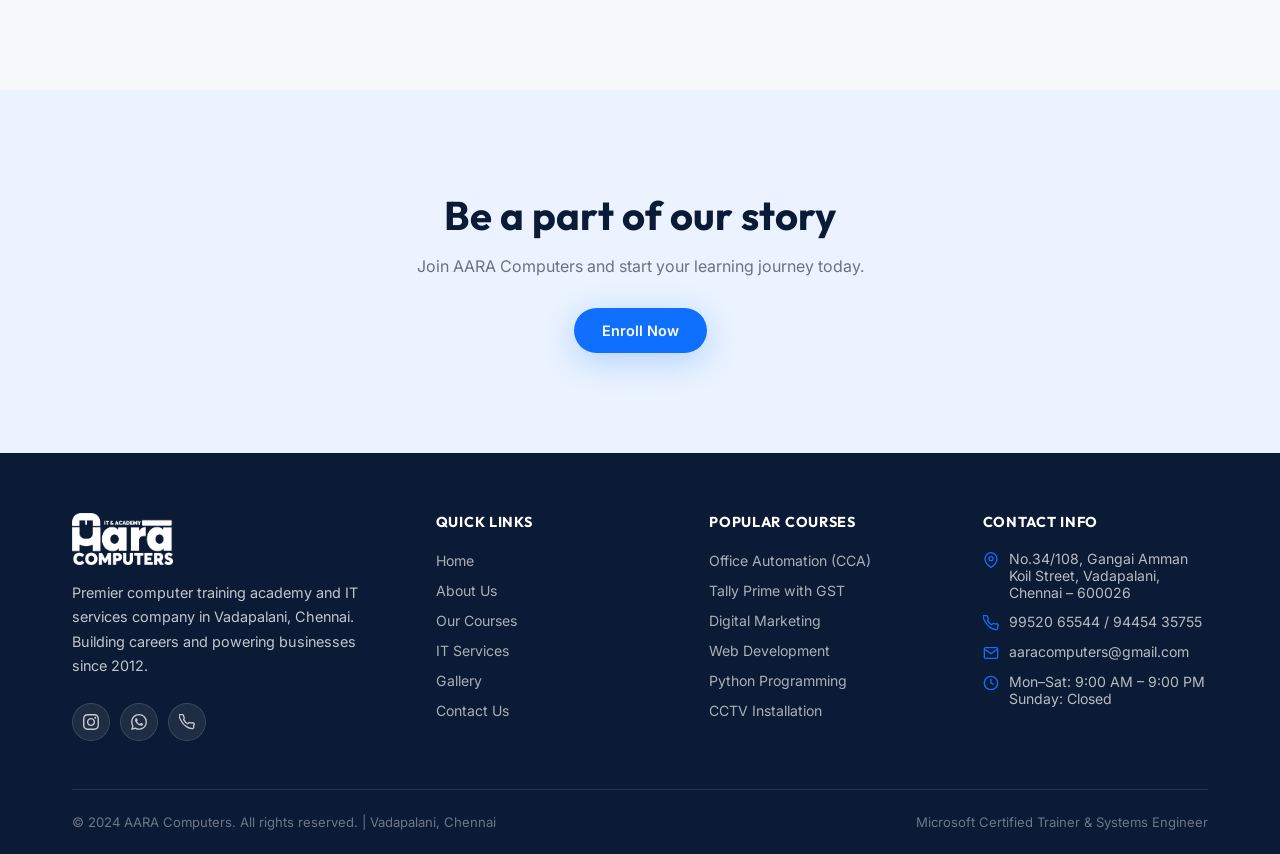
<file: gallery.html>
<!DOCTYPE html>
<html lang="en">
<head>
  <meta charset="UTF-8" />
  <meta name="viewport" content="width=device-width, initial-scale=1.0" />
  <title>Gallery | AARA Computers</title>
  <meta name="description" content="Explore photos and videos of our computer training academy, students, events, and founder." />
  <link rel="preconnect" href="https://fonts.googleapis.com" />
  <link rel="preconnect" href="https://fonts.gstatic.com" crossorigin />
  <link href="https://fonts.googleapis.com/css2?family=Inter:wght@300;400;500;600;700;800;900&family=Outfit:wght@300;400;500;600;700;800;900&display=swap" rel="stylesheet" />
  <link rel="stylesheet" href="css/styles.css" />
  <style>
    /* Page Header */
    .page-header {
      background: linear-gradient(135deg, #0B1B35 0%, #132a50 100%);
      padding: 160px 0 80px;
      text-align: center;
      color: #fff;
    }
    .page-header h1 {
      font-family: 'Outfit', sans-serif;
      font-size: clamp(2.5rem, 5vw, 3.5rem);
      font-weight: 800;
      margin-bottom: 1rem;
    }
    .page-header p {
      font-size: 1.1rem;
      color: rgba(255,255,255,0.7);
    }
    
    /* Stats Row */
    .stats-row { padding: 40px 0; background: #fff; border-bottom: 1px solid #E8EAED; }
    .stats-grid { display: grid; grid-template-columns: repeat(4, 1fr); gap: 2rem; text-align: center; }
    .stat-item h3 { font-family: 'Outfit', sans-serif; font-size: 2.5rem; color: #0F6FFF; font-weight: 800; margin-bottom: 0.5rem; }
    .stat-item p { color: #6B7280; font-weight: 600; font-size: 0.95rem; text-transform: uppercase; letter-spacing: 1px; }
    
    /* Gallery Section */
    .gallery-section { padding: 100px 0; background: #F7F8FA; }
    .gallery-filters { display: flex; justify-content: center; gap: 1rem; margin-bottom: 3rem; flex-wrap: wrap; }
    .filter-btn { padding: 8px 24px; border-radius: 30px; background: #fff; border: 1px solid #E8EAED; color: #6B7280; cursor: pointer; transition: all 0.3s ease; font-weight: 500; font-family: 'Inter', sans-serif; }
    .filter-btn.active, .filter-btn:hover { background: #0B1B35; color: #fff; border-color: #0B1B35; }
    
    .gallery-grid { display: grid; grid-template-columns: repeat(auto-fill, minmax(300px, 1fr)); gap: 1.5rem; }
    .gallery-item { border-radius: 16px; overflow: hidden; cursor: pointer; position: relative; box-shadow: 0 10px 20px rgba(0,0,0,0.05); }
    .gallery-item img { width: 100%; height: 250px; object-fit: cover; transition: transform 0.6s cubic-bezier(0.16, 1, 0.3, 1); display: block; }
    .gallery-item:hover img { transform: scale(1.05); }
    .gallery-item-overlay { position: absolute; inset: 0; background: rgba(11,27,53,0.5); display: flex; align-items: center; justify-content: center; opacity: 0; transition: opacity 0.3s ease; }
    .gallery-item:hover .gallery-item-overlay { opacity: 1; }
    .gallery-item-overlay svg { color: #fff; width: 32px; height: 32px; }
    
    @media (max-width: 768px) {
      .stats-grid { grid-template-columns: 1fr 1fr; }
    }
  </style>
</head>
<body>
  <!-- Cursor -->
  <div id="cursor-dot"></div>
  <div id="cursor-ring"></div>

  <!-- Sticky Top Bar -->
  <div class="sticky-top-bar">
    <a href="tel:+919952065544">
      <svg viewBox="0 0 24 24" fill="none" stroke="currentColor" stroke-width="2"><path d="M22 16.92v3a2 2 0 01-2.18 2 19.79 19.79 0 01-8.63-3.07A19.5 19.5 0 013.07 9.8a19.79 19.79 0 01-3.07-8.63A2 2 0 012 .98h3a2 2 0 012 1.72c.127.96.361 1.903.7 2.81a2 2 0 01-.45 2.11L6.91 8.35a16 16 0 006.29 6.29l1.29-1.29a2 2 0 012.11-.45c.907.339 1.85.573 2.81.7A2 2 0 0122 16.92z"/></svg>
      99520 65544
    </a>
    <a href="https://wa.me/919952065544" target="_blank">
      <svg viewBox="0 0 24 24" fill="currentColor"><path d="M17.472 14.382c-.297-.149-1.758-.867-2.03-.967-.273-.099-.471-.148-.67.15-.197.297-.767.966-.94 1.164-.173.199-.347.223-.644.075-.297-.15-1.255-.463-2.39-1.475-.883-.788-1.48-1.761-1.653-2.059-.173-.297-.018-.458.13-.606.134-.133.298-.347.446-.52.149-.174.198-.298.298-.497.099-.198.05-.371-.025-.52-.075-.149-.669-1.612-.916-2.207-.242-.579-.487-.5-.669-.51-.173-.008-.371-.01-.57-.01-.198 0-.52.074-.792.372-.272.297-1.04 1.016-1.04 2.479 0 1.462 1.065 2.875 1.213 3.074.149.198 2.096 3.2 5.077 4.487.709.306 1.262.489 1.694.625.712.227 1.36.195 1.871.118.571-.085 1.758-.719 2.006-1.413.248-.694.248-1.289.173-1.413-.074-.124-.272-.198-.57-.347m-5.421 7.403h-.004a9.87 9.87 0 01-5.031-1.378l-.361-.214-3.741.982.998-3.648-.235-.374a9.86 9.86 0 01-1.51-5.26c.001-5.45 4.436-9.884 9.888-9.884 2.64 0 5.122 1.03 6.988 2.898a9.825 9.825 0 012.893 6.994c-.003 5.45-4.437 9.884-9.885 9.884m8.413-18.297A11.815 11.815 0 0012.05 0C5.495 0 .16 5.335.157 11.892c0 2.096.547 4.142 1.588 5.945L.057 24l6.305-1.654a11.882 11.882 0 005.683 1.448h.005c6.554 0 11.89-5.335 11.893-11.893a11.821 11.821 0 00-3.48-8.413z"/></svg>
      WhatsApp
    </a>
    <a href="https://www.instagram.com/aaracomputers" target="_blank">
      <svg viewBox="0 0 24 24" fill="currentColor"><path d="M12 2.163c3.204 0 3.584.012 4.85.07 3.252.148 4.771 1.691 4.919 4.919.058 1.265.069 1.645.069 4.849 0 3.205-.012 3.584-.069 4.849-.149 3.225-1.664 4.771-4.919 4.919-1.266.058-1.644.07-4.85.07-3.204 0-3.584-.012-4.849-.07-3.26-.149-4.771-1.699-4.919-4.92-.058-1.265-.07-1.644-.07-4.849 0-3.204.013-3.583.07-4.849.149-3.227 1.664-4.771 4.919-4.919 1.266-.057 1.645-.069 4.849-.069zm0-2.163c-3.259 0-3.667.014-4.947.072-4.358.2-6.78 2.618-6.98 6.98-.059 1.281-.073 1.689-.073 4.948 0 3.259.014 3.668.072 4.948.2 4.358 2.618 6.78 6.98 6.98 1.281.058 1.689.072 4.948.072 3.259 0 3.668-.014 4.948-.072 4.354-.2 6.782-2.618 6.979-6.98.059-1.28.073-1.689.073-4.948 0-3.259-.014-3.667-.072-4.947-.196-4.354-2.617-6.78-6.979-6.98-1.281-.059-1.69-.073-4.949-.073zm0 5.838c-3.403 0-6.162 2.759-6.162 6.162s2.759 6.163 6.162 6.163 6.162-2.759 6.162-6.163c0-3.403-2.759-6.162-6.162-6.162zm0 10.162c-2.209 0-4-1.79-4-4 0-2.209 1.791-4 4-4s4 1.791 4 4c0 2.21-1.791 4-4 4zm6.406-11.845c-.796 0-1.441.645-1.441 1.44s.645 1.44 1.441 1.44c.795 0 1.439-.645 1.439-1.44s-.644-1.44-1.439-1.44z"/></svg>
      Instagram
    </a>
    <a href="mailto:aaracomputers@gmail.com">
      <svg viewBox="0 0 24 24" fill="none" stroke="currentColor" stroke-width="2"><path d="M4 4h16c1.1 0 2 .9 2 2v12c0 1.1-.9 2-2 2H4c-1.1 0-2-.9-2-2V6c0-1.1.9-2 2-2z"/><polyline points="22,6 12,13 2,6"/></svg>
      aaracomputers@gmail.com
    </a>
  </div>

  <!-- Navbar -->
  <nav class="navbar">
    <a href="index.html" class="logo-wrap">
      <img loading="lazy" decoding="async" src="company logo.png" alt="AARA Computers Logo" />
      <div class="logo-text">
        <span class="logo-name">AARA Computers</span>
        <span class="logo-tag">Est. 2012 · Vadapalani, Chennai</span>
      </div>
    </a>
    <div class="nav-links">
      <a href="index.html">Home</a>
      <a href="about.html">About Us</a>
      <a href="courses.html">Courses</a>
      <a href="services.html">IT Services</a>
      <a href="gallery.html" class="active">Gallery</a>
      <a href="contact.html">Contact</a>
    </div>
    <div class="nav-cta">
      <a href="tel:+919952065544" class="btn-nav-phone">
        <svg width="14" height="14" viewBox="0 0 24 24" fill="none" stroke="currentColor" stroke-width="2"><path d="M22 16.92v3a2 2 0 01-2.18 2 19.79 19.79 0 01-8.63-3.07A19.5 19.5 0 013.07 9.8a19.79 19.79 0 01-3.07-8.63A2 2 0 012 .98h3a2 2 0 012 1.72c.127.96.361 1.903.7 2.81a2 2 0 01-.45 2.11L6.91 8.35a16 16 0 006.29 6.29l1.29-1.29a2 2 0 012.11-.45c.907.339 1.85.573 2.81.7A2 2 0 0122 16.92z"/></svg>
        99520 65544
      </a>
      <a href="contact.html" class="btn btn-primary" style="padding:10px 20px;font-size:0.85rem;">Enroll Now</a>
    </div>
    <div class="hamburger" id="hamburger" aria-label="Open menu">
      <span></span><span></span><span></span>
    </div>
  </nav>

  <!-- Mobile Nav -->
  <div class="mobile-nav-overlay" id="nav-overlay"></div>
  <nav class="mobile-nav" id="mobile-nav">
    <div class="close-btn" id="nav-close">
      <svg width="18" height="18" viewBox="0 0 24 24" fill="none" stroke="currentColor" stroke-width="2"><line x1="18" y1="6" x2="6" y2="18"/><line x1="6" y1="6" x2="18" y2="18"/></svg>
    </div>
    <img loading="lazy" decoding="async" src="company logo.png" alt="AARA Computers" style="height:44px;margin-bottom:1.5rem;" />
    <ul>
      <li><a href="index.html">Home</a></li>
      <li><a href="about.html">About Us</a></li>
      <li><a href="courses.html">Courses</a></li>
      <li><a href="services.html">IT Services</a></li>
      <li><a href="gallery.html" class="active">Gallery</a></li>
      <li><a href="contact.html">Contact</a></li>
    </ul>
    <div style="margin-top:2rem;display:flex;flex-direction:column;gap:10px;">
      <a href="tel:+919952065544" class="btn btn-outline" style="justify-content:center;">📞 Call Now</a>
      <a href="https://wa.me/919952065544" class="btn btn-whatsapp" style="justify-content:center;">💬 WhatsApp</a>
    </div>
  </nav>

  <!-- Page Header -->
  <header class="page-header">
    <div class="container reveal">
      <h1>Our Gallery</h1>
      <p>Inside AARA Computers</p>
    </div>
  </header>



  <!-- Stats Row -->
  <div class="stats-row">
    <div class="container">
      <div class="stats-grid">
        <div class="stat-item reveal" data-delay="0">
          <h3 class="stat-num" data-target="1500" data-suffix="+">0+</h3>
          <p>Students Trained</p>
        </div>
        <div class="stat-item reveal" data-delay="100">
          <h3 class="stat-num" data-target="12" data-suffix="+">0+</h3>
          <p>Years Experience</p>
        </div>
        <div class="stat-item reveal" data-delay="200">
          <h3 class="stat-num" data-target="11">0</h3>
          <p>Core Courses</p>
        </div>
        <div class="stat-item reveal" data-delay="300">
          <h3>100%</h3>
          <p>Practical Training</p>
        </div>
      </div>
    </div>
  </div>

  <!-- Gallery Section -->
  <section class="gallery-section">
    <div class="container">
      <div class="gallery-filters reveal">
        <button class="filter-btn active" data-filter="all">All Photos</button>
        <button class="filter-btn" data-filter="events">Events & Awards</button>
        <button class="filter-btn" data-filter="students">Students</button>
        <button class="filter-btn" data-filter="founder">Founder</button>
      </div>
      
      <div class="gallery-grid reveal">
        <!-- Filter: Events -->
        <div class="gallery-item zoomable-photo-card" data-category="events">
          <img loading="lazy" decoding="async" src="founder getting best teacher award.JPG" alt="Best Teacher Award" />
          <div class="zoomable-photo-overlay">
            <span class="view-larger-btn">
              <svg viewBox="0 0 24 24" fill="none" stroke="currentColor" stroke-width="2.5"><circle cx="11" cy="11" r="8"/><line x1="21" y1="21" x2="16.65" y2="16.65"/><line x1="11" y1="8" x2="11" y2="14"/><line x1="8" y1="11" x2="14" y2="11"/></svg>
              VIEW LARGER
            </span>
          </div>
        </div>

        
        <!-- Filter: Students -->
        <div class="gallery-item zoomable-photo-card" data-category="students">
          <img loading="lazy" decoding="async" src="student in class.jpg" alt="Student in class" />
          <div class="zoomable-photo-overlay">
            <span class="view-larger-btn">
              <svg viewBox="0 0 24 24" fill="none" stroke="currentColor" stroke-width="2.5"><circle cx="11" cy="11" r="8"/><line x1="21" y1="21" x2="16.65" y2="16.65"/><line x1="11" y1="8" x2="11" y2="14"/><line x1="8" y1="11" x2="14" y2="11"/></svg>
              VIEW LARGER
            </span>
          </div>
        </div>
        
        <div class="gallery-item zoomable-photo-card" data-category="students">
          <img loading="lazy" decoding="async" src="students getting certificate after corse completion.JPG" alt="Certificate Distribution" />
          <div class="zoomable-photo-overlay">
            <span class="view-larger-btn">
              <svg viewBox="0 0 24 24" fill="none" stroke="currentColor" stroke-width="2.5"><circle cx="11" cy="11" r="8"/><line x1="21" y1="21" x2="16.65" y2="16.65"/><line x1="11" y1="8" x2="11" y2="14"/><line x1="8" y1="11" x2="14" y2="11"/></svg>
              VIEW LARGER
            </span>
          </div>
        </div>
        
        <div class="gallery-item zoomable-photo-card" data-category="students">
          <img loading="lazy" decoding="async" src="students photo doing their work in company.jpg" alt="Students Working" />
          <div class="zoomable-photo-overlay">
            <span class="view-larger-btn">
              <svg viewBox="0 0 24 24" fill="none" stroke="currentColor" stroke-width="2.5"><circle cx="11" cy="11" r="8"/><line x1="21" y1="21" x2="16.65" y2="16.65"/><line x1="11" y1="8" x2="11" y2="14"/><line x1="8" y1="11" x2="14" y2="11"/></svg>
              VIEW LARGER
            </span>
          </div>
        </div>
        
         <!-- Filter: Founder -->
        <div class="gallery-item zoomable-photo-card" data-category="founder">
          <img loading="lazy" decoding="async" src="founder photo2.JPG" alt="Founder Teaching" style="object-position: top;" />
          <div class="zoomable-photo-overlay">
            <span class="view-larger-btn">
              <svg viewBox="0 0 24 24" fill="none" stroke="currentColor" stroke-width="2.5"><circle cx="11" cy="11" r="8"/><line x1="21" y1="21" x2="16.65" y2="16.65"/><line x1="11" y1="8" x2="11" y2="14"/><line x1="8" y1="11" x2="14" y2="11"/></svg>
              VIEW LARGER
            </span>
          </div>
        </div>
        
        <div class="gallery-item zoomable-photo-card" data-category="founder">
          <img loading="lazy" decoding="async" src="founder photo3.JPG" alt="Founder Session" style="object-position: top;" />
          <div class="zoomable-photo-overlay">
            <span class="view-larger-btn">
              <svg viewBox="0 0 24 24" fill="none" stroke="currentColor" stroke-width="2.5"><circle cx="11" cy="11" r="8"/><line x1="21" y1="21" x2="16.65" y2="16.65"/><line x1="11" y1="8" x2="11" y2="14"/><line x1="8" y1="11" x2="14" y2="11"/></svg>
              VIEW LARGER
            </span>
          </div>
        </div>
        
        <div class="gallery-item zoomable-photo-card" data-category="founder">
          <img loading="lazy" decoding="async" src="founder photo 4.JPG" alt="Founder Profile" style="object-position: top;" />
          <div class="zoomable-photo-overlay">
            <span class="view-larger-btn">
              <svg viewBox="0 0 24 24" fill="none" stroke="currentColor" stroke-width="2.5"><circle cx="11" cy="11" r="8"/><line x1="21" y1="21" x2="16.65" y2="16.65"/><line x1="11" y1="8" x2="11" y2="14"/><line x1="8" y1="11" x2="14" y2="11"/></svg>
              VIEW LARGER
            </span>
          </div>
        </div>
        
        <div class="gallery-item zoomable-photo-card" data-category="founder">
          <img loading="lazy" decoding="async" src="Founder Photo1.JPG" alt="Founder Headshot" style="object-position: top;" />
          <div class="zoomable-photo-overlay">
            <span class="view-larger-btn">
              <svg viewBox="0 0 24 24" fill="none" stroke="currentColor" stroke-width="2.5"><circle cx="11" cy="11" r="8"/><line x1="21" y1="21" x2="16.65" y2="16.65"/><line x1="11" y1="8" x2="11" y2="14"/><line x1="8" y1="11" x2="14" y2="11"/></svg>
              VIEW LARGER
            </span>
          </div>
        </div>
        
        <div class="gallery-item zoomable-photo-card" data-category="founder">
          <img loading="lazy" decoding="async" src="Founder photo with some vip.JPG" alt="Founder with VIP" style="object-position: top;" />
          <div class="zoomable-photo-overlay">
            <span class="view-larger-btn">
              <svg viewBox="0 0 24 24" fill="none" stroke="currentColor" stroke-width="2.5"><circle cx="11" cy="11" r="8"/><line x1="21" y1="21" x2="16.65" y2="16.65"/><line x1="11" y1="8" x2="11" y2="14"/><line x1="8" y1="11" x2="14" y2="11"/></svg>
              VIEW LARGER
            </span>
          </div>
        </div>
      </div>
    </div>
  </section>

  <!-- CTA -->
  <section class="section section-blue" style="text-align: center;">
      <div class="container reveal">
          <h2 style="font-family: 'Outfit', sans-serif; font-size: 2.5rem; color: #0B1B35; margin-bottom: 1rem;">Be a part of our story</h2>
          <p style="color: #6B7280; margin-bottom: 2rem;">Join AARA Computers and start your learning journey today.</p>
          <a href="contact.html" class="btn btn-primary">Enroll Now</a>
      </div>
  </section>

  <!-- ══════════════════════════════════════
       FOOTER
  ══════════════════════════════════════ -->
  <footer>
    <div class="container">
      <div class="footer-grid">
        <div class="footer-brand">
          <img loading="lazy" decoding="async" src="company logo.png" alt="AARA Computers" />
          <p>Premier computer training academy and IT services company in Vadapalani, Chennai. Building careers and powering businesses since 2012.</p>
          <div class="footer-social">
            <a href="https://www.instagram.com/aaracomputers" target="_blank" title="Instagram">
              <svg viewBox="0 0 24 24" fill="currentColor"><path d="M12 2.163c3.204 0 3.584.012 4.85.07 3.252.148 4.771 1.691 4.919 4.919.058 1.265.069 1.645.069 4.849 0 3.205-.012 3.584-.069 4.849-.149 3.225-1.664 4.771-4.919 4.919-1.266.058-1.644.07-4.85.07-3.204 0-3.584-.012-4.849-.07-3.26-.149-4.771-1.699-4.919-4.92-.058-1.265-.07-1.644-.07-4.849 0-3.204.013-3.583.07-4.849.149-3.227 1.664-4.771 4.919-4.919 1.266-.057 1.645-.069 4.849-.069zm0-2.163c-3.259 0-3.667.014-4.947.072-4.358.2-6.78 2.618-6.98 6.98-.059 1.281-.073 1.689-.073 4.948 0 3.259.014 3.668.072 4.948.2 4.358 2.618 6.78 6.98 6.98 1.281.058 1.689.072 4.948.072 3.259 0 3.668-.014 4.948-.072 4.354-.2 6.782-2.618 6.979-6.98.059-1.28.073-1.689.073-4.948 0-3.259-.014-3.667-.072-4.947-.196-4.354-2.617-6.78-6.979-6.98-1.281-.059-1.69-.073-4.949-.073zm0 5.838c-3.403 0-6.162 2.759-6.162 6.162s2.759 6.163 6.162 6.163 6.162-2.759 6.162-6.163c0-3.403-2.759-6.162-6.162-6.162zm0 10.162c-2.209 0-4-1.79-4-4 0-2.209 1.791-4 4-4s4 1.791 4 4c0 2.21-1.791 4-4 4zm6.406-11.845c-.796 0-1.441.645-1.441 1.44s.645 1.44 1.441 1.44c.795 0 1.439-.645 1.439-1.44s-.644-1.44-1.439-1.44z"/></svg>
            </a>
            <a href="https://wa.me/919952065544" target="_blank" title="WhatsApp">
              <svg viewBox="0 0 24 24" fill="currentColor"><path d="M17.472 14.382c-.297-.149-1.758-.867-2.03-.967-.273-.099-.471-.148-.67.15-.197.297-.767.966-.94 1.164-.173.199-.347.223-.644.075-.297-.15-1.255-.463-2.39-1.475-.883-.788-1.48-1.761-1.653-2.059-.173-.297-.018-.458.13-.606.134-.133.298-.347.446-.52.149-.174.198-.298.298-.497.099-.198.05-.371-.025-.52-.075-.149-.669-1.612-.916-2.207-.242-.579-.487-.5-.669-.51-.173-.008-.371-.01-.57-.01-.198 0-.52.074-.792.372-.272.297-1.04 1.016-1.04 2.479 0 1.462 1.065 2.875 1.213 3.074.149.198 2.096 3.2 5.077 4.487.709.306 1.262.489 1.694.625.712.227 1.36.195 1.871.118.571-.085 1.758-.719 2.006-1.413.248-.694.248-1.289.173-1.413-.074-.124-.272-.198-.57-.347m-5.421 7.403h-.004a9.87 9.87 0 01-5.031-1.378l-.361-.214-3.741.982.998-3.648-.235-.374a9.86 9.86 0 01-1.51-5.26c.001-5.45 4.436-9.884 9.888-9.884 2.64 0 5.122 1.03 6.988 2.898a9.825 9.825 0 012.893 6.994c-.003 5.45-4.437 9.884-9.885 9.884m8.413-18.297A11.815 11.815 0 0012.05 0C5.495 0 .16 5.335.157 11.892c0 2.096.547 4.142 1.588 5.945L.057 24l6.305-1.654a11.882 11.882 0 005.683 1.448h.005c6.554 0 11.89-5.335 11.893-11.893a11.821 11.821 0 00-3.48-8.413z"/></svg>
            </a>
            <a href="tel:+919952065544" title="Call Us">
              <svg viewBox="0 0 24 24" fill="none" stroke="currentColor" stroke-width="2"><path d="M22 16.92v3a2 2 0 01-2.18 2 19.79 19.79 0 01-8.63-3.07A19.5 19.5 0 013.07 9.8a19.79 19.79 0 01-3.07-8.63A2 2 0 012 .98h3a2 2 0 012 1.72c.127.96.361 1.903.7 2.81a2 2 0 01-.45 2.11L6.91 8.35a16 16 0 006.29 6.29l1.29-1.29a2 2 0 012.11-.45c.907.339 1.85.573 2.81.7A2 2 0 0122 16.92z"/></svg>
            </a>
          </div>
        </div>
        <div class="footer-col">
          <h4>Quick Links</h4>
          <ul>
            <li><a href="index.html">Home</a></li>
            <li><a href="about.html">About Us</a></li>
            <li><a href="courses.html">Our Courses</a></li>
            <li><a href="services.html">IT Services</a></li>
            <li><a href="gallery.html">Gallery</a></li>
            <li><a href="contact.html">Contact Us</a></li>
          </ul>
        </div>
        <div class="footer-col">
          <h4>Popular Courses</h4>
          <ul>
            <li><a href="courses.html">Office Automation (CCA)</a></li>
            <li><a href="courses.html">Tally Prime with GST</a></li>
            <li><a href="courses.html">Digital Marketing</a></li>
            <li><a href="courses.html">Web Development</a></li>
            <li><a href="courses.html">Python Programming</a></li>
            <li><a href="courses.html">CCTV Installation</a></li>
          </ul>
        </div>
        <div class="footer-col">
          <h4>Contact Info</h4>
          <div class="footer-contact-item">
            <svg viewBox="0 0 24 24" fill="none" stroke="currentColor" stroke-width="2"><path d="M21 10c0 7-9 13-9 13s-9-6-9-13a9 9 0 0118 0z"/><circle cx="12" cy="10" r="3"/></svg>
            <span>No.34/108, Gangai Amman Koil Street, Vadapalani, Chennai – 600026</span>
          </div>
          <div class="footer-contact-item">
            <svg viewBox="0 0 24 24" fill="none" stroke="currentColor" stroke-width="2"><path d="M22 16.92v3a2 2 0 01-2.18 2 19.79 19.79 0 01-8.63-3.07A19.5 19.5 0 013.07 9.8a19.79 19.79 0 01-3.07-8.63A2 2 0 012 .98h3a2 2 0 012 1.72c.127.96.361 1.903.7 2.81a2 2 0 01-.45 2.11L6.91 8.35a16 16 0 006.29 6.29l1.29-1.29a2 2 0 012.11-.45c.907.339 1.85.573 2.81.7A2 2 0 0122 16.92z"/></svg>
            <span><a href="tel:+919952065544" style="color:inherit;">99520 65544</a> / <a href="tel:+919445435755" style="color:inherit;">94454 35755</a></span>
          </div>
          <div class="footer-contact-item">
            <svg viewBox="0 0 24 24" fill="none" stroke="currentColor" stroke-width="2"><path d="M4 4h16c1.1 0 2 .9 2 2v12c0 1.1-.9 2-2 2H4c-1.1 0-2-.9-2-2V6c0-1.1.9-2 2-2z"/><polyline points="22,6 12,13 2,6"/></svg>
            <a href="mailto:aaracomputers@gmail.com" style="color:inherit;">aaracomputers@gmail.com</a>
          </div>
          <div class="footer-contact-item">
            <svg viewBox="0 0 24 24" fill="none" stroke="currentColor" stroke-width="2"><circle cx="12" cy="12" r="10"/><polyline points="12 6 12 12 16 14"/></svg>
            <span>Mon–Sat: 9:00 AM – 9:00 PM<br/>Sunday: Closed</span>
          </div>
        </div>
      </div>
      <div class="footer-bottom">
        <span>© 2024 AARA Computers. All rights reserved. | Vadapalani, Chennai</span>
        <span>Microsoft Certified Trainer &amp; Systems Engineer</span>
      </div>
    </div>
  </footer>

  <!-- Floating FAB -->
  <div class="fab-container">
    <a href="https://wa.me/919952065544" class="fab-btn whatsapp" target="_blank">
      <svg viewBox="0 0 24 24" fill="currentColor"><path d="M17.472 14.382c-.297-.149-1.758-.867-2.03-.967-.273-.099-.471-.148-.67.15-.197.297-.767.966-.94 1.164-.173.199-.347.223-.644.075-.297-.15-1.255-.463-2.39-1.475-.883-.788-1.48-1.761-1.653-2.059-.173-.297-.018-.458.13-.606.134-.133.298-.347.446-.52.149-.174.198-.298.298-.497.099-.198.05-.371-.025-.52-.075-.149-.669-1.612-.916-2.207-.242-.579-.487-.5-.669-.51-.173-.008-.371-.01-.57-.01-.198 0-.52.074-.792.372-.272.297-1.04 1.016-1.04 2.479 0 1.462 1.065 2.875 1.213 3.074.149.198 2.096 3.2 5.077 4.487.709.306 1.262.489 1.694.625.712.227 1.36.195 1.871.118.571-.085 1.758-.719 2.006-1.413.248-.694.248-1.289.173-1.413-.074-.124-.272-.198-.57-.347m-5.421 7.403h-.004a9.87 9.87 0 01-5.031-1.378l-.361-.214-3.741.982.998-3.648-.235-.374a9.86 9.86 0 01-1.51-5.26c.001-5.45 4.436-9.884 9.888-9.884 2.64 0 5.122 1.03 6.988 2.898a9.825 9.825 0 012.893 6.994c-.003 5.45-4.437 9.884-9.885 9.884m8.413-18.297A11.815 11.815 0 0012.05 0C5.495 0 .16 5.335.157 11.892c0 2.096.547 4.142 1.588 5.945L.057 24l6.305-1.654a11.882 11.882 0 005.683 1.448h.005c6.554 0 11.89-5.335 11.893-11.893a11.821 11.821 0 00-3.48-8.413z"/></svg>
      WhatsApp
    </a>
    <a href="tel:+919952065544" class="fab-btn call">
      <svg viewBox="0 0 24 24" fill="none" stroke="currentColor" stroke-width="2"><path d="M22 16.92v3a2 2 0 01-2.18 2 19.79 19.79 0 01-8.63-3.07A19.5 19.5 0 013.07 9.8a19.79 19.79 0 01-3.07-8.63A2 2 0 012 .98h3a2 2 0 012 1.72c.127.96.361 1.903.7 2.81a2 2 0 01-.45 2.11L6.91 8.35a16 16 0 006.29 6.29l1.29-1.29a2 2 0 012.11-.45c.907.339 1.85.573 2.81.7A2 2 0 0122 16.92z"/></svg>
      Call Now
    </a>
  </div>

  <!-- Video Lightbox -->
  <div class="video-lightbox" id="videoLightbox">
    <div class="video-close" id="videoClose">
      <svg viewBox="0 0 24 24" fill="none" stroke="currentColor" stroke-width="2"><line x1="18" y1="6" x2="6" y2="18"/><line x1="6" y1="6" x2="18" y2="18"/></svg>
    </div>
    <div class="video-content" id="videoContent"></div>
  </div>
  
  <script src="js/main.js" defer></script>
  <script>
    document.addEventListener('DOMContentLoaded', () => {
      // Gallery Filter Logic
      const filterBtns = document.querySelectorAll('.filter-btn');
      const galleryItems = document.querySelectorAll('.gallery-item');
      
      filterBtns.forEach(btn => {
        btn.addEventListener('click', () => {
          // Remove active class from all
          filterBtns.forEach(b => b.classList.remove('active'));
          // Add to current
          btn.classList.add('active');
          
          const filter = btn.getAttribute('data-filter');
          
          galleryItems.forEach(item => {
            if(filter === 'all' || item.getAttribute('data-category') === filter) {
              item.style.display = 'block';
              // Trigger reflow for animation
              void item.offsetWidth; 
              item.style.opacity = '1';
              item.style.transform = 'scale(1)';
            } else {
              item.style.opacity = '0';
              item.style.transform = 'scale(0.8)';
              setTimeout(() => {
                  item.style.display = 'none';
              }, 300);
            }
          });
        });
      });
    });
  </script>
</body>
</html>
</file>
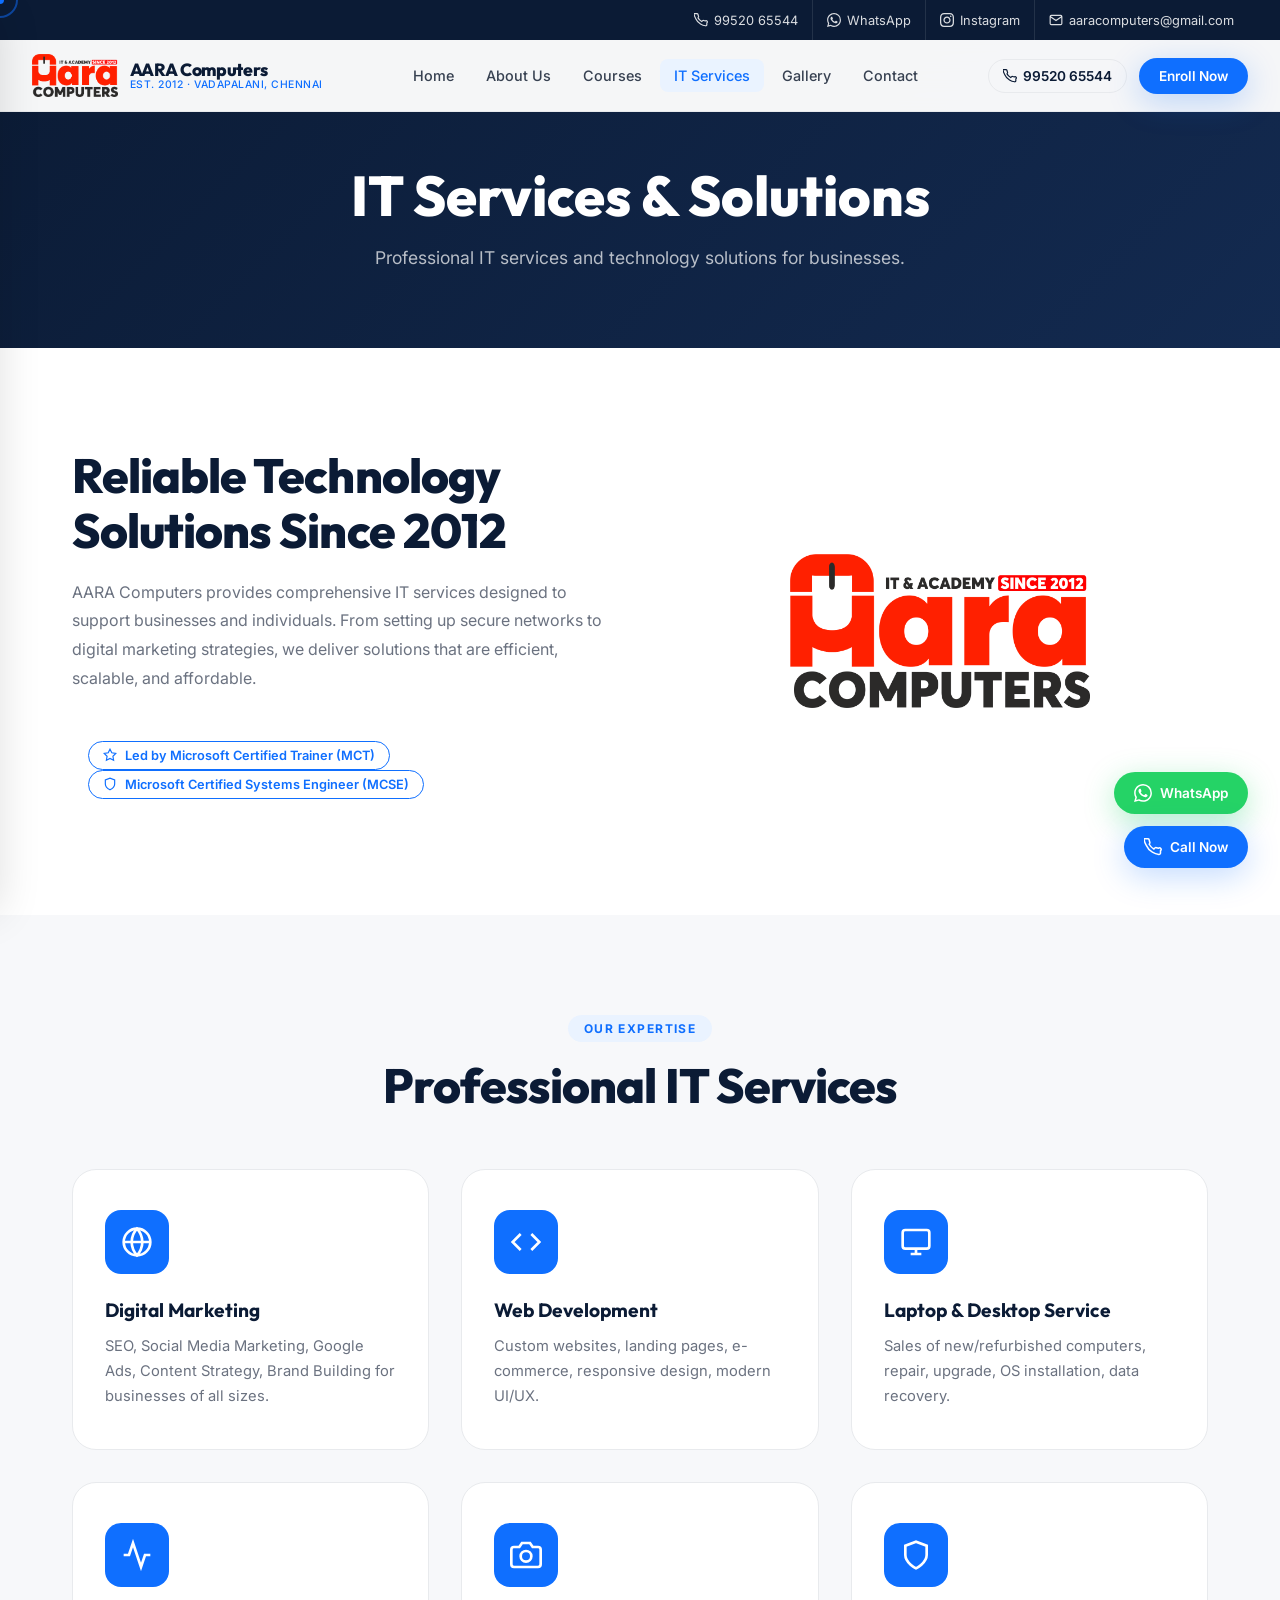
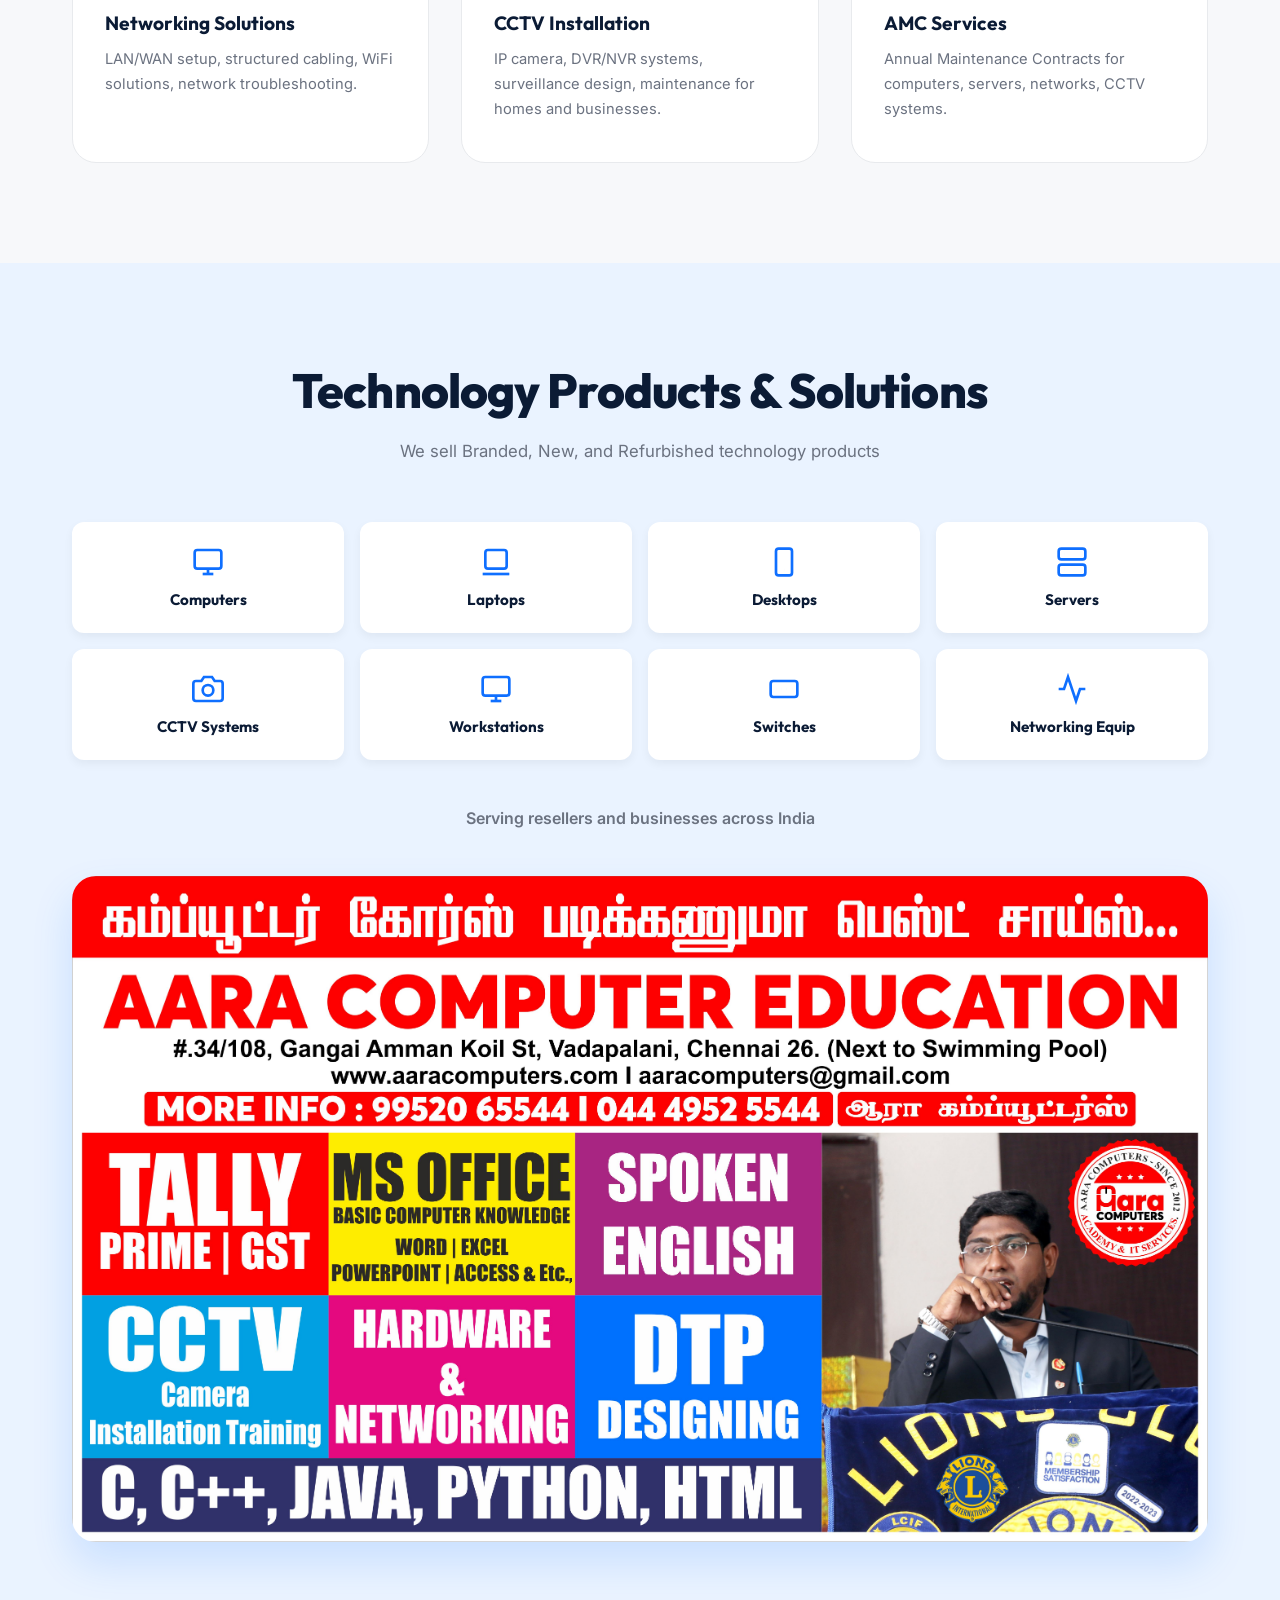
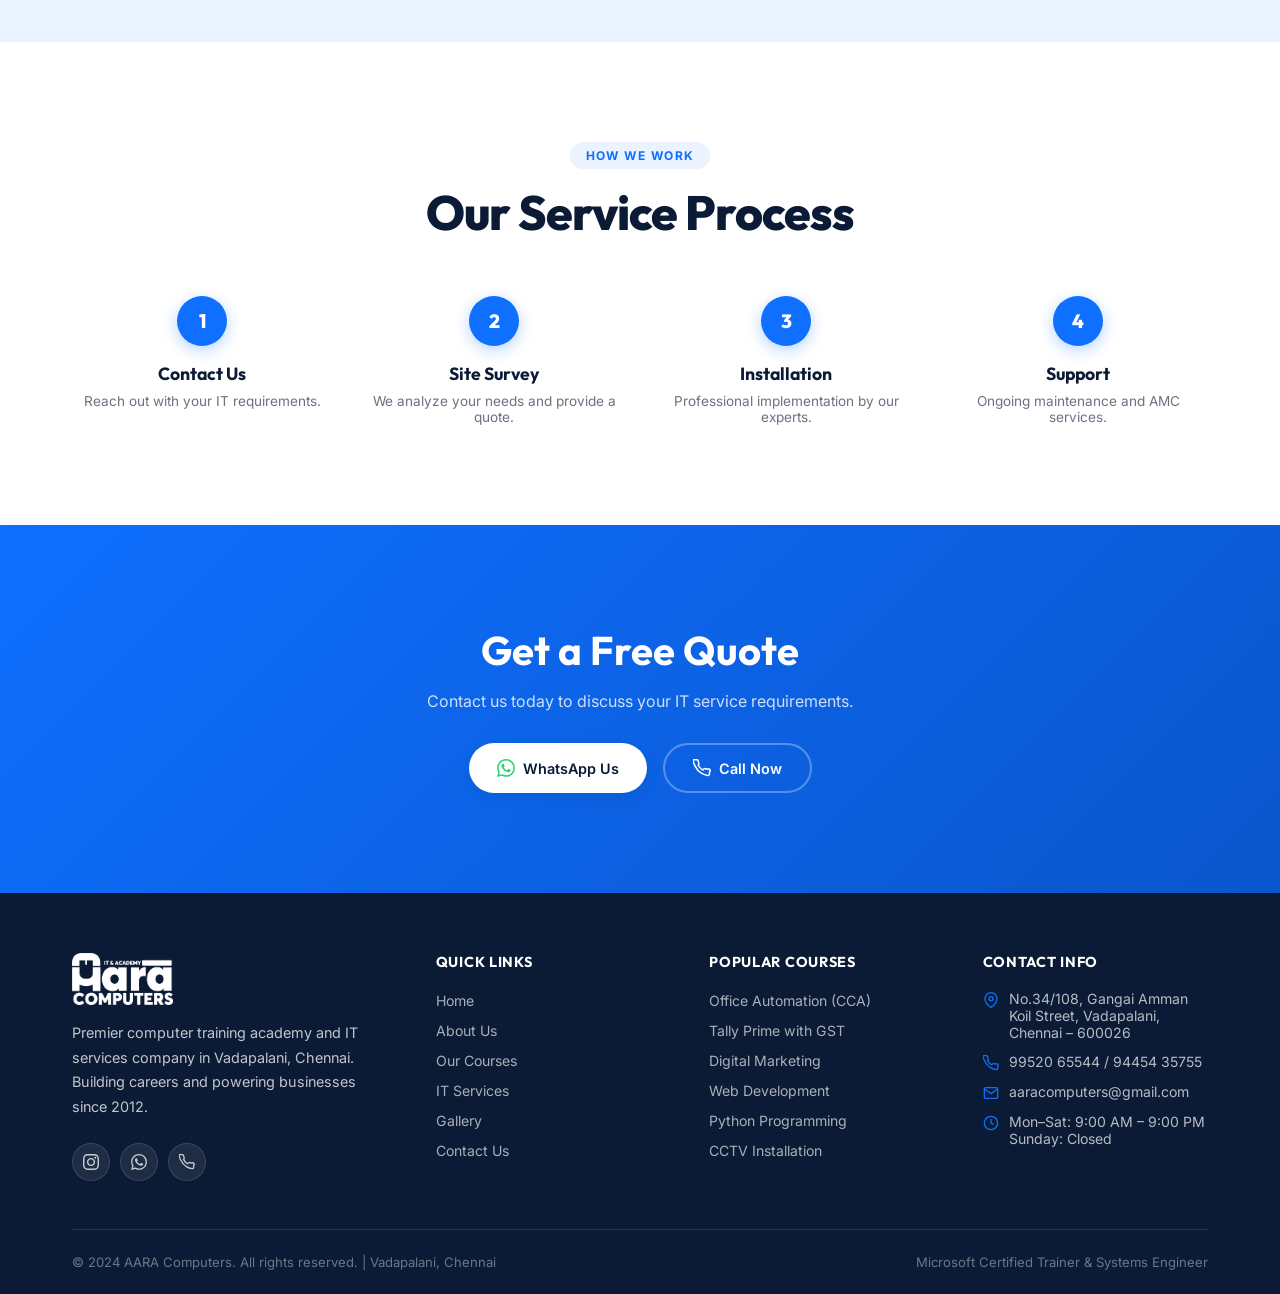
<file: services.html>
<!DOCTYPE html>
<html lang="en">
<head>
  <meta charset="UTF-8" />
  <meta name="viewport" content="width=device-width, initial-scale=1.0" />
  <title>IT Services | AARA Computers</title>
  <meta name="description" content="Professional IT Services by AARA Computers: Digital Marketing, Web Development, Networking, CCTV, and AMC Services." />
  <link rel="preconnect" href="https://fonts.googleapis.com" />
  <link rel="preconnect" href="https://fonts.gstatic.com" crossorigin />
  <link href="https://fonts.googleapis.com/css2?family=Inter:wght@300;400;500;600;700;800;900&family=Outfit:wght@300;400;500;600;700;800;900&display=swap" rel="stylesheet" />
  <link rel="stylesheet" href="css/styles.css" />
  <style>
    /* Page Header */
    .page-header {
      background: linear-gradient(135deg, #0B1B35 0%, #132a50 100%);
      padding: 160px 0 80px;
      text-align: center;
      color: #fff;
    }
    .page-header h1 {
      font-family: 'Outfit', sans-serif;
      font-size: clamp(2.5rem, 5vw, 3.5rem);
      font-weight: 800;
      margin-bottom: 1rem;
    }
    .page-header p {
      font-size: 1.1rem;
      color: rgba(255,255,255,0.7);
    }
    
    /* Services Intro */
    .services-intro { padding: 100px 0; background: #fff; }
    .services-intro-grid { display: grid; grid-template-columns: 1fr 1fr; gap: 4rem; align-items: center; }
    
    /* Products Section */
    .products-section { padding: 100px 0; background: #EAF3FF; }
    .product-grid { display: grid; grid-template-columns: repeat(4, 1fr); gap: 1rem; margin-top: 2rem; margin-bottom: 3rem; }
    .product-item { background: #fff; padding: 1.5rem; border-radius: 12px; text-align: center; box-shadow: 0 4px 10px rgba(0,0,0,0.05); }
    .product-item svg { width: 32px; height: 32px; color: #0F6FFF; margin-bottom: 0.5rem; }
    .product-item h4 { font-family: 'Outfit', sans-serif; font-size: 0.95rem; color: #0B1B35; }
    
    /* Process Section */
    .process-section { padding: 100px 0; background: #fff; }
    .process-grid { display: grid; grid-template-columns: repeat(4, 1fr); gap: 2rem; position: relative; }
    .process-step { text-align: center; position: relative; z-index: 2; }
    .process-step-num { width: 50px; height: 50px; background: #0F6FFF; color: #fff; border-radius: 50%; display: flex; align-items: center; justify-content: center; font-family: 'Outfit', sans-serif; font-weight: 800; font-size: 1.2rem; margin: 0 auto 1rem; box-shadow: 0 4px 15px rgba(15,111,255,0.3); }
    .process-step h4 { font-family: 'Outfit', sans-serif; font-size: 1.1rem; color: #0B1B35; margin-bottom: 0.5rem; }
    .process-step p { font-size: 0.85rem; color: #6B7280; }
    
    @media (max-width: 768px) {
      .services-intro-grid { grid-template-columns: 1fr; }
      .product-grid { grid-template-columns: repeat(2, 1fr); }
      .process-grid { grid-template-columns: 1fr; gap: 3rem; }
    }
  </style>
</head>
<body>
  <!-- Cursor -->
  <div id="cursor-dot"></div>
  <div id="cursor-ring"></div>

  <!-- Sticky Top Bar -->
  <div class="sticky-top-bar">
    <a href="tel:+919952065544">
      <svg viewBox="0 0 24 24" fill="none" stroke="currentColor" stroke-width="2"><path d="M22 16.92v3a2 2 0 01-2.18 2 19.79 19.79 0 01-8.63-3.07A19.5 19.5 0 013.07 9.8a19.79 19.79 0 01-3.07-8.63A2 2 0 012 .98h3a2 2 0 012 1.72c.127.96.361 1.903.7 2.81a2 2 0 01-.45 2.11L6.91 8.35a16 16 0 006.29 6.29l1.29-1.29a2 2 0 012.11-.45c.907.339 1.85.573 2.81.7A2 2 0 0122 16.92z"/></svg>
      99520 65544
    </a>
    <a href="https://wa.me/919952065544" target="_blank">
      <svg viewBox="0 0 24 24" fill="currentColor"><path d="M17.472 14.382c-.297-.149-1.758-.867-2.03-.967-.273-.099-.471-.148-.67.15-.197.297-.767.966-.94 1.164-.173.199-.347.223-.644.075-.297-.15-1.255-.463-2.39-1.475-.883-.788-1.48-1.761-1.653-2.059-.173-.297-.018-.458.13-.606.134-.133.298-.347.446-.52.149-.174.198-.298.298-.497.099-.198.05-.371-.025-.52-.075-.149-.669-1.612-.916-2.207-.242-.579-.487-.5-.669-.51-.173-.008-.371-.01-.57-.01-.198 0-.52.074-.792.372-.272.297-1.04 1.016-1.04 2.479 0 1.462 1.065 2.875 1.213 3.074.149.198 2.096 3.2 5.077 4.487.709.306 1.262.489 1.694.625.712.227 1.36.195 1.871.118.571-.085 1.758-.719 2.006-1.413.248-.694.248-1.289.173-1.413-.074-.124-.272-.198-.57-.347m-5.421 7.403h-.004a9.87 9.87 0 01-5.031-1.378l-.361-.214-3.741.982.998-3.648-.235-.374a9.86 9.86 0 01-1.51-5.26c.001-5.45 4.436-9.884 9.888-9.884 2.64 0 5.122 1.03 6.988 2.898a9.825 9.825 0 012.893 6.994c-.003 5.45-4.437 9.884-9.885 9.884m8.413-18.297A11.815 11.815 0 0012.05 0C5.495 0 .16 5.335.157 11.892c0 2.096.547 4.142 1.588 5.945L.057 24l6.305-1.654a11.882 11.882 0 005.683 1.448h.005c6.554 0 11.89-5.335 11.893-11.893a11.821 11.821 0 00-3.48-8.413z"/></svg>
      WhatsApp
    </a>
    <a href="https://www.instagram.com/aaracomputers" target="_blank">
      <svg viewBox="0 0 24 24" fill="currentColor"><path d="M12 2.163c3.204 0 3.584.012 4.85.07 3.252.148 4.771 1.691 4.919 4.919.058 1.265.069 1.645.069 4.849 0 3.205-.012 3.584-.069 4.849-.149 3.225-1.664 4.771-4.919 4.919-1.266.058-1.644.07-4.85.07-3.204 0-3.584-.012-4.849-.07-3.26-.149-4.771-1.699-4.919-4.92-.058-1.265-.07-1.644-.07-4.849 0-3.204.013-3.583.07-4.849.149-3.227 1.664-4.771 4.919-4.919 1.266-.057 1.645-.069 4.849-.069zm0-2.163c-3.259 0-3.667.014-4.947.072-4.358.2-6.78 2.618-6.98 6.98-.059 1.281-.073 1.689-.073 4.948 0 3.259.014 3.668.072 4.948.2 4.358 2.618 6.78 6.98 6.98 1.281.058 1.689.072 4.948.072 3.259 0 3.668-.014 4.948-.072 4.354-.2 6.782-2.618 6.979-6.98.059-1.28.073-1.689.073-4.948 0-3.259-.014-3.667-.072-4.947-.196-4.354-2.617-6.78-6.979-6.98-1.281-.059-1.69-.073-4.949-.073zm0 5.838c-3.403 0-6.162 2.759-6.162 6.162s2.759 6.163 6.162 6.163 6.162-2.759 6.162-6.163c0-3.403-2.759-6.162-6.162-6.162zm0 10.162c-2.209 0-4-1.79-4-4 0-2.209 1.791-4 4-4s4 1.791 4 4c0 2.21-1.791 4-4 4zm6.406-11.845c-.796 0-1.441.645-1.441 1.44s.645 1.44 1.441 1.44c.795 0 1.439-.645 1.439-1.44s-.644-1.44-1.439-1.44z"/></svg>
      Instagram
    </a>
    <a href="mailto:aaracomputers@gmail.com">
      <svg viewBox="0 0 24 24" fill="none" stroke="currentColor" stroke-width="2"><path d="M4 4h16c1.1 0 2 .9 2 2v12c0 1.1-.9 2-2 2H4c-1.1 0-2-.9-2-2V6c0-1.1.9-2 2-2z"/><polyline points="22,6 12,13 2,6"/></svg>
      aaracomputers@gmail.com
    </a>
  </div>

  <!-- Navbar -->
  <nav class="navbar">
    <a href="index.html" class="logo-wrap">
      <img loading="lazy" decoding="async" src="company logo.png" alt="AARA Computers Logo" />
      <div class="logo-text">
        <span class="logo-name">AARA Computers</span>
        <span class="logo-tag">Est. 2012 · Vadapalani, Chennai</span>
      </div>
    </a>
    <div class="nav-links">
      <a href="index.html">Home</a>
      <a href="about.html">About Us</a>
      <a href="courses.html">Courses</a>
      <a href="services.html" class="active">IT Services</a>
      <a href="gallery.html">Gallery</a>
      <a href="contact.html">Contact</a>
    </div>
    <div class="nav-cta">
      <a href="tel:+919952065544" class="btn-nav-phone">
        <svg width="14" height="14" viewBox="0 0 24 24" fill="none" stroke="currentColor" stroke-width="2"><path d="M22 16.92v3a2 2 0 01-2.18 2 19.79 19.79 0 01-8.63-3.07A19.5 19.5 0 013.07 9.8a19.79 19.79 0 01-3.07-8.63A2 2 0 012 .98h3a2 2 0 012 1.72c.127.96.361 1.903.7 2.81a2 2 0 01-.45 2.11L6.91 8.35a16 16 0 006.29 6.29l1.29-1.29a2 2 0 012.11-.45c.907.339 1.85.573 2.81.7A2 2 0 0122 16.92z"/></svg>
        99520 65544
      </a>
      <a href="contact.html" class="btn btn-primary" style="padding:10px 20px;font-size:0.85rem;">Enroll Now</a>
    </div>
    <div class="hamburger" id="hamburger" aria-label="Open menu">
      <span></span><span></span><span></span>
    </div>
  </nav>

  <!-- Mobile Nav -->
  <div class="mobile-nav-overlay" id="nav-overlay"></div>
  <nav class="mobile-nav" id="mobile-nav">
    <div class="close-btn" id="nav-close">
      <svg width="18" height="18" viewBox="0 0 24 24" fill="none" stroke="currentColor" stroke-width="2"><line x1="18" y1="6" x2="6" y2="18"/><line x1="6" y1="6" x2="18" y2="18"/></svg>
    </div>
    <img loading="lazy" decoding="async" src="company logo.png" alt="AARA Computers" style="height:44px;margin-bottom:1.5rem;" />
    <ul>
      <li><a href="index.html">Home</a></li>
      <li><a href="about.html">About Us</a></li>
      <li><a href="courses.html">Courses</a></li>
      <li><a href="services.html" class="active">IT Services</a></li>
      <li><a href="gallery.html">Gallery</a></li>
      <li><a href="contact.html">Contact</a></li>
    </ul>
    <div style="margin-top:2rem;display:flex;flex-direction:column;gap:10px;">
      <a href="tel:+919952065544" class="btn btn-outline" style="justify-content:center;">📞 Call Now</a>
      <a href="https://wa.me/919952065544" class="btn btn-whatsapp" style="justify-content:center;">💬 WhatsApp</a>
    </div>
  </nav>

  <!-- Page Header -->
  <header class="page-header">
    <div class="container reveal">
      <h1>IT Services & Solutions</h1>
      <p>Professional IT services and technology solutions for businesses.</p>
    </div>
  </header>

  <!-- Services Intro -->
  <section class="services-intro">
    <div class="container">
      <div class="services-intro-grid">
        <div class="reveal-left">
          <h2 class="section-title">Reliable Technology Solutions Since 2012</h2>
          <p style="color: #6B7280; line-height: 1.8; margin-bottom: 1.5rem;">AARA Computers provides comprehensive IT services designed to support businesses and individuals. From setting up secure networks to digital marketing strategies, we deliver solutions that are efficient, scalable, and affordable.</p>
          <div class="credential-bar" style="margin-top: 2rem; padding: 1rem; border-radius: 12px;">
             <div class="cred-badges-row">
                 <span class="cert-badge">
                  <svg width="14" height="14" viewBox="0 0 24 24" fill="none" stroke="currentColor" stroke-width="2"><path d="M12 2l3.09 6.26L22 9.27l-5 4.87 1.18 6.88L12 17.77l-6.18 3.25L7 14.14 2 9.27l6.91-1.01L12 2z"/></svg>
                  Led by Microsoft Certified Trainer (MCT)
                 </span>
                 <span class="cert-badge">
                  <svg width="14" height="14" viewBox="0 0 24 24" fill="none" stroke="currentColor" stroke-width="2"><path d="M12 22s8-4 8-10V5l-8-3-8 3v7c0 6 8 10 8 10z"/></svg>
                  Microsoft Certified Systems Engineer (MCSE)
                 </span>
             </div>
          </div>
        </div>
        <div class="reveal-right" style="display: flex; justify-content: center;">
          <img loading="lazy" decoding="async" src="company logo.png" alt="AARA Computers Logo" style="max-width: 300px;" />
        </div>
      </div>
    </div>
  </section>

  <!-- IT Services Grid -->
  <section class="section section-gray">
    <div class="container">
      <div class="section-header center reveal">
        <span class="section-label">Our Expertise</span>
        <h2 class="section-title">Professional IT Services</h2>
      </div>
      <div class="grid-3">
        <!-- Service 1 -->
        <div class="service-card reveal" data-delay="0">
          <div class="service-icon"><svg viewBox="0 0 24 24" fill="none" stroke="currentColor" stroke-width="2"><circle cx="12" cy="12" r="10"/><line x1="2" y1="12" x2="22" y2="12"/><path d="M12 2a15.3 15.3 0 014 10 15.3 15.3 0 01-4 10 15.3 15.3 0 01-4-10 15.3 15.3 0 014-10z"/></svg></div>
          <h3>Digital Marketing</h3>
          <p>SEO, Social Media Marketing, Google Ads, Content Strategy, Brand Building for businesses of all sizes.</p>
        </div>
        <!-- Service 2 -->
        <div class="service-card reveal" data-delay="100">
          <div class="service-icon"><svg viewBox="0 0 24 24" fill="none" stroke="currentColor" stroke-width="2"><polyline points="16 18 22 12 16 6"/><polyline points="8 6 2 12 8 18"/></svg></div>
          <h3>Web Development</h3>
          <p>Custom websites, landing pages, e-commerce, responsive design, modern UI/UX.</p>
        </div>
        <!-- Service 3 -->
        <div class="service-card reveal" data-delay="200">
          <div class="service-icon"><svg viewBox="0 0 24 24" fill="none" stroke="currentColor" stroke-width="2"><rect x="2" y="3" width="20" height="14" rx="2"/><line x1="8" y1="21" x2="16" y2="21"/><line x1="12" y1="17" x2="12" y2="21"/></svg></div>
          <h3>Laptop & Desktop Service</h3>
          <p>Sales of new/refurbished computers, repair, upgrade, OS installation, data recovery.</p>
        </div>
        <!-- Service 4 -->
        <div class="service-card reveal" data-delay="0">
          <div class="service-icon"><svg viewBox="0 0 24 24" fill="none" stroke="currentColor" stroke-width="2"><polyline points="22 12 18 12 15 21 9 3 6 12 2 12"/></svg></div>
          <h3>Networking Solutions</h3>
          <p>LAN/WAN setup, structured cabling, WiFi solutions, network troubleshooting.</p>
        </div>
        <!-- Service 5 -->
        <div class="service-card reveal" data-delay="100">
          <div class="service-icon"><svg viewBox="0 0 24 24" fill="none" stroke="currentColor" stroke-width="2"><path d="M23 19a2 2 0 01-2 2H3a2 2 0 01-2-2V8a2 2 0 012-2h4l2-3h6l2 3h4a2 2 0 012 2z"/><circle cx="12" cy="13" r="4"/></svg></div>
          <h3>CCTV Installation</h3>
          <p>IP camera, DVR/NVR systems, surveillance design, maintenance for homes and businesses.</p>
        </div>
        <!-- Service 6 -->
        <div class="service-card reveal" data-delay="200">
          <div class="service-icon"><svg viewBox="0 0 24 24" fill="none" stroke="currentColor" stroke-width="2"><path d="M12 22s8-4 8-10V5l-8-3-8 3v7c0 6 8 10 8 10z"/></svg></div>
          <h3>AMC Services</h3>
          <p>Annual Maintenance Contracts for computers, servers, networks, CCTV systems.</p>
        </div>
      </div>
    </div>
  </section>

  <!-- Technology Products -->
  <section class="products-section">
    <div class="container">
      <div class="section-header center reveal">
        <h2 class="section-title">Technology Products & Solutions</h2>
        <p class="section-subtitle">We sell Branded, New, and Refurbished technology products</p>
      </div>
      <div class="product-grid reveal">
        <div class="product-item">
          <svg viewBox="0 0 24 24" fill="none" stroke="currentColor" stroke-width="2"><rect x="2" y="3" width="20" height="14" rx="2"/><line x1="8" y1="21" x2="16" y2="21"/><line x1="12" y1="17" x2="12" y2="21"/></svg>
          <h4>Computers</h4>
        </div>
        <div class="product-item">
           <svg viewBox="0 0 24 24" fill="none" stroke="currentColor" stroke-width="2"><rect x="4" y="3" width="16" height="14" rx="2"/><line x1="2" y1="21" x2="22" y2="21"/></svg>
          <h4>Laptops</h4>
        </div>
        <div class="product-item">
           <svg viewBox="0 0 24 24" fill="none" stroke="currentColor" stroke-width="2"><rect x="6" y="2" width="12" height="20" rx="2"/><line x1="12" y1="18" x2="12.01" y2="18"/></svg>
          <h4>Desktops</h4>
        </div>
        <div class="product-item">
          <svg viewBox="0 0 24 24" fill="none" stroke="currentColor" stroke-width="2"><rect x="2" y="2" width="20" height="8" rx="2"/><rect x="2" y="14" width="20" height="8" rx="2"/><line x1="6" y1="6" x2="6.01" y2="6"/><line x1="6" y1="18" x2="6.01" y2="18"/></svg>
          <h4>Servers</h4>
        </div>
        <div class="product-item">
          <svg viewBox="0 0 24 24" fill="none" stroke="currentColor" stroke-width="2"><path d="M23 19a2 2 0 01-2 2H3a2 2 0 01-2-2V8a2 2 0 012-2h4l2-3h6l2 3h4a2 2 0 012 2z"/><circle cx="12" cy="13" r="4"/></svg>
          <h4>CCTV Systems</h4>
        </div>
        <div class="product-item">
           <svg viewBox="0 0 24 24" fill="none" stroke="currentColor" stroke-width="2"><rect x="2" y="3" width="20" height="14" rx="2"/><line x1="8" y1="21" x2="16" y2="21"/><line x1="12" y1="17" x2="12" y2="21"/></svg>
          <h4>Workstations</h4>
        </div>
        <div class="product-item">
           <svg viewBox="0 0 24 24" fill="none" stroke="currentColor" stroke-width="2"><rect x="2" y="6" width="20" height="12" rx="2"/><line x1="6" y1="12" x2="6.01" y2="12"/><line x1="10" y1="12" x2="10.01" y2="12"/><line x1="14" y1="12" x2="14.01" y2="12"/><line x1="18" y1="12" x2="18.01" y2="12"/></svg>
          <h4>Switches</h4>
        </div>
         <div class="product-item">
           <svg viewBox="0 0 24 24" fill="none" stroke="currentColor" stroke-width="2"><polyline points="22 12 18 12 15 21 9 3 6 12 2 12"/></svg>
          <h4>Networking Equip</h4>
        </div>
      </div>
      <p style="text-align: center; color: #6B7280; font-weight: 600;">Serving resellers and businesses across India</p>
      <div style="margin-top: 3rem; border-radius: 24px; overflow: hidden; box-shadow: 0 20px 40px rgba(15,111,255,0.15);" class="reveal">
          <img loading="lazy" decoding="async" src="company poster.jpg" alt="AARA Computers Products" style="width: 100%; display: block;" />
      </div>
    </div>
  </section>

  <!-- Process Section -->
  <section class="process-section">
    <div class="container">
      <div class="section-header center reveal">
        <span class="section-label">How We Work</span>
        <h2 class="section-title">Our Service Process</h2>
      </div>
      <div class="process-grid reveal">
        <div class="process-step">
          <div class="process-step-num">1</div>
          <h4>Contact Us</h4>
          <p>Reach out with your IT requirements.</p>
        </div>
        <div class="process-step">
          <div class="process-step-num">2</div>
          <h4>Site Survey</h4>
          <p>We analyze your needs and provide a quote.</p>
        </div>
        <div class="process-step">
          <div class="process-step-num">3</div>
          <h4>Installation</h4>
          <p>Professional implementation by our experts.</p>
        </div>
        <div class="process-step">
          <div class="process-step-num">4</div>
          <h4>Support</h4>
          <p>Ongoing maintenance and AMC services.</p>
        </div>
      </div>
    </div>
  </section>

  <!-- CTA -->
  <section class="section section-blue" style="text-align: center; background: linear-gradient(135deg, #0F6FFF 0%, #0a56cc 100%);">
      <div class="container reveal">
          <h2 style="font-family: 'Outfit', sans-serif; font-size: 2.5rem; color: #fff; margin-bottom: 1rem;">Get a Free Quote</h2>
          <p style="color: rgba(255,255,255,0.8); margin-bottom: 2rem;">Contact us today to discuss your IT service requirements.</p>
          <div style="display: flex; justify-content: center; gap: 1rem; flex-wrap: wrap;">
             <a href="https://wa.me/919952065544" class="btn btn-white">
                <svg width="18" height="18" viewBox="0 0 24 24" fill="#25D366"><path d="M17.472 14.382c-.297-.149-1.758-.867-2.03-.967-.273-.099-.471-.148-.67.15-.197.297-.767.966-.94 1.164-.173.199-.347.223-.644.075-.297-.15-1.255-.463-2.39-1.475-.883-.788-1.48-1.761-1.653-2.059-.173-.297-.018-.458.13-.606.134-.133.298-.347.446-.52.149-.174.198-.298.298-.497.099-.198.05-.371-.025-.52-.075-.149-.669-1.612-.916-2.207-.242-.579-.487-.5-.669-.51-.173-.008-.371-.01-.57-.01-.198 0-.52.074-.792.372-.272.297-1.04 1.016-1.04 2.479 0 1.462 1.065 2.875 1.213 3.074.149.198 2.096 3.2 5.077 4.487.709.306 1.262.489 1.694.625.712.227 1.36.195 1.871.118.571-.085 1.758-.719 2.006-1.413.248-.694.248-1.289.173-1.413-.074-.124-.272-.198-.57-.347m-5.421 7.403h-.004a9.87 9.87 0 01-5.031-1.378l-.361-.214-3.741.982.998-3.648-.235-.374a9.86 9.86 0 01-1.51-5.26c.001-5.45 4.436-9.884 9.888-9.884 2.64 0 5.122 1.03 6.988 2.898a9.825 9.825 0 012.893 6.994c-.003 5.45-4.437 9.884-9.885 9.884m8.413-18.297A11.815 11.815 0 0012.05 0C5.495 0 .16 5.335.157 11.892c0 2.096.547 4.142 1.588 5.945L.057 24l6.305-1.654a11.882 11.882 0 005.683 1.448h.005c6.554 0 11.89-5.335 11.893-11.893a11.821 11.821 0 00-3.48-8.413z"/></svg>
                WhatsApp Us
             </a>
             <a href="tel:+919952065544" class="btn btn-outline" style="color: #fff; border-color: rgba(255,255,255,0.3);">
                <svg width="18" height="18" viewBox="0 0 24 24" fill="none" stroke="currentColor" stroke-width="2"><path d="M22 16.92v3a2 2 0 01-2.18 2 19.79 19.79 0 01-8.63-3.07A19.5 19.5 0 013.07 9.8a19.79 19.79 0 01-3.07-8.63A2 2 0 012 .98h3a2 2 0 012 1.72c.127.96.361 1.903.7 2.81a2 2 0 01-.45 2.11L6.91 8.35a16 16 0 006.29 6.29l1.29-1.29a2 2 0 012.11-.45c.907.339 1.85.573 2.81.7A2 2 0 0122 16.92z"/></svg>
                Call Now
             </a>
          </div>
      </div>
  </section>

  <!-- ══════════════════════════════════════
       FOOTER
  ══════════════════════════════════════ -->
  <footer>
    <div class="container">
      <div class="footer-grid">
        <div class="footer-brand">
          <img loading="lazy" decoding="async" src="company logo.png" alt="AARA Computers" />
          <p>Premier computer training academy and IT services company in Vadapalani, Chennai. Building careers and powering businesses since 2012.</p>
          <div class="footer-social">
            <a href="https://www.instagram.com/aaracomputers" target="_blank" title="Instagram">
              <svg viewBox="0 0 24 24" fill="currentColor"><path d="M12 2.163c3.204 0 3.584.012 4.85.07 3.252.148 4.771 1.691 4.919 4.919.058 1.265.069 1.645.069 4.849 0 3.205-.012 3.584-.069 4.849-.149 3.225-1.664 4.771-4.919 4.919-1.266.058-1.644.07-4.85.07-3.204 0-3.584-.012-4.849-.07-3.26-.149-4.771-1.699-4.919-4.92-.058-1.265-.07-1.644-.07-4.849 0-3.204.013-3.583.07-4.849.149-3.227 1.664-4.771 4.919-4.919 1.266-.057 1.645-.069 4.849-.069zm0-2.163c-3.259 0-3.667.014-4.947.072-4.358.2-6.78 2.618-6.98 6.98-.059 1.281-.073 1.689-.073 4.948 0 3.259.014 3.668.072 4.948.2 4.358 2.618 6.78 6.98 6.98 1.281.058 1.689.072 4.948.072 3.259 0 3.668-.014 4.948-.072 4.354-.2 6.782-2.618 6.979-6.98.059-1.28.073-1.689.073-4.948 0-3.259-.014-3.667-.072-4.947-.196-4.354-2.617-6.78-6.979-6.98-1.281-.059-1.69-.073-4.949-.073zm0 5.838c-3.403 0-6.162 2.759-6.162 6.162s2.759 6.163 6.162 6.163 6.162-2.759 6.162-6.163c0-3.403-2.759-6.162-6.162-6.162zm0 10.162c-2.209 0-4-1.79-4-4 0-2.209 1.791-4 4-4s4 1.791 4 4c0 2.21-1.791 4-4 4zm6.406-11.845c-.796 0-1.441.645-1.441 1.44s.645 1.44 1.441 1.44c.795 0 1.439-.645 1.439-1.44s-.644-1.44-1.439-1.44z"/></svg>
            </a>
            <a href="https://wa.me/919952065544" target="_blank" title="WhatsApp">
              <svg viewBox="0 0 24 24" fill="currentColor"><path d="M17.472 14.382c-.297-.149-1.758-.867-2.03-.967-.273-.099-.471-.148-.67.15-.197.297-.767.966-.94 1.164-.173.199-.347.223-.644.075-.297-.15-1.255-.463-2.39-1.475-.883-.788-1.48-1.761-1.653-2.059-.173-.297-.018-.458.13-.606.134-.133.298-.347.446-.52.149-.174.198-.298.298-.497.099-.198.05-.371-.025-.52-.075-.149-.669-1.612-.916-2.207-.242-.579-.487-.5-.669-.51-.173-.008-.371-.01-.57-.01-.198 0-.52.074-.792.372-.272.297-1.04 1.016-1.04 2.479 0 1.462 1.065 2.875 1.213 3.074.149.198 2.096 3.2 5.077 4.487.709.306 1.262.489 1.694.625.712.227 1.36.195 1.871.118.571-.085 1.758-.719 2.006-1.413.248-.694.248-1.289.173-1.413-.074-.124-.272-.198-.57-.347m-5.421 7.403h-.004a9.87 9.87 0 01-5.031-1.378l-.361-.214-3.741.982.998-3.648-.235-.374a9.86 9.86 0 01-1.51-5.26c.001-5.45 4.436-9.884 9.888-9.884 2.64 0 5.122 1.03 6.988 2.898a9.825 9.825 0 012.893 6.994c-.003 5.45-4.437 9.884-9.885 9.884m8.413-18.297A11.815 11.815 0 0012.05 0C5.495 0 .16 5.335.157 11.892c0 2.096.547 4.142 1.588 5.945L.057 24l6.305-1.654a11.882 11.882 0 005.683 1.448h.005c6.554 0 11.89-5.335 11.893-11.893a11.821 11.821 0 00-3.48-8.413z"/></svg>
            </a>
            <a href="tel:+919952065544" title="Call Us">
              <svg viewBox="0 0 24 24" fill="none" stroke="currentColor" stroke-width="2"><path d="M22 16.92v3a2 2 0 01-2.18 2 19.79 19.79 0 01-8.63-3.07A19.5 19.5 0 013.07 9.8a19.79 19.79 0 01-3.07-8.63A2 2 0 012 .98h3a2 2 0 012 1.72c.127.96.361 1.903.7 2.81a2 2 0 01-.45 2.11L6.91 8.35a16 16 0 006.29 6.29l1.29-1.29a2 2 0 012.11-.45c.907.339 1.85.573 2.81.7A2 2 0 0122 16.92z"/></svg>
            </a>
          </div>
        </div>
        <div class="footer-col">
          <h4>Quick Links</h4>
          <ul>
            <li><a href="index.html">Home</a></li>
            <li><a href="about.html">About Us</a></li>
            <li><a href="courses.html">Our Courses</a></li>
            <li><a href="services.html">IT Services</a></li>
            <li><a href="gallery.html">Gallery</a></li>
            <li><a href="contact.html">Contact Us</a></li>
          </ul>
        </div>
        <div class="footer-col">
          <h4>Popular Courses</h4>
          <ul>
            <li><a href="courses.html">Office Automation (CCA)</a></li>
            <li><a href="courses.html">Tally Prime with GST</a></li>
            <li><a href="courses.html">Digital Marketing</a></li>
            <li><a href="courses.html">Web Development</a></li>
            <li><a href="courses.html">Python Programming</a></li>
            <li><a href="courses.html">CCTV Installation</a></li>
          </ul>
        </div>
        <div class="footer-col">
          <h4>Contact Info</h4>
          <div class="footer-contact-item">
            <svg viewBox="0 0 24 24" fill="none" stroke="currentColor" stroke-width="2"><path d="M21 10c0 7-9 13-9 13s-9-6-9-13a9 9 0 0118 0z"/><circle cx="12" cy="10" r="3"/></svg>
            <span>No.34/108, Gangai Amman Koil Street, Vadapalani, Chennai – 600026</span>
          </div>
          <div class="footer-contact-item">
            <svg viewBox="0 0 24 24" fill="none" stroke="currentColor" stroke-width="2"><path d="M22 16.92v3a2 2 0 01-2.18 2 19.79 19.79 0 01-8.63-3.07A19.5 19.5 0 013.07 9.8a19.79 19.79 0 01-3.07-8.63A2 2 0 012 .98h3a2 2 0 012 1.72c.127.96.361 1.903.7 2.81a2 2 0 01-.45 2.11L6.91 8.35a16 16 0 006.29 6.29l1.29-1.29a2 2 0 012.11-.45c.907.339 1.85.573 2.81.7A2 2 0 0122 16.92z"/></svg>
            <span><a href="tel:+919952065544" style="color:inherit;">99520 65544</a> / <a href="tel:+919445435755" style="color:inherit;">94454 35755</a></span>
          </div>
          <div class="footer-contact-item">
            <svg viewBox="0 0 24 24" fill="none" stroke="currentColor" stroke-width="2"><path d="M4 4h16c1.1 0 2 .9 2 2v12c0 1.1-.9 2-2 2H4c-1.1 0-2-.9-2-2V6c0-1.1.9-2 2-2z"/><polyline points="22,6 12,13 2,6"/></svg>
            <a href="mailto:aaracomputers@gmail.com" style="color:inherit;">aaracomputers@gmail.com</a>
          </div>
          <div class="footer-contact-item">
            <svg viewBox="0 0 24 24" fill="none" stroke="currentColor" stroke-width="2"><circle cx="12" cy="12" r="10"/><polyline points="12 6 12 12 16 14"/></svg>
            <span>Mon–Sat: 9:00 AM – 9:00 PM<br/>Sunday: Closed</span>
          </div>
        </div>
      </div>
      <div class="footer-bottom">
        <span>© 2024 AARA Computers. All rights reserved. | Vadapalani, Chennai</span>
        <span>Microsoft Certified Trainer &amp; Systems Engineer</span>
      </div>
    </div>
  </footer>

  <!-- Floating FAB -->
  <div class="fab-container">
    <a href="https://wa.me/919952065544" class="fab-btn whatsapp" target="_blank">
      <svg viewBox="0 0 24 24" fill="currentColor"><path d="M17.472 14.382c-.297-.149-1.758-.867-2.03-.967-.273-.099-.471-.148-.67.15-.197.297-.767.966-.94 1.164-.173.199-.347.223-.644.075-.297-.15-1.255-.463-2.39-1.475-.883-.788-1.48-1.761-1.653-2.059-.173-.297-.018-.458.13-.606.134-.133.298-.347.446-.52.149-.174.198-.298.298-.497.099-.198.05-.371-.025-.52-.075-.149-.669-1.612-.916-2.207-.242-.579-.487-.5-.669-.51-.173-.008-.371-.01-.57-.01-.198 0-.52.074-.792.372-.272.297-1.04 1.016-1.04 2.479 0 1.462 1.065 2.875 1.213 3.074.149.198 2.096 3.2 5.077 4.487.709.306 1.262.489 1.694.625.712.227 1.36.195 1.871.118.571-.085 1.758-.719 2.006-1.413.248-.694.248-1.289.173-1.413-.074-.124-.272-.198-.57-.347m-5.421 7.403h-.004a9.87 9.87 0 01-5.031-1.378l-.361-.214-3.741.982.998-3.648-.235-.374a9.86 9.86 0 01-1.51-5.26c.001-5.45 4.436-9.884 9.888-9.884 2.64 0 5.122 1.03 6.988 2.898a9.825 9.825 0 012.893 6.994c-.003 5.45-4.437 9.884-9.885 9.884m8.413-18.297A11.815 11.815 0 0012.05 0C5.495 0 .16 5.335.157 11.892c0 2.096.547 4.142 1.588 5.945L.057 24l6.305-1.654a11.882 11.882 0 005.683 1.448h.005c6.554 0 11.89-5.335 11.893-11.893a11.821 11.821 0 00-3.48-8.413z"/></svg>
      WhatsApp
    </a>
    <a href="tel:+919952065544" class="fab-btn call">
      <svg viewBox="0 0 24 24" fill="none" stroke="currentColor" stroke-width="2"><path d="M22 16.92v3a2 2 0 01-2.18 2 19.79 19.79 0 01-8.63-3.07A19.5 19.5 0 013.07 9.8a19.79 19.79 0 01-3.07-8.63A2 2 0 012 .98h3a2 2 0 012 1.72c.127.96.361 1.903.7 2.81a2 2 0 01-.45 2.11L6.91 8.35a16 16 0 006.29 6.29l1.29-1.29a2 2 0 012.11-.45c.907.339 1.85.573 2.81.7A2 2 0 0122 16.92z"/></svg>
      Call Now
    </a>
  </div>

  <script src="js/main.js" defer></script>
</body>
</html>
</file>
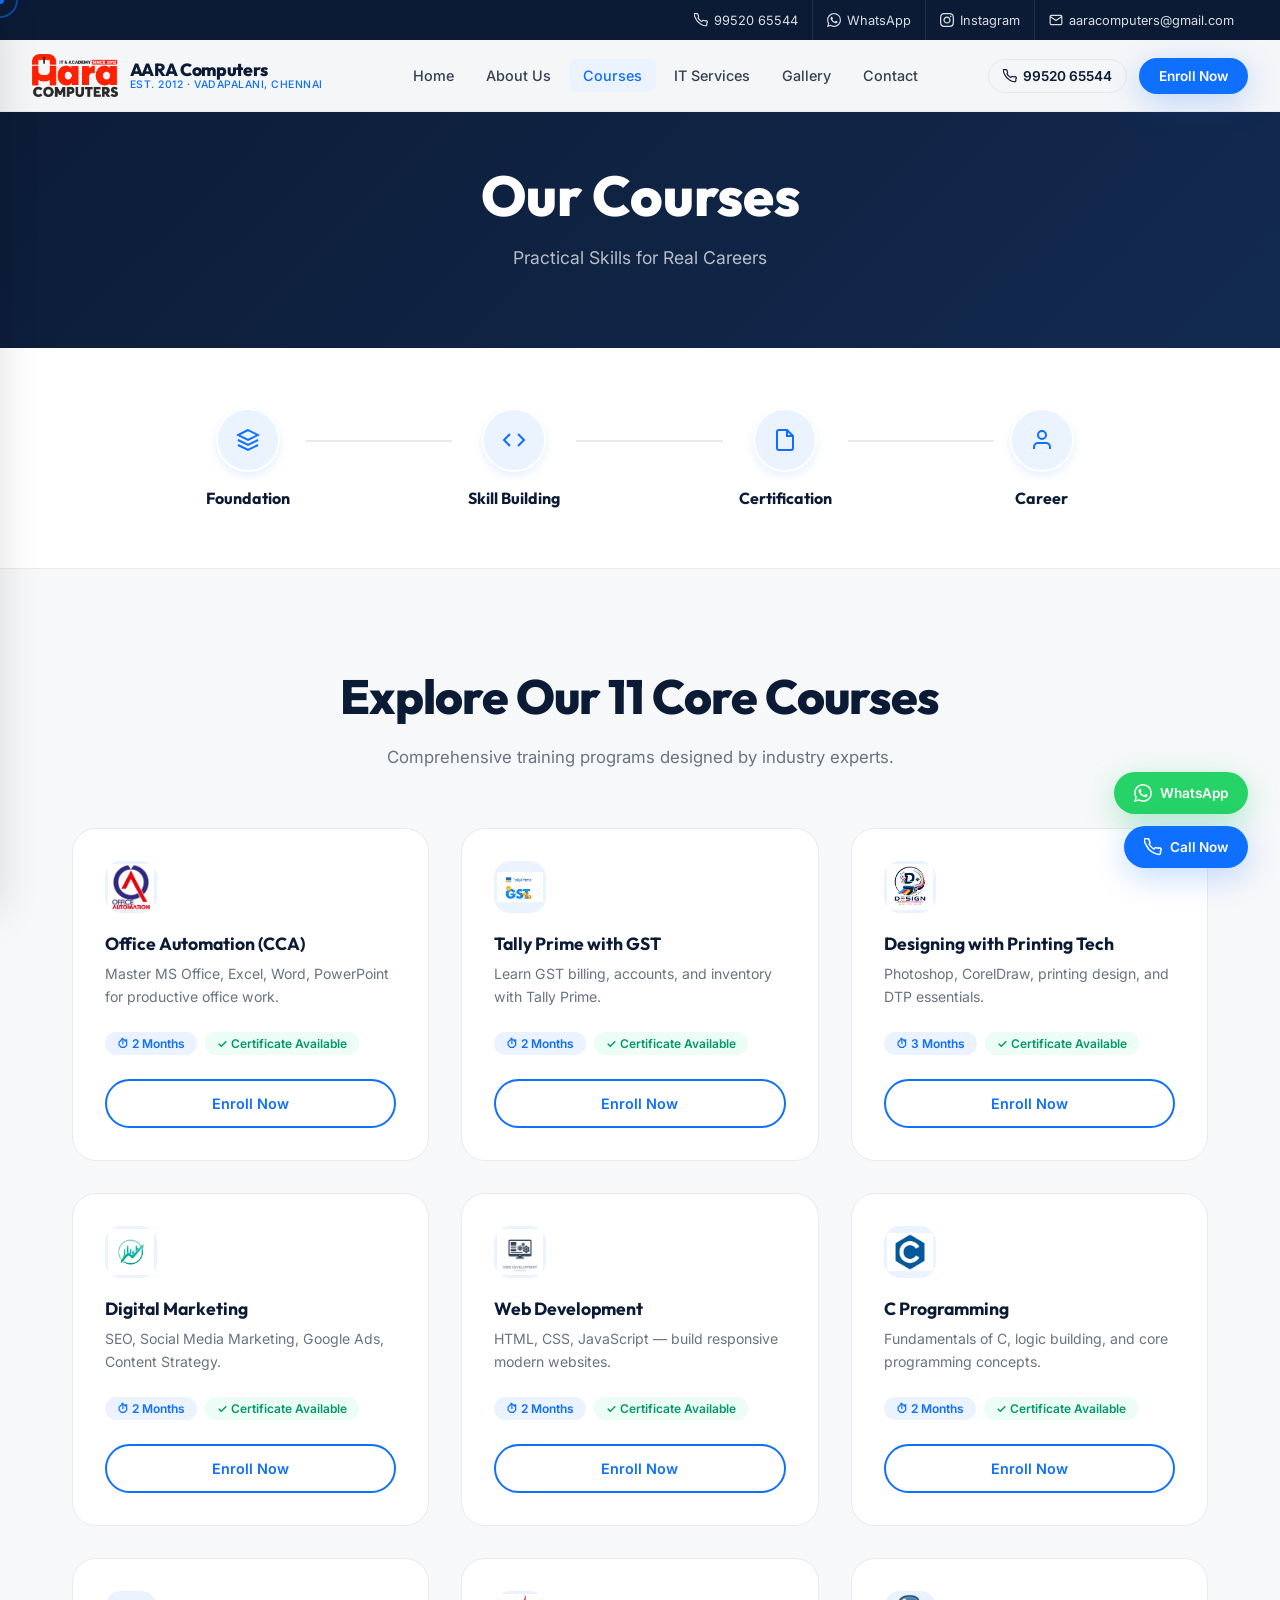
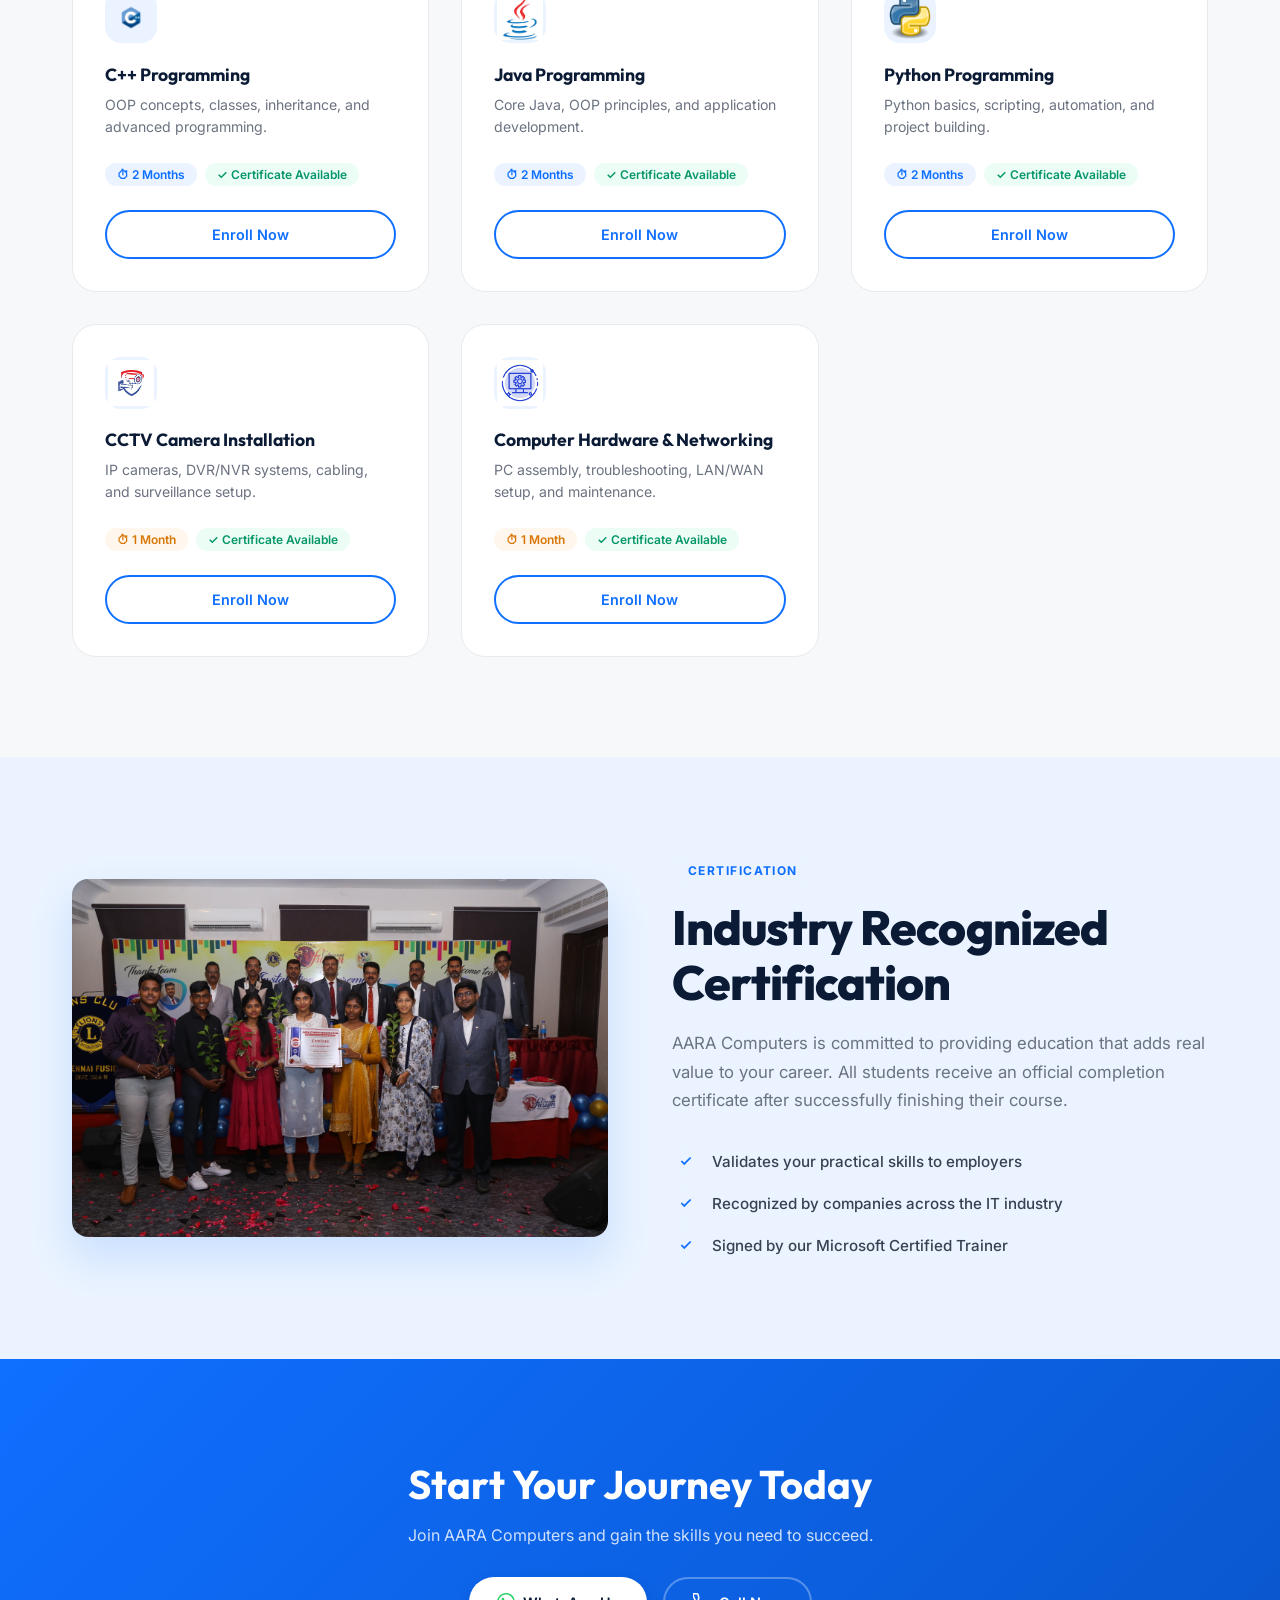
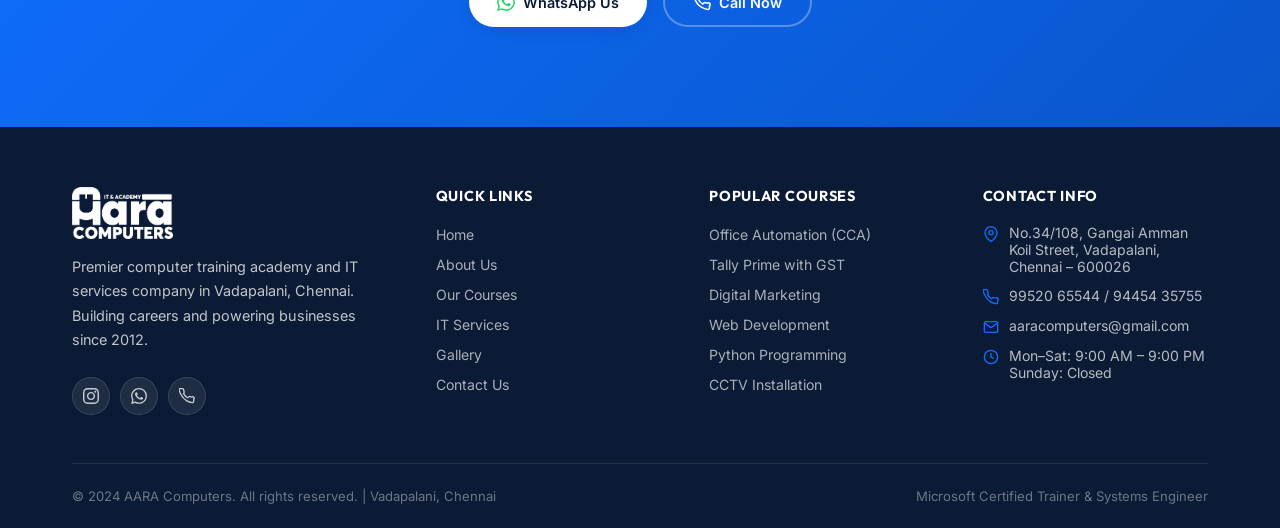
<file: repo-push-temp/courses.html>
<!DOCTYPE html>
<html lang="en">
<head>
  <meta charset="UTF-8" />
  <meta name="viewport" content="width=device-width, initial-scale=1.0" />
  <title>Courses | AARA Computers</title>
  <meta name="description" content="Explore our industry-recognized IT courses including Office Automation, Digital Marketing, Python, Web Development, and more." />
  <link rel="preconnect" href="https://fonts.googleapis.com" />
  <link rel="preconnect" href="https://fonts.gstatic.com" crossorigin />
  <link href="https://fonts.googleapis.com/css2?family=Inter:wght@300;400;500;600;700;800;900&family=Outfit:wght@300;400;500;600;700;800;900&display=swap" rel="stylesheet" />
  <link rel="stylesheet" href="css/styles.css" />
  <style>
    /* Page Header */
    .page-header {
      background: linear-gradient(135deg, #0B1B35 0%, #132a50 100%);
      padding: 160px 0 80px;
      text-align: center;
      color: #fff;
    }
    .page-header h1 {
      font-family: 'Outfit', sans-serif;
      font-size: clamp(2.5rem, 5vw, 3.5rem);
      font-weight: 800;
      margin-bottom: 1rem;
    }
    .page-header p {
      font-size: 1.1rem;
      color: rgba(255,255,255,0.7);
    }
    
    /* Course Pathway */
    .pathway-section { padding: 60px 0; background: #fff; border-bottom: 1px solid #E8EAED; }
    .pathway-wrap { display: flex; justify-content: space-between; align-items: center; max-width: 900px; margin: 0 auto; position: relative; }
    .pathway-line { position: absolute; top: 32px; left: 10%; right: 10%; height: 2px; background: #E8EAED; z-index: 1; }
    .pathway-step { position: relative; z-index: 2; text-align: center; background: #fff; padding: 0 1rem; }
    .pathway-icon { width: 64px; height: 64px; background: #EAF3FF; border: 2px solid #fff; border-radius: 50%; display: flex; align-items: center; justify-content: center; color: #0F6FFF; margin: 0 auto 1rem; box-shadow: 0 4px 10px rgba(15,111,255,0.1); }
    .pathway-step h4 { font-family: 'Outfit', sans-serif; font-size: 1rem; font-weight: 700; color: #0B1B35; }
    
    /* Courses Grid */
    .courses-section { padding: 100px 0; background: #F7F8FA; }
    
    /* Certification Info */
    .cert-section { padding: 100px 0; background: #EAF3FF; }
    .cert-grid { display: grid; grid-template-columns: 1fr 1fr; gap: 4rem; align-items: center; }
    .cert-image { border-radius: 16px; overflow: hidden; box-shadow: 0 20px 40px rgba(15,111,255,0.15); }
    .cert-image img { width: 100%; display: block; }
    .course-icon img { width: 46px; height: 46px; object-fit: contain; }
    
    @media (max-width: 768px) {
      .pathway-wrap { flex-direction: column; gap: 2rem; }
      .pathway-line { display: none; }
      .cert-grid { grid-template-columns: 1fr; }
    }
  </style>
</head>
<body>
  <!-- Cursor -->
  <div id="cursor-dot"></div>
  <div id="cursor-ring"></div>

  <!-- Sticky Top Bar -->
  <div class="sticky-top-bar">
    <a href="tel:+919952065544">
      <svg viewBox="0 0 24 24" fill="none" stroke="currentColor" stroke-width="2"><path d="M22 16.92v3a2 2 0 01-2.18 2 19.79 19.79 0 01-8.63-3.07A19.5 19.5 0 013.07 9.8a19.79 19.79 0 01-3.07-8.63A2 2 0 012 .98h3a2 2 0 012 1.72c.127.96.361 1.903.7 2.81a2 2 0 01-.45 2.11L6.91 8.35a16 16 0 006.29 6.29l1.29-1.29a2 2 0 012.11-.45c.907.339 1.85.573 2.81.7A2 2 0 0122 16.92z"/></svg>
      99520 65544
    </a>
    <a href="https://wa.me/919952065544" target="_blank">
      <svg viewBox="0 0 24 24" fill="currentColor"><path d="M17.472 14.382c-.297-.149-1.758-.867-2.03-.967-.273-.099-.471-.148-.67.15-.197.297-.767.966-.94 1.164-.173.199-.347.223-.644.075-.297-.15-1.255-.463-2.39-1.475-.883-.788-1.48-1.761-1.653-2.059-.173-.297-.018-.458.13-.606.134-.133.298-.347.446-.52.149-.174.198-.298.298-.497.099-.198.05-.371-.025-.52-.075-.149-.669-1.612-.916-2.207-.242-.579-.487-.5-.669-.51-.173-.008-.371-.01-.57-.01-.198 0-.52.074-.792.372-.272.297-1.04 1.016-1.04 2.479 0 1.462 1.065 2.875 1.213 3.074.149.198 2.096 3.2 5.077 4.487.709.306 1.262.489 1.694.625.712.227 1.36.195 1.871.118.571-.085 1.758-.719 2.006-1.413.248-.694.248-1.289.173-1.413-.074-.124-.272-.198-.57-.347m-5.421 7.403h-.004a9.87 9.87 0 01-5.031-1.378l-.361-.214-3.741.982.998-3.648-.235-.374a9.86 9.86 0 01-1.51-5.26c.001-5.45 4.436-9.884 9.888-9.884 2.64 0 5.122 1.03 6.988 2.898a9.825 9.825 0 012.893 6.994c-.003 5.45-4.437 9.884-9.885 9.884m8.413-18.297A11.815 11.815 0 0012.05 0C5.495 0 .16 5.335.157 11.892c0 2.096.547 4.142 1.588 5.945L.057 24l6.305-1.654a11.882 11.882 0 005.683 1.448h.005c6.554 0 11.89-5.335 11.893-11.893a11.821 11.821 0 00-3.48-8.413z"/></svg>
      WhatsApp
    </a>
    <a href="https://www.instagram.com/aaracomputers" target="_blank">
      <svg viewBox="0 0 24 24" fill="currentColor"><path d="M12 2.163c3.204 0 3.584.012 4.85.07 3.252.148 4.771 1.691 4.919 4.919.058 1.265.069 1.645.069 4.849 0 3.205-.012 3.584-.069 4.849-.149 3.225-1.664 4.771-4.919 4.919-1.266.058-1.644.07-4.85.07-3.204 0-3.584-.012-4.849-.07-3.26-.149-4.771-1.699-4.919-4.92-.058-1.265-.07-1.644-.07-4.849 0-3.204.013-3.583.07-4.849.149-3.227 1.664-4.771 4.919-4.919 1.266-.057 1.645-.069 4.849-.069zm0-2.163c-3.259 0-3.667.014-4.947.072-4.358.2-6.78 2.618-6.98 6.98-.059 1.281-.073 1.689-.073 4.948 0 3.259.014 3.668.072 4.948.2 4.358 2.618 6.78 6.98 6.98 1.281.058 1.689.072 4.948.072 3.259 0 3.668-.014 4.948-.072 4.354-.2 6.782-2.618 6.979-6.98.059-1.28.073-1.689.073-4.948 0-3.259-.014-3.667-.072-4.947-.196-4.354-2.617-6.78-6.979-6.98-1.281-.059-1.69-.073-4.949-.073zm0 5.838c-3.403 0-6.162 2.759-6.162 6.162s2.759 6.163 6.162 6.163 6.162-2.759 6.162-6.163c0-3.403-2.759-6.162-6.162-6.162zm0 10.162c-2.209 0-4-1.79-4-4 0-2.209 1.791-4 4-4s4 1.791 4 4c0 2.21-1.791 4-4 4zm6.406-11.845c-.796 0-1.441.645-1.441 1.44s.645 1.44 1.441 1.44c.795 0 1.439-.645 1.439-1.44s-.644-1.44-1.439-1.44z"/></svg>
      Instagram
    </a>
    <a href="mailto:aaracomputers@gmail.com">
      <svg viewBox="0 0 24 24" fill="none" stroke="currentColor" stroke-width="2"><path d="M4 4h16c1.1 0 2 .9 2 2v12c0 1.1-.9 2-2 2H4c-1.1 0-2-.9-2-2V6c0-1.1.9-2 2-2z"/><polyline points="22,6 12,13 2,6"/></svg>
      aaracomputers@gmail.com
    </a>
  </div>

  <!-- Navbar -->
  <nav class="navbar">
    <a href="index.html" class="logo-wrap">
      <img loading="lazy" decoding="async" src="company logo.png" alt="AARA Computers Logo" />
      <div class="logo-text">
        <span class="logo-name">AARA Computers</span>
        <span class="logo-tag">Est. 2012 · Vadapalani, Chennai</span>
      </div>
    </a>
    <div class="nav-links">
      <a href="index.html">Home</a>
      <a href="about.html">About Us</a>
      <a href="courses.html" class="active">Courses</a>
      <a href="services.html">IT Services</a>
      <a href="gallery.html">Gallery</a>
      <a href="contact.html">Contact</a>
    </div>
    <div class="nav-cta">
      <a href="tel:+919952065544" class="btn-nav-phone">
        <svg width="14" height="14" viewBox="0 0 24 24" fill="none" stroke="currentColor" stroke-width="2"><path d="M22 16.92v3a2 2 0 01-2.18 2 19.79 19.79 0 01-8.63-3.07A19.5 19.5 0 013.07 9.8a19.79 19.79 0 01-3.07-8.63A2 2 0 012 .98h3a2 2 0 012 1.72c.127.96.361 1.903.7 2.81a2 2 0 01-.45 2.11L6.91 8.35a16 16 0 006.29 6.29l1.29-1.29a2 2 0 012.11-.45c.907.339 1.85.573 2.81.7A2 2 0 0122 16.92z"/></svg>
        99520 65544
      </a>
      <a href="contact.html" class="btn btn-primary" style="padding:10px 20px;font-size:0.85rem;">Enroll Now</a>
    </div>
    <div class="hamburger" id="hamburger" aria-label="Open menu">
      <span></span><span></span><span></span>
    </div>
  </nav>

  <!-- Mobile Nav -->
  <div class="mobile-nav-overlay" id="nav-overlay"></div>
  <nav class="mobile-nav" id="mobile-nav">
    <div class="close-btn" id="nav-close">
      <svg width="18" height="18" viewBox="0 0 24 24" fill="none" stroke="currentColor" stroke-width="2"><line x1="18" y1="6" x2="6" y2="18"/><line x1="6" y1="6" x2="18" y2="18"/></svg>
    </div>
    <img loading="lazy" decoding="async" src="company logo.png" alt="AARA Computers" style="height:44px;margin-bottom:1.5rem;" />
    <ul>
      <li><a href="index.html">Home</a></li>
      <li><a href="about.html">About Us</a></li>
      <li><a href="courses.html" class="active">Courses</a></li>
      <li><a href="services.html">IT Services</a></li>
      <li><a href="gallery.html">Gallery</a></li>
      <li><a href="contact.html">Contact</a></li>
    </ul>
    <div style="margin-top:2rem;display:flex;flex-direction:column;gap:10px;">
      <a href="tel:+919952065544" class="btn btn-outline" style="justify-content:center;">📞 Call Now</a>
      <a href="https://wa.me/919952065544" class="btn btn-whatsapp" style="justify-content:center;">💬 WhatsApp</a>
    </div>
  </nav>

  <!-- Page Header -->
  <header class="page-header">
    <div class="container reveal">
      <h1>Our Courses</h1>
      <p>Practical Skills for Real Careers</p>
    </div>
  </header>

  <!-- Course Pathway Visualization -->
  <section class="pathway-section">
    <div class="container reveal">
      <div class="pathway-wrap">
        <div class="pathway-line"></div>
        <div class="pathway-step">
          <div class="pathway-icon"><svg width="24" height="24" viewBox="0 0 24 24" fill="none" stroke="currentColor" stroke-width="2"><path d="M12 2L2 7l10 5 10-5-10-5z"/><path d="M2 17l10 5 10-5"/><path d="M2 12l10 5 10-5"/></svg></div>
          <h4>Foundation</h4>
        </div>
        <div class="pathway-step">
          <div class="pathway-icon"><svg width="24" height="24" viewBox="0 0 24 24" fill="none" stroke="currentColor" stroke-width="2"><polyline points="16 18 22 12 16 6"/><polyline points="8 6 2 12 8 18"/></svg></div>
          <h4>Skill Building</h4>
        </div>
        <div class="pathway-step">
          <div class="pathway-icon"><svg width="24" height="24" viewBox="0 0 24 24" fill="none" stroke="currentColor" stroke-width="2"><path d="M14 2H6a2 2 0 00-2 2v16a2 2 0 002 2h12a2 2 0 002-2V8z"/><polyline points="14 2 14 8 20 8"/></svg></div>
          <h4>Certification</h4>
        </div>
        <div class="pathway-step">
          <div class="pathway-icon"><svg width="24" height="24" viewBox="0 0 24 24" fill="none" stroke="currentColor" stroke-width="2"><path d="M20 21v-2a4 4 0 00-4-4H8a4 4 0 00-4 4v2"/><circle cx="12" cy="7" r="4"/></svg></div>
          <h4>Career</h4>
        </div>
      </div>
    </div>
  </section>

  <!-- Courses Grid -->
  <section class="courses-section">
    <div class="container">
      <div class="section-header center reveal">
        <h2 class="section-title">Explore Our 11 Core Courses</h2>
        <p class="section-subtitle">Comprehensive training programs designed by industry experts.</p>
      </div>
      <div class="grid-3">
        <!-- Course 1 -->
        <div class="course-card reveal" data-delay="0">
          <div class="course-icon"><img loading="lazy" decoding="async" src="office automatio.jpg" alt="Office Automation" /></div>
          <h3>Office Automation (CCA)</h3>
          <p style="font-size:.88rem;color:#6B7280;line-height:1.6;margin-bottom:1.5rem;">Master MS Office, Excel, Word, PowerPoint for productive office work.</p>
          <div class="course-meta">
            <span class="badge badge-blue">⏱ 2 Months</span>
            <span class="badge badge-green">✓ Certificate Available</span>
          </div>
          <a href="contact.html?course=Office Automation (CCA)" class="btn btn-outline" style="width: 100%; justify-content: center; margin-top: 1.5rem;">Enroll Now</a>
        </div>
        <!-- Course 2 -->
        <div class="course-card reveal" data-delay="100">
          <div class="course-icon"><img loading="lazy" decoding="async" src="tally prime with gst.jpg" alt="Tally Prime with GST" /></div>
          <h3>Tally Prime with GST</h3>
          <p style="font-size:.88rem;color:#6B7280;line-height:1.6;margin-bottom:1.5rem;">Learn GST billing, accounts, and inventory with Tally Prime.</p>
          <div class="course-meta">
            <span class="badge badge-blue">⏱ 2 Months</span>
            <span class="badge badge-green">✓ Certificate Available</span>
          </div>
          <a href="contact.html?course=Tally Prime with GST" class="btn btn-outline" style="width: 100%; justify-content: center; margin-top: 1.5rem;">Enroll Now</a>
        </div>
        <!-- Course 3 -->
        <div class="course-card reveal" data-delay="200">
          <div class="course-icon"><img loading="lazy" decoding="async" src="design with prinitng technologies.png" alt="Designing with Printing Tech" /></div>
          <h3>Designing with Printing Tech</h3>
          <p style="font-size:.88rem;color:#6B7280;line-height:1.6;margin-bottom:1.5rem;">Photoshop, CorelDraw, printing design, and DTP essentials.</p>
          <div class="course-meta">
            <span class="badge badge-blue">⏱ 3 Months</span>
            <span class="badge badge-green">✓ Certificate Available</span>
          </div>
          <a href="contact.html?course=Designing with Printing Technologies" class="btn btn-outline" style="width: 100%; justify-content: center; margin-top: 1.5rem;">Enroll Now</a>
        </div>
        <!-- Course 4 -->
        <div class="course-card reveal" data-delay="0">
          <div class="course-icon"><img loading="lazy" decoding="async" src="digital marketing.jpg" alt="Digital Marketing" /></div>
          <h3>Digital Marketing</h3>
          <p style="font-size:.88rem;color:#6B7280;line-height:1.6;margin-bottom:1.5rem;">SEO, Social Media Marketing, Google Ads, Content Strategy.</p>
          <div class="course-meta">
            <span class="badge badge-blue">⏱ 2 Months</span>
            <span class="badge badge-green">✓ Certificate Available</span>
          </div>
          <a href="contact.html?course=Digital Marketing" class="btn btn-outline" style="width: 100%; justify-content: center; margin-top: 1.5rem;">Enroll Now</a>
        </div>
        <!-- Course 5 -->
        <div class="course-card reveal" data-delay="100">
          <div class="course-icon"><img loading="lazy" decoding="async" src="web development.webp" alt="Web Development" /></div>
          <h3>Web Development</h3>
          <p style="font-size:.88rem;color:#6B7280;line-height:1.6;margin-bottom:1.5rem;">HTML, CSS, JavaScript — build responsive modern websites.</p>
          <div class="course-meta">
            <span class="badge badge-blue">⏱ 2 Months</span>
            <span class="badge badge-green">✓ Certificate Available</span>
          </div>
          <a href="contact.html?course=Web Development" class="btn btn-outline" style="width: 100%; justify-content: center; margin-top: 1.5rem;">Enroll Now</a>
        </div>
        <!-- Course 6 -->
        <div class="course-card reveal" data-delay="200">
          <div class="course-icon"><img loading="lazy" decoding="async" src="c-logo.jpeg" alt="C Programming" /></div>
          <h3>C Programming</h3>
          <p style="font-size:.88rem;color:#6B7280;line-height:1.6;margin-bottom:1.5rem;">Fundamentals of C, logic building, and core programming concepts.</p>
          <div class="course-meta">
            <span class="badge badge-blue">⏱ 2 Months</span>
            <span class="badge badge-green">✓ Certificate Available</span>
          </div>
          <a href="contact.html?course=C Programming" class="btn btn-outline" style="width: 100%; justify-content: center; margin-top: 1.5rem;">Enroll Now</a>
        </div>
        <!-- Course 7 -->
        <div class="course-card reveal" data-delay="0">
          <div class="course-icon"><img loading="lazy" decoding="async" src="C++-Logo.wine.png" alt="C++ Programming" /></div>
          <h3>C++ Programming</h3>
          <p style="font-size:.88rem;color:#6B7280;line-height:1.6;margin-bottom:1.5rem;">OOP concepts, classes, inheritance, and advanced programming.</p>
          <div class="course-meta">
            <span class="badge badge-blue">⏱ 2 Months</span>
            <span class="badge badge-green">✓ Certificate Available</span>
          </div>
          <a href="contact.html?course=C++" class="btn btn-outline" style="width: 100%; justify-content: center; margin-top: 1.5rem;">Enroll Now</a>
        </div>
        <!-- Course 8 -->
        <div class="course-card reveal" data-delay="100">
          <div class="course-icon"><img loading="lazy" decoding="async" src="java.png" alt="Java Programming" /></div>
          <h3>Java Programming</h3>
          <p style="font-size:.88rem;color:#6B7280;line-height:1.6;margin-bottom:1.5rem;">Core Java, OOP principles, and application development.</p>
          <div class="course-meta">
            <span class="badge badge-blue">⏱ 2 Months</span>
            <span class="badge badge-green">✓ Certificate Available</span>
          </div>
          <a href="contact.html?course=Java" class="btn btn-outline" style="width: 100%; justify-content: center; margin-top: 1.5rem;">Enroll Now</a>
        </div>
        <!-- Course 9 -->
        <div class="course-card reveal" data-delay="200">
          <div class="course-icon"><img loading="lazy" decoding="async" src="Python.png" alt="Python Programming" /></div>
          <h3>Python Programming</h3>
          <p style="font-size:.88rem;color:#6B7280;line-height:1.6;margin-bottom:1.5rem;">Python basics, scripting, automation, and project building.</p>
          <div class="course-meta">
            <span class="badge badge-blue">⏱ 2 Months</span>
            <span class="badge badge-green">✓ Certificate Available</span>
          </div>
          <a href="contact.html?course=Python" class="btn btn-outline" style="width: 100%; justify-content: center; margin-top: 1.5rem;">Enroll Now</a>
        </div>
         <!-- Course 10 -->
        <div class="course-card reveal" data-delay="0">
          <div class="course-icon"><img loading="lazy" decoding="async" src="cctv camera installation.jpg" alt="CCTV Camera Installation" /></div>
          <h3>CCTV Camera Installation</h3>
          <p style="font-size:.88rem;color:#6B7280;line-height:1.6;margin-bottom:1.5rem;">IP cameras, DVR/NVR systems, cabling, and surveillance setup.</p>
          <div class="course-meta">
            <span class="badge badge-orange">⏱ 1 Month</span>
            <span class="badge badge-green">✓ Certificate Available</span>
          </div>
          <a href="contact.html?course=CCTV Camera Installation & Training" class="btn btn-outline" style="width: 100%; justify-content: center; margin-top: 1.5rem;">Enroll Now</a>
        </div>
        <!-- Course 11 -->
        <div class="course-card reveal" data-delay="100">
          <div class="course-icon"><img loading="lazy" decoding="async" src="computer hardwork and networking logo.jpg" alt="Computer Hardware & Networking" /></div>
          <h3>Computer Hardware & Networking</h3>
          <p style="font-size:.88rem;color:#6B7280;line-height:1.6;margin-bottom:1.5rem;">PC assembly, troubleshooting, LAN/WAN setup, and maintenance.</p>
          <div class="course-meta">
            <span class="badge badge-orange">⏱ 1 Month</span>
            <span class="badge badge-green">✓ Certificate Available</span>
          </div>
          <a href="contact.html?course=Computer Hardware & Networking" class="btn btn-outline" style="width: 100%; justify-content: center; margin-top: 1.5rem;">Enroll Now</a>
        </div>
      </div>
    </div>
  </section>

  <!-- Certification Info -->
  <section class="cert-section">
    <div class="container">
      <div class="cert-grid">
        <div class="reveal-left">
          <div class="cert-image img-hover">
            <img loading="lazy" decoding="async" src="students getting certificate after corse completion.JPG" alt="Students receiving certificates" />
          </div>
        </div>
        <div class="reveal-right">
          <span class="section-label">Certification</span>
          <h2 class="section-title">Industry Recognized Certification</h2>
          <p class="section-subtitle" style="margin-bottom: 2rem;">
            AARA Computers is committed to providing education that adds real value to your career. All students receive an official completion certificate after successfully finishing their course.
          </p>
          <div class="achievement-list">
            <div class="achievement-item">
              <div class="check-icon"><svg viewBox="0 0 24 24" fill="none" stroke="currentColor" stroke-width="3"><polyline points="20 6 9 17 4 12"/></svg></div>
              Validates your practical skills to employers
            </div>
             <div class="achievement-item">
              <div class="check-icon"><svg viewBox="0 0 24 24" fill="none" stroke="currentColor" stroke-width="3"><polyline points="20 6 9 17 4 12"/></svg></div>
              Recognized by companies across the IT industry
            </div>
            <div class="achievement-item">
              <div class="check-icon"><svg viewBox="0 0 24 24" fill="none" stroke="currentColor" stroke-width="3"><polyline points="20 6 9 17 4 12"/></svg></div>
              Signed by our Microsoft Certified Trainer
            </div>
          </div>
        </div>
      </div>
    </div>
  </section>
  
  <!-- Enroll CTA -->
  <section class="section section-blue" style="text-align: center; background: linear-gradient(135deg, #0F6FFF 0%, #0a56cc 100%);">
      <div class="container reveal">
          <h2 style="font-family: 'Outfit', sans-serif; font-size: 2.5rem; color: #fff; margin-bottom: 1rem;">Start Your Journey Today</h2>
          <p style="color: rgba(255,255,255,0.8); margin-bottom: 2rem;">Join AARA Computers and gain the skills you need to succeed.</p>
          <div style="display: flex; justify-content: center; gap: 1rem; flex-wrap: wrap;">
             <a href="https://wa.me/919952065544" class="btn btn-white">
                <svg width="18" height="18" viewBox="0 0 24 24" fill="#25D366"><path d="M17.472 14.382c-.297-.149-1.758-.867-2.03-.967-.273-.099-.471-.148-.67.15-.197.297-.767.966-.94 1.164-.173.199-.347.223-.644.075-.297-.15-1.255-.463-2.39-1.475-.883-.788-1.48-1.761-1.653-2.059-.173-.297-.018-.458.13-.606.134-.133.298-.347.446-.52.149-.174.198-.298.298-.497.099-.198.05-.371-.025-.52-.075-.149-.669-1.612-.916-2.207-.242-.579-.487-.5-.669-.51-.173-.008-.371-.01-.57-.01-.198 0-.52.074-.792.372-.272.297-1.04 1.016-1.04 2.479 0 1.462 1.065 2.875 1.213 3.074.149.198 2.096 3.2 5.077 4.487.709.306 1.262.489 1.694.625.712.227 1.36.195 1.871.118.571-.085 1.758-.719 2.006-1.413.248-.694.248-1.289.173-1.413-.074-.124-.272-.198-.57-.347m-5.421 7.403h-.004a9.87 9.87 0 01-5.031-1.378l-.361-.214-3.741.982.998-3.648-.235-.374a9.86 9.86 0 01-1.51-5.26c.001-5.45 4.436-9.884 9.888-9.884 2.64 0 5.122 1.03 6.988 2.898a9.825 9.825 0 012.893 6.994c-.003 5.45-4.437 9.884-9.885 9.884m8.413-18.297A11.815 11.815 0 0012.05 0C5.495 0 .16 5.335.157 11.892c0 2.096.547 4.142 1.588 5.945L.057 24l6.305-1.654a11.882 11.882 0 005.683 1.448h.005c6.554 0 11.89-5.335 11.893-11.893a11.821 11.821 0 00-3.48-8.413z"/></svg>
                WhatsApp Us
             </a>
             <a href="tel:+919952065544" class="btn btn-outline" style="color: #fff; border-color: rgba(255,255,255,0.3);">
                <svg width="18" height="18" viewBox="0 0 24 24" fill="none" stroke="currentColor" stroke-width="2"><path d="M22 16.92v3a2 2 0 01-2.18 2 19.79 19.79 0 01-8.63-3.07A19.5 19.5 0 013.07 9.8a19.79 19.79 0 01-3.07-8.63A2 2 0 012 .98h3a2 2 0 012 1.72c.127.96.361 1.903.7 2.81a2 2 0 01-.45 2.11L6.91 8.35a16 16 0 006.29 6.29l1.29-1.29a2 2 0 012.11-.45c.907.339 1.85.573 2.81.7A2 2 0 0122 16.92z"/></svg>
                Call Now
             </a>
          </div>
      </div>
  </section>

  <!-- ══════════════════════════════════════
       FOOTER
  ══════════════════════════════════════ -->
  <footer>
    <div class="container">
      <div class="footer-grid">
        <div class="footer-brand">
          <img loading="lazy" decoding="async" src="company logo.png" alt="AARA Computers" />
          <p>Premier computer training academy and IT services company in Vadapalani, Chennai. Building careers and powering businesses since 2012.</p>
          <div class="footer-social">
            <a href="https://www.instagram.com/aaracomputers" target="_blank" title="Instagram">
              <svg viewBox="0 0 24 24" fill="currentColor"><path d="M12 2.163c3.204 0 3.584.012 4.85.07 3.252.148 4.771 1.691 4.919 4.919.058 1.265.069 1.645.069 4.849 0 3.205-.012 3.584-.069 4.849-.149 3.225-1.664 4.771-4.919 4.919-1.266.058-1.644.07-4.85.07-3.204 0-3.584-.012-4.849-.07-3.26-.149-4.771-1.699-4.919-4.92-.058-1.265-.07-1.644-.07-4.849 0-3.204.013-3.583.07-4.849.149-3.227 1.664-4.771 4.919-4.919 1.266-.057 1.645-.069 4.849-.069zm0-2.163c-3.259 0-3.667.014-4.947.072-4.358.2-6.78 2.618-6.98 6.98-.059 1.281-.073 1.689-.073 4.948 0 3.259.014 3.668.072 4.948.2 4.358 2.618 6.78 6.98 6.98 1.281.058 1.689.072 4.948.072 3.259 0 3.668-.014 4.948-.072 4.354-.2 6.782-2.618 6.979-6.98.059-1.28.073-1.689.073-4.948 0-3.259-.014-3.667-.072-4.947-.196-4.354-2.617-6.78-6.979-6.98-1.281-.059-1.69-.073-4.949-.073zm0 5.838c-3.403 0-6.162 2.759-6.162 6.162s2.759 6.163 6.162 6.163 6.162-2.759 6.162-6.163c0-3.403-2.759-6.162-6.162-6.162zm0 10.162c-2.209 0-4-1.79-4-4 0-2.209 1.791-4 4-4s4 1.791 4 4c0 2.21-1.791 4-4 4zm6.406-11.845c-.796 0-1.441.645-1.441 1.44s.645 1.44 1.441 1.44c.795 0 1.439-.645 1.439-1.44s-.644-1.44-1.439-1.44z"/></svg>
            </a>
            <a href="https://wa.me/919952065544" target="_blank" title="WhatsApp">
              <svg viewBox="0 0 24 24" fill="currentColor"><path d="M17.472 14.382c-.297-.149-1.758-.867-2.03-.967-.273-.099-.471-.148-.67.15-.197.297-.767.966-.94 1.164-.173.199-.347.223-.644.075-.297-.15-1.255-.463-2.39-1.475-.883-.788-1.48-1.761-1.653-2.059-.173-.297-.018-.458.13-.606.134-.133.298-.347.446-.52.149-.174.198-.298.298-.497.099-.198.05-.371-.025-.52-.075-.149-.669-1.612-.916-2.207-.242-.579-.487-.5-.669-.51-.173-.008-.371-.01-.57-.01-.198 0-.52.074-.792.372-.272.297-1.04 1.016-1.04 2.479 0 1.462 1.065 2.875 1.213 3.074.149.198 2.096 3.2 5.077 4.487.709.306 1.262.489 1.694.625.712.227 1.36.195 1.871.118.571-.085 1.758-.719 2.006-1.413.248-.694.248-1.289.173-1.413-.074-.124-.272-.198-.57-.347m-5.421 7.403h-.004a9.87 9.87 0 01-5.031-1.378l-.361-.214-3.741.982.998-3.648-.235-.374a9.86 9.86 0 01-1.51-5.26c.001-5.45 4.436-9.884 9.888-9.884 2.64 0 5.122 1.03 6.988 2.898a9.825 9.825 0 012.893 6.994c-.003 5.45-4.437 9.884-9.885 9.884m8.413-18.297A11.815 11.815 0 0012.05 0C5.495 0 .16 5.335.157 11.892c0 2.096.547 4.142 1.588 5.945L.057 24l6.305-1.654a11.882 11.882 0 005.683 1.448h.005c6.554 0 11.89-5.335 11.893-11.893a11.821 11.821 0 00-3.48-8.413z"/></svg>
            </a>
            <a href="tel:+919952065544" title="Call Us">
              <svg viewBox="0 0 24 24" fill="none" stroke="currentColor" stroke-width="2"><path d="M22 16.92v3a2 2 0 01-2.18 2 19.79 19.79 0 01-8.63-3.07A19.5 19.5 0 013.07 9.8a19.79 19.79 0 01-3.07-8.63A2 2 0 012 .98h3a2 2 0 012 1.72c.127.96.361 1.903.7 2.81a2 2 0 01-.45 2.11L6.91 8.35a16 16 0 006.29 6.29l1.29-1.29a2 2 0 012.11-.45c.907.339 1.85.573 2.81.7A2 2 0 0122 16.92z"/></svg>
            </a>
          </div>
        </div>
        <div class="footer-col">
          <h4>Quick Links</h4>
          <ul>
            <li><a href="index.html">Home</a></li>
            <li><a href="about.html">About Us</a></li>
            <li><a href="courses.html">Our Courses</a></li>
            <li><a href="services.html">IT Services</a></li>
            <li><a href="gallery.html">Gallery</a></li>
            <li><a href="contact.html">Contact Us</a></li>
          </ul>
        </div>
        <div class="footer-col">
          <h4>Popular Courses</h4>
          <ul>
            <li><a href="courses.html">Office Automation (CCA)</a></li>
            <li><a href="courses.html">Tally Prime with GST</a></li>
            <li><a href="courses.html">Digital Marketing</a></li>
            <li><a href="courses.html">Web Development</a></li>
            <li><a href="courses.html">Python Programming</a></li>
            <li><a href="courses.html">CCTV Installation</a></li>
          </ul>
        </div>
        <div class="footer-col">
          <h4>Contact Info</h4>
          <div class="footer-contact-item">
            <svg viewBox="0 0 24 24" fill="none" stroke="currentColor" stroke-width="2"><path d="M21 10c0 7-9 13-9 13s-9-6-9-13a9 9 0 0118 0z"/><circle cx="12" cy="10" r="3"/></svg>
            <span>No.34/108, Gangai Amman Koil Street, Vadapalani, Chennai – 600026</span>
          </div>
          <div class="footer-contact-item">
            <svg viewBox="0 0 24 24" fill="none" stroke="currentColor" stroke-width="2"><path d="M22 16.92v3a2 2 0 01-2.18 2 19.79 19.79 0 01-8.63-3.07A19.5 19.5 0 013.07 9.8a19.79 19.79 0 01-3.07-8.63A2 2 0 012 .98h3a2 2 0 012 1.72c.127.96.361 1.903.7 2.81a2 2 0 01-.45 2.11L6.91 8.35a16 16 0 006.29 6.29l1.29-1.29a2 2 0 012.11-.45c.907.339 1.85.573 2.81.7A2 2 0 0122 16.92z"/></svg>
            <span><a href="tel:+919952065544" style="color:inherit;">99520 65544</a> / <a href="tel:+919445435755" style="color:inherit;">94454 35755</a></span>
          </div>
          <div class="footer-contact-item">
            <svg viewBox="0 0 24 24" fill="none" stroke="currentColor" stroke-width="2"><path d="M4 4h16c1.1 0 2 .9 2 2v12c0 1.1-.9 2-2 2H4c-1.1 0-2-.9-2-2V6c0-1.1.9-2 2-2z"/><polyline points="22,6 12,13 2,6"/></svg>
            <a href="mailto:aaracomputers@gmail.com" style="color:inherit;">aaracomputers@gmail.com</a>
          </div>
          <div class="footer-contact-item">
            <svg viewBox="0 0 24 24" fill="none" stroke="currentColor" stroke-width="2"><circle cx="12" cy="12" r="10"/><polyline points="12 6 12 12 16 14"/></svg>
            <span>Mon–Sat: 9:00 AM – 9:00 PM<br/>Sunday: Closed</span>
          </div>
        </div>
      </div>
      <div class="footer-bottom">
        <span>© 2024 AARA Computers. All rights reserved. | Vadapalani, Chennai</span>
        <span>Microsoft Certified Trainer &amp; Systems Engineer</span>
      </div>
    </div>
  </footer>

  <!-- Floating FAB -->
  <div class="fab-container">
    <a href="https://wa.me/919952065544" class="fab-btn whatsapp" target="_blank">
      <svg viewBox="0 0 24 24" fill="currentColor"><path d="M17.472 14.382c-.297-.149-1.758-.867-2.03-.967-.273-.099-.471-.148-.67.15-.197.297-.767.966-.94 1.164-.173.199-.347.223-.644.075-.297-.15-1.255-.463-2.39-1.475-.883-.788-1.48-1.761-1.653-2.059-.173-.297-.018-.458.13-.606.134-.133.298-.347.446-.52.149-.174.198-.298.298-.497.099-.198.05-.371-.025-.52-.075-.149-.669-1.612-.916-2.207-.242-.579-.487-.5-.669-.51-.173-.008-.371-.01-.57-.01-.198 0-.52.074-.792.372-.272.297-1.04 1.016-1.04 2.479 0 1.462 1.065 2.875 1.213 3.074.149.198 2.096 3.2 5.077 4.487.709.306 1.262.489 1.694.625.712.227 1.36.195 1.871.118.571-.085 1.758-.719 2.006-1.413.248-.694.248-1.289.173-1.413-.074-.124-.272-.198-.57-.347m-5.421 7.403h-.004a9.87 9.87 0 01-5.031-1.378l-.361-.214-3.741.982.998-3.648-.235-.374a9.86 9.86 0 01-1.51-5.26c.001-5.45 4.436-9.884 9.888-9.884 2.64 0 5.122 1.03 6.988 2.898a9.825 9.825 0 012.893 6.994c-.003 5.45-4.437 9.884-9.885 9.884m8.413-18.297A11.815 11.815 0 0012.05 0C5.495 0 .16 5.335.157 11.892c0 2.096.547 4.142 1.588 5.945L.057 24l6.305-1.654a11.882 11.882 0 005.683 1.448h.005c6.554 0 11.89-5.335 11.893-11.893a11.821 11.821 0 00-3.48-8.413z"/></svg>
      WhatsApp
    </a>
    <a href="tel:+919952065544" class="fab-btn call">
      <svg viewBox="0 0 24 24" fill="none" stroke="currentColor" stroke-width="2"><path d="M22 16.92v3a2 2 0 01-2.18 2 19.79 19.79 0 01-8.63-3.07A19.5 19.5 0 013.07 9.8a19.79 19.79 0 01-3.07-8.63A2 2 0 012 .98h3a2 2 0 012 1.72c.127.96.361 1.903.7 2.81a2 2 0 01-.45 2.11L6.91 8.35a16 16 0 006.29 6.29l1.29-1.29a2 2 0 012.11-.45c.907.339 1.85.573 2.81.7A2 2 0 0122 16.92z"/></svg>
      Call Now
    </a>
  </div>

  <script src="js/main.js" defer></script>
</body>
</html>
</file>
<file: css/styles.css>
/* ============================================================
   AARA COMPUTERS – Global Design System
   Premium Blue + White Theme | Trust-First Design
   ============================================================ */

@import url('https://fonts.googleapis.com/css2?family=Inter:wght@300;400;500;600;700;800;900&family=Outfit:wght@300;400;500;600;700;800;900&display=swap');

/* ── Design Tokens ── */
:root {
  --white:       #FFFFFF;
  --blue:        #0F6FFF;
  --blue-dark:   #0A56CC;
  --blue-light:  #EAF3FF;
  --navy:        #0B1B35;
  --gray:        #F7F8FA;
  --gray-mid:    #E8EAED;
  --gray-text:   #6B7280;
  --text-dark:   #111827;
  --text-mid:    #374151;

  --font-head: 'Outfit', sans-serif;
  --font-body: 'Inter', sans-serif;

  --radius-sm:   8px;
  --radius-md:   16px;
  --radius-lg:   24px;
  --radius-xl:   32px;
  --radius-full: 9999px;

  --shadow-sm:   0 1px 3px rgba(0,0,0,.06), 0 1px 2px rgba(0,0,0,.04);
  --shadow-md:   0 4px 16px rgba(0,0,0,.08);
  --shadow-lg:   0 12px 40px rgba(0,0,0,.12);
  --shadow-blue: 0 8px 32px rgba(15,111,255,.25);
  --shadow-blue-lg: 0 16px 60px rgba(15,111,255,.35);

  --nav-h: 72px;
  --transition: all 0.3s cubic-bezier(0.4, 0, 0.2, 1);
  --transition-fast: all 0.15s ease;
}

/* ── Reset ── */
*, *::before, *::after { box-sizing: border-box; margin: 0; padding: 0; }
html, body {
  overflow-x: hidden;
  width: 100%;
  max-width: 100%;
}
html { scroll-behavior: smooth; font-size: 16px; }
body {
  font-family: var(--font-body);
  color: var(--text-dark);
  background: var(--white);
  cursor: none;
}
img { max-width: 100%; height: auto; display: block; }
.card, .course-card, .service-card, .stat-item, .gallery-item {
  width: 100%; max-width: 100%; box-sizing: border-box;
}
a { text-decoration: none; color: inherit; }
ul { list-style: none; }
button { cursor: none; border: none; background: none; font-family: inherit; }

/* ── Custom Cursor ── */
#cursor-dot {
  position: fixed;
  top: 0; left: 0;
  width: 8px; height: 8px;
  background: var(--blue);
  border-radius: 50%;
  pointer-events: none;
  z-index: 99999;
  transition: transform 0.1s ease, background 0.2s ease;
  transform: translate(-50%, -50%);
}
#cursor-ring {
  position: fixed;
  top: 0; left: 0;
  width: 36px; height: 36px;
  border: 2px solid rgba(15,111,255,0.5);
  border-radius: 50%;
  pointer-events: none;
  z-index: 99998;
  transition: width 0.3s ease, height 0.3s ease, border-color 0.3s ease, background 0.3s ease;
  transform: translate(-50%, -50%);
}
#cursor-ring.expanded {
  width: 56px; height: 56px;
  border-color: var(--blue);
  background: rgba(15,111,255,0.06);
}
#cursor-ring.on-dark {
  border-color: rgba(255,255,255,0.6);
}

/* ── Sticky Top Bar ── */
.sticky-top-bar {
  position: absolute;
  top: 0; left: 0; right: 0;
  z-index: 1000;
  background: var(--navy);
  height: 40px;
  display: flex;
  align-items: center;
  justify-content: flex-end;
  gap: 0;
  padding: 0 2rem;
}
.sticky-top-bar a {
  display: flex;
  align-items: center;
  gap: 6px;
  color: rgba(255,255,255,0.85);
  font-size: 0.8rem;
  font-family: var(--font-body);
  padding: 0 14px;
  height: 100%;
  transition: var(--transition-fast);
  border-left: 1px solid rgba(255,255,255,0.1);
}
.sticky-top-bar a:first-child { border-left: none; }
.sticky-top-bar a:hover { color: var(--white); background: rgba(255,255,255,0.08); }
.sticky-top-bar a svg { width: 14px; height: 14px; flex-shrink: 0; }

/* ── Navbar ── */
.navbar {
  position: absolute;
  top: 40px; left: 0; right: 0;
  z-index: 999;
  height: var(--nav-h);
  background: rgba(255,255,255,0.96);
  backdrop-filter: blur(20px);
  -webkit-backdrop-filter: blur(20px);
  border-bottom: 1px solid var(--gray-mid);
  display: flex;
  align-items: center;
  padding: 0 2rem;
  gap: 2rem;
  transition: var(--transition);
}
.navbar.scrolled {
  /* Disabled sticky behavior */
}
.navbar .logo-wrap {
  display: flex;
  align-items: center;
  gap: 12px;
  text-decoration: none;
  flex-shrink: 0;
}
.navbar .logo-wrap img {
  height: 44px;
  width: auto;
  object-fit: contain;
}
.navbar .logo-text {
  display: flex;
  flex-direction: column;
  line-height: 1.1;
}
.navbar .logo-name {
  font-family: var(--font-head);
  font-weight: 800;
  font-size: 1.1rem;
  color: var(--navy);
  letter-spacing: -0.02em;
}
.navbar .logo-tag {
  font-size: 0.65rem;
  font-weight: 500;
  color: var(--blue);
  letter-spacing: 0.05em;
  text-transform: uppercase;
}
.nav-links {
  display: flex;
  align-items: center;
  gap: 0.25rem;
  margin-left: auto;
}
.nav-links a {
  font-size: 0.9rem;
  font-weight: 500;
  color: var(--text-mid);
  padding: 8px 14px;
  border-radius: var(--radius-sm);
  transition: var(--transition-fast);
  position: relative;
}
.nav-links a:hover, .nav-links a.active {
  color: var(--blue);
  background: var(--blue-light);
}
.nav-cta {
  display: flex;
  align-items: center;
  gap: 0.75rem;
  margin-left: 1.5rem;
  flex-shrink: 0;
}
.btn-nav-phone {
  display: flex;
  align-items: center;
  gap: 6px;
  font-size: 0.85rem;
  font-weight: 600;
  color: var(--navy);
  padding: 8px 14px;
  border: 1.5px solid var(--gray-mid);
  border-radius: var(--radius-full);
  transition: var(--transition-fast);
}
.btn-nav-phone:hover {
  border-color: var(--blue);
  color: var(--blue);
  background: var(--blue-light);
}
.hamburger {
  display: none;
  flex-direction: column;
  gap: 5px;
  cursor: pointer;
  padding: 8px;
  margin-left: auto;
}
.hamburger span {
  width: 24px;
  height: 2px;
  background: var(--navy);
  border-radius: 2px;
  transition: var(--transition);
}

/* ── Buttons ── */
.btn {
  display: inline-flex;
  align-items: center;
  gap: 8px;
  padding: 14px 28px;
  border-radius: var(--radius-full);
  font-family: var(--font-body);
  font-weight: 600;
  font-size: 0.9rem;
  transition: var(--transition);
  position: relative;
  overflow: hidden;
  cursor: none;
}
.btn::after {
  content: '';
  position: absolute;
  inset: 0;
  background: rgba(255,255,255,0.15);
  opacity: 0;
  transition: opacity 0.2s;
  border-radius: inherit;
}
.btn:hover::after { opacity: 1; }
.btn-primary {
  background: var(--blue);
  color: var(--white);
  box-shadow: var(--shadow-blue);
}
.btn-primary:hover {
  background: var(--blue-dark);
  box-shadow: var(--shadow-blue-lg);
  transform: translateY(-2px);
}
.btn-outline {
  background: transparent;
  color: var(--blue);
  border: 2px solid var(--blue);
}
.btn-outline:hover {
  background: var(--blue);
  color: var(--white);
  box-shadow: var(--shadow-blue);
  transform: translateY(-2px);
}
.btn-white {
  background: var(--white);
  color: var(--navy);
  box-shadow: var(--shadow-md);
}
.btn-white:hover {
  transform: translateY(-2px);
  box-shadow: var(--shadow-lg);
}
.btn-whatsapp {
  background: #25D366;
  color: var(--white);
  box-shadow: 0 8px 24px rgba(37,211,102,.3);
}
.btn-whatsapp:hover {
  background: #1da851;
  transform: translateY(-2px);
  box-shadow: 0 12px 32px rgba(37,211,102,.4);
}

/* Ripple */
.btn .ripple {
  position: absolute;
  border-radius: 50%;
  background: rgba(255,255,255,0.35);
  transform: scale(0);
  animation: ripple-anim 0.6s linear;
  pointer-events: none;
}
@keyframes ripple-anim {
  to { transform: scale(4); opacity: 0; }
}

/* ── Section Layout ── */
.section {
  padding: 100px 0;
}
.section-gray { background: var(--gray); }
.section-blue { background: var(--blue-light); }
.section-navy { background: var(--navy); }
.container {
  width: 100%;
  max-width: 1200px;
  margin: 0 auto;
  padding: 0 2rem;
}
.section-label {
  display: inline-flex;
  align-items: center;
  gap: 8px;
  font-size: 0.75rem;
  font-weight: 700;
  letter-spacing: 0.12em;
  text-transform: uppercase;
  color: var(--blue);
  background: var(--blue-light);
  padding: 6px 16px;
  border-radius: var(--radius-full);
  margin-bottom: 1rem;
}
.section-title {
  font-family: var(--font-head);
  font-weight: 800;
  font-size: clamp(2rem, 4vw, 3rem);
  color: var(--navy);
  line-height: 1.15;
  letter-spacing: -0.02em;
  margin-bottom: 1.2rem;
}
.section-subtitle {
  font-size: 1.05rem;
  color: var(--gray-text);
  line-height: 1.7;
  max-width: 600px;
}
.section-header { margin-bottom: 3.5rem; }
.section-header.center { text-align: center; }
.section-header.center .section-subtitle { margin: 0 auto; }

/* ── Cards ── */
.card {
  background: var(--white);
  border-radius: var(--radius-lg);
  border: 1px solid var(--gray-mid);
  overflow: hidden;
  transition: var(--transition);
  position: relative;
}
.card:hover {
  border-color: var(--blue);
  box-shadow: var(--shadow-blue);
  transform: translateY(-4px);
}
.card::before {
  content: '';
  position: absolute;
  inset: 0;
  border-radius: inherit;
  background: linear-gradient(135deg, rgba(15,111,255,0.04), transparent);
  opacity: 0;
  transition: opacity 0.3s;
}
.card:hover::before { opacity: 1; }

/* ── Grid Layouts ── */
.grid-2 { display: grid; grid-template-columns: repeat(2, 1fr); gap: 2rem; }
.grid-3 { display: grid; grid-template-columns: repeat(3, 1fr); gap: 2rem; }
    .grid-4 { display: grid; grid-template-columns: repeat(4, 1fr); gap: 1.5rem; }
.feature-grid { display: grid; grid-template-columns: repeat(5, 1fr); gap: 1.25rem; }

/* ── Floating WhatsApp / Call CTA ── */
.fab-container {
  position: fixed;
  bottom: 2rem;
  right: 2rem;
  z-index: 9000;
  display: flex;
  flex-direction: column;
  gap: 12px;
  align-items: flex-end;
}
.fab-btn {
  display: flex;
  align-items: center;
  gap: 8px;
  padding: 12px 20px;
  border-radius: var(--radius-full);
  font-weight: 600;
  font-size: 0.85rem;
  color: var(--white);
  box-shadow: var(--shadow-lg);
  transition: var(--transition);
  cursor: pointer;
  text-decoration: none;
  font-family: var(--font-body);
}
.fab-btn:hover { transform: translateY(-3px) scale(1.04); }
.fab-btn.whatsapp {
  background: #25D366;
  box-shadow: 0 8px 30px rgba(37,211,102,.35);
}
.fab-btn.call {
  background: var(--blue);
  box-shadow: var(--shadow-blue);
}
.fab-btn svg { width: 18px; height: 18px; flex-shrink: 0; }

/* ── Back To Top ── */
.back-to-top {
  position: fixed;
  bottom: 8rem;
  right: 2rem;
  z-index: 9000;
  width: 48px;
  height: 48px;
  background: var(--blue);
  color: var(--white);
  border-radius: 50%;
  display: flex;
  align-items: center;
  justify-content: center;
  box-shadow: 0 4px 15px rgba(15, 111, 255, 0.4);
  opacity: 0;
  pointer-events: none;
  transform: translateY(20px);
  transition: all 0.4s cubic-bezier(0.4, 0, 0.2, 1);
  cursor: pointer;
}
.back-to-top.visible {
  opacity: 1;
  pointer-events: auto;
  transform: translateY(0);
}
.back-to-top:hover {
  transform: translateY(-4px);
  box-shadow: 0 8px 25px rgba(15, 111, 255, 0.6);
  background: var(--blue-dark);
}
.back-to-top svg { width: 24px; height: 24px; }

/* ── Footer ── */
footer {
  background: var(--navy);
  color: rgba(255,255,255,0.75);
  padding: 60px 0 0;
}
.footer-grid {
  display: grid;
  grid-template-columns: 1.4fr 1fr 1fr 1fr;
  gap: 3rem;
  padding-bottom: 3rem;
  border-bottom: 1px solid rgba(255,255,255,0.1);
}
.footer-brand img { height: 52px; margin-bottom: 1rem; filter: brightness(0) invert(1); }
.footer-brand p { font-size: 0.9rem; line-height: 1.7; margin-bottom: 1.5rem; }
.footer-social {
  display: flex;
  gap: 10px;
}
.footer-social a {
  width: 38px; height: 38px;
  background: rgba(255,255,255,0.08);
  border: 1px solid rgba(255,255,255,0.12);
  border-radius: 50%;
  display: flex;
  align-items: center;
  justify-content: center;
  transition: var(--transition-fast);
  color: rgba(255,255,255,0.75);
}
.footer-social a:hover {
  background: var(--blue);
  border-color: var(--blue);
  color: var(--white);
}
.footer-social a svg { width: 16px; height: 16px; }
.footer-col h4 {
  font-family: var(--font-head);
  font-weight: 700;
  font-size: 0.9rem;
  color: var(--white);
  margin-bottom: 1.2rem;
  letter-spacing: 0.05em;
  text-transform: uppercase;
}
.footer-col ul { display: flex; flex-direction: column; gap: 10px; }
.footer-col ul li a {
  font-size: 0.88rem;
  color: rgba(255,255,255,0.65);
  transition: var(--transition-fast);
}
.footer-col ul li a:hover { color: var(--white); padding-left: 4px; }
.footer-contact-item {
  display: flex;
  align-items: flex-start;
  gap: 10px;
  font-size: 0.88rem;
  margin-bottom: 12px;
  color: rgba(255,255,255,0.7);
}
.footer-contact-item svg { width: 16px; height: 16px; flex-shrink: 0; margin-top: 2px; color: var(--blue); }
.footer-bottom {
  padding: 1.5rem 0;
  display: flex;
  align-items: center;
  justify-content: space-between;
  font-size: 0.82rem;
  color: rgba(255,255,255,0.4);
}

/* ── Reveal Animations ── */
.reveal {
  opacity: 0;
  transform: translateY(30px);
  transition: opacity 0.7s ease, transform 0.7s ease;
}
.reveal.revealed {
  opacity: 1;
  transform: translateY(0);
}
.reveal-left {
  opacity: 0;
  transform: translateX(-40px);
  transition: opacity 0.7s ease, transform 0.7s ease;
}
.reveal-left.revealed { opacity: 1; transform: translateX(0); }
.reveal-right {
  opacity: 0;
  transform: translateX(40px);
  transition: opacity 0.7s ease, transform 0.7s ease;
}
.reveal-right.revealed { opacity: 1; transform: translateX(0); }

/* ── Stats ── */
.stats-bar {
  background: var(--blue);
  padding: 2.5rem 0;
}
.stats-grid {
  display: grid;
  grid-template-columns: repeat(4, 1fr);
  gap: 0;
  text-align: center;
}
.stat-item {
  padding: 1rem 2rem;
  border-right: 1px solid rgba(255,255,255,0.2);
}
.stat-item:last-child { border-right: none; }
.stat-num {
  font-family: var(--font-head);
  font-weight: 900;
  font-size: 2.8rem;
  color: var(--white);
  line-height: 1;
  letter-spacing: -0.03em;
}
.stat-label {
  font-size: 0.85rem;
  color: rgba(255,255,255,0.8);
  margin-top: 4px;
  font-weight: 500;
}

/* ── Certification Badges ── */
.cert-badge {
  display: inline-flex;
  align-items: center;
  gap: 8px;
  background: var(--white);
  border: 1.5px solid var(--blue);
  color: var(--blue);
  font-size: 0.8rem;
  font-weight: 600;
  padding: 6px 14px;
  border-radius: var(--radius-full);
}
.cert-badge svg { width: 14px; height: 14px; }

/* ── Achievement List ── */
.achievement-list { display: flex; flex-direction: column; gap: 14px; }
.achievement-item {
  display: flex;
  align-items: center;
  gap: 12px;
  font-size: 0.95rem;
  font-weight: 500;
  color: var(--text-mid);
}
.achievement-item .check-icon {
  width: 28px; height: 28px;
  background: var(--blue-light);
  border-radius: 50%;
  display: flex;
  align-items: center;
  justify-content: center;
  flex-shrink: 0;
  color: var(--blue);
}
.achievement-item .check-icon svg { width: 14px; height: 14px; }

/* ── Image hover effects ── */
.img-hover {
  overflow: hidden;
  border-radius: var(--radius-md);
}
.img-hover img {
  transition: transform 0.5s cubic-bezier(0.4,0,0.2,1);
  width: 100%;
  height: 100%;
  object-fit: cover;
}
.img-hover:hover img { transform: scale(1.06); }

/* ── Badge Chips ── */
.badge {
  display: inline-flex;
  align-items: center;
  gap: 5px;
  padding: 4px 12px;
  border-radius: var(--radius-full);
  font-size: 0.75rem;
  font-weight: 600;
}
.badge-blue { background: var(--blue-light); color: var(--blue); }
.badge-green { background: #ECFDF5; color: #059669; }
.badge-orange { background: #FFF7ED; color: #D97706; }

/* ── Mobile Navigation ── */
.mobile-nav {
  position: fixed;
  top: 0; left: 0;
  width: 80%;
  max-width: 320px;
  height: 100vh;
  background: var(--white);
  z-index: 9999;
  transform: translateX(-100%);
  transition: transform 0.4s cubic-bezier(0.4,0,0.2,1);
  box-shadow: var(--shadow-lg);
  padding: 2rem;
  overflow-y: auto;
}
.mobile-nav.open { transform: translateX(0); }
.mobile-nav-overlay {
  position: fixed;
  inset: 0;
  background: rgba(0,0,0,0.5);
  z-index: 9998;
  opacity: 0;
  pointer-events: none;
  transition: opacity 0.3s;
}
.mobile-nav-overlay.open { opacity: 1; pointer-events: all; }
.mobile-nav .close-btn {
  display: flex;
  align-items: center;
  justify-content: center;
  width: 36px; height: 36px;
  border-radius: 50%;
  background: var(--gray);
  color: var(--navy);
  margin-bottom: 2rem;
  margin-left: auto;
  cursor: pointer;
}
.mobile-nav ul { display: flex; flex-direction: column; gap: 4px; }
.mobile-nav ul a {
  display: block;
  padding: 12px 16px;
  font-weight: 600;
  font-size: 1rem;
  color: var(--text-dark);
  border-radius: var(--radius-sm);
  transition: var(--transition-fast);
}
.mobile-nav ul a:hover, .mobile-nav ul a.active {
  color: var(--blue);
  background: var(--blue-light);
}

/* ── Course Cards ── */
.course-card {
  padding: 2rem;
  border-radius: var(--radius-lg);
  border: 1px solid var(--gray-mid);
  background: var(--white);
  transition: var(--transition);
  position: relative;
  overflow: hidden;
}
.course-card::before {
  content: '';
  position: absolute;
  top: 0; left: 0; right: 0;
  height: 4px;
  background: var(--blue);
  transform: scaleX(0);
  transform-origin: left;
  transition: transform 0.3s ease;
}
.course-card:hover::before { transform: scaleX(1); }
.course-card:hover {
  box-shadow: var(--shadow-blue);
  transform: translateY(-4px);
  border-color: var(--blue);
}
.course-icon {
  width: 52px; height: 52px;
  background: var(--blue-light);
  border-radius: var(--radius-md);
  display: flex;
  align-items: center;
  justify-content: center;
  margin-bottom: 1.2rem;
  color: var(--blue);
}
.course-icon svg { width: 26px; height: 26px; }
.course-card h3 {
  font-family: var(--font-head);
  font-size: 1.1rem;
  font-weight: 700;
  color: var(--navy);
  margin-bottom: 0.5rem;
}
.course-meta {
  display: flex;
  gap: 8px;
  flex-wrap: wrap;
  margin-top: 1rem;
}

/* ── Service Cards ── */
.service-card {
  padding: 2.5rem 2rem;
  border-radius: var(--radius-lg);
  background: var(--white);
  border: 1px solid var(--gray-mid);
  transition: var(--transition);
  position: relative;
  overflow: hidden;
}
.service-card:hover {
  border-color: var(--blue);
  box-shadow: var(--shadow-blue);
  transform: translateY(-6px);
}
.service-icon {
  width: 64px; height: 64px;
  background: var(--blue);
  border-radius: var(--radius-md);
  display: flex;
  align-items: center;
  justify-content: center;
  margin-bottom: 1.5rem;
  color: var(--white);
  transition: var(--transition);
}
.service-card:hover .service-icon {
  transform: scale(1.1) rotate(-5deg);
  box-shadow: var(--shadow-blue);
}
.service-icon svg { width: 32px; height: 32px; }
.service-card h3 {
  font-family: var(--font-head);
  font-size: 1.2rem;
  font-weight: 700;
  color: var(--navy);
  margin-bottom: 0.75rem;
}
.service-card p { font-size: 0.92rem; color: var(--gray-text); line-height: 1.7; }

/* ── Video Section ── */
.video-wrapper {
  position: relative;
  border-radius: var(--radius-xl);
  overflow: hidden;
  aspect-ratio: 16/9;
  background: var(--navy);
  cursor: pointer;
  box-shadow: var(--shadow-blue-lg);
}
.video-wrapper video {
  width: 100%;
  height: 100%;
  object-fit: cover;
  opacity: 0.6;
}
.video-play-btn {
  position: absolute;
  inset: 0;
  display: flex;
  align-items: center;
  justify-content: center;
  flex-direction: column;
  gap: 1rem;
}
.play-circle {
  width: 80px; height: 80px;
  background: rgba(255,255,255,0.15);
  backdrop-filter: blur(10px);
  border: 2px solid rgba(255,255,255,0.4);
  border-radius: 50%;
  display: flex;
  align-items: center;
  justify-content: center;
  transition: var(--transition);
  color: var(--white);
}
.play-circle svg { width: 32px; height: 32px; margin-left: 4px; }
.video-wrapper:hover .play-circle {
  background: var(--blue);
  border-color: var(--blue);
  transform: scale(1.1);
  box-shadow: var(--shadow-blue-lg);
}
.video-label {
  font-family: var(--font-head);
  font-size: 1.2rem;
  font-weight: 700;
  color: var(--white);
  text-align: center;
}

/* Video Lightbox */
.video-lightbox {
  position: fixed;
  inset: 0;
  background: rgba(0,0,0,0.95);
  z-index: 99990;
  display: flex;
  align-items: center;
  justify-content: center;
  padding: 2rem;
  opacity: 0;
  pointer-events: none;
  transition: opacity 0.3s;
}
.video-lightbox.open { opacity: 1; pointer-events: all; }
.video-lightbox-inner {
  position: relative;
  width: 100%;
  max-width: 900px;
  aspect-ratio: 16/9;
  border-radius: var(--radius-xl);
  overflow: hidden;
}
.video-lightbox video { width: 100%; height: 100%; object-fit: cover; }
.video-lightbox-close {
  position: absolute;
  top: -3rem;
  right: 0;
  color: white;
  font-size: 2rem;
  cursor: pointer;
  opacity: 0.7;
  transition: opacity 0.2s;
}
.video-lightbox-close:hover { opacity: 1; }

/* ── Gallery ── */
.gallery-filters {
  display: flex;
  gap: 8px;
  flex-wrap: wrap;
  margin-bottom: 2.5rem;
}
.filter-btn {
  padding: 8px 20px;
  border-radius: var(--radius-full);
  font-size: 0.85rem;
  font-weight: 600;
  color: var(--gray-text);
  background: var(--gray);
  border: 1.5px solid transparent;
  cursor: pointer;
  transition: var(--transition-fast);
}
.filter-btn:hover { color: var(--blue); background: var(--blue-light); }
.filter-btn.active {
  background: var(--blue);
  color: var(--white);
  box-shadow: var(--shadow-blue);
}
.gallery-masonry {
  columns: 3;
  column-gap: 1.5rem;
}
.gallery-item {
  break-inside: avoid;
  margin-bottom: 1.5rem;
  border-radius: var(--radius-md);
  overflow: hidden;
  position: relative;
  cursor: pointer;
}
.gallery-item img {
  width: 100%;
  display: block;
  transition: transform 0.5s ease;
}
.gallery-item:hover img { transform: scale(1.06); }
.gallery-overlay {
  position: absolute;
  inset: 0;
  background: linear-gradient(to top, rgba(11,27,53,0.8), transparent);
  opacity: 0;
  transition: opacity 0.3s;
  display: flex;
  align-items: flex-end;
  padding: 1.2rem;
}
.gallery-item:hover .gallery-overlay { opacity: 1; }
.gallery-overlay span {
  color: var(--white);
  font-size: 0.85rem;
  font-weight: 600;
}

/* Lightbox */
.lightbox {
  position: fixed;
  inset: 0;
  background: rgba(0,0,0,0.95);
  z-index: 99990;
  display: flex;
  align-items: center;
  justify-content: center;
  padding: 2rem;
  opacity: 0;
  pointer-events: none;
  transition: opacity 0.3s;
}
.lightbox.open { opacity: 1; pointer-events: all; }
.lightbox img {
  max-width: 90vw;
  max-height: 85vh;
  border-radius: var(--radius-md);
  object-fit: contain;
}
.lightbox-close {
  position: fixed;
  top: 1.5rem;
  right: 1.5rem;
  color: white;
  font-size: 2rem;
  cursor: pointer;
  opacity: 0.8;
  transition: opacity 0.2s;
  z-index: 99991;
  background: rgba(255,255,255,0.1);
  width: 48px; height: 48px;
  border-radius: 50%;
  display: flex; align-items: center; justify-content: center;
}
.lightbox-close:hover { opacity: 1; background: rgba(255,255,255,0.2); }

/* ── Contact Form ── */
.form-group {
  display: flex;
  flex-direction: column;
  gap: 6px;
  margin-bottom: 1.25rem;
}
.form-group label {
  font-size: 0.85rem;
  font-weight: 600;
  color: var(--text-mid);
}
.form-group input,
.form-group select,
.form-group textarea {
  padding: 13px 16px;
  border: 1.5px solid var(--gray-mid);
  border-radius: var(--radius-sm);
  font-size: 0.9rem;
  font-family: var(--font-body);
  color: var(--text-dark);
  background: var(--white);
  transition: var(--transition-fast);
  outline: none;
}
.form-group input:focus,
.form-group select:focus,
.form-group textarea:focus {
  border-color: var(--blue);
  box-shadow: 0 0 0 3px rgba(15,111,255,0.12);
}
.form-group textarea { resize: vertical; min-height: 120px; }

/* ── Why Choose Us Cards ── */
.feature-card {
  padding: 2rem 1.5rem;
  border-radius: var(--radius-lg);
  background: var(--white);
  border: 1px solid var(--gray-mid);
  transition: var(--transition);
  text-align: center;
}
.feature-card:hover {
  border-color: var(--blue);
  box-shadow: var(--shadow-blue);
  transform: translateY(-4px);
}
.feature-icon {
  width: 60px; height: 60px;
  background: var(--blue-light);
  border-radius: 50%;
  display: flex;
  align-items: center;
  justify-content: center;
  margin: 0 auto 1.2rem;
  color: var(--blue);
  transition: var(--transition);
}
.feature-card:hover .feature-icon {
  background: var(--blue);
  color: var(--white);
}
.feature-icon svg { width: 28px; height: 28px; }
.feature-card h4 {
  font-family: var(--font-head);
  font-size: 1rem;
  font-weight: 700;
  color: var(--navy);
  margin-bottom: 0.5rem;
}
.feature-card p { font-size: 0.85rem; color: var(--gray-text); line-height: 1.6; }

/* ── Founder Section ── */
.founder-section {
  background: linear-gradient(135deg, var(--navy) 0%, #132a50 100%);
  padding: 120px 0;
  position: relative;
  overflow: hidden;
}
.founder-section::before {
  content: '';
  position: absolute;
  top: -50%;
  right: -20%;
  width: 600px;
  height: 600px;
  background: radial-gradient(circle, rgba(15,111,255,0.15) 0%, transparent 70%);
  pointer-events: none;
}
.founder-grid {
  display: grid;
  grid-template-columns: 1fr 1fr;
  gap: 5rem;
  align-items: center;
}
.founder-left .section-label { background: rgba(15,111,255,0.2); color: #60a5fa; }
.founder-left .section-title { color: var(--white); }
.founder-left .section-subtitle { color: rgba(255,255,255,0.7); max-width: 500px; }
.founder-achievement-list { display: flex; flex-direction: column; gap: 12px; margin-top: 2rem; }
.founder-achievement-item {
  display: flex;
  align-items: center;
  gap: 12px;
  color: rgba(255,255,255,0.85);
  font-size: 0.95rem;
  font-weight: 500;
}
.founder-check {
  width: 26px; height: 26px;
  background: rgba(15,111,255,0.25);
  border: 1px solid rgba(15,111,255,0.5);
  border-radius: 50%;
  display: flex;
  align-items: center;
  justify-content: center;
  flex-shrink: 0;
  color: #60a5fa;
}
.founder-check svg { width: 13px; height: 13px; }

/* Floating Profile Image */
.founder-image-wrap {
  position: relative;
  display: flex;
  align-items: center;
  justify-content: center;
  width: 380px;
  height: 380px;
  margin: 0 auto;
}
.founder-orbit {
  position: absolute;
  border-radius: 50%;
  border: 1.5px dashed rgba(15,111,255,0.4);
  animation: orbit-spin 20s linear infinite;
}
.founder-orbit-1 { width: 340px; height: 340px; }
.founder-orbit-2 { width: 380px; height: 380px; animation-duration: 30s; animation-direction: reverse; border-color: rgba(15,111,255,0.2); }
@keyframes orbit-spin { from { transform: rotate(0deg); } to { transform: rotate(360deg); } }
.orbit-dot {
  position: absolute;
  width: 10px; height: 10px;
  background: var(--blue);
  border-radius: 50%;
  box-shadow: 0 0 10px rgba(15,111,255,0.8);
  top: -5px;
  left: 50%;
  margin-left: -5px;
}
.orbit-dot-2 {
  background: #60a5fa;
  top: auto;
  bottom: -5px;
  box-shadow: 0 0 10px rgba(96,165,250,0.8);
}
.founder-glow {
  position: absolute;
  width: 300px; height: 300px;
  background: radial-gradient(circle, rgba(15,111,255,0.35) 0%, transparent 70%);
  border-radius: 50%;
  animation: pulse-glow 3s ease-in-out infinite;
}
@keyframes pulse-glow {
  0%, 100% { transform: scale(1); opacity: 0.6; }
  50% { transform: scale(1.1); opacity: 1; }
}
.founder-photo-frame {
  position: relative;
  z-index: 2;
  width: 280px; height: 280px;
  border-radius: 50%;
  overflow: hidden;
  border: 4px solid rgba(15,111,255,0.6);
  box-shadow:
    0 0 0 8px rgba(15,111,255,0.15),
    0 0 60px rgba(15,111,255,0.4),
    0 24px 80px rgba(0,0,0,0.5);
  animation: float-ud 4s ease-in-out infinite;
}
.founder-photo-frame img {
  width: 100%;
  height: 100%;
  object-fit: cover;
  object-position: top center;
}
@keyframes float-ud {
  0%, 100% { transform: translateY(0px); }
  50% { transform: translateY(-16px); }
}
.founder-badge-float {
  position: absolute;
  background: rgba(255,255,255,0.1);
  backdrop-filter: blur(10px);
  border: 1px solid rgba(255,255,255,0.2);
  border-radius: var(--radius-md);
  padding: 10px 16px;
  color: white;
  font-size: 0.8rem;
  font-weight: 600;
  white-space: nowrap;
  z-index: 3;
}
.founder-badge-float.b1 { top: 20px; left: -10px; }
.founder-badge-float.b2 { bottom: 30px; right: -10px; }

/* ── Awards Section ── */
.award-card {
  background: var(--white);
  border-radius: var(--radius-lg);
  border: 1px solid var(--gray-mid);
  overflow: hidden;
  transition: var(--transition);
}
.award-card:hover {
  box-shadow: var(--shadow-blue);
  border-color: var(--blue);
  transform: translateY(-4px);
}
.award-card .award-img {
  width: 100%;
  height: 220px;
  object-fit: cover;
}
.award-card .award-body { padding: 1.5rem; }
.award-card .award-body h3 {
  font-family: var(--font-head);
  font-size: 1.05rem;
  font-weight: 700;
  color: var(--navy);
  margin-bottom: 0.5rem;
}
.award-card .award-body p { font-size: 0.88rem; color: var(--gray-text); }

/* ── Timeline ── */
.timeline { position: relative; padding-left: 2rem; }
.timeline::before {
  content: '';
  position: absolute;
  left: 0;
  top: 8px;
  bottom: 8px;
  width: 2px;
  background: linear-gradient(to bottom, var(--blue), rgba(15,111,255,0.1));
}
.timeline-item {
  position: relative;
  padding-bottom: 2.5rem;
  padding-left: 2rem;
}
.timeline-dot {
  position: absolute;
  left: -2.4rem;
  top: 4px;
  width: 14px; height: 14px;
  border-radius: 50%;
  background: var(--blue);
  border: 3px solid var(--white);
  box-shadow: 0 0 0 2px var(--blue);
}
.timeline-year {
  font-family: var(--font-head);
  font-size: 0.8rem;
  font-weight: 700;
  letter-spacing: 0.05em;
  color: var(--blue);
  text-transform: uppercase;
  margin-bottom: 4px;
}
.timeline-item h4 {
  font-family: var(--font-head);
  font-size: 1.05rem;
  font-weight: 700;
  color: var(--navy);
  margin-bottom: 6px;
}
.timeline-item p { font-size: 0.9rem; color: var(--gray-text); line-height: 1.6; }

/* ── Student Success ── */
.success-image-grid {
  display: grid;
  grid-template-columns: repeat(2, 1fr);
  gap: 1.5rem;
}
.success-image-grid .img-main {
  grid-column: 1 / -1;
  height: 320px;
  border-radius: var(--radius-lg);
  overflow: hidden;
}
.success-image-grid .img-main img {
  width: 100%;
  height: 100%;
  object-fit: cover;
}

/* ── Responsive ── */
/* ── Responsive ── */
/* Laptop (1024px – 1919px) */
@media (max-width: 1400px) {
  .hero-content { margin-left: 5%; }
}
@media (max-width: 1024px) {
  .grid-4, .grid-3, .feature-grid { grid-template-columns: repeat(2, 1fr); }
  .footer-grid { grid-template-columns: 1fr 1fr; gap: 2rem; }
  .stats-grid { grid-template-columns: repeat(2, 1fr); }
  .stat-item:nth-child(2) { border-right: none; }
  .gallery-masonry { columns: 2; }
  .course-card, .service-card { font-size: 0.95rem; }
}

/* Tablet (768px – 1023px) */
@media (max-width: 992px) {
  .founder-grid { grid-template-columns: 1fr; gap: 3rem; }
  .founder-orbits { margin: 0 auto; transform: scale(0.9); }
  .founder-content { text-align: center; }
  .hero-title { font-size: 3rem; }
  .section { padding: 80px 0; }
}

/* Mobile (320px – 767px) */
@media (max-width: 768px) {
  :root { --nav-h: 64px; }
  .sticky-top-bar { display: none; }
  .navbar { top: 0; }
  .nav-links, .nav-cta { display: none; }
  .hamburger { display: flex; }
  .section { padding: 60px 0; }
  
  .grid-4, .grid-2, .grid-3, .feature-grid { grid-template-columns: 1fr; }
  
  /* Hero */
  .hero-title { font-size: 2.2rem; }
  .hero-subtitle { font-size: 1rem; padding-right: 0; }
  .hero-buttons { flex-direction: column; width: 100%; gap: 1rem; }
  .hero-buttons .btn { width: 100%; max-width: 100%; text-align: center; justify-content: center; white-space: normal; }
  
  /* Founder Spotlight */
  .cert-badges { justify-content: center; flex-wrap: wrap; }
  
  /* Stats */
  .stats-grid { grid-template-columns: 1fr; gap: 1.5rem; }
  
  /* Gallery */
  .gallery-masonry { columns: 1; }
  
  /* Student Success */
  .testimonial-card { padding: 1.5rem; }
  
  /* Footer */
  .footer-grid { grid-template-columns: 1fr; text-align: center; }
  .footer-links li a { justify-content: center; }
  .footer-bottom { flex-direction: column; gap: 1rem; text-align: center; }
  .social-links { justify-content: center; }
  
  /* Floating Buttons */
  .fab-container { bottom: 1rem; right: 1rem; transform: scale(0.85); transform-origin: bottom right; gap: 0.5rem; }
  .fab-btn { padding: 10px 14px; font-size: 0.75rem; white-space: normal; }
  #back-to-top { bottom: 1rem; left: 1rem; right: auto; transform: translateY(100px); }
  #back-to-top.visible { transform: translateY(0); }
  
  /* Contact Map */
  .map-container { height: 300px; }
  .contact-info-card { padding: 1.5rem; }
  
  /* Cursor off on mobile */
  #cursor-dot, #cursor-ring { display: none; }
  body { cursor: auto; }
  button, a { cursor: pointer; }
}

@media (max-width: 480px) {
  .stats-grid { grid-template-columns: 1fr; }
  .stat-item { border-right: none !important; border-bottom: 1px solid rgba(255,255,255,0.1); padding-bottom: 1rem; }
  .stat-item:last-child { border-bottom: none; padding-bottom: 0; }
  .hero-content { margin-top: 40px; }
}

/* ── Zoomable Photo Cards (Global Lightbox Trigger) ── */
.zoomable-photo-card {
  position: relative;
  overflow: hidden;
  cursor: pointer;
}
.zoomable-photo-card img {
  transition: transform 0.6s cubic-bezier(0.16, 1, 0.3, 1);
}
.zoomable-photo-card:hover img {
  transform: scale(1.05);
}
.zoomable-photo-overlay {
  position: absolute;
  inset: 0;
  background: rgba(11, 27, 53, 0.6);
  display: flex;
  align-items: center;
  justify-content: center;
  opacity: 0;
  transition: opacity 0.3s ease;
  z-index: 2;
  border-radius: inherit;
}
.zoomable-photo-card:hover .zoomable-photo-overlay {
  opacity: 1;
}
.view-larger-btn {
  background: var(--blue);
  color: var(--white);
  font-family: var(--font-head);
  font-weight: 700;
  font-size: 0.8rem;
  letter-spacing: 0.05em;
  padding: 8px 16px;
  border-radius: var(--radius-full);
  display: inline-flex;
  align-items: center;
  gap: 6px;
  transform: translateY(10px);
  transition: all 0.3s cubic-bezier(0.4, 0, 0.2, 1);
  box-shadow: var(--shadow-blue);
  user-select: none;
}
.zoomable-photo-card:hover .view-larger-btn {
  transform: translateY(0);
}
.view-larger-btn:hover {
  background: var(--blue-dark);
  transform: scale(1.05);
}
.view-larger-btn svg {
  width: 14px;
  height: 14px;
  stroke: currentColor;
  stroke-width: 2.5;
  fill: none;
}
</file>
<file: repo-push-temp/css/styles.css>
/* ============================================================
   AARA COMPUTERS – Global Design System
   Premium Blue + White Theme | Trust-First Design
   ============================================================ */

@import url('https://fonts.googleapis.com/css2?family=Inter:wght@300;400;500;600;700;800;900&family=Outfit:wght@300;400;500;600;700;800;900&display=swap');

/* ── Design Tokens ── */
:root {
  --white:       #FFFFFF;
  --blue:        #0F6FFF;
  --blue-dark:   #0A56CC;
  --blue-light:  #EAF3FF;
  --navy:        #0B1B35;
  --gray:        #F7F8FA;
  --gray-mid:    #E8EAED;
  --gray-text:   #6B7280;
  --text-dark:   #111827;
  --text-mid:    #374151;

  --font-head: 'Outfit', sans-serif;
  --font-body: 'Inter', sans-serif;

  --radius-sm:   8px;
  --radius-md:   16px;
  --radius-lg:   24px;
  --radius-xl:   32px;
  --radius-full: 9999px;

  --shadow-sm:   0 1px 3px rgba(0,0,0,.06), 0 1px 2px rgba(0,0,0,.04);
  --shadow-md:   0 4px 16px rgba(0,0,0,.08);
  --shadow-lg:   0 12px 40px rgba(0,0,0,.12);
  --shadow-blue: 0 8px 32px rgba(15,111,255,.25);
  --shadow-blue-lg: 0 16px 60px rgba(15,111,255,.35);

  --nav-h: 72px;
  --transition: all 0.3s cubic-bezier(0.4, 0, 0.2, 1);
  --transition-fast: all 0.15s ease;
}

/* ── Reset ── */
*, *::before, *::after { box-sizing: border-box; margin: 0; padding: 0; }
html, body {
  overflow-x: hidden;
  width: 100%;
  max-width: 100%;
}
html { scroll-behavior: smooth; font-size: 16px; }
body {
  font-family: var(--font-body);
  color: var(--text-dark);
  background: var(--white);
  cursor: none;
}
img { max-width: 100%; height: auto; display: block; }
.card, .course-card, .service-card, .stat-item, .gallery-item {
  width: 100%; max-width: 100%; box-sizing: border-box;
}
a { text-decoration: none; color: inherit; }
ul { list-style: none; }
button { cursor: none; border: none; background: none; font-family: inherit; }

/* ── Custom Cursor ── */
#cursor-dot {
  position: fixed;
  top: 0; left: 0;
  width: 8px; height: 8px;
  background: var(--blue);
  border-radius: 50%;
  pointer-events: none;
  z-index: 99999;
  transition: transform 0.1s ease, background 0.2s ease;
  transform: translate(-50%, -50%);
}
#cursor-ring {
  position: fixed;
  top: 0; left: 0;
  width: 36px; height: 36px;
  border: 2px solid rgba(15,111,255,0.5);
  border-radius: 50%;
  pointer-events: none;
  z-index: 99998;
  transition: width 0.3s ease, height 0.3s ease, border-color 0.3s ease, background 0.3s ease;
  transform: translate(-50%, -50%);
}
#cursor-ring.expanded {
  width: 56px; height: 56px;
  border-color: var(--blue);
  background: rgba(15,111,255,0.06);
}
#cursor-ring.on-dark {
  border-color: rgba(255,255,255,0.6);
}

/* ── Sticky Top Bar ── */
.sticky-top-bar {
  position: absolute;
  top: 0; left: 0; right: 0;
  z-index: 1000;
  background: var(--navy);
  height: 40px;
  display: flex;
  align-items: center;
  justify-content: flex-end;
  gap: 0;
  padding: 0 2rem;
}
.sticky-top-bar a {
  display: flex;
  align-items: center;
  gap: 6px;
  color: rgba(255,255,255,0.85);
  font-size: 0.8rem;
  font-family: var(--font-body);
  padding: 0 14px;
  height: 100%;
  transition: var(--transition-fast);
  border-left: 1px solid rgba(255,255,255,0.1);
}
.sticky-top-bar a:first-child { border-left: none; }
.sticky-top-bar a:hover { color: var(--white); background: rgba(255,255,255,0.08); }
.sticky-top-bar a svg { width: 14px; height: 14px; flex-shrink: 0; }

/* ── Navbar ── */
.navbar {
  position: absolute;
  top: 40px; left: 0; right: 0;
  z-index: 999;
  height: var(--nav-h);
  background: rgba(255,255,255,0.96);
  backdrop-filter: blur(20px);
  -webkit-backdrop-filter: blur(20px);
  border-bottom: 1px solid var(--gray-mid);
  display: flex;
  align-items: center;
  padding: 0 2rem;
  gap: 2rem;
  transition: var(--transition);
}
.navbar.scrolled {
  /* Disabled sticky behavior */
}
.navbar .logo-wrap {
  display: flex;
  align-items: center;
  gap: 12px;
  text-decoration: none;
  flex-shrink: 0;
}
.navbar .logo-wrap img {
  height: 44px;
  width: auto;
  object-fit: contain;
}
.navbar .logo-text {
  display: flex;
  flex-direction: column;
  line-height: 1.1;
}
.navbar .logo-name {
  font-family: var(--font-head);
  font-weight: 800;
  font-size: 1.1rem;
  color: var(--navy);
  letter-spacing: -0.02em;
}
.navbar .logo-tag {
  font-size: 0.65rem;
  font-weight: 500;
  color: var(--blue);
  letter-spacing: 0.05em;
  text-transform: uppercase;
}
.nav-links {
  display: flex;
  align-items: center;
  gap: 0.25rem;
  margin-left: auto;
}
.nav-links a {
  font-size: 0.9rem;
  font-weight: 500;
  color: var(--text-mid);
  padding: 8px 14px;
  border-radius: var(--radius-sm);
  transition: var(--transition-fast);
  position: relative;
}
.nav-links a:hover, .nav-links a.active {
  color: var(--blue);
  background: var(--blue-light);
}
.nav-cta {
  display: flex;
  align-items: center;
  gap: 0.75rem;
  margin-left: 1.5rem;
  flex-shrink: 0;
}
.btn-nav-phone {
  display: flex;
  align-items: center;
  gap: 6px;
  font-size: 0.85rem;
  font-weight: 600;
  color: var(--navy);
  padding: 8px 14px;
  border: 1.5px solid var(--gray-mid);
  border-radius: var(--radius-full);
  transition: var(--transition-fast);
}
.btn-nav-phone:hover {
  border-color: var(--blue);
  color: var(--blue);
  background: var(--blue-light);
}
.hamburger {
  display: none;
  flex-direction: column;
  gap: 5px;
  cursor: pointer;
  padding: 8px;
  margin-left: auto;
}
.hamburger span {
  width: 24px;
  height: 2px;
  background: var(--navy);
  border-radius: 2px;
  transition: var(--transition);
}

/* ── Buttons ── */
.btn {
  display: inline-flex;
  align-items: center;
  gap: 8px;
  padding: 14px 28px;
  border-radius: var(--radius-full);
  font-family: var(--font-body);
  font-weight: 600;
  font-size: 0.9rem;
  transition: var(--transition);
  position: relative;
  overflow: hidden;
  cursor: none;
}
.btn::after {
  content: '';
  position: absolute;
  inset: 0;
  background: rgba(255,255,255,0.15);
  opacity: 0;
  transition: opacity 0.2s;
  border-radius: inherit;
}
.btn:hover::after { opacity: 1; }
.btn-primary {
  background: var(--blue);
  color: var(--white);
  box-shadow: var(--shadow-blue);
}
.btn-primary:hover {
  background: var(--blue-dark);
  box-shadow: var(--shadow-blue-lg);
  transform: translateY(-2px);
}
.btn-outline {
  background: transparent;
  color: var(--blue);
  border: 2px solid var(--blue);
}
.btn-outline:hover {
  background: var(--blue);
  color: var(--white);
  box-shadow: var(--shadow-blue);
  transform: translateY(-2px);
}
.btn-white {
  background: var(--white);
  color: var(--navy);
  box-shadow: var(--shadow-md);
}
.btn-white:hover {
  transform: translateY(-2px);
  box-shadow: var(--shadow-lg);
}
.btn-whatsapp {
  background: #25D366;
  color: var(--white);
  box-shadow: 0 8px 24px rgba(37,211,102,.3);
}
.btn-whatsapp:hover {
  background: #1da851;
  transform: translateY(-2px);
  box-shadow: 0 12px 32px rgba(37,211,102,.4);
}

/* Ripple */
.btn .ripple {
  position: absolute;
  border-radius: 50%;
  background: rgba(255,255,255,0.35);
  transform: scale(0);
  animation: ripple-anim 0.6s linear;
  pointer-events: none;
}
@keyframes ripple-anim {
  to { transform: scale(4); opacity: 0; }
}

/* ── Section Layout ── */
.section {
  padding: 100px 0;
}
.section-gray { background: var(--gray); }
.section-blue { background: var(--blue-light); }
.section-navy { background: var(--navy); }
.container {
  width: 100%;
  max-width: 1200px;
  margin: 0 auto;
  padding: 0 2rem;
}
.section-label {
  display: inline-flex;
  align-items: center;
  gap: 8px;
  font-size: 0.75rem;
  font-weight: 700;
  letter-spacing: 0.12em;
  text-transform: uppercase;
  color: var(--blue);
  background: var(--blue-light);
  padding: 6px 16px;
  border-radius: var(--radius-full);
  margin-bottom: 1rem;
}
.section-title {
  font-family: var(--font-head);
  font-weight: 800;
  font-size: clamp(2rem, 4vw, 3rem);
  color: var(--navy);
  line-height: 1.15;
  letter-spacing: -0.02em;
  margin-bottom: 1.2rem;
}
.section-subtitle {
  font-size: 1.05rem;
  color: var(--gray-text);
  line-height: 1.7;
  max-width: 600px;
}
.section-header { margin-bottom: 3.5rem; }
.section-header.center { text-align: center; }
.section-header.center .section-subtitle { margin: 0 auto; }

/* ── Cards ── */
.card {
  background: var(--white);
  border-radius: var(--radius-lg);
  border: 1px solid var(--gray-mid);
  overflow: hidden;
  transition: var(--transition);
  position: relative;
}
.card:hover {
  border-color: var(--blue);
  box-shadow: var(--shadow-blue);
  transform: translateY(-4px);
}
.card::before {
  content: '';
  position: absolute;
  inset: 0;
  border-radius: inherit;
  background: linear-gradient(135deg, rgba(15,111,255,0.04), transparent);
  opacity: 0;
  transition: opacity 0.3s;
}
.card:hover::before { opacity: 1; }

/* ── Grid Layouts ── */
.grid-2 { display: grid; grid-template-columns: repeat(2, 1fr); gap: 2rem; }
.grid-3 { display: grid; grid-template-columns: repeat(3, 1fr); gap: 2rem; }
    .grid-4 { display: grid; grid-template-columns: repeat(4, 1fr); gap: 1.5rem; }
.feature-grid { display: grid; grid-template-columns: repeat(5, 1fr); gap: 1.25rem; }

/* ── Floating WhatsApp / Call CTA ── */
.fab-container {
  position: fixed;
  bottom: 2rem;
  right: 2rem;
  z-index: 9000;
  display: flex;
  flex-direction: column;
  gap: 12px;
  align-items: flex-end;
}
.fab-btn {
  display: flex;
  align-items: center;
  gap: 8px;
  padding: 12px 20px;
  border-radius: var(--radius-full);
  font-weight: 600;
  font-size: 0.85rem;
  color: var(--white);
  box-shadow: var(--shadow-lg);
  transition: var(--transition);
  cursor: pointer;
  text-decoration: none;
  font-family: var(--font-body);
}
.fab-btn:hover { transform: translateY(-3px) scale(1.04); }
.fab-btn.whatsapp {
  background: #25D366;
  box-shadow: 0 8px 30px rgba(37,211,102,.35);
}
.fab-btn.call {
  background: var(--blue);
  box-shadow: var(--shadow-blue);
}
.fab-btn svg { width: 18px; height: 18px; flex-shrink: 0; }

/* ── Back To Top ── */
.back-to-top {
  position: fixed;
  bottom: 8rem;
  right: 2rem;
  z-index: 9000;
  width: 48px;
  height: 48px;
  background: var(--blue);
  color: var(--white);
  border-radius: 50%;
  display: flex;
  align-items: center;
  justify-content: center;
  box-shadow: 0 4px 15px rgba(15, 111, 255, 0.4);
  opacity: 0;
  pointer-events: none;
  transform: translateY(20px);
  transition: all 0.4s cubic-bezier(0.4, 0, 0.2, 1);
  cursor: pointer;
}
.back-to-top.visible {
  opacity: 1;
  pointer-events: auto;
  transform: translateY(0);
}
.back-to-top:hover {
  transform: translateY(-4px);
  box-shadow: 0 8px 25px rgba(15, 111, 255, 0.6);
  background: var(--blue-dark);
}
.back-to-top svg { width: 24px; height: 24px; }

/* ── Footer ── */
footer {
  background: var(--navy);
  color: rgba(255,255,255,0.75);
  padding: 60px 0 0;
}
.footer-grid {
  display: grid;
  grid-template-columns: 1.4fr 1fr 1fr 1fr;
  gap: 3rem;
  padding-bottom: 3rem;
  border-bottom: 1px solid rgba(255,255,255,0.1);
}
.footer-brand img { height: 52px; margin-bottom: 1rem; filter: brightness(0) invert(1); }
.footer-brand p { font-size: 0.9rem; line-height: 1.7; margin-bottom: 1.5rem; }
.footer-social {
  display: flex;
  gap: 10px;
}
.footer-social a {
  width: 38px; height: 38px;
  background: rgba(255,255,255,0.08);
  border: 1px solid rgba(255,255,255,0.12);
  border-radius: 50%;
  display: flex;
  align-items: center;
  justify-content: center;
  transition: var(--transition-fast);
  color: rgba(255,255,255,0.75);
}
.footer-social a:hover {
  background: var(--blue);
  border-color: var(--blue);
  color: var(--white);
}
.footer-social a svg { width: 16px; height: 16px; }
.footer-col h4 {
  font-family: var(--font-head);
  font-weight: 700;
  font-size: 0.9rem;
  color: var(--white);
  margin-bottom: 1.2rem;
  letter-spacing: 0.05em;
  text-transform: uppercase;
}
.footer-col ul { display: flex; flex-direction: column; gap: 10px; }
.footer-col ul li a {
  font-size: 0.88rem;
  color: rgba(255,255,255,0.65);
  transition: var(--transition-fast);
}
.footer-col ul li a:hover { color: var(--white); padding-left: 4px; }
.footer-contact-item {
  display: flex;
  align-items: flex-start;
  gap: 10px;
  font-size: 0.88rem;
  margin-bottom: 12px;
  color: rgba(255,255,255,0.7);
}
.footer-contact-item svg { width: 16px; height: 16px; flex-shrink: 0; margin-top: 2px; color: var(--blue); }
.footer-bottom {
  padding: 1.5rem 0;
  display: flex;
  align-items: center;
  justify-content: space-between;
  font-size: 0.82rem;
  color: rgba(255,255,255,0.4);
}

/* ── Reveal Animations ── */
.reveal {
  opacity: 0;
  transform: translateY(30px);
  transition: opacity 0.7s ease, transform 0.7s ease;
}
.reveal.revealed {
  opacity: 1;
  transform: translateY(0);
}
.reveal-left {
  opacity: 0;
  transform: translateX(-40px);
  transition: opacity 0.7s ease, transform 0.7s ease;
}
.reveal-left.revealed { opacity: 1; transform: translateX(0); }
.reveal-right {
  opacity: 0;
  transform: translateX(40px);
  transition: opacity 0.7s ease, transform 0.7s ease;
}
.reveal-right.revealed { opacity: 1; transform: translateX(0); }

/* ── Stats ── */
.stats-bar {
  background: var(--blue);
  padding: 2.5rem 0;
}
.stats-grid {
  display: grid;
  grid-template-columns: repeat(4, 1fr);
  gap: 0;
  text-align: center;
}
.stat-item {
  padding: 1rem 2rem;
  border-right: 1px solid rgba(255,255,255,0.2);
}
.stat-item:last-child { border-right: none; }
.stat-num {
  font-family: var(--font-head);
  font-weight: 900;
  font-size: 2.8rem;
  color: var(--white);
  line-height: 1;
  letter-spacing: -0.03em;
}
.stat-label {
  font-size: 0.85rem;
  color: rgba(255,255,255,0.8);
  margin-top: 4px;
  font-weight: 500;
}

/* ── Certification Badges ── */
.cert-badge {
  display: inline-flex;
  align-items: center;
  gap: 8px;
  background: var(--white);
  border: 1.5px solid var(--blue);
  color: var(--blue);
  font-size: 0.8rem;
  font-weight: 600;
  padding: 6px 14px;
  border-radius: var(--radius-full);
}
.cert-badge svg { width: 14px; height: 14px; }

/* ── Achievement List ── */
.achievement-list { display: flex; flex-direction: column; gap: 14px; }
.achievement-item {
  display: flex;
  align-items: center;
  gap: 12px;
  font-size: 0.95rem;
  font-weight: 500;
  color: var(--text-mid);
}
.achievement-item .check-icon {
  width: 28px; height: 28px;
  background: var(--blue-light);
  border-radius: 50%;
  display: flex;
  align-items: center;
  justify-content: center;
  flex-shrink: 0;
  color: var(--blue);
}
.achievement-item .check-icon svg { width: 14px; height: 14px; }

/* ── Image hover effects ── */
.img-hover {
  overflow: hidden;
  border-radius: var(--radius-md);
}
.img-hover img {
  transition: transform 0.5s cubic-bezier(0.4,0,0.2,1);
  width: 100%;
  height: 100%;
  object-fit: cover;
}
.img-hover:hover img { transform: scale(1.06); }

/* ── Badge Chips ── */
.badge {
  display: inline-flex;
  align-items: center;
  gap: 5px;
  padding: 4px 12px;
  border-radius: var(--radius-full);
  font-size: 0.75rem;
  font-weight: 600;
}
.badge-blue { background: var(--blue-light); color: var(--blue); }
.badge-green { background: #ECFDF5; color: #059669; }
.badge-orange { background: #FFF7ED; color: #D97706; }

/* ── Mobile Navigation ── */
.mobile-nav {
  position: fixed;
  top: 0; left: 0;
  width: 80%;
  max-width: 320px;
  height: 100vh;
  background: var(--white);
  z-index: 9999;
  transform: translateX(-100%);
  transition: transform 0.4s cubic-bezier(0.4,0,0.2,1);
  box-shadow: var(--shadow-lg);
  padding: 2rem;
  overflow-y: auto;
}
.mobile-nav.open { transform: translateX(0); }
.mobile-nav-overlay {
  position: fixed;
  inset: 0;
  background: rgba(0,0,0,0.5);
  z-index: 9998;
  opacity: 0;
  pointer-events: none;
  transition: opacity 0.3s;
}
.mobile-nav-overlay.open { opacity: 1; pointer-events: all; }
.mobile-nav .close-btn {
  display: flex;
  align-items: center;
  justify-content: center;
  width: 36px; height: 36px;
  border-radius: 50%;
  background: var(--gray);
  color: var(--navy);
  margin-bottom: 2rem;
  margin-left: auto;
  cursor: pointer;
}
.mobile-nav ul { display: flex; flex-direction: column; gap: 4px; }
.mobile-nav ul a {
  display: block;
  padding: 12px 16px;
  font-weight: 600;
  font-size: 1rem;
  color: var(--text-dark);
  border-radius: var(--radius-sm);
  transition: var(--transition-fast);
}
.mobile-nav ul a:hover, .mobile-nav ul a.active {
  color: var(--blue);
  background: var(--blue-light);
}

/* ── Course Cards ── */
.course-card {
  padding: 2rem;
  border-radius: var(--radius-lg);
  border: 1px solid var(--gray-mid);
  background: var(--white);
  transition: var(--transition);
  position: relative;
  overflow: hidden;
}
.course-card::before {
  content: '';
  position: absolute;
  top: 0; left: 0; right: 0;
  height: 4px;
  background: var(--blue);
  transform: scaleX(0);
  transform-origin: left;
  transition: transform 0.3s ease;
}
.course-card:hover::before { transform: scaleX(1); }
.course-card:hover {
  box-shadow: var(--shadow-blue);
  transform: translateY(-4px);
  border-color: var(--blue);
}
.course-icon {
  width: 52px; height: 52px;
  background: var(--blue-light);
  border-radius: var(--radius-md);
  display: flex;
  align-items: center;
  justify-content: center;
  margin-bottom: 1.2rem;
  color: var(--blue);
}
.course-icon svg, .course-icon img { width: 26px; height: 26px; }
.course-icon img { object-fit: contain; }
.course-card h3 {
  font-family: var(--font-head);
  font-size: 1.1rem;
  font-weight: 700;
  color: var(--navy);
  margin-bottom: 0.5rem;
}
.course-meta {
  display: flex;
  gap: 8px;
  flex-wrap: wrap;
  margin-top: 1rem;
}

/* ── Service Cards ── */
.service-card {
  padding: 2.5rem 2rem;
  border-radius: var(--radius-lg);
  background: var(--white);
  border: 1px solid var(--gray-mid);
  transition: var(--transition);
  position: relative;
  overflow: hidden;
}
.service-card:hover {
  border-color: var(--blue);
  box-shadow: var(--shadow-blue);
  transform: translateY(-6px);
}
.service-icon {
  width: 64px; height: 64px;
  background: var(--blue);
  border-radius: var(--radius-md);
  display: flex;
  align-items: center;
  justify-content: center;
  margin-bottom: 1.5rem;
  color: var(--white);
  transition: var(--transition);
}
.service-card:hover .service-icon {
  transform: scale(1.1) rotate(-5deg);
  box-shadow: var(--shadow-blue);
}
.service-icon svg { width: 32px; height: 32px; }
.service-card h3 {
  font-family: var(--font-head);
  font-size: 1.2rem;
  font-weight: 700;
  color: var(--navy);
  margin-bottom: 0.75rem;
}
.service-card p { font-size: 0.92rem; color: var(--gray-text); line-height: 1.7; }

/* ── Video Section ── */
.video-wrapper {
  position: relative;
  border-radius: var(--radius-xl);
  overflow: hidden;
  aspect-ratio: 16/9;
  background: var(--navy);
  cursor: pointer;
  box-shadow: var(--shadow-blue-lg);
}
.video-wrapper video {
  width: 100%;
  height: 100%;
  object-fit: cover;
  opacity: 0.6;
}
.video-play-btn {
  position: absolute;
  inset: 0;
  display: flex;
  align-items: center;
  justify-content: center;
  flex-direction: column;
  gap: 1rem;
}
.play-circle {
  width: 80px; height: 80px;
  background: rgba(255,255,255,0.15);
  backdrop-filter: blur(10px);
  border: 2px solid rgba(255,255,255,0.4);
  border-radius: 50%;
  display: flex;
  align-items: center;
  justify-content: center;
  transition: var(--transition);
  color: var(--white);
}
.play-circle svg { width: 32px; height: 32px; margin-left: 4px; }
.video-wrapper:hover .play-circle {
  background: var(--blue);
  border-color: var(--blue);
  transform: scale(1.1);
  box-shadow: var(--shadow-blue-lg);
}
.video-label {
  font-family: var(--font-head);
  font-size: 1.2rem;
  font-weight: 700;
  color: var(--white);
  text-align: center;
}

/* Video Lightbox */
.video-lightbox {
  position: fixed;
  inset: 0;
  background: rgba(0,0,0,0.95);
  z-index: 99990;
  display: flex;
  align-items: center;
  justify-content: center;
  padding: 2rem;
  opacity: 0;
  pointer-events: none;
  transition: opacity 0.3s;
}
.video-lightbox.open { opacity: 1; pointer-events: all; }
.video-lightbox-inner {
  position: relative;
  width: 100%;
  max-width: 900px;
  aspect-ratio: 16/9;
  border-radius: var(--radius-xl);
  overflow: hidden;
}
.video-lightbox video { width: 100%; height: 100%; object-fit: cover; }
.video-lightbox-close {
  position: absolute;
  top: -3rem;
  right: 0;
  color: white;
  font-size: 2rem;
  cursor: pointer;
  opacity: 0.7;
  transition: opacity 0.2s;
}
.video-lightbox-close:hover { opacity: 1; }

/* ── Gallery ── */
.gallery-filters {
  display: flex;
  gap: 8px;
  flex-wrap: wrap;
  margin-bottom: 2.5rem;
}
.filter-btn {
  padding: 8px 20px;
  border-radius: var(--radius-full);
  font-size: 0.85rem;
  font-weight: 600;
  color: var(--gray-text);
  background: var(--gray);
  border: 1.5px solid transparent;
  cursor: pointer;
  transition: var(--transition-fast);
}
.filter-btn:hover { color: var(--blue); background: var(--blue-light); }
.filter-btn.active {
  background: var(--blue);
  color: var(--white);
  box-shadow: var(--shadow-blue);
}
.gallery-masonry {
  columns: 3;
  column-gap: 1.5rem;
}
.gallery-item {
  break-inside: avoid;
  margin-bottom: 1.5rem;
  border-radius: var(--radius-md);
  overflow: hidden;
  position: relative;
  cursor: pointer;
}
.gallery-item img {
  width: 100%;
  display: block;
  transition: transform 0.5s ease;
}
.gallery-item:hover img { transform: scale(1.06); }
.gallery-overlay {
  position: absolute;
  inset: 0;
  background: linear-gradient(to top, rgba(11,27,53,0.8), transparent);
  opacity: 0;
  transition: opacity 0.3s;
  display: flex;
  align-items: flex-end;
  padding: 1.2rem;
}
.gallery-item:hover .gallery-overlay { opacity: 1; }
.gallery-overlay span {
  color: var(--white);
  font-size: 0.85rem;
  font-weight: 600;
}

/* Lightbox */
.lightbox {
  position: fixed;
  inset: 0;
  background: rgba(0,0,0,0.95);
  z-index: 99990;
  display: flex;
  align-items: center;
  justify-content: center;
  padding: 2rem;
  opacity: 0;
  pointer-events: none;
  transition: opacity 0.3s;
}
.lightbox.open { opacity: 1; pointer-events: all; }
.lightbox img {
  max-width: 90vw;
  max-height: 85vh;
  border-radius: var(--radius-md);
  object-fit: contain;
}
.lightbox-close {
  position: fixed;
  top: 1.5rem;
  right: 1.5rem;
  color: white;
  font-size: 2rem;
  cursor: pointer;
  opacity: 0.8;
  transition: opacity 0.2s;
  z-index: 99991;
  background: rgba(255,255,255,0.1);
  width: 48px; height: 48px;
  border-radius: 50%;
  display: flex; align-items: center; justify-content: center;
}
.lightbox-close:hover { opacity: 1; background: rgba(255,255,255,0.2); }

/* ── Contact Form ── */
.form-group {
  display: flex;
  flex-direction: column;
  gap: 6px;
  margin-bottom: 1.25rem;
}
.form-group label {
  font-size: 0.85rem;
  font-weight: 600;
  color: var(--text-mid);
}
.form-group input,
.form-group select,
.form-group textarea {
  padding: 13px 16px;
  border: 1.5px solid var(--gray-mid);
  border-radius: var(--radius-sm);
  font-size: 0.9rem;
  font-family: var(--font-body);
  color: var(--text-dark);
  background: var(--white);
  transition: var(--transition-fast);
  outline: none;
}
.form-group input:focus,
.form-group select:focus,
.form-group textarea:focus {
  border-color: var(--blue);
  box-shadow: 0 0 0 3px rgba(15,111,255,0.12);
}
.form-group textarea { resize: vertical; min-height: 120px; }

/* ── Why Choose Us Cards ── */
.feature-card {
  padding: 2rem 1.5rem;
  border-radius: var(--radius-lg);
  background: var(--white);
  border: 1px solid var(--gray-mid);
  transition: var(--transition);
  text-align: center;
}
.feature-card:hover {
  border-color: var(--blue);
  box-shadow: var(--shadow-blue);
  transform: translateY(-4px);
}
.feature-icon {
  width: 60px; height: 60px;
  background: var(--blue-light);
  border-radius: 50%;
  display: flex;
  align-items: center;
  justify-content: center;
  margin: 0 auto 1.2rem;
  color: var(--blue);
  transition: var(--transition);
}
.feature-card:hover .feature-icon {
  background: var(--blue);
  color: var(--white);
}
.feature-icon svg { width: 28px; height: 28px; }
.feature-card h4 {
  font-family: var(--font-head);
  font-size: 1rem;
  font-weight: 700;
  color: var(--navy);
  margin-bottom: 0.5rem;
}
.feature-card p { font-size: 0.85rem; color: var(--gray-text); line-height: 1.6; }

/* ── Founder Section ── */
.founder-section {
  background: linear-gradient(135deg, var(--navy) 0%, #132a50 100%);
  padding: 120px 0;
  position: relative;
  overflow: hidden;
}
.founder-section::before {
  content: '';
  position: absolute;
  top: -50%;
  right: -20%;
  width: 600px;
  height: 600px;
  background: radial-gradient(circle, rgba(15,111,255,0.15) 0%, transparent 70%);
  pointer-events: none;
}
.founder-grid {
  display: grid;
  grid-template-columns: 1fr 1fr;
  gap: 5rem;
  align-items: center;
}
.founder-left .section-label { background: rgba(15,111,255,0.2); color: #60a5fa; }
.founder-left .section-title { color: var(--white); }
.founder-left .section-subtitle { color: rgba(255,255,255,0.7); max-width: 500px; }
.founder-achievement-list { display: flex; flex-direction: column; gap: 12px; margin-top: 2rem; }
.founder-achievement-item {
  display: flex;
  align-items: center;
  gap: 12px;
  color: rgba(255,255,255,0.85);
  font-size: 0.95rem;
  font-weight: 500;
}
.founder-check {
  width: 26px; height: 26px;
  background: rgba(15,111,255,0.25);
  border: 1px solid rgba(15,111,255,0.5);
  border-radius: 50%;
  display: flex;
  align-items: center;
  justify-content: center;
  flex-shrink: 0;
  color: #60a5fa;
}
.founder-check svg { width: 13px; height: 13px; }

/* Floating Profile Image */
.founder-image-wrap {
  position: relative;
  display: flex;
  align-items: center;
  justify-content: center;
  width: 380px;
  height: 380px;
  margin: 0 auto;
}
.founder-orbit {
  position: absolute;
  border-radius: 50%;
  border: 1.5px dashed rgba(15,111,255,0.4);
  animation: orbit-spin 20s linear infinite;
}
.founder-orbit-1 { width: 340px; height: 340px; }
.founder-orbit-2 { width: 380px; height: 380px; animation-duration: 30s; animation-direction: reverse; border-color: rgba(15,111,255,0.2); }
@keyframes orbit-spin { from { transform: rotate(0deg); } to { transform: rotate(360deg); } }
.orbit-dot {
  position: absolute;
  width: 10px; height: 10px;
  background: var(--blue);
  border-radius: 50%;
  box-shadow: 0 0 10px rgba(15,111,255,0.8);
  top: -5px;
  left: 50%;
  margin-left: -5px;
}
.orbit-dot-2 {
  background: #60a5fa;
  top: auto;
  bottom: -5px;
  box-shadow: 0 0 10px rgba(96,165,250,0.8);
}
.founder-glow {
  position: absolute;
  width: 300px; height: 300px;
  background: radial-gradient(circle, rgba(15,111,255,0.35) 0%, transparent 70%);
  border-radius: 50%;
  animation: pulse-glow 3s ease-in-out infinite;
}
@keyframes pulse-glow {
  0%, 100% { transform: scale(1); opacity: 0.6; }
  50% { transform: scale(1.1); opacity: 1; }
}
.founder-photo-frame {
  position: relative;
  z-index: 2;
  width: 280px; height: 280px;
  border-radius: 50%;
  overflow: hidden;
  border: 4px solid rgba(15,111,255,0.6);
  box-shadow:
    0 0 0 8px rgba(15,111,255,0.15),
    0 0 60px rgba(15,111,255,0.4),
    0 24px 80px rgba(0,0,0,0.5);
  animation: float-ud 4s ease-in-out infinite;
}
.founder-photo-frame img {
  width: 100%;
  height: 100%;
  object-fit: cover;
  object-position: top center;
}
@keyframes float-ud {
  0%, 100% { transform: translateY(0px); }
  50% { transform: translateY(-16px); }
}
.founder-badge-float {
  position: absolute;
  background: rgba(255,255,255,0.1);
  backdrop-filter: blur(10px);
  border: 1px solid rgba(255,255,255,0.2);
  border-radius: var(--radius-md);
  padding: 10px 16px;
  color: white;
  font-size: 0.8rem;
  font-weight: 600;
  white-space: nowrap;
  z-index: 3;
}
.founder-badge-float.b1 { top: 20px; left: -10px; }
.founder-badge-float.b2 { bottom: 30px; right: -10px; }

/* ── Awards Section ── */
.award-card {
  background: var(--white);
  border-radius: var(--radius-lg);
  border: 1px solid var(--gray-mid);
  overflow: hidden;
  transition: var(--transition);
}
.award-card:hover {
  box-shadow: var(--shadow-blue);
  border-color: var(--blue);
  transform: translateY(-4px);
}
.award-card .award-img {
  width: 100%;
  height: 220px;
  object-fit: cover;
}
.award-card .award-body { padding: 1.5rem; }
.award-card .award-body h3 {
  font-family: var(--font-head);
  font-size: 1.05rem;
  font-weight: 700;
  color: var(--navy);
  margin-bottom: 0.5rem;
}
.award-card .award-body p { font-size: 0.88rem; color: var(--gray-text); }

/* ── Timeline ── */
.timeline { position: relative; padding-left: 2rem; }
.timeline::before {
  content: '';
  position: absolute;
  left: 0;
  top: 8px;
  bottom: 8px;
  width: 2px;
  background: linear-gradient(to bottom, var(--blue), rgba(15,111,255,0.1));
}
.timeline-item {
  position: relative;
  padding-bottom: 2.5rem;
  padding-left: 2rem;
}
.timeline-dot {
  position: absolute;
  left: -2.4rem;
  top: 4px;
  width: 14px; height: 14px;
  border-radius: 50%;
  background: var(--blue);
  border: 3px solid var(--white);
  box-shadow: 0 0 0 2px var(--blue);
}
.timeline-year {
  font-family: var(--font-head);
  font-size: 0.8rem;
  font-weight: 700;
  letter-spacing: 0.05em;
  color: var(--blue);
  text-transform: uppercase;
  margin-bottom: 4px;
}
.timeline-item h4 {
  font-family: var(--font-head);
  font-size: 1.05rem;
  font-weight: 700;
  color: var(--navy);
  margin-bottom: 6px;
}
.timeline-item p { font-size: 0.9rem; color: var(--gray-text); line-height: 1.6; }

/* ── Student Success ── */
.success-image-grid {
  display: grid;
  grid-template-columns: repeat(2, 1fr);
  gap: 1.5rem;
}
.success-image-grid .img-main {
  grid-column: 1 / -1;
  height: 320px;
  border-radius: var(--radius-lg);
  overflow: hidden;
}
.success-image-grid .img-main img {
  width: 100%;
  height: 100%;
  object-fit: cover;
}

/* ── Responsive ── */
/* ── Responsive ── */
/* Laptop (1024px – 1919px) */
@media (max-width: 1400px) {
  .hero-content { margin-left: 5%; }
}
@media (max-width: 1024px) {
  .grid-4, .grid-3, .feature-grid { grid-template-columns: repeat(2, 1fr); }
  .footer-grid { grid-template-columns: 1fr 1fr; gap: 2rem; }
  .stats-grid { grid-template-columns: repeat(2, 1fr); }
  .stat-item:nth-child(2) { border-right: none; }
  .gallery-masonry { columns: 2; }
  .course-card, .service-card { font-size: 0.95rem; }
}

/* Tablet (768px – 1023px) */
@media (max-width: 992px) {
  .founder-grid { grid-template-columns: 1fr; gap: 3rem; }
  .founder-orbits { margin: 0 auto; transform: scale(0.9); }
  .founder-content { text-align: center; }
  .hero-title { font-size: 3rem; }
  .section { padding: 80px 0; }
}

/* Mobile (320px – 767px) */
@media (max-width: 768px) {
  :root { --nav-h: 64px; }
  .sticky-top-bar { display: none; }
  .navbar { top: 0; }
  .nav-links, .nav-cta { display: none; }
  .hamburger { display: flex; }
  .section { padding: 60px 0; }
  
  .grid-4, .grid-2, .grid-3, .feature-grid { grid-template-columns: 1fr; }
  
  /* Hero */
  .hero-title { font-size: 2.2rem; }
  .hero-subtitle { font-size: 1rem; padding-right: 0; }
  .hero-buttons { flex-direction: column; width: 100%; gap: 1rem; }
  .hero-buttons .btn { width: 100%; max-width: 100%; text-align: center; justify-content: center; white-space: normal; }
  
  /* Founder Spotlight */
  .cert-badges { justify-content: center; flex-wrap: wrap; }
  
  /* Stats */
  .stats-grid { grid-template-columns: 1fr; gap: 1.5rem; }
  
  /* Gallery */
  .gallery-masonry { columns: 1; }
  
  /* Student Success */
  .testimonial-card { padding: 1.5rem; }
  
  /* Footer */
  .footer-grid { grid-template-columns: 1fr; text-align: center; }
  .footer-links li a { justify-content: center; }
  .footer-bottom { flex-direction: column; gap: 1rem; text-align: center; }
  .social-links { justify-content: center; }
  
  /* Floating Buttons */
  .fab-container { bottom: 1rem; right: 1rem; transform: scale(0.85); transform-origin: bottom right; gap: 0.5rem; }
  .fab-btn { padding: 10px 14px; font-size: 0.75rem; white-space: normal; }
  #back-to-top { bottom: 1rem; left: 1rem; right: auto; transform: translateY(100px); }
  #back-to-top.visible { transform: translateY(0); }
  
  /* Contact Map */
  .map-container { height: 300px; }
  .contact-info-card { padding: 1.5rem; }
  
  /* Cursor off on mobile */
  #cursor-dot, #cursor-ring { display: none; }
  body { cursor: auto; }
  button, a { cursor: pointer; }
}

@media (max-width: 480px) {
  .stats-grid { grid-template-columns: 1fr; }
  .stat-item { border-right: none !important; border-bottom: 1px solid rgba(255,255,255,0.1); padding-bottom: 1rem; }
  .stat-item:last-child { border-bottom: none; padding-bottom: 0; }
  .hero-content { margin-top: 40px; }
}

/* ── Zoomable Photo Cards (Global Lightbox Trigger) ── */
.zoomable-photo-card {
  position: relative;
  overflow: hidden;
  cursor: pointer;
}
.zoomable-photo-card img {
  transition: transform 0.6s cubic-bezier(0.16, 1, 0.3, 1);
}
.zoomable-photo-card:hover img {
  transform: scale(1.05);
}
.zoomable-photo-overlay {
  position: absolute;
  inset: 0;
  background: rgba(11, 27, 53, 0.6);
  display: flex;
  align-items: center;
  justify-content: center;
  opacity: 0;
  transition: opacity 0.3s ease;
  z-index: 2;
  border-radius: inherit;
}
.zoomable-photo-card:hover .zoomable-photo-overlay {
  opacity: 1;
}
.view-larger-btn {
  background: var(--blue);
  color: var(--white);
  font-family: var(--font-head);
  font-weight: 700;
  font-size: 0.8rem;
  letter-spacing: 0.05em;
  padding: 8px 16px;
  border-radius: var(--radius-full);
  display: inline-flex;
  align-items: center;
  gap: 6px;
  transform: translateY(10px);
  transition: all 0.3s cubic-bezier(0.4, 0, 0.2, 1);
  box-shadow: var(--shadow-blue);
  user-select: none;
}
.zoomable-photo-card:hover .view-larger-btn {
  transform: translateY(0);
}
.view-larger-btn:hover {
  background: var(--blue-dark);
  transform: scale(1.05);
}
.view-larger-btn svg {
  width: 14px;
  height: 14px;
  stroke: currentColor;
  stroke-width: 2.5;
  fill: none;
}
</file>
